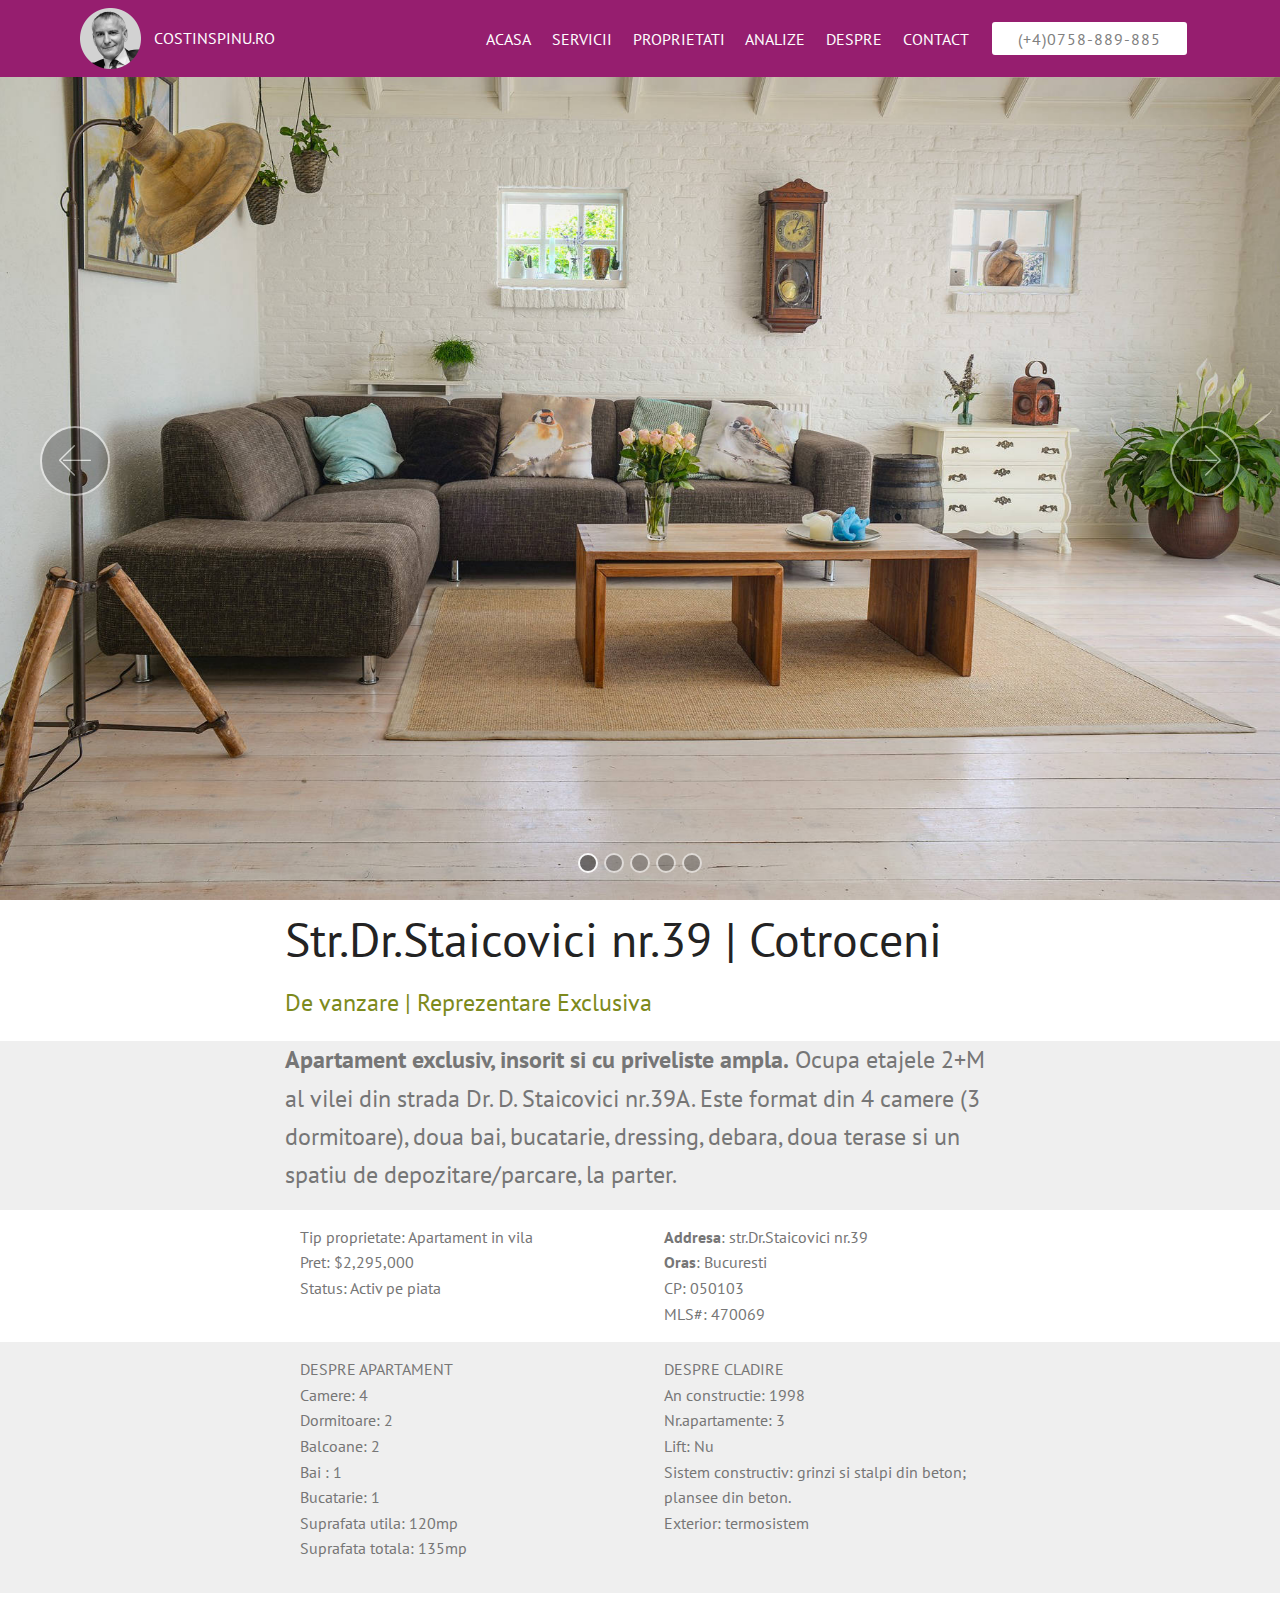
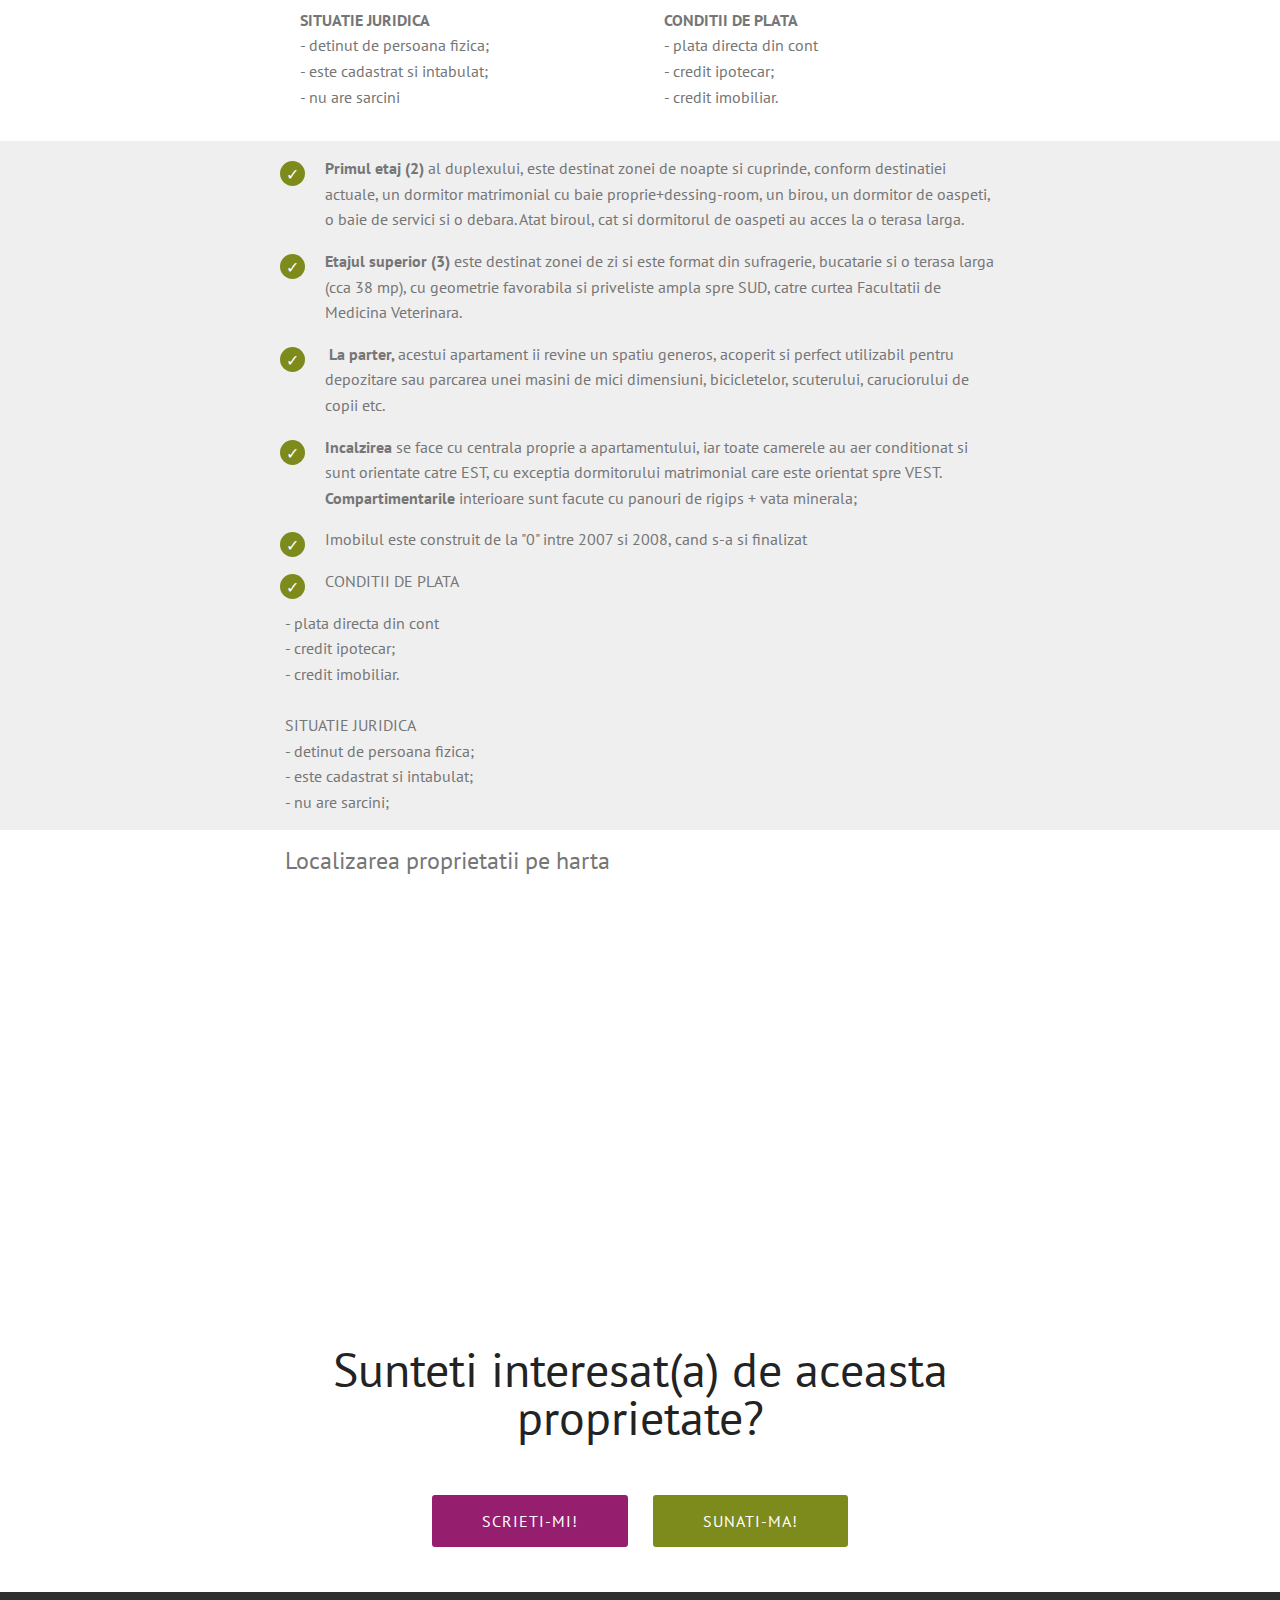
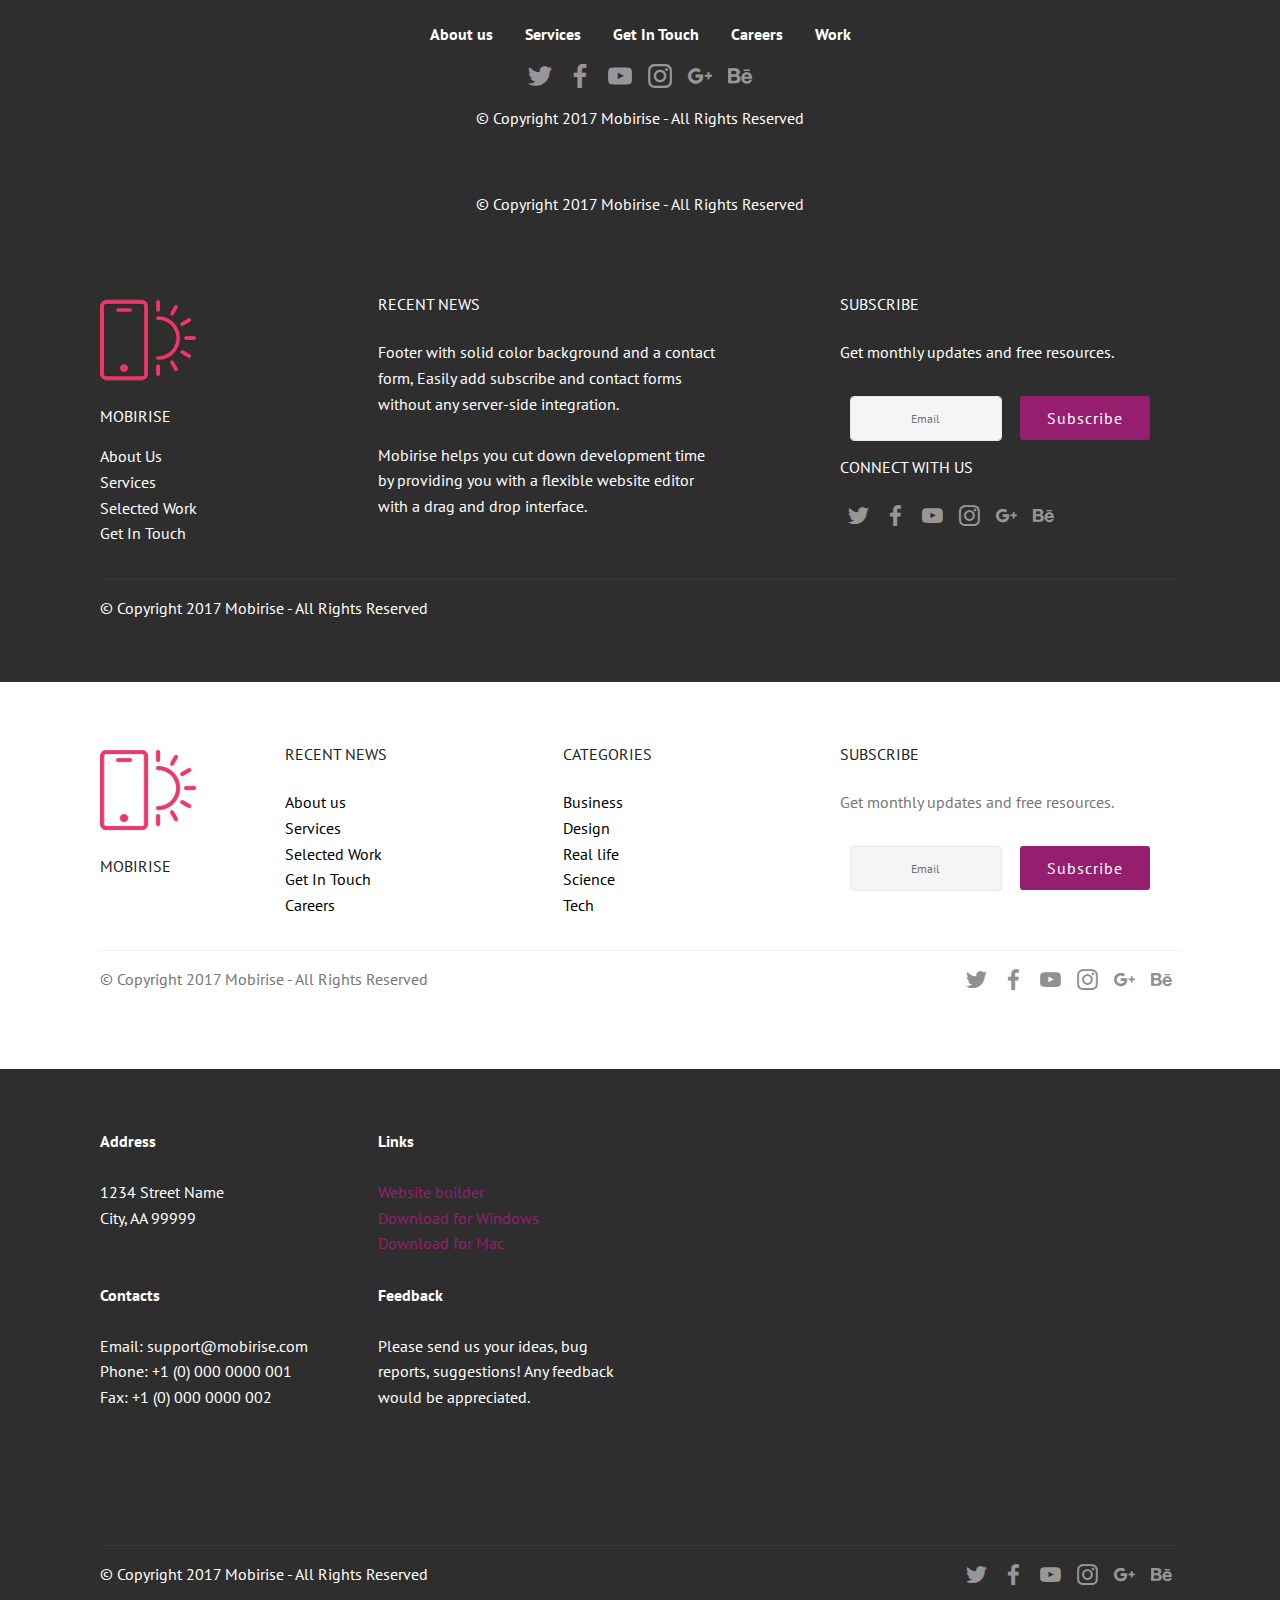
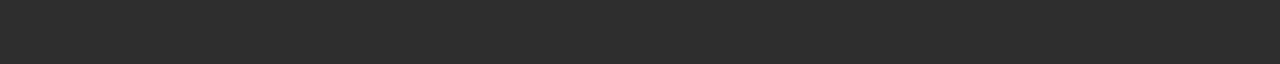
<file: index.html>
<!DOCTYPE html>
<html >
<head>
  <!-- Site made with Mobirise Website Builder v4.8.1, https://mobirise.com -->
  <meta charset="UTF-8">
  <meta http-equiv="X-UA-Compatible" content="IE=edge">
  <meta name="generator" content="Mobirise v4.8.1, mobirise.com">
  <meta name="viewport" content="width=device-width, initial-scale=1, minimum-scale=1">
  <link rel="shortcut icon" href="assets/images/costin-site-122x122.png" type="image/x-icon">
  <meta name="description" content="">
  <title>ACASA</title>
  <link rel="stylesheet" href="assets/web/assets/mobirise-icons/mobirise-icons.css">
  <link rel="stylesheet" href="assets/tether/tether.min.css">
  <link rel="stylesheet" href="assets/bootstrap/css/bootstrap.min.css">
  <link rel="stylesheet" href="assets/bootstrap/css/bootstrap-grid.min.css">
  <link rel="stylesheet" href="assets/bootstrap/css/bootstrap-reboot.min.css">
  <link rel="stylesheet" href="assets/socicon/css/styles.css">
  <link rel="stylesheet" href="assets/dropdown/css/style.css">
  <link rel="stylesheet" href="assets/theme/css/style.css">
  <link rel="stylesheet" href="assets/mobirise/css/mbr-additional.css" type="text/css">
  
  
  
</head>
<body>
  <section class="menu cid-qYO3J9bG9S" once="menu" id="menu2-z">

    

    <nav class="navbar navbar-expand beta-menu navbar-dropdown align-items-center navbar-fixed-top navbar-toggleable-sm">
        <button class="navbar-toggler navbar-toggler-right" type="button" data-toggle="collapse" data-target="#navbarSupportedContent" aria-controls="navbarSupportedContent" aria-expanded="false" aria-label="Toggle navigation">
            <div class="hamburger">
                <span></span>
                <span></span>
                <span></span>
                <span></span>
            </div>
        </button>
        <div class="menu-logo">
            <div class="navbar-brand">
                <span class="navbar-logo">
                    <a href="#top">
                        <img src="assets/images/costin-site-122x122.png" alt="Mobirise" title="" style="height: 3.8rem;">
                    </a>
                </span>
                <span class="navbar-caption-wrap"><a class="navbar-caption text-white display-7" href="index.html"><span style="font-weight: normal;">
                        COSTINSPINU.RO</span></a></span>
            </div>
        </div>
        <div class="collapse navbar-collapse" id="navbarSupportedContent">
            <ul class="navbar-nav nav-dropdown" data-app-modern-menu="true"><li class="nav-item">
                    <a class="nav-link link text-white display-7" href="index.html#slider1-9">
                        ACASA</a>
                </li><li class="nav-item"><a class="nav-link link text-white display-7" href="servicii-imobiliare-privilegiate-costin-spinu.html">
                        SERVICII</a></li><li class="nav-item"><a class="nav-link link text-white display-7" href="proprietati-imobiliare-reprezentare-exclusiva-costin-spinu.html">
                        PROPRIETATI</a></li><li class="nav-item"><a class="nav-link link text-white display-7" href="analize-imobiliare-bucuresti-costin-spinu.html">
                        ANALIZE</a></li>
                <li class="nav-item">
                    <a class="nav-link link text-white display-7" href="despre-costin-spinu.html">
                        DESPRE</a>
                </li><li class="nav-item"><a class="nav-link link text-white display-7" href="contact-costin-spinu.html">
                        CONTACT</a></li></ul>
            <div class="navbar-buttons mbr-section-btn"><a class="btn btn-sm btn-danger display-4" href="tel:+1-234-567-8901">(+4)0758-889-885</a></div>
        </div>
    </nav>
</section>

<section class="engine"><a href="https://mobiri.se/n">free simple website templates</a></section><section class="carousel slide cid-qYNxwnEfxm" data-interval="false" id="slider1-9">

    

    <div class="full-screen"><div class="mbr-slider slide carousel" data-pause="true" data-keyboard="false" data-ride="false" data-interval="false"><ol class="carousel-indicators"><li data-app-prevent-settings="" data-target="#slider1-9" class=" active" data-slide-to="0"></li><li data-app-prevent-settings="" data-target="#slider1-9" data-slide-to="1"></li><li data-app-prevent-settings="" data-target="#slider1-9" data-slide-to="2"></li><li data-app-prevent-settings="" data-target="#slider1-9" data-slide-to="3"></li><li data-app-prevent-settings="" data-target="#slider1-9" data-slide-to="4"></li></ol><div class="carousel-inner" role="listbox"><div class="carousel-item slider-fullscreen-image active" data-bg-video-slide="false" style="background-image: url(assets/images/mbr-1920x1270.jpg);"><div class="container container-slide"><div class="image_wrapper"><img src="assets/images/mbr-1920x1270.jpg"><div class="carousel-caption justify-content-center"><div class="col-10 align-right"></div></div></div></div></div><div class="carousel-item slider-fullscreen-image" data-bg-video-slide="false" style="background-image: url(assets/images/mbr-1920x1438.jpg);"><div class="container container-slide"><div class="image_wrapper"><img src="assets/images/mbr-1920x1438.jpg"><div class="carousel-caption justify-content-center"><div class="col-10 align-left"></div></div></div></div></div><div class="carousel-item slider-fullscreen-image" data-bg-video-slide="false" style="background-image: url(assets/images/mbr-1920x1080.jpg);"><div class="container container-slide"><div class="image_wrapper"><img src="assets/images/mbr-1920x1080.jpg"><div class="carousel-caption justify-content-center"><div class="col-10 align-center"><p><br><br><br><br><br><br><br><strong><br><br><br><br><br>&nbsp;&nbsp;&nbsp;&nbsp;<br></strong></p><strong><br><br><br></strong><p><strong>&nbsp; &nbsp; &nbsp; &nbsp;</strong><strong>VEZI GALERIA</strong></p><p></p></div></div></div></div></div><div class="carousel-item slider-fullscreen-image" data-bg-video-slide="false" style="background-image: url(assets/images/mbr-1920x1280.jpg);"><div class="container container-slide"><div class="image_wrapper"><img src="assets/images/mbr-1920x1280.jpg"><div class="carousel-caption justify-content-center"><div class="col-10 align-left"></div></div></div></div></div><div class="carousel-item slider-fullscreen-image" data-bg-video-slide="false" style="background-image: url(assets/images/mbr-1920x1271.jpg);"><div class="container container-slide"><div class="image_wrapper"><img src="assets/images/mbr-1920x1271.jpg"><div class="carousel-caption justify-content-center"><div class="col-10 align-center"></div></div></div></div></div></div><a data-app-prevent-settings="" class="carousel-control carousel-control-prev" role="button" data-slide="prev" href="#slider1-9"><span aria-hidden="true" class="mbri-left mbr-iconfont"></span><span class="sr-only">Previous</span></a><a data-app-prevent-settings="" class="carousel-control carousel-control-next" role="button" data-slide="next" href="#slider1-9"><span aria-hidden="true" class="mbri-right mbr-iconfont"></span><span class="sr-only">Next</span></a></div></div>

</section>

<section class="mbr-section content4 cid-qYPkIiNwO0" id="content4-15">

    

    <div class="container">
        <div class="media-container-row">
            <div class="title col-12 col-md-8">
                <h2 class="align-center pb-3 mbr-fonts-style display-2">Str.Dr.Staicovici nr.39 | Cotroceni</h2>
                <h3 class="mbr-section-subtitle align-center mbr-light mbr-fonts-style display-5">
                    De vanzare | Reprezentare Exclusiva</h3>
                
            </div>
        </div>
    </div>
</section>

<section class="mbr-section article content1 cid-qYNBa5CaRB" id="content1-g">
    
     

    <div class="container">
        <div class="media-container-row">
            <div class="mbr-text col-12 col-md-8 mbr-fonts-style display-5"><strong>Apartament exclusiv, insorit si cu priveliste ampla.</strong> Ocupa etajele 2+M al vilei din strada Dr. D. Staicovici nr.39A. Este format din 4 camere (3 dormitoare), doua bai, bucatarie, dressing, debara, doua terase si un spatiu de depozitare/parcare, la parter.</div>
        </div>
    </div>
</section>

<section class="mbr-section article content3 cid-qYNCO9UNiU" id="content3-k">
      
     

    <div class="container">
        <div class="media-container-row">
            <div class="row col-12 col-md-8">
                <div class="col-12 col-md-6 pr-lg-4 mbr-text mbr-fonts-style display-7"><p><span style="font-size: 1rem;">Tip proprietate</span><span style="font-size: 1rem;">: Apartament in vila<br></span><span style="font-size: 1rem;">Pret</span><span style="font-size: 1rem;">: $2,295,000</span><span style="font-size: 1rem;"><br></span><span style="font-size: 1rem;">Status</span><span style="font-size: 1rem;">: Activ pe piata</span></p><p></p></div>
                <div class="col-12 col-md-6 pl-lg-4 mbr-text mbr-fonts-style display-7"><strong>Addresa</strong>: str.Dr.Staicovici nr.39<div><strong>Oras</strong>: Bucuresti</div><div>CP: 050103</div><div>MLS#: 470069</div></div>
            </div>
        </div>
    </div>
</section>

<section class="mbr-section article content3 cid-qYUa9fK3jw" id="content3-3d">
      
     

    <div class="container">
        <div class="media-container-row">
            <div class="row col-12 col-md-8">
                <div class="col-12 col-md-6 pr-lg-4 mbr-text mbr-fonts-style display-7"><p>DESPRE APARTAMENT<br><span style="font-size: 1rem;">Camere: 4<br></span><span style="font-size: 1rem;">Dormitoare: </span><span style="font-size: 1rem;">2<br>Balcoane: </span><span style="font-size: 1rem;">2<br>Bai : </span><span style="font-size: 1rem;">1<br>Bucatarie: 1<br></span><span style="font-size: 1rem;">Suprafata utila: </span><span style="font-size: 1rem;">120mp<br></span><span style="font-size: 1rem;">Suprafata totala: 135mp</span></p><p></p></div>
                <div class="col-12 col-md-6 pl-lg-4 mbr-text mbr-fonts-style display-7"><div>DESPRE CLADIRE<br>An constructie: 1998<br>Nr.apartamente: 3<br>Lift: Nu<br>Sistem constructiv: grinzi si stalpi din beton; plansee din beton.</div><div>Exterior: termosistem</div></div>
            </div>
        </div>
    </div>
</section>

<section class="mbr-section article content3 cid-r9gmaeaREw" id="content3-5u">
      
     

    <div class="container">
        <div class="media-container-row">
            <div class="row col-12 col-md-8">
                <div class="col-12 col-md-6 pr-lg-4 mbr-text mbr-fonts-style display-7"><p><span style="font-size: 1rem;"><strong>SITUATIE JURIDICA<br></strong></span>- detinut de persoana fizica;<br><span style="font-size: 1rem;">- este cadastrat si intabulat;<br></span><span style="font-size: 1rem;">- nu are sarcini</span></p><p></p></div>
                <div class="col-12 col-md-6 pl-lg-4 mbr-text mbr-fonts-style display-7"><div><strong>CONDITII DE PLATA</strong></div><div>- plata directa din cont</div><div>- credit ipotecar;</div><div>- credit imobiliar.</div></div>
            </div>
        </div>
    </div>
</section>

<section class="mbr-section article content12 cid-qYNvQcVe87" id="content12-0">
     

    <div class="container">
        <div class="media-container-row">
            <div class="mbr-text counter-container col-12 col-md-8 mbr-fonts-style display-7">
                <ul>
                    <li><strong>Primul etaj (2)&nbsp;</strong>al duplexului, este destinat zonei de noapte si cuprinde, conform destinatiei actuale, un dormitor matrimonial cu baie proprie+dessing-room, un birou, un dormitor de oaspeti, o baie de servici si o debara. Atat biroul, cat si dormitorul de oaspeti au acces la o terasa larga.</li>
                    <li><strong>Etajul superior (3)</strong> este destinat zonei de zi si este format din sufragerie, bucatarie si o terasa larga (cca 38 mp), cu geometrie favorabila si priveliste ampla spre SUD, catre curtea Facultatii de Medicina Veterinara.</li><li><span style="font-size: 1rem;"><strong>&nbsp;La parter,&nbsp;</strong>acestui apartament ii revine un spatiu generos, acoperit si perfect utilizabil pentru depozitare sau parcarea unei masini de mici dimensiuni, bicicletelor, scuterului, caruciorului de copii etc.</span></li><li><span style="font-size: 1rem;"><strong>Incalzirea</strong> se face cu centrala proprie a apartamentului, iar t</span>oate camerele au aer conditionat si sunt orientate catre EST, cu exceptia dormitorului matrimonial care este orientat spre VEST. <strong>Compartimentarile</strong> interioare sunt facute cu panouri de rigips + vata minerala;</li><li>Imobilul este construit de la "0" intre 2007 si 2008, cand s-a si finalizat</li><li>CONDITII DE PLATA</li></ul><div>- plata directa din cont</div><div>- credit ipotecar;</div><div>- credit imobiliar.</div><div><br></div><div>SITUATIE JURIDICA</div><div>- detinut de persoana fizica;</div><div>- este cadastrat si intabulat;</div><div>- nu are sarcini;</div>
            </div>
        </div>
    </div>
</section>

<section class="mbr-section content4 cid-qZ0CAVzKQc" id="content4-3n">

    

    <div class="container">
        <div class="media-container-row">
            <div class="title col-12 col-md-8">
                
                <h3 class="mbr-section-subtitle align-center mbr-light mbr-fonts-style display-5">
                    Localizarea proprietatii pe harta</h3>
                
            </div>
        </div>
    </div>
</section>

<section class="map2 cid-qYPn6blgO9" id="map2-17">

    

    <div class="container">
        <div class="media-container-row">
            <div class="col-md-8">
                <div class="google-map"><iframe frameborder="0" style="border:0" src="https://www.google.com/maps/embed/v1/place?key=AIzaSyA0Dx_boXQiwvdz8sJHoYeZNVTdoWONYkU&amp;q=place_id:ChIJn6wOs6lZwokRLKy1iqRcoKw" allowfullscreen=""></iframe></div>
        </div>
    </div>
</div></section>

<section class="mbr-section content4 cid-qZ0CCqMMJa" id="content4-3o">

    

    <div class="container">
        <div class="media-container-row">
            <div class="title col-12 col-md-8">
                <h2 class="align-center pb-3 mbr-fonts-style display-2">
                    Sunteti interesat(a) de aceasta proprietate?</h2>
                
                <div class="mbr-section-btn align-center py-4"><a class="btn btn-primary display-4" href="https://mobirise.com">SCRIETI-MI!</a>
                    <a class="btn btn-secondary display-4" href="https://mobirise.com">SUNATI-MA!</a></div>
            </div>
        </div>
    </div>
</section>

<section once="" class="cid-r9govKKZZ8" id="footer7-5w">

    

    

    <div class="container">
        <div class="media-container-row align-center mbr-white">
            <div class="row row-links">
                <ul class="foot-menu">
                    
                    
                    
                    
                    
                <li class="foot-menu-item mbr-fonts-style display-7">
                        <a class="text-white mbr-bold" href="#" target="_blank">About us</a>
                    </li><li class="foot-menu-item mbr-fonts-style display-7">
                        <a class="text-white mbr-bold" href="#" target="_blank">Services</a>
                    </li><li class="foot-menu-item mbr-fonts-style display-7">
                        <a class="text-white mbr-bold" href="#" target="_blank">Get In Touch</a>
                    </li><li class="foot-menu-item mbr-fonts-style display-7">
                        <a class="text-white mbr-bold" href="#" target="_blank">Careers</a>
                    </li><li class="foot-menu-item mbr-fonts-style display-7">
                        <a class="text-white mbr-bold" href="#" target="_blank">Work</a>
                    </li></ul>
            </div>
            <div class="row social-row">
                <div class="social-list align-right pb-2">
                    
                    
                    
                    
                    
                    
                <div class="soc-item">
                        <a href="https://twitter.com/mobirise" target="_blank">
                            <span class="socicon-twitter socicon mbr-iconfont mbr-iconfont-social"></span>
                        </a>
                    </div><div class="soc-item">
                        <a href="https://www.facebook.com/pages/Mobirise/1616226671953247" target="_blank">
                            <span class="socicon-facebook socicon mbr-iconfont mbr-iconfont-social"></span>
                        </a>
                    </div><div class="soc-item">
                        <a href="https://www.youtube.com/c/mobirise" target="_blank">
                            <span class="socicon-youtube socicon mbr-iconfont mbr-iconfont-social"></span>
                        </a>
                    </div><div class="soc-item">
                        <a href="https://instagram.com/mobirise" target="_blank">
                            <span class="socicon-instagram socicon mbr-iconfont mbr-iconfont-social"></span>
                        </a>
                    </div><div class="soc-item">
                        <a href="https://plus.google.com/u/0/+Mobirise" target="_blank">
                            <span class="socicon-googleplus socicon mbr-iconfont mbr-iconfont-social"></span>
                        </a>
                    </div><div class="soc-item">
                        <a href="https://www.behance.net/Mobirise" target="_blank">
                            <span class="socicon-behance socicon mbr-iconfont mbr-iconfont-social"></span>
                        </a>
                    </div></div>
            </div>
            <div class="row row-copirayt">
                <p class="mbr-text mb-0 mbr-fonts-style mbr-white align-center display-7">
                    © Copyright 2017 Mobirise - All Rights Reserved
                </p>
            </div>
        </div>
    </div>
</section>

<section once="" class="cid-r9gowfVGM9" id="footer6-5x">

    

    

    <div class="container">
        <div class="media-container-row align-center mbr-white">
            <div class="col-12">
                <p class="mbr-text mb-0 mbr-fonts-style display-7">
                    © Copyright 2017 Mobirise - All Rights Reserved
                </p>
            </div>
        </div>
    </div>
</section>

<section class="footer4 cid-r9goJChw6a" id="footer4-5y">

    

    

    <div class="container">
        <div class="media-container-row content mbr-white">
            <div class="col-md-3 col-sm-4">
                <div class="mb-3 img-logo">
                    <a href="https://mobirise.com/">
                        <img src="assets/images/logo2.png" alt="Mobirise">
                    </a>
                </div>
                <p class="mb-3 mbr-fonts-style foot-title display-7">
                    MOBIRISE
                </p>
                <p class="mbr-text mbr-fonts-style mbr-links-column display-7">
                    <a href="#" class="text-white">About Us</a>
                    <br><a href="#" class="text-white">Services</a>
                    <br><a href="#" class="text-white">Selected Work</a>
                    <br><a href="#" class="text-white">Get In Touch</a>
                </p>
            </div>
            <div class="col-md-4 col-sm-8">
                <p class="mb-4 foot-title mbr-fonts-style display-7">
                    RECENT NEWS
                </p>
                <p class="mbr-text mbr-fonts-style foot-text display-7">
                    Footer with solid color background and a contact form, Easily add subscribe and contact forms without any server-side integration.
                    <br>
                    <br>Mobirise helps you cut down development time by providing you with a flexible website editor with a drag and drop interface.
                </p>
            </div>
            <div class="col-md-4 offset-md-1 col-sm-12">
                <p class="mb-4 foot-title mbr-fonts-style display-7">
                    SUBSCRIBE
                </p>
                <p class="mbr-text mbr-fonts-style form-text display-7">
                    Get monthly updates and free resources.
                </p>
                <div class="media-container-column" data-form-type="formoid">
                    <div data-form-alert="" hidden="" class="align-center">
                        Thanks for filling out the form!
                    </div>

                    <form class="form-inline" action="https://mobirise.com/" method="post" data-form-title="Mobirise Form">
                        <input type="hidden" value="i3MZo/h1YE5LDc38yfI2DP1EdQbFp/1G78OeD62UQmIDI4igdX/A6u+G0cuGA0+MufxnxwISTLBJqL+uELngqNFLl+SWHucn6HrAI1+GXDFlsz/FFAlfIpEogVTofmIC" data-form-email="true">
                        <div class="form-group">
                            <input type="email" class="form-control input-sm input-inverse my-2" name="email" required="" data-form-field="Email" placeholder="Email" id="email-footer4-5y">
                        </div>
                        <div class="input-group-btn m-2">
                            <button href="" class="btn btn-primary display-4" type="submit" role="button">Subscribe</button>
                        </div>
                    </form>
                </div>
                <p class="mb-4 mbr-fonts-style foot-title display-7">
                    CONNECT WITH US
                </p>
                <div class="social-list pl-0 mb-0">
                        <div class="soc-item">
                            <a href="https://twitter.com/mobirise" target="_blank">
                                <span class="socicon-twitter socicon mbr-iconfont mbr-iconfont-social"></span>
                            </a>
                        </div>
                        <div class="soc-item">
                            <a href="https://www.facebook.com/pages/Mobirise/1616226671953247" target="_blank">
                                <span class="socicon-facebook socicon mbr-iconfont mbr-iconfont-social"></span>
                            </a>
                        </div>
                        <div class="soc-item">
                            <a href="https://www.youtube.com/c/mobirise" target="_blank">
                                <span class="socicon-youtube socicon mbr-iconfont mbr-iconfont-social"></span>
                            </a>
                        </div>
                        <div class="soc-item">
                            <a href="https://instagram.com/mobirise" target="_blank">
                                <span class="socicon-instagram socicon mbr-iconfont mbr-iconfont-social"></span>
                            </a>
                        </div>
                        <div class="soc-item">
                            <a href="https://plus.google.com/u/0/+Mobirise" target="_blank">
                                <span class="socicon-googleplus socicon mbr-iconfont mbr-iconfont-social"></span>
                            </a>
                        </div>
                        <div class="soc-item">
                            <a href="https://www.behance.net/Mobirise" target="_blank">
                                <span class="socicon-behance socicon mbr-iconfont mbr-iconfont-social"></span>
                            </a>
                        </div>
                </div>
            </div>
        </div>
        <div class="footer-lower">
            <div class="media-container-row">
                <div class="col-sm-12">
                    <hr>
                </div>
            </div>
            <div class="media-container-row mbr-white">
                <div class="col-sm-12 copyright">
                    <p class="mbr-text mbr-fonts-style display-7">
                        © Copyright 2017 Mobirise - All Rights Reserved
                    </p>
                </div>
            </div>
        </div>
    </div>
</section>

<section class="footer3 cid-r9goNzmYpQ" id="footer3-5z">

    

    

    <div class="container">
        <div class="media-container-row content">
            <div class="col-md-2 col-sm-4">
                <div class="mb-3 img-logo">
                    <a href="https://mobirise.com/">
                         <img src="assets/images/logo2.png" alt="Mobirise">
                    </a>
                </div>
                <p class="mbr-fonts-style foot-logo display-7">
                    MOBIRISE
                </p>
            </div>
            <div class="col-md-3 col-sm-4">
                <p class="mb-4 mbr-fonts-style foot-title display-7">
                    RECENT NEWS
                </p>
                <p class="mbr-text mbr-links-column mbr-fonts-style display-7">
                    <a href="#" class="text-black">About us</a>
                    <br><a href="#" class="text-black">Services</a>
                    <br><a href="#" class="text-black">Selected Work</a>
                    <br><a href="#" class="text-black">Get In Touch</a>
                    <br><a href="#" class="text-black">Careers</a>
                </p>
            </div>
            <div class="col-md-3 col-sm-4">
                <p class="mb-4 mbr-fonts-style foot-title display-7">
                    CATEGORIES
                </p>
                <p class="mbr-text mbr-fonts-style mbr-links-column display-7">
                    <a href="#" class="text-black">Business</a>
                    <br><a href="#" class="text-black">Design</a>
                    <br><a href="#" class="text-black">Real life</a>
                    <br><a href="#" class="text-black">Science</a>
                    <br><a href="#" class="text-black">Tech</a>
                </p>
            </div>
            <div class="col-md-4 col-sm-12">
                <p class="mb-4 mbr-fonts-style foot-title display-7">
                    SUBSCRIBE
                </p>
                <p class="mbr-text form-text mbr-fonts-style display-7">
                    Get monthly updates and free resources.
                </p>
                <div class="media-container-column" data-form-type="formoid">
                    <div data-form-alert="" hidden="" class="align-center">
                        Thanks for filling out the form!
                    </div>

                    <form class="form-inline" action="https://mobirise.com/" method="post" data-form-title="Mobirise Form">
                        <input type="hidden" value="yY7LZspjPme92GdI/hM9Uj750bLw5WQ2TjOXXB/JOJk09ZtMhH0JlMqjbGUK3XbHNb8nqSisca8b4Y38qXg2nbrWFu9QmhCmixPzvFE+VPy+hBxrGw+ql+nw/gLvTLqw" data-form-email="true">
                        <div class="form-group">
                            <input type="email" class="form-control input-sm input-inverse my-2" name="email" required="" data-form-field="Email" placeholder="Email" id="email-footer3-5z">
                        </div>
                        <div class="input-group-btn m-2">
                            <button href="" class="btn btn-primary display-4" type="submit" role="button">Subscribe</button>
                        </div>
                    </form>
                </div>

            </div>
        </div>
        <div class="footer-lower">
            <div class="media-container-row">
                <div class="col-sm-12">
                    <hr>
                </div>
            </div>
            <div class="media-container-row">
                <div class="col-sm-6 copyright">
                    <p class="mbr-text mbr-fonts-style display-7">
                        © Copyright 2017 Mobirise - All Rights Reserved
                    </p>
                </div>
                <div class="col-md-6">
                    <div class="social-list align-right">
                        <div class="soc-item">
                            <a href="https://twitter.com/mobirise" target="_blank">
                                <span class="socicon-twitter socicon mbr-iconfont mbr-iconfont-social"></span>
                            </a>
                        </div>
                        <div class="soc-item">
                            <a href="https://www.facebook.com/pages/Mobirise/1616226671953247" target="_blank">
                                <span class="socicon-facebook socicon mbr-iconfont mbr-iconfont-social"></span>
                            </a>
                        </div>
                        <div class="soc-item">
                            <a href="https://www.youtube.com/c/mobirise" target="_blank">
                                <span class="socicon-youtube socicon mbr-iconfont mbr-iconfont-social"></span>
                            </a>
                        </div>
                        <div class="soc-item">
                            <a href="https://instagram.com/mobirise" target="_blank">
                                <span class="socicon-instagram socicon mbr-iconfont mbr-iconfont-social"></span>
                            </a>
                        </div>
                        <div class="soc-item">
                            <a href="https://plus.google.com/u/0/+Mobirise" target="_blank">
                                <span class="socicon-googleplus socicon mbr-iconfont mbr-iconfont-social"></span>
                            </a>
                        </div>
                        <div class="soc-item">
                            <a href="https://www.behance.net/Mobirise" target="_blank">
                                <span class="socicon-behance socicon mbr-iconfont mbr-iconfont-social"></span>
                            </a>
                        </div>
                    </div>
                </div>
            </div>
        </div>
    </div>
</section>

<section class="cid-r9goOosR2W" id="footer2-60">

    

    

    <div class="container">
        <div class="media-container-row content mbr-white">
            <div class="col-12 col-md-3 mbr-fonts-style display-7">
                <p class="mbr-text">
                    <strong>Address</strong>
                    <br>
                    <br>1234 Street Name
                    <br>City, AA 99999
                    <br>
                    <br>
                    <br><strong>Contacts</strong>
                    <br>
                    <br>Email: support@mobirise.com
                    <br>Phone: +1 (0) 000 0000 001
                    <br>Fax: +1 (0) 000 0000 002
                </p>
            </div>
            <div class="col-12 col-md-3 mbr-fonts-style display-7">
                <p class="mbr-text">
                    <strong>Links</strong>
                    <br>
                    <br><a class="text-primary" href="https://mobirise.com/">Website builder</a>
                    <br><a class="text-primary" href="https://mobirise.com/mobirise-free-win.zip">Download for Windows</a>
                    <br><a class="text-primary" href="https: //mobirise.com/mobirise-free-mac.zip">Download for Mac</a>
                    <br>
                    <br><strong>Feedback</strong>
                    <br>
                    <br>Please send us your ideas, bug reports, suggestions! Any feedback would be appreciated.
                </p>
            </div>
            <div class="col-12 col-md-6">
                <div class="google-map"><iframe frameborder="0" style="border:0" src="https://www.google.com/maps/embed/v1/place?key=AIzaSyA0Dx_boXQiwvdz8sJHoYeZNVTdoWONYkU&amp;q=place_id:ChIJn6wOs6lZwokRLKy1iqRcoKw" allowfullscreen=""></iframe></div>
            </div>
        </div>
        <div class="footer-lower">
            <div class="media-container-row">
                <div class="col-sm-12">
                    <hr>
                </div>
            </div>
            <div class="media-container-row mbr-white">
                <div class="col-sm-6 copyright">
                    <p class="mbr-text mbr-fonts-style display-7">
                        © Copyright 2017 Mobirise - All Rights Reserved
                    </p>
                </div>
                <div class="col-md-6">
                    <div class="social-list align-right">
                        <div class="soc-item">
                            <a href="https://twitter.com/mobirise" target="_blank">
                                <span class="socicon-twitter socicon mbr-iconfont mbr-iconfont-social"></span>
                            </a>
                        </div>
                        <div class="soc-item">
                            <a href="https://www.facebook.com/pages/Mobirise/1616226671953247" target="_blank">
                                <span class="socicon-facebook socicon mbr-iconfont mbr-iconfont-social"></span>
                            </a>
                        </div>
                        <div class="soc-item">
                            <a href="https://www.youtube.com/c/mobirise" target="_blank">
                                <span class="socicon-youtube socicon mbr-iconfont mbr-iconfont-social"></span>
                            </a>
                        </div>
                        <div class="soc-item">
                            <a href="https://instagram.com/mobirise" target="_blank">
                                <span class="socicon-instagram socicon mbr-iconfont mbr-iconfont-social"></span>
                            </a>
                        </div>
                        <div class="soc-item">
                            <a href="https://plus.google.com/u/0/+Mobirise" target="_blank">
                                <span class="socicon-googleplus socicon mbr-iconfont mbr-iconfont-social"></span>
                            </a>
                        </div>
                        <div class="soc-item">
                            <a href="https://www.behance.net/Mobirise" target="_blank">
                                <span class="socicon-behance socicon mbr-iconfont mbr-iconfont-social"></span>
                            </a>
                        </div>
                    </div>
                </div>
            </div>
        </div>
    </div>
</section>


  <script src="assets/web/assets/jquery/jquery.min.js"></script>
  <script src="assets/popper/popper.min.js"></script>
  <script src="assets/tether/tether.min.js"></script>
  <script src="assets/bootstrap/js/bootstrap.min.js"></script>
  <script src="assets/smoothscroll/smooth-scroll.js"></script>
  <script src="assets/ytplayer/jquery.mb.ytplayer.min.js"></script>
  <script src="assets/vimeoplayer/jquery.mb.vimeo_player.js"></script>
  <script src="assets/bootstrapcarouselswipe/bootstrap-carousel-swipe.js"></script>
  <script src="assets/dropdown/js/script.min.js"></script>
  <script src="assets/touchswipe/jquery.touch-swipe.min.js"></script>
  <script src="assets/theme/js/script.js"></script>
  <script src="assets/slidervideo/script.js"></script>
  <script src="assets/formoid/formoid.min.js"></script>
  
  
</body>
</html>
</file>
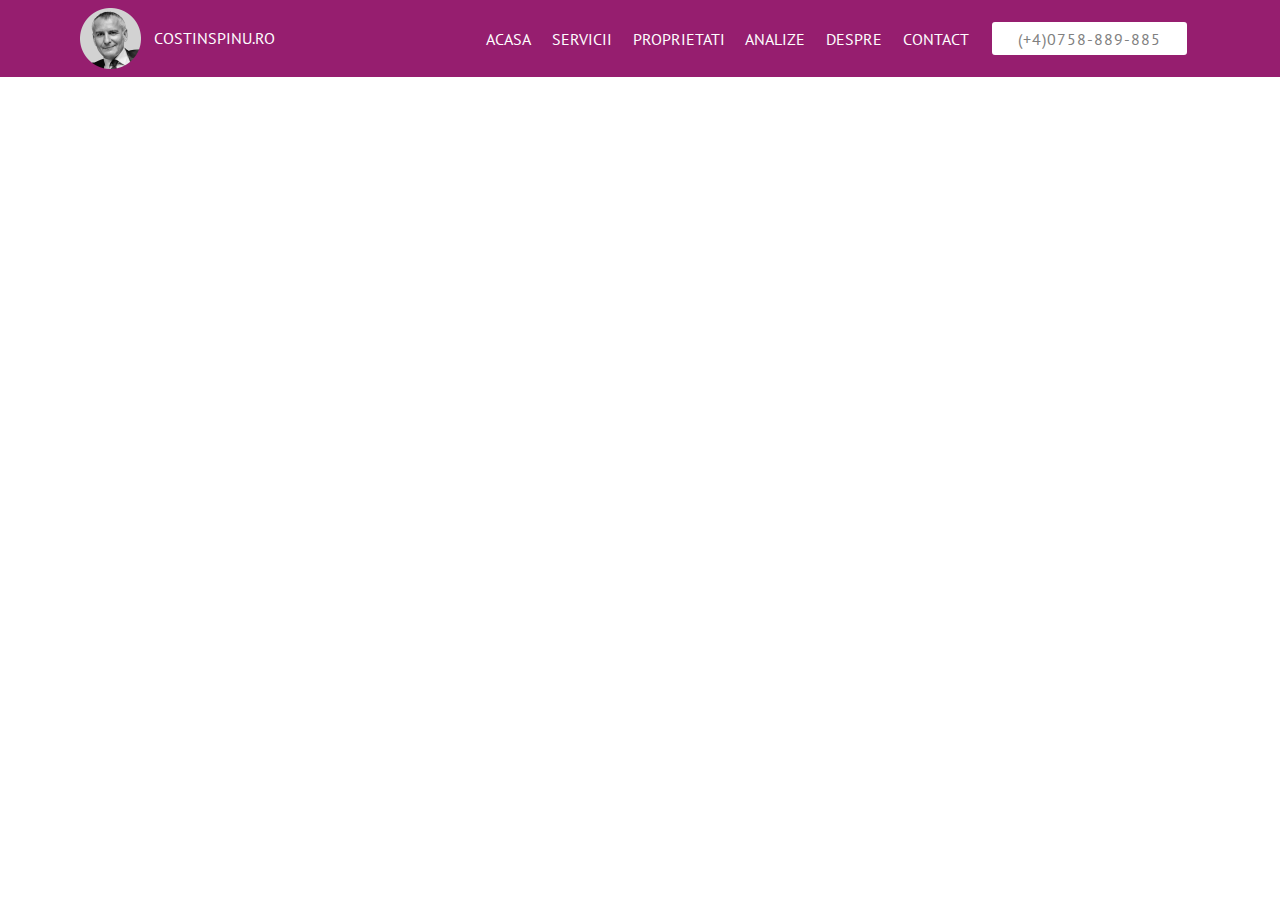
<file: analize-imobiliare-bucuresti-costin-spinu.html>
<!DOCTYPE html>
<html >
<head>
  <!-- Site made with Mobirise Website Builder v4.8.1, https://mobirise.com -->
  <meta charset="UTF-8">
  <meta http-equiv="X-UA-Compatible" content="IE=edge">
  <meta name="generator" content="Mobirise v4.8.1, mobirise.com">
  <meta name="viewport" content="width=device-width, initial-scale=1, minimum-scale=1">
  <link rel="shortcut icon" href="assets/images/costin-site-122x122.png" type="image/x-icon">
  <meta name="description" content="Site Generator Description">
  <title>ANALIZE</title>
  <link rel="stylesheet" href="assets/tether/tether.min.css">
  <link rel="stylesheet" href="assets/bootstrap/css/bootstrap.min.css">
  <link rel="stylesheet" href="assets/bootstrap/css/bootstrap-grid.min.css">
  <link rel="stylesheet" href="assets/bootstrap/css/bootstrap-reboot.min.css">
  <link rel="stylesheet" href="assets/dropdown/css/style.css">
  <link rel="stylesheet" href="assets/theme/css/style.css">
  <link rel="stylesheet" href="assets/mobirise/css/mbr-additional.css" type="text/css">
  
  
  
</head>
<body>
  <section class="menu cid-qYTcQxz4fC" once="menu" id="menu2-32">

    

    <nav class="navbar navbar-expand beta-menu navbar-dropdown align-items-center navbar-fixed-top navbar-toggleable-sm">
        <button class="navbar-toggler navbar-toggler-right" type="button" data-toggle="collapse" data-target="#navbarSupportedContent" aria-controls="navbarSupportedContent" aria-expanded="false" aria-label="Toggle navigation">
            <div class="hamburger">
                <span></span>
                <span></span>
                <span></span>
                <span></span>
            </div>
        </button>
        <div class="menu-logo">
            <div class="navbar-brand">
                <span class="navbar-logo">
                    <a href="#top">
                        <img src="assets/images/costin-site-122x122.png" alt="Mobirise" title="" style="height: 3.8rem;">
                    </a>
                </span>
                <span class="navbar-caption-wrap"><a class="navbar-caption text-white display-7" href="index.html"><span style="font-weight: normal;">
                        COSTINSPINU.RO</span></a></span>
            </div>
        </div>
        <div class="collapse navbar-collapse" id="navbarSupportedContent">
            <ul class="navbar-nav nav-dropdown" data-app-modern-menu="true"><li class="nav-item">
                    <a class="nav-link link text-white display-7" href="index.html#slider1-9">
                        ACASA</a>
                </li><li class="nav-item"><a class="nav-link link text-white display-7" href="servicii-imobiliare-privilegiate-costin-spinu.html">
                        SERVICII</a></li><li class="nav-item"><a class="nav-link link text-white display-7" href="proprietati-imobiliare-reprezentare-exclusiva-costin-spinu.html">
                        PROPRIETATI</a></li><li class="nav-item"><a class="nav-link link text-white display-7" href="analize-imobiliare-bucuresti-costin-spinu.html">
                        ANALIZE</a></li>
                <li class="nav-item">
                    <a class="nav-link link text-white display-7" href="despre-costin-spinu.html">
                        DESPRE</a>
                </li><li class="nav-item"><a class="nav-link link text-white display-7" href="contact-costin-spinu.html">
                        CONTACT</a></li></ul>
            <div class="navbar-buttons mbr-section-btn"><a class="btn btn-sm btn-danger display-4" href="tel:+1-234-567-8901">(+4)0758-889-885</a></div>
        </div>
    </nav>
</section>


  <section class="engine"><a href="https://mobiri.se">Mobirise</a></section><script src="assets/web/assets/jquery/jquery.min.js"></script>
  <script src="assets/popper/popper.min.js"></script>
  <script src="assets/tether/tether.min.js"></script>
  <script src="assets/bootstrap/js/bootstrap.min.js"></script>
  <script src="assets/smoothscroll/smooth-scroll.js"></script>
  <script src="assets/dropdown/js/script.min.js"></script>
  <script src="assets/touchswipe/jquery.touch-swipe.min.js"></script>
  <script src="assets/theme/js/script.js"></script>
  
  
</body>
</html>
</file>
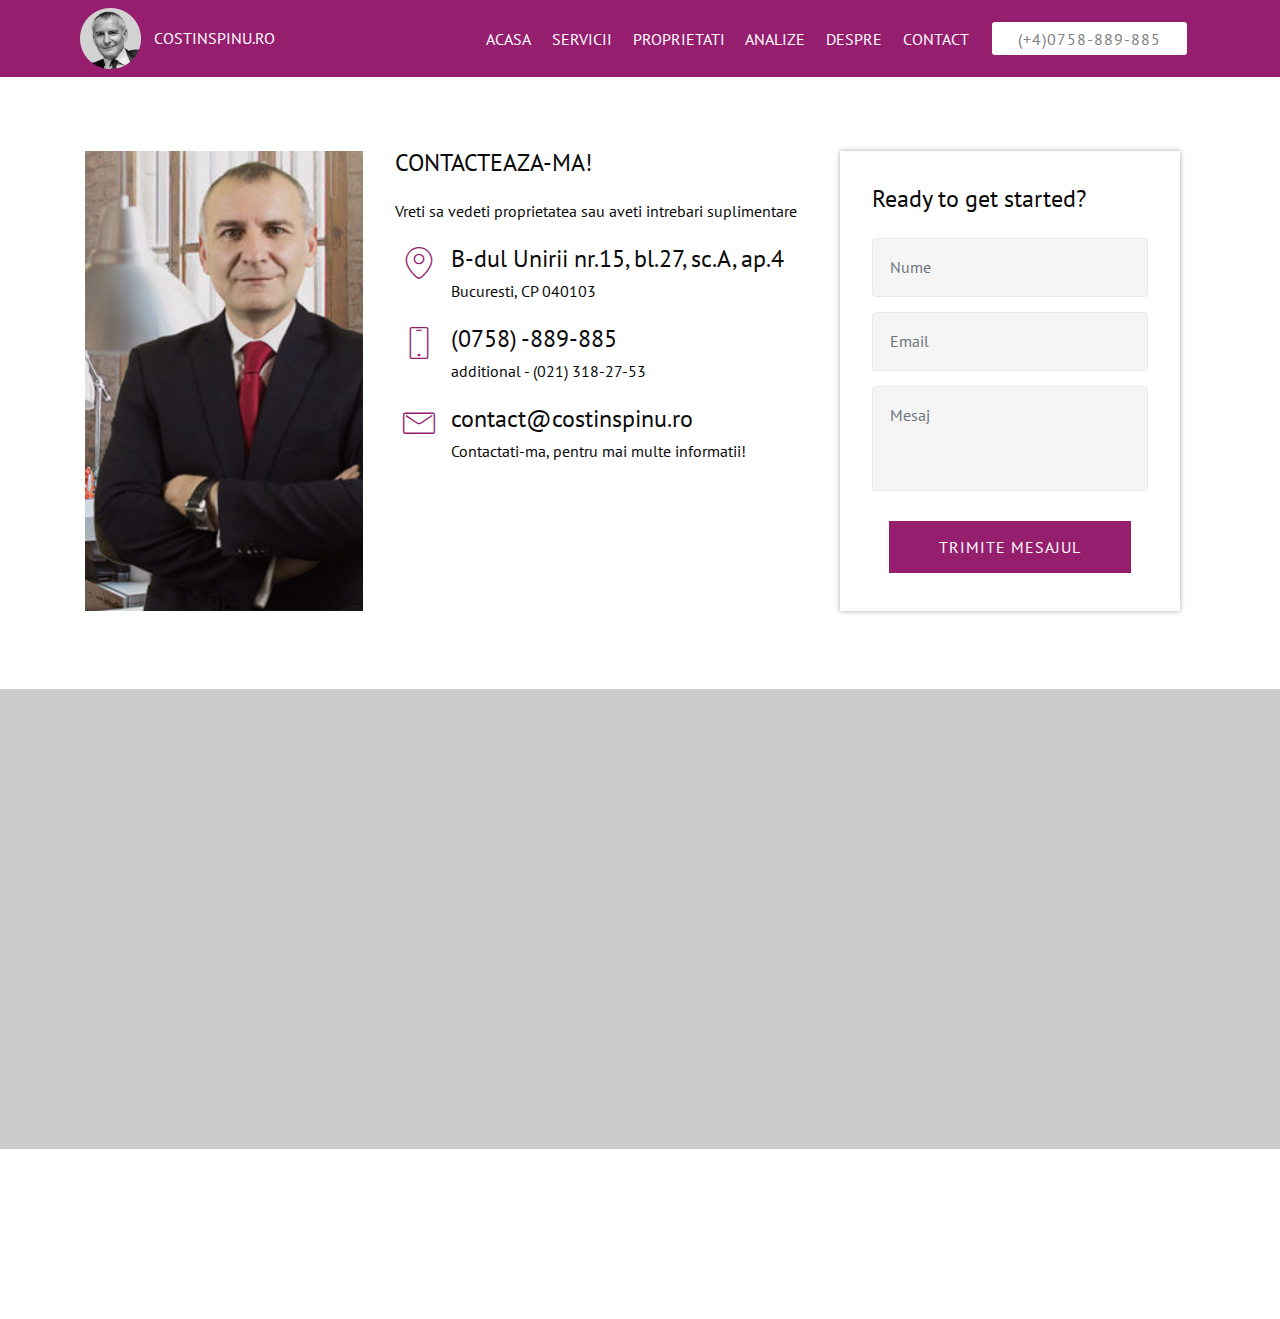
<file: contact-costin-spinu.html>
<!DOCTYPE html>
<html >
<head>
  <!-- Site made with Mobirise Website Builder v4.8.1, https://mobirise.com -->
  <meta charset="UTF-8">
  <meta http-equiv="X-UA-Compatible" content="IE=edge">
  <meta name="generator" content="Mobirise v4.8.1, mobirise.com">
  <meta name="viewport" content="width=device-width, initial-scale=1, minimum-scale=1">
  <link rel="shortcut icon" href="assets/images/costin-site-122x122.png" type="image/x-icon">
  <meta name="description" content="">
  <title>CONTACT</title>
  <link rel="stylesheet" href="assets/web/assets/mobirise-icons/mobirise-icons.css">
  <link rel="stylesheet" href="assets/tether/tether.min.css">
  <link rel="stylesheet" href="assets/bootstrap/css/bootstrap.min.css">
  <link rel="stylesheet" href="assets/bootstrap/css/bootstrap-grid.min.css">
  <link rel="stylesheet" href="assets/bootstrap/css/bootstrap-reboot.min.css">
  <link rel="stylesheet" href="assets/dropdown/css/style.css">
  <link rel="stylesheet" href="assets/socicon/css/styles.css">
  <link rel="stylesheet" href="assets/theme/css/style.css">
  <link rel="stylesheet" href="assets/mobirise/css/mbr-additional.css" type="text/css">
  
  
  
</head>
<body>
  <section class="menu cid-qZFnqOwR3O" once="menu" id="menu2-3u">

    

    <nav class="navbar navbar-expand beta-menu navbar-dropdown align-items-center navbar-fixed-top navbar-toggleable-sm">
        <button class="navbar-toggler navbar-toggler-right" type="button" data-toggle="collapse" data-target="#navbarSupportedContent" aria-controls="navbarSupportedContent" aria-expanded="false" aria-label="Toggle navigation">
            <div class="hamburger">
                <span></span>
                <span></span>
                <span></span>
                <span></span>
            </div>
        </button>
        <div class="menu-logo">
            <div class="navbar-brand">
                <span class="navbar-logo">
                    <a href="#top">
                        <img src="assets/images/costin-site-122x122.png" alt="Mobirise" title="" style="height: 3.8rem;">
                    </a>
                </span>
                <span class="navbar-caption-wrap"><a class="navbar-caption text-white display-7" href="index.html"><span style="font-weight: normal;">
                        COSTINSPINU.RO</span></a></span>
            </div>
        </div>
        <div class="collapse navbar-collapse" id="navbarSupportedContent">
            <ul class="navbar-nav nav-dropdown" data-app-modern-menu="true"><li class="nav-item">
                    <a class="nav-link link text-white display-7" href="index.html#slider1-9">
                        ACASA</a>
                </li><li class="nav-item"><a class="nav-link link text-white display-7" href="servicii-imobiliare-privilegiate-costin-spinu.html">
                        SERVICII</a></li><li class="nav-item"><a class="nav-link link text-white display-7" href="proprietati-imobiliare-reprezentare-exclusiva-costin-spinu.html">
                        PROPRIETATI</a></li><li class="nav-item"><a class="nav-link link text-white display-7" href="analize-imobiliare-bucuresti-costin-spinu.html">
                        ANALIZE</a></li>
                <li class="nav-item">
                    <a class="nav-link link text-white display-7" href="despre-costin-spinu.html">
                        DESPRE</a>
                </li><li class="nav-item"><a class="nav-link link text-white display-7" href="contact-costin-spinu.html">
                        CONTACT</a></li></ul>
            <div class="navbar-buttons mbr-section-btn"><a class="btn btn-sm btn-danger display-4" href="tel:+1-234-567-8901">(+4)0758-889-885</a></div>
        </div>
    </nav>
</section>

<section class="engine"><a href="https://mobiri.se/s">free bootstrap theme</a></section><section class="mbr-section content4 cid-qZFnFJws82" id="content4-3v">

    

    <div class="container">
        <div class="media-container-row">
            <div class="title col-12 col-md-8">
                
                
                
            </div>
        </div>
    </div>
</section>

<section class="mbr-section form4 cid-qYTcIhya4K" id="form4-26">

    

    
    <div class="container">
        <div class="media-container-row">
            <div class="col-md-5 col-lg-3 mb-5 img-block-wrap">
                <div class="img-block">
                    <img src="assets/images/costin-birou-266-266x367.jpg" alt="Mobirise" title="">
                </div>
            </div>
            <div class="col-md-7 col-lg-5 mb-5 text-content">
                <h3 class="content-title mb-4 mbr-fonts-style display-5">CONTACTEAZA-MA!</h3>
                <p class="mb-4 content-subtitle mbr-fonts-style display-7">Vreti sa vedeti proprietatea sau aveti intrebari suplimentare&nbsp;<br></p>
                <div class="list-block mb-4">
                    <div class="card-img pb-3">
                        <a href="https://goo.gl/maps/YUbyWXdt4zy" target="_blank"><span class="mbr-iconfont mbri-pin" style="color: rgb(150, 30, 111);"></span></a>
                    </div>
                    <h4 class="list-item-title mbr-fonts-style display-5">B-dul Unirii nr.15, bl.27, sc.A, ap.4</h4>
                    <p class="list-item-text mbr-fonts-style display-7">Bucuresti, CP 040103</p>
                </div>
                <div class="list-block mb-4">
                    <div class="card-img pb-3">
                        <span class="mbri-mobile mbr-iconfont"></span>
                    </div>
                    <h4 class="list-item-title mbr-fonts-style display-5">(0758) -889-885</h4>
                    <p class="list-item-text mbr-fonts-style display-7">additional - (021) 318-27-53</p>
                </div>
                <div class="list-block mb-4">
                    <div class="card-img pb-3">
                        <span class="mbri-letter mbr-iconfont"></span>
                    </div>
                    <h4 class="list-item-title mbr-fonts-style display-5">contact@costinspinu.ro</h4>
                    <p class="list-item-text mbr-fonts-style display-7">Contactati-ma, pentru mai multe informatii!&nbsp;</p>
                </div>
            </div>
            <div class="col-md-8 col-lg-4 block-content mb-5">
                <div data-form-type="formoid">
                    <div class="form-block" data-form-type="formoid">
                        <h4 class="mbr-section-subtitle mbr-fonts-style mb-4 mbr-light display-5">
                            Ready to get started?</h4>
                        <div data-form-alert="" hidden="">Mesajul a fost transmis. Va voi contacta in primul moment disponibil.
Multumesc!
Costin Spinu</div>
                        <form class="block mbr-form" action="https://mobirise.com/" method="post" data-form-title="Mobirise Form"><input type="hidden" name="email" data-form-email="true" value="pQZNonVwRAKTpzTaVL1QQSDPTMlx2dGubuObiyl8HzQWfsD0nCsusgUqq5DnnzV26EO9hRNl37hSKNoarfI+FEkKZAtgh7puvsSuzLWZVdwsGKMOYZAHx6OjTzcpxsKk" data-form-field="Email">
                            <div class="row">
                                <div class="col-md-12" data-for="name">
                                    <input type="text" class="form-control input" name="name" data-form-field="Name" placeholder="Nume" required="" id="name-form4-26">
                                </div>
                                <div class="col-md-12" data-for="email">
                                    <input type="text" class="form-control input" name="email" data-form-field="Email" placeholder="Email" required="" id="email-form4-26">
                                </div>
                                <div class="col-md-12" data-for="message">
                                    <textarea class="form-control input" name="message" rows="3" data-form-field="Message" placeholder="Mesaj" style="resize:none" id="message-form4-26"></textarea>
                                </div>
                                <div class="input-group-btn col-md-12 mt-2"><button href="" type="submit" class="btn btn-primary btn-form btn-bgr display-4">TRIMITE MESAJUL</button></div>
                            </div>
                        </form>
                    </div>
                </div>
            </div>
        </div>
    </div>
</section>

<section class="map2 cid-qYTcIdenbG" id="map2-22">

    

    <div class="container">
        <div class="media-container-row">
            <div class="col-md-12">
                <div class="google-map"><iframe frameborder="0" style="border:0" src="https://www.google.com/maps/embed/v1/place?key=AIzaSyA0Dx_boXQiwvdz8sJHoYeZNVTdoWONYkU&amp;q=place_id:ChIJg-lEthX_sUARRKpzF-QYCGY" allowfullscreen=""></iframe></div>
        </div>
    </div>
</div></section>

<section once="" class="cid-qZFnRaKD03 mbr-reveal" id="footer7-3w">

    

    

    <div class="container">
        <div class="media-container-row align-center mbr-white">
            <div class="row row-links">
                <ul class="foot-menu">
                    
                    
                    
                    
                    
                <li class="foot-menu-item mbr-fonts-style display-7">
                        <a class="text-white mbr-bold" href="#" target="_blank">About us</a>
                    </li><li class="foot-menu-item mbr-fonts-style display-7">
                        <a class="text-white mbr-bold" href="#" target="_blank">About us</a>
                    </li><li class="foot-menu-item mbr-fonts-style display-7">
                        <a class="text-white mbr-bold" href="#" target="_blank">About us</a>
                    </li><li class="foot-menu-item mbr-fonts-style display-7">
                        <a class="text-white mbr-bold" href="#" target="_blank">About us</a>
                    </li><li class="foot-menu-item mbr-fonts-style display-7">
                        <a class="text-white mbr-bold" href="#" target="_blank">About us</a>
                    </li><li class="foot-menu-item mbr-fonts-style display-7">
                        <a class="text-white mbr-bold" href="#" target="_blank">About us</a>
                    </li><li class="foot-menu-item mbr-fonts-style display-7">
                        <a class="text-white mbr-bold" href="#" target="_blank">About us</a>
                    </li></ul>
            </div>
            <div class="row social-row">
                <div class="social-list align-right pb-2">
                    
                    
                    
                    
                    
                    
                <div class="soc-item">
                        <a href="https://twitter.com/mobirise" target="_blank">
                            <span class="socicon-twitter socicon mbr-iconfont mbr-iconfont-social"></span>
                        </a>
                    </div><div class="soc-item">
                        <a href="https://twitter.com/mobirise" target="_blank">
                            <span class="socicon-twitter socicon mbr-iconfont mbr-iconfont-social"></span>
                        </a>
                    </div></div>
            </div>
            <div class="row row-copirayt">
                <p class="mbr-text mb-0 mbr-fonts-style mbr-white align-center display-7">
                    © Copyright 2017 Mobirise - All Rights Reserved
                </p>
            </div>
        </div>
    </div>
</section>


  <script src="assets/web/assets/jquery/jquery.min.js"></script>
  <script src="assets/popper/popper.min.js"></script>
  <script src="assets/tether/tether.min.js"></script>
  <script src="assets/bootstrap/js/bootstrap.min.js"></script>
  <script src="assets/smoothscroll/smooth-scroll.js"></script>
  <script src="assets/dropdown/js/script.min.js"></script>
  <script src="assets/touchswipe/jquery.touch-swipe.min.js"></script>
  <script src="assets/theme/js/script.js"></script>
  <script src="assets/formoid/formoid.min.js"></script>
  
  
</body>
</html>
</file>
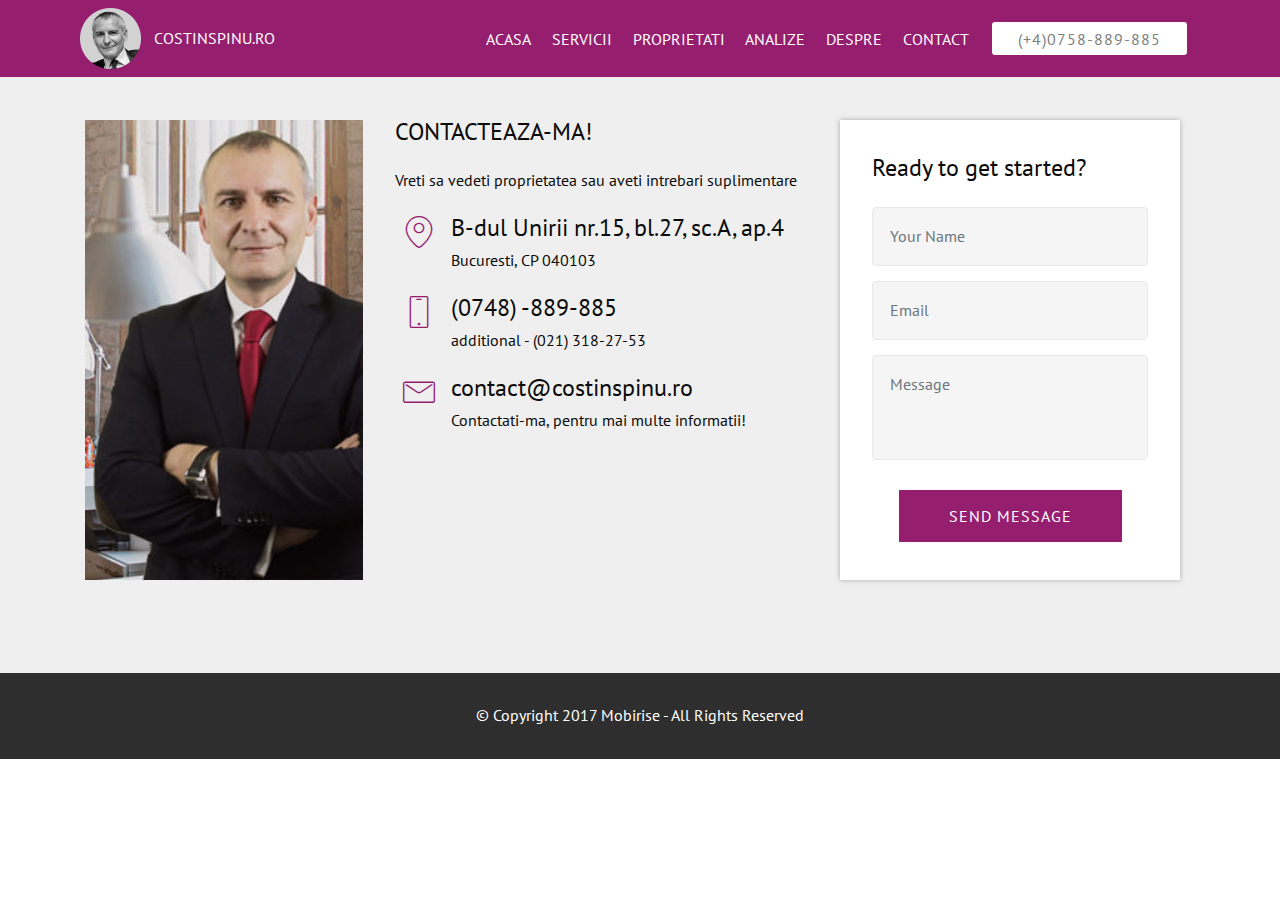
<file: contactati-costin-spinu.html>
<!DOCTYPE html>
<html >
<head>
  <!-- Site made with Mobirise Website Builder v4.8.1, https://mobirise.com -->
  <meta charset="UTF-8">
  <meta http-equiv="X-UA-Compatible" content="IE=edge">
  <meta name="generator" content="Mobirise v4.8.1, mobirise.com">
  <meta name="viewport" content="width=device-width, initial-scale=1, minimum-scale=1">
  <link rel="shortcut icon" href="assets/images/costin-site-122x122.png" type="image/x-icon">
  <meta name="description" content="">
  <title>Contact Oferta</title>
  <link rel="stylesheet" href="assets/web/assets/mobirise-icons/mobirise-icons.css">
  <link rel="stylesheet" href="assets/tether/tether.min.css">
  <link rel="stylesheet" href="assets/bootstrap/css/bootstrap.min.css">
  <link rel="stylesheet" href="assets/bootstrap/css/bootstrap-grid.min.css">
  <link rel="stylesheet" href="assets/bootstrap/css/bootstrap-reboot.min.css">
  <link rel="stylesheet" href="assets/dropdown/css/style.css">
  <link rel="stylesheet" href="assets/theme/css/style.css">
  <link rel="stylesheet" href="assets/mobirise/css/mbr-additional.css" type="text/css">
  
  
  
</head>
<body>
  <section class="menu cid-qYTcQxz4fC" once="menu" id="menu2-2d">

    

    <nav class="navbar navbar-expand beta-menu navbar-dropdown align-items-center navbar-fixed-top navbar-toggleable-sm">
        <button class="navbar-toggler navbar-toggler-right" type="button" data-toggle="collapse" data-target="#navbarSupportedContent" aria-controls="navbarSupportedContent" aria-expanded="false" aria-label="Toggle navigation">
            <div class="hamburger">
                <span></span>
                <span></span>
                <span></span>
                <span></span>
            </div>
        </button>
        <div class="menu-logo">
            <div class="navbar-brand">
                <span class="navbar-logo">
                    <a href="#top">
                        <img src="assets/images/costin-site-122x122.png" alt="Mobirise" title="" style="height: 3.8rem;">
                    </a>
                </span>
                <span class="navbar-caption-wrap"><a class="navbar-caption text-white display-7" href="index.html"><span style="font-weight: normal;">
                        COSTINSPINU.RO</span></a></span>
            </div>
        </div>
        <div class="collapse navbar-collapse" id="navbarSupportedContent">
            <ul class="navbar-nav nav-dropdown" data-app-modern-menu="true"><li class="nav-item">
                    <a class="nav-link link text-white display-7" href="index.html#slider1-9">
                        ACASA</a>
                </li><li class="nav-item"><a class="nav-link link text-white display-7" href="servicii-imobiliare-privilegiate-costin-spinu.html">
                        SERVICII</a></li><li class="nav-item"><a class="nav-link link text-white display-7" href="proprietati-imobiliare-reprezentare-exclusiva-costin-spinu.html">
                        PROPRIETATI</a></li><li class="nav-item"><a class="nav-link link text-white display-7" href="analize-imobiliare-bucuresti-costin-spinu.html">
                        ANALIZE</a></li>
                <li class="nav-item">
                    <a class="nav-link link text-white display-7" href="despre-costin-spinu.html">
                        DESPRE</a>
                </li><li class="nav-item"><a class="nav-link link text-white display-7" href="contact-costin-spinu.html">
                        CONTACT</a></li></ul>
            <div class="navbar-buttons mbr-section-btn"><a class="btn btn-sm btn-danger display-4" href="tel:+1-234-567-8901">(+4)0758-889-885</a></div>
        </div>
    </nav>
</section>

<section class="engine"><a href="https://mobiri.se/j">website templates</a></section><section class="mbr-section form4 cid-qYTcQD56j4" id="form4-2i">

    

    
    <div class="container">
        <div class="media-container-row">
            <div class="col-md-5 col-lg-3 mb-5 img-block-wrap">
                <div class="img-block">
                    <img src="assets/images/costin-birou-266-266x367.jpg" alt="Mobirise" title="">
                </div>
            </div>
            <div class="col-md-7 col-lg-5 mb-5 text-content">
                <h3 class="content-title mb-4 mbr-fonts-style display-5">CONTACTEAZA-MA!</h3>
                <p class="mb-4 content-subtitle mbr-fonts-style display-7">Vreti sa vedeti proprietatea sau aveti intrebari suplimentare&nbsp;<br></p>
                <div class="list-block mb-4">
                    <div class="card-img pb-3">
                        <a href="https://goo.gl/maps/YUbyWXdt4zy" target="_blank"><span class="mbr-iconfont mbri-pin" style="color: rgb(150, 30, 111);"></span></a>
                    </div>
                    <h4 class="list-item-title mbr-fonts-style display-5">B-dul Unirii nr.15, bl.27, sc.A, ap.4</h4>
                    <p class="list-item-text mbr-fonts-style display-7">Bucuresti, CP 040103</p>
                </div>
                <div class="list-block mb-4">
                    <div class="card-img pb-3">
                        <span class="mbri-mobile mbr-iconfont"></span>
                    </div>
                    <h4 class="list-item-title mbr-fonts-style display-5">(0748) -889-885</h4>
                    <p class="list-item-text mbr-fonts-style display-7">additional - (021) 318-27-53</p>
                </div>
                <div class="list-block mb-4">
                    <div class="card-img pb-3">
                        <span class="mbri-letter mbr-iconfont"></span>
                    </div>
                    <h4 class="list-item-title mbr-fonts-style display-5">contact@costinspinu.ro</h4>
                    <p class="list-item-text mbr-fonts-style display-7">Contactati-ma, pentru mai multe informatii!&nbsp;</p>
                </div>
            </div>
            <div class="col-md-8 col-lg-4 block-content mb-5">
                <div data-form-type="formoid">
                    <div class="form-block" data-form-type="formoid">
                        <h4 class="mbr-section-subtitle mbr-fonts-style mb-4 mbr-light display-5">
                            Ready to get started?</h4>
                        <div data-form-alert="" hidden="">
                            Thanks for filling out the form!
                        </div>
                        <form class="block mbr-form" action="https://mobirise.com/" method="post" data-form-title="Mobirise Form"><input type="hidden" name="email" data-form-email="true" value="mh76cdspUFGl/gu/naLN/Bqsfg39IIx/vffx/ns42G+HYwsO1yRORLQv0IQxkR98x0RcJBMXomuQ5atsg//ncbcg8j66UjqbUTo2zJnypGIZFinJtWQEfpk7oCTw883s" data-form-field="Email">
                            <div class="row">
                                <div class="col-md-12" data-for="name">
                                    <input type="text" class="form-control input" name="name" data-form-field="Name" placeholder="Your Name" required="" id="name-form4-2i">
                                </div>
                                <div class="col-md-12" data-for="email">
                                    <input type="text" class="form-control input" name="email" data-form-field="Email" placeholder="Email" required="" id="email-form4-2i">
                                </div>
                                <div class="col-md-12" data-for="message">
                                    <textarea class="form-control input" name="message" rows="3" data-form-field="Message" placeholder="Message" style="resize:none" id="message-form4-2i"></textarea>
                                </div>
                                <div class="input-group-btn col-md-12 mt-2">
                                    <button href="" type="submit" class="btn btn-primary btn-form btn-bgr display-4">SEND MESSAGE</button>
                                </div>
                            </div>
                        </form>
                    </div>
                </div>
            </div>
        </div>
    </div>
</section>

<section once="" class="cid-qYTcQEHAld" id="footer6-2j">

    

    

    <div class="container">
        <div class="media-container-row align-center mbr-white">
            <div class="col-12">
                <p class="mbr-text mb-0 mbr-fonts-style display-7">
                    © Copyright 2017 Mobirise - All Rights Reserved
                </p>
            </div>
        </div>
    </div>
</section>


  <script src="assets/web/assets/jquery/jquery.min.js"></script>
  <script src="assets/popper/popper.min.js"></script>
  <script src="assets/tether/tether.min.js"></script>
  <script src="assets/bootstrap/js/bootstrap.min.js"></script>
  <script src="assets/smoothscroll/smooth-scroll.js"></script>
  <script src="assets/dropdown/js/script.min.js"></script>
  <script src="assets/touchswipe/jquery.touch-swipe.min.js"></script>
  <script src="assets/theme/js/script.js"></script>
  <script src="assets/formoid/formoid.min.js"></script>
  
  
</body>
</html>
</file>
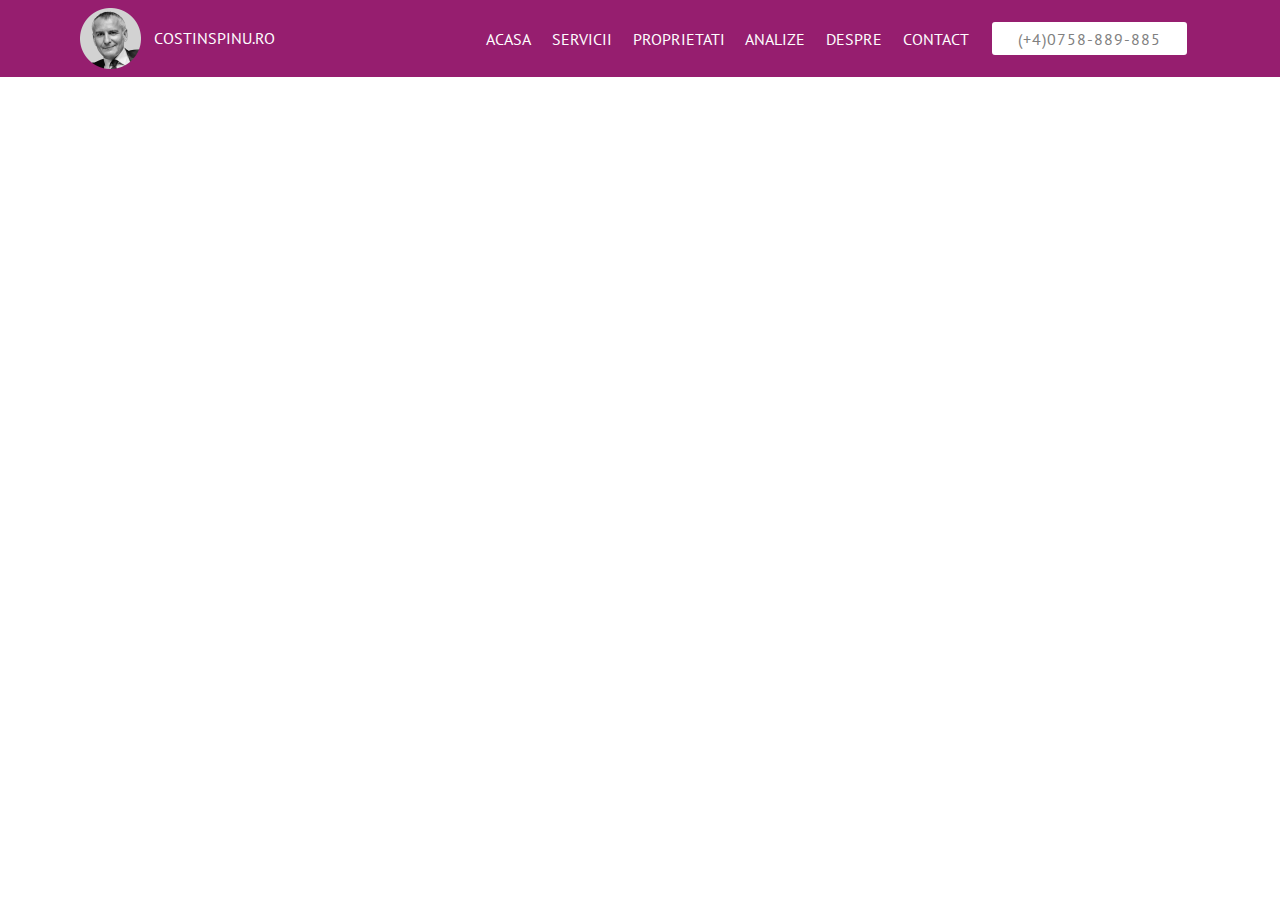
<file: despre-costin-spinu.html>
<!DOCTYPE html>
<html >
<head>
  <!-- Site made with Mobirise Website Builder v4.8.1, https://mobirise.com -->
  <meta charset="UTF-8">
  <meta http-equiv="X-UA-Compatible" content="IE=edge">
  <meta name="generator" content="Mobirise v4.8.1, mobirise.com">
  <meta name="viewport" content="width=device-width, initial-scale=1, minimum-scale=1">
  <link rel="shortcut icon" href="assets/images/costin-site-122x122.png" type="image/x-icon">
  <meta name="description" content="Website Builder Description">
  <title>DESPRE</title>
  <link rel="stylesheet" href="assets/tether/tether.min.css">
  <link rel="stylesheet" href="assets/bootstrap/css/bootstrap.min.css">
  <link rel="stylesheet" href="assets/bootstrap/css/bootstrap-grid.min.css">
  <link rel="stylesheet" href="assets/bootstrap/css/bootstrap-reboot.min.css">
  <link rel="stylesheet" href="assets/dropdown/css/style.css">
  <link rel="stylesheet" href="assets/theme/css/style.css">
  <link rel="stylesheet" href="assets/mobirise/css/mbr-additional.css" type="text/css">
  
  
  
</head>
<body>
  <section class="menu cid-qYTcIcrxNQ" once="menu" id="menu2-34">

    

    <nav class="navbar navbar-expand beta-menu navbar-dropdown align-items-center navbar-fixed-top navbar-toggleable-sm">
        <button class="navbar-toggler navbar-toggler-right" type="button" data-toggle="collapse" data-target="#navbarSupportedContent" aria-controls="navbarSupportedContent" aria-expanded="false" aria-label="Toggle navigation">
            <div class="hamburger">
                <span></span>
                <span></span>
                <span></span>
                <span></span>
            </div>
        </button>
        <div class="menu-logo">
            <div class="navbar-brand">
                <span class="navbar-logo">
                    <a href="#top">
                        <img src="assets/images/costin-site-122x122.png" alt="Mobirise" title="" style="height: 3.8rem;">
                    </a>
                </span>
                <span class="navbar-caption-wrap"><a class="navbar-caption text-white display-7" href="index.html"><span style="font-weight: normal;">
                        COSTINSPINU.RO</span></a></span>
            </div>
        </div>
        <div class="collapse navbar-collapse" id="navbarSupportedContent">
            <ul class="navbar-nav nav-dropdown" data-app-modern-menu="true"><li class="nav-item">
                    <a class="nav-link link text-white display-7" href="index.html#slider1-9">
                        ACASA</a>
                </li><li class="nav-item"><a class="nav-link link text-white display-7" href="servicii-imobiliare-privilegiate-costin-spinu.html">
                        SERVICII</a></li><li class="nav-item"><a class="nav-link link text-white display-7" href="proprietati-imobiliare-reprezentare-exclusiva-costin-spinu.html">
                        PROPRIETATI</a></li><li class="nav-item"><a class="nav-link link text-white display-7" href="analize-imobiliare-bucuresti-costin-spinu.html">
                        ANALIZE</a></li>
                <li class="nav-item">
                    <a class="nav-link link text-white display-7" href="despre-costin-spinu.html">
                        DESPRE</a>
                </li><li class="nav-item"><a class="nav-link link text-white display-7" href="contact-costin-spinu.html">
                        CONTACT</a></li></ul>
            <div class="navbar-buttons mbr-section-btn"><a class="btn btn-sm btn-danger display-4" href="tel:+1-234-567-8901">(+4)0758-889-885</a></div>
        </div>
    </nav>
</section>


  <section class="engine"><a href="https://mobiri.se/w">html5 templates</a></section><script src="assets/web/assets/jquery/jquery.min.js"></script>
  <script src="assets/popper/popper.min.js"></script>
  <script src="assets/tether/tether.min.js"></script>
  <script src="assets/bootstrap/js/bootstrap.min.js"></script>
  <script src="assets/smoothscroll/smooth-scroll.js"></script>
  <script src="assets/dropdown/js/script.min.js"></script>
  <script src="assets/touchswipe/jquery.touch-swipe.min.js"></script>
  <script src="assets/theme/js/script.js"></script>
  
  
</body>
</html>
</file>
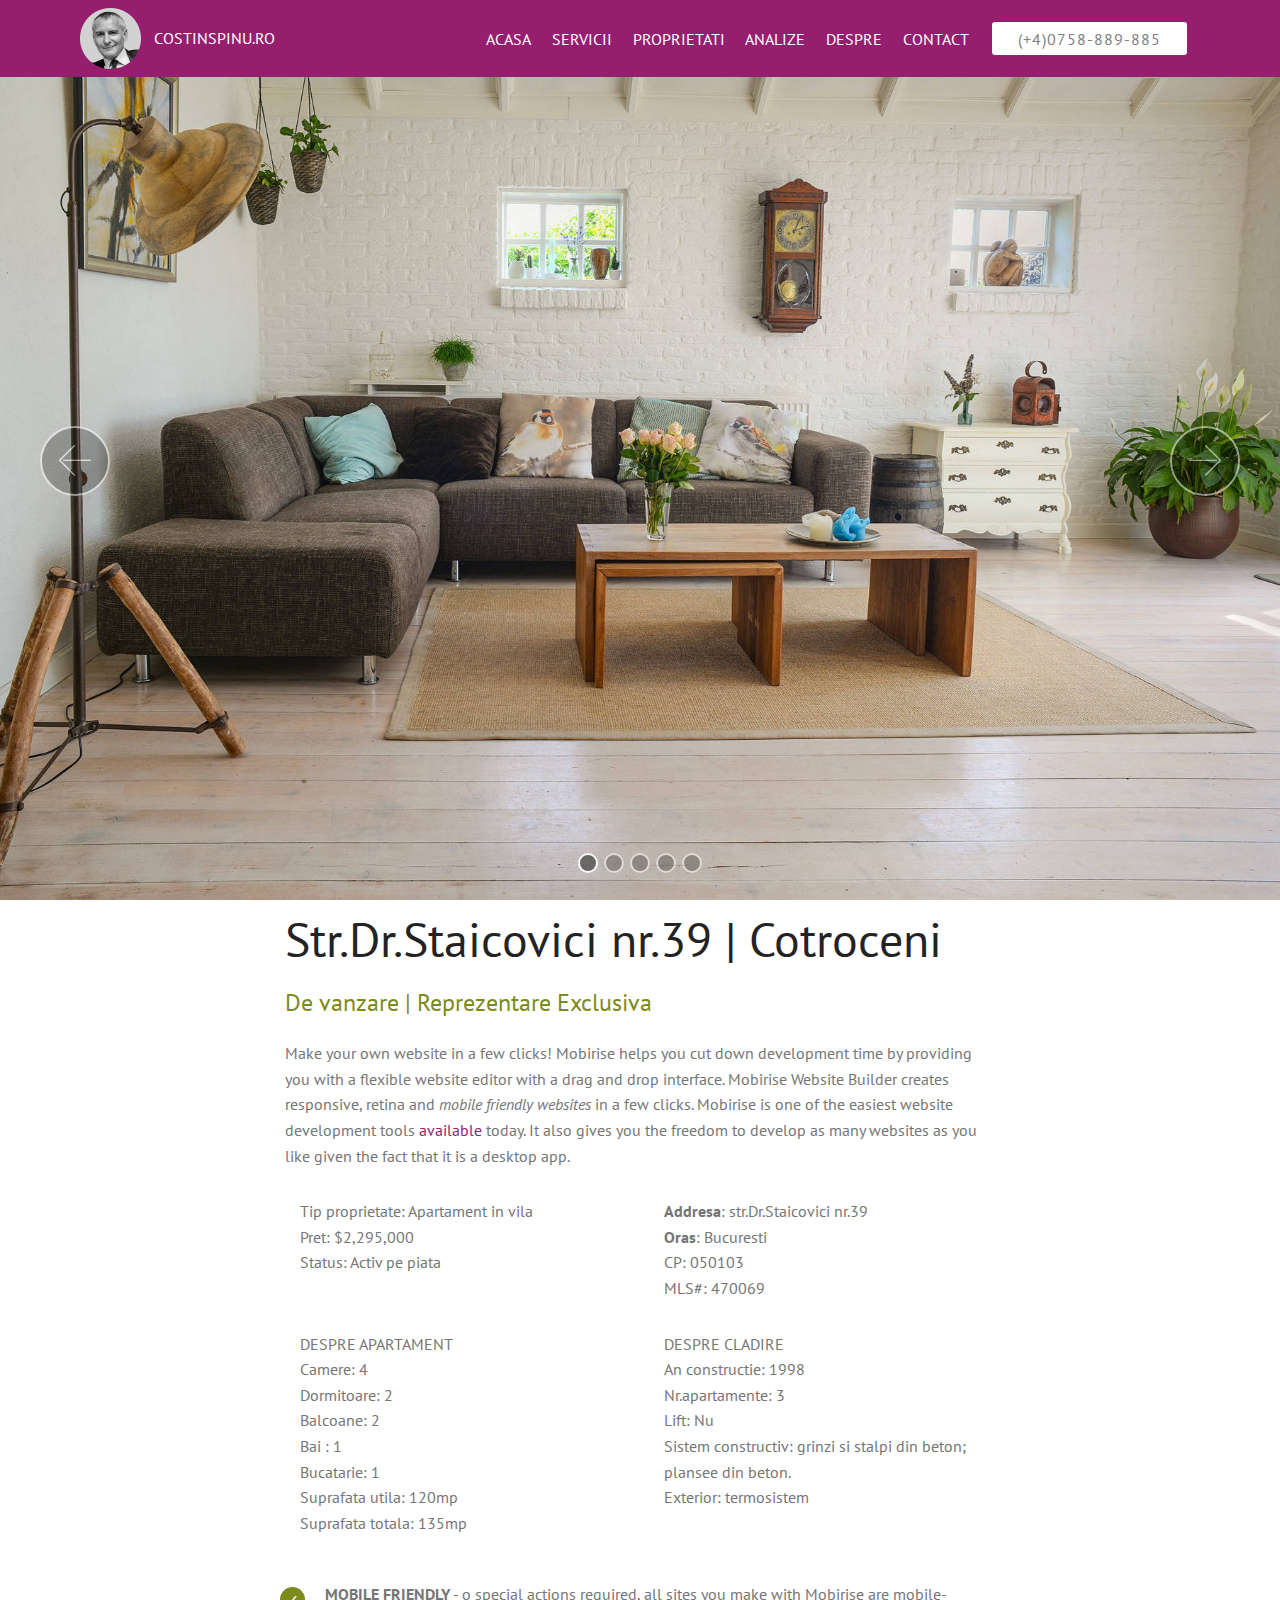
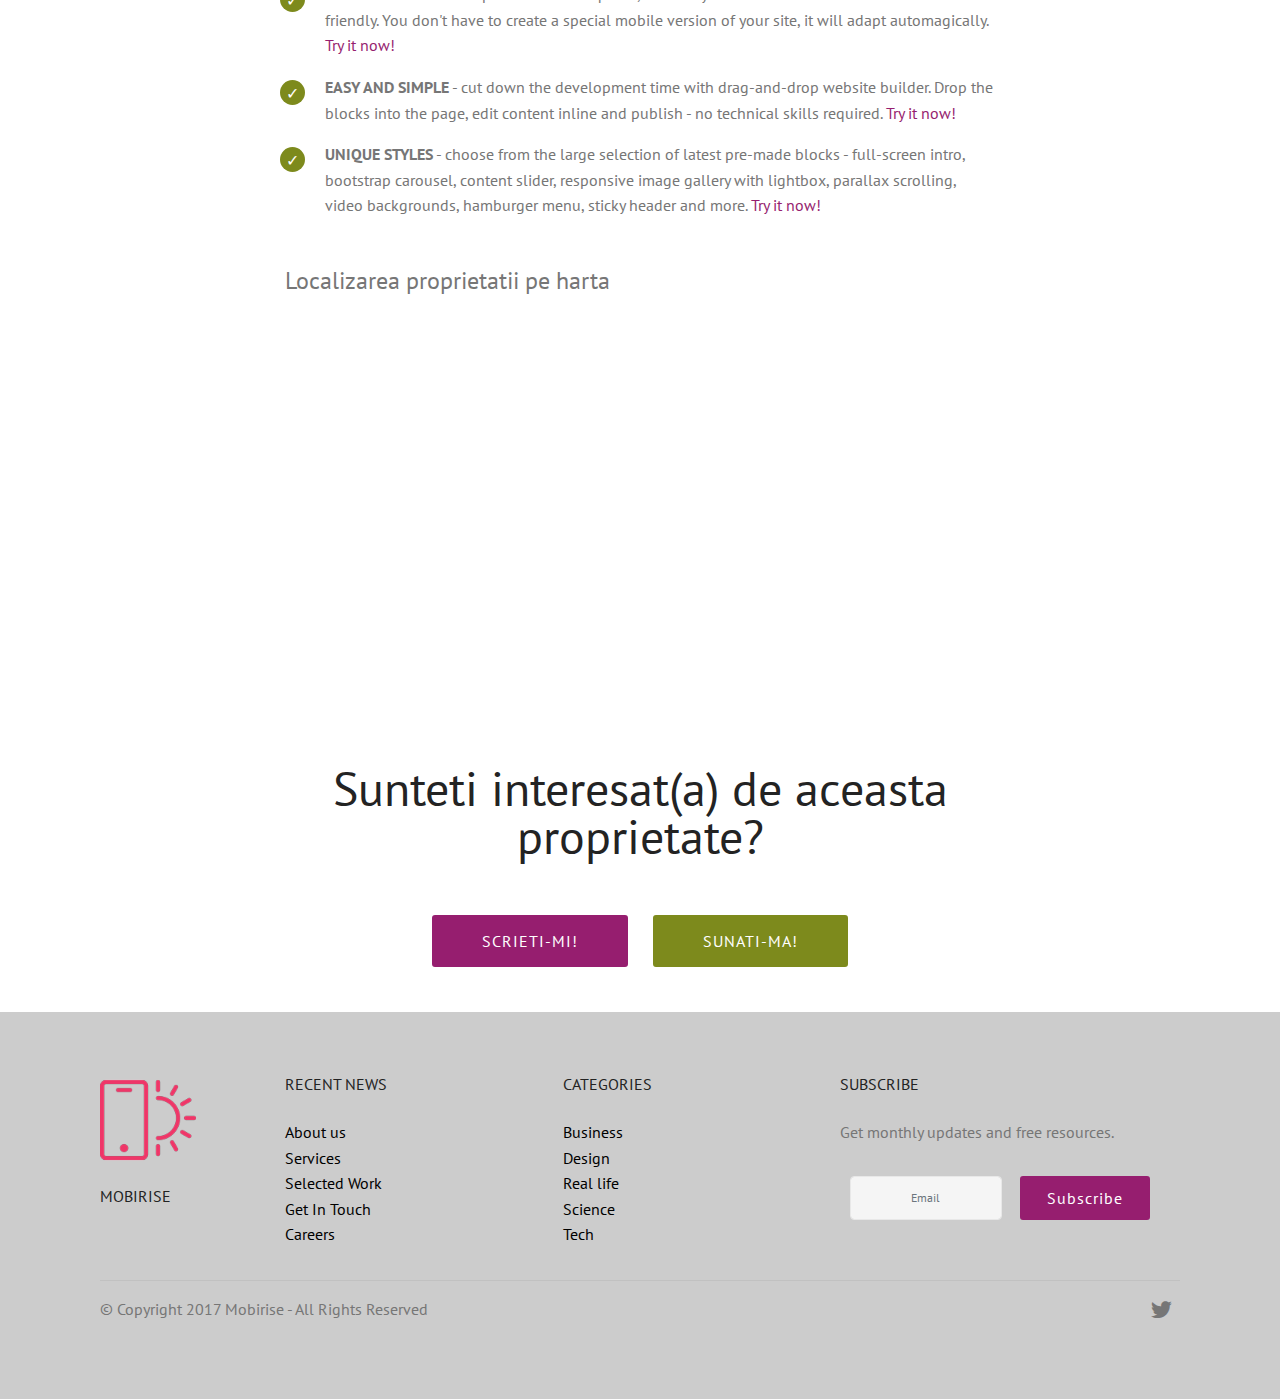
<file: page10.html>
<!DOCTYPE html>
<html >
<head>
  <!-- Site made with Mobirise Website Builder v4.8.1, https://mobirise.com -->
  <meta charset="UTF-8">
  <meta http-equiv="X-UA-Compatible" content="IE=edge">
  <meta name="generator" content="Mobirise v4.8.1, mobirise.com">
  <meta name="viewport" content="width=device-width, initial-scale=1, minimum-scale=1">
  <link rel="shortcut icon" href="assets/images/costin-site-122x122.png" type="image/x-icon">
  <meta name="description" content="">
  <title>Dr.Staicovici39</title>
  <link rel="stylesheet" href="assets/web/assets/mobirise-icons/mobirise-icons.css">
  <link rel="stylesheet" href="assets/tether/tether.min.css">
  <link rel="stylesheet" href="assets/bootstrap/css/bootstrap.min.css">
  <link rel="stylesheet" href="assets/bootstrap/css/bootstrap-grid.min.css">
  <link rel="stylesheet" href="assets/bootstrap/css/bootstrap-reboot.min.css">
  <link rel="stylesheet" href="assets/socicon/css/styles.css">
  <link rel="stylesheet" href="assets/dropdown/css/style.css">
  <link rel="stylesheet" href="assets/theme/css/style.css">
  <link rel="stylesheet" href="assets/mobirise/css/mbr-additional.css" type="text/css">
  
  
  
</head>
<body>
  <section class="menu cid-r9gjaMWseH" once="menu" id="menu2-5p">

    

    <nav class="navbar navbar-expand beta-menu navbar-dropdown align-items-center navbar-fixed-top navbar-toggleable-sm">
        <button class="navbar-toggler navbar-toggler-right" type="button" data-toggle="collapse" data-target="#navbarSupportedContent" aria-controls="navbarSupportedContent" aria-expanded="false" aria-label="Toggle navigation">
            <div class="hamburger">
                <span></span>
                <span></span>
                <span></span>
                <span></span>
            </div>
        </button>
        <div class="menu-logo">
            <div class="navbar-brand">
                <span class="navbar-logo">
                    <a href="#top">
                        <img src="assets/images/costin-site-122x122.png" alt="Mobirise" title="" style="height: 3.8rem;">
                    </a>
                </span>
                <span class="navbar-caption-wrap"><a class="navbar-caption text-white display-7" href="index.html"><span style="font-weight: normal;">
                        COSTINSPINU.RO</span></a></span>
            </div>
        </div>
        <div class="collapse navbar-collapse" id="navbarSupportedContent">
            <ul class="navbar-nav nav-dropdown" data-app-modern-menu="true"><li class="nav-item">
                    <a class="nav-link link text-white display-7" href="index.html#slider1-9">
                        ACASA</a>
                </li><li class="nav-item"><a class="nav-link link text-white display-7" href="servicii-imobiliare-privilegiate-costin-spinu.html">
                        SERVICII</a></li><li class="nav-item"><a class="nav-link link text-white display-7" href="proprietati-imobiliare-reprezentare-exclusiva-costin-spinu.html">
                        PROPRIETATI</a></li><li class="nav-item"><a class="nav-link link text-white display-7" href="analize-imobiliare-bucuresti-costin-spinu.html">
                        ANALIZE</a></li>
                <li class="nav-item">
                    <a class="nav-link link text-white display-7" href="despre-costin-spinu.html">
                        DESPRE</a>
                </li><li class="nav-item"><a class="nav-link link text-white display-7" href="contact-costin-spinu.html">
                        CONTACT</a></li></ul>
            <div class="navbar-buttons mbr-section-btn"><a class="btn btn-sm btn-danger display-4" href="tel:+1-234-567-8901">(+4)0758-889-885</a></div>
        </div>
    </nav>
</section>

<section class="engine"><a href="https://mobiri.se/r">free bootstrap templates</a></section><section class="carousel slide cid-r9gjaJh46J" data-interval="false" id="slider1-5j">

    

    <div class="full-screen"><div class="mbr-slider slide carousel" data-pause="true" data-keyboard="false" data-ride="false" data-interval="false"><ol class="carousel-indicators"><li data-app-prevent-settings="" data-target="#slider1-5j" class=" active" data-slide-to="0"></li><li data-app-prevent-settings="" data-target="#slider1-5j" data-slide-to="1"></li><li data-app-prevent-settings="" data-target="#slider1-5j" data-slide-to="2"></li><li data-app-prevent-settings="" data-target="#slider1-5j" data-slide-to="3"></li><li data-app-prevent-settings="" data-target="#slider1-5j" data-slide-to="4"></li></ol><div class="carousel-inner" role="listbox"><div class="carousel-item slider-fullscreen-image active" data-bg-video-slide="false" style="background-image: url(assets/images/mbr-1920x1270.jpg);"><div class="container container-slide"><div class="image_wrapper"><img src="assets/images/mbr-1920x1270.jpg"><div class="carousel-caption justify-content-center"><div class="col-10 align-right"></div></div></div></div></div><div class="carousel-item slider-fullscreen-image" data-bg-video-slide="false" style="background-image: url(assets/images/mbr-1920x1438.jpg);"><div class="container container-slide"><div class="image_wrapper"><img src="assets/images/mbr-1920x1438.jpg"><div class="carousel-caption justify-content-center"><div class="col-10 align-left"></div></div></div></div></div><div class="carousel-item slider-fullscreen-image" data-bg-video-slide="false" style="background-image: url(assets/images/mbr-1920x1080.jpg);"><div class="container container-slide"><div class="image_wrapper"><img src="assets/images/mbr-1920x1080.jpg"><div class="carousel-caption justify-content-center"><div class="col-10 align-center"><p><br><br><br><br><br><br><br><strong><br><br><br><br><br>&nbsp;&nbsp;&nbsp;&nbsp;<br></strong></p><strong><br><br><br></strong><p><strong>&nbsp; &nbsp; &nbsp; &nbsp;</strong><strong>VEZI GALERIA</strong></p><p></p></div></div></div></div></div><div class="carousel-item slider-fullscreen-image" data-bg-video-slide="false" style="background-image: url(assets/images/mbr-1920x1280.jpg);"><div class="container container-slide"><div class="image_wrapper"><img src="assets/images/mbr-1920x1280.jpg"><div class="carousel-caption justify-content-center"><div class="col-10 align-left"></div></div></div></div></div><div class="carousel-item slider-fullscreen-image" data-bg-video-slide="false" style="background-image: url(assets/images/mbr-1920x1271.jpg);"><div class="container container-slide"><div class="image_wrapper"><img src="assets/images/mbr-1920x1271.jpg"><div class="carousel-caption justify-content-center"><div class="col-10 align-center"></div></div></div></div></div></div><a data-app-prevent-settings="" class="carousel-control carousel-control-prev" role="button" data-slide="prev" href="#slider1-5j"><span aria-hidden="true" class="mbri-left mbr-iconfont"></span><span class="sr-only">Previous</span></a><a data-app-prevent-settings="" class="carousel-control carousel-control-next" role="button" data-slide="next" href="#slider1-5j"><span aria-hidden="true" class="mbri-right mbr-iconfont"></span><span class="sr-only">Next</span></a></div></div>

</section>

<section class="mbr-section content4 cid-r9gjaKb5Wc" id="content4-5k">

    

    <div class="container">
        <div class="media-container-row">
            <div class="title col-12 col-md-8">
                <h2 class="align-center pb-3 mbr-fonts-style display-2">Str.Dr.Staicovici nr.39 | Cotroceni</h2>
                <h3 class="mbr-section-subtitle align-center mbr-light mbr-fonts-style display-5">
                    De vanzare | Reprezentare Exclusiva</h3>
                
            </div>
        </div>
    </div>
</section>

<section class="mbr-section article content1 cid-r9gjaKQTqP" id="content1-5l">
    
     

    <div class="container">
        <div class="media-container-row">
            <div class="mbr-text col-12 col-md-8 mbr-fonts-style display-7">
                 Make your own website in a few clicks! Mobirise helps you cut down development time by providing you with a flexible website editor with a drag and drop interface. Mobirise Website Builder creates responsive, retina and <em>mobile friendly websites</em> in a few clicks. Mobirise is one of the easiest website development tools <a href="https://mobirise.com/">available</a> today. It also gives you the freedom to develop as many websites as you like given the fact that it is a desktop app.
            </div>
        </div>
    </div>
</section>

<section class="mbr-section article content3 cid-r9gjaLjoEB" id="content3-5m">
      
     

    <div class="container">
        <div class="media-container-row">
            <div class="row col-12 col-md-8">
                <div class="col-12 col-md-6 pr-lg-4 mbr-text mbr-fonts-style display-7"><p><span style="font-size: 1rem;">Tip proprietate</span><span style="font-size: 1rem;">: Apartament in vila<br></span><span style="font-size: 1rem;">Pret</span><span style="font-size: 1rem;">: $2,295,000</span><span style="font-size: 1rem;"><br></span><span style="font-size: 1rem;">Status</span><span style="font-size: 1rem;">: Activ pe piata</span></p><p></p></div>
                <div class="col-12 col-md-6 pl-lg-4 mbr-text mbr-fonts-style display-7"><strong>Addresa</strong>: str.Dr.Staicovici nr.39<div><strong>Oras</strong>: Bucuresti</div><div>CP: 050103</div><div>MLS#: 470069</div></div>
            </div>
        </div>
    </div>
</section>

<section class="mbr-section article content3 cid-r9gjaLPChH" id="content3-5n">
      
     

    <div class="container">
        <div class="media-container-row">
            <div class="row col-12 col-md-8">
                <div class="col-12 col-md-6 pr-lg-4 mbr-text mbr-fonts-style display-7"><p>DESPRE APARTAMENT<br><span style="font-size: 1rem;">Camere: 4<br></span><span style="font-size: 1rem;">Dormitoare: </span><span style="font-size: 1rem;">2<br>Balcoane: </span><span style="font-size: 1rem;">2<br>Bai : </span><span style="font-size: 1rem;">1<br>Bucatarie: 1<br></span><span style="font-size: 1rem;">Suprafata utila: </span><span style="font-size: 1rem;">120mp<br></span><span style="font-size: 1rem;">Suprafata totala: 135mp</span></p><p></p></div>
                <div class="col-12 col-md-6 pl-lg-4 mbr-text mbr-fonts-style display-7"><div>DESPRE CLADIRE<br>An constructie: 1998<br>Nr.apartamente: 3<br>Lift: Nu<br>Sistem constructiv: grinzi si stalpi din beton; plansee din beton.</div><div>Exterior: termosistem</div></div>
            </div>
        </div>
    </div>
</section>

<section class="mbr-section article content12 cid-r9gjaMpDZO" id="content12-5o">
     

    <div class="container">
        <div class="media-container-row">
            <div class="mbr-text counter-container col-12 col-md-8 mbr-fonts-style display-7">
                <ul>
                    <li><strong>MOBILE FRIENDLY</strong> - o special actions required, all sites you make with Mobirise are mobile-friendly. You don't have to create a special mobile version of your site, it will adapt automagically. <a href="https://mobirise.com/">Try it now!</a></li>
                    <li><strong>EASY AND SIMPLE</strong> - cut down the development time with drag-and-drop website builder. Drop the blocks into the page, edit content inline and publish - no technical skills required. <a href="https://mobirise.com/">Try it now!</a></li>
                    <li><strong>UNIQUE STYLES</strong> - choose from the large selection of latest pre-made blocks - full-screen intro, bootstrap carousel, content slider, responsive image gallery with lightbox, parallax scrolling, video backgrounds, hamburger menu, sticky header and more. <a href="https://mobirise.com/">Try it now!</a></li>
                </ul>
            </div>
        </div>
    </div>
</section>

<section class="mbr-section content4 cid-r9gjaNGyky" id="content4-5q">

    

    <div class="container">
        <div class="media-container-row">
            <div class="title col-12 col-md-8">
                
                <h3 class="mbr-section-subtitle align-center mbr-light mbr-fonts-style display-5">
                    Localizarea proprietatii pe harta</h3>
                
            </div>
        </div>
    </div>
</section>

<section class="map2 cid-r9gjaOrE0z" id="map2-5r">

    

    <div class="container">
        <div class="media-container-row">
            <div class="col-md-8">
                <div class="google-map"><iframe frameborder="0" style="border:0" src="https://www.google.com/maps/embed/v1/place?key=AIzaSyA0Dx_boXQiwvdz8sJHoYeZNVTdoWONYkU&amp;q=place_id:ChIJn6wOs6lZwokRLKy1iqRcoKw" allowfullscreen=""></iframe></div>
        </div>
    </div>
</div></section>

<section class="mbr-section content4 cid-r9gjaPbGu1" id="content4-5s">

    

    <div class="container">
        <div class="media-container-row">
            <div class="title col-12 col-md-8">
                <h2 class="align-center pb-3 mbr-fonts-style display-2">
                    Sunteti interesat(a) de aceasta proprietate?</h2>
                
                <div class="mbr-section-btn align-center py-4"><a class="btn btn-primary display-4" href="https://mobirise.com">SCRIETI-MI!</a>
                    <a class="btn btn-secondary display-4" href="https://mobirise.com">SUNATI-MA!</a></div>
            </div>
        </div>
    </div>
</section>

<section class="footer3 cid-r9gjaPYca6" id="footer3-5t">

    

    

    <div class="container">
        <div class="media-container-row content">
            <div class="col-md-2 col-sm-4">
                <div class="mb-3 img-logo">
                    <a href="https://mobirise.com/">
                         <img src="assets/images/logo2.png" alt="Mobirise">
                    </a>
                </div>
                <p class="mbr-fonts-style foot-logo display-7">
                    MOBIRISE
                </p>
            </div>
            <div class="col-md-3 col-sm-4">
                <p class="mb-4 mbr-fonts-style foot-title display-7">
                    RECENT NEWS
                </p>
                <p class="mbr-text mbr-links-column mbr-fonts-style display-7">
                    <a href="#" class="text-black">About us</a>
                    <br><a href="#" class="text-black">Services</a>
                    <br><a href="#" class="text-black">Selected Work</a>
                    <br><a href="#" class="text-black">Get In Touch</a>
                    <br><a href="#" class="text-black">Careers</a>
                </p>
            </div>
            <div class="col-md-3 col-sm-4">
                <p class="mb-4 mbr-fonts-style foot-title display-7">
                    CATEGORIES
                </p>
                <p class="mbr-text mbr-fonts-style mbr-links-column display-7">
                    <a href="#" class="text-black">Business</a>
                    <br><a href="#" class="text-black">Design</a>
                    <br><a href="#" class="text-black">Real life</a>
                    <br><a href="#" class="text-black">Science</a>
                    <br><a href="#" class="text-black">Tech</a>
                </p>
            </div>
            <div class="col-md-4 col-sm-12">
                <p class="mb-4 mbr-fonts-style foot-title display-7">
                    SUBSCRIBE
                </p>
                <p class="mbr-text form-text mbr-fonts-style display-7">
                    Get monthly updates and free resources.
                </p>
                <div class="media-container-column" data-form-type="formoid">
                    <div data-form-alert="" hidden="" class="align-center">
                        Thanks for filling out the form!
                    </div>

                    <form class="form-inline" action="https://mobirise.com/" method="post" data-form-title="Mobirise Form">
                        <input type="hidden" value="06cL3t32NRiaC9GqaWEOClVjX2vGXcHJZq7XypLplq3DZe+nonfQtupWAqRrfeFbnRhA2m0UQ/EzWQmPf/BcjLBH/o21JhHJAtP3EnNnC6th4BhQzVQ6aaaUjNr0Za7g" data-form-email="true">
                        <div class="form-group">
                            <input type="email" class="form-control input-sm input-inverse my-2" name="email" required="" data-form-field="Email" placeholder="Email" id="email-footer3-5t">
                        </div>
                        <div class="input-group-btn m-2">
                            <button href="" class="btn btn-primary display-4" type="submit" role="button">Subscribe</button>
                        </div>
                    </form>
                </div>

            </div>
        </div>
        <div class="footer-lower">
            <div class="media-container-row">
                <div class="col-sm-12">
                    <hr>
                </div>
            </div>
            <div class="media-container-row">
                <div class="col-sm-6 copyright">
                    <p class="mbr-text mbr-fonts-style display-7">
                        © Copyright 2017 Mobirise - All Rights Reserved
                    </p>
                </div>
                <div class="col-md-6">
                    <div class="social-list align-right">
                        <div class="soc-item">
                            <a href="https://twitter.com/mobirise" target="_blank">
                                <span class="socicon-twitter socicon mbr-iconfont mbr-iconfont-social"></span>
                            </a>
                        </div>
                        
                        
                        
                        
                        
                    </div>
                </div>
            </div>
        </div>
    </div>
</section>


  <script src="assets/web/assets/jquery/jquery.min.js"></script>
  <script src="assets/popper/popper.min.js"></script>
  <script src="assets/tether/tether.min.js"></script>
  <script src="assets/bootstrap/js/bootstrap.min.js"></script>
  <script src="assets/smoothscroll/smooth-scroll.js"></script>
  <script src="assets/ytplayer/jquery.mb.ytplayer.min.js"></script>
  <script src="assets/vimeoplayer/jquery.mb.vimeo_player.js"></script>
  <script src="assets/bootstrapcarouselswipe/bootstrap-carousel-swipe.js"></script>
  <script src="assets/dropdown/js/script.min.js"></script>
  <script src="assets/touchswipe/jquery.touch-swipe.min.js"></script>
  <script src="assets/theme/js/script.js"></script>
  <script src="assets/slidervideo/script.js"></script>
  <script src="assets/formoid/formoid.min.js"></script>
  
  
</body>
</html>
</file>
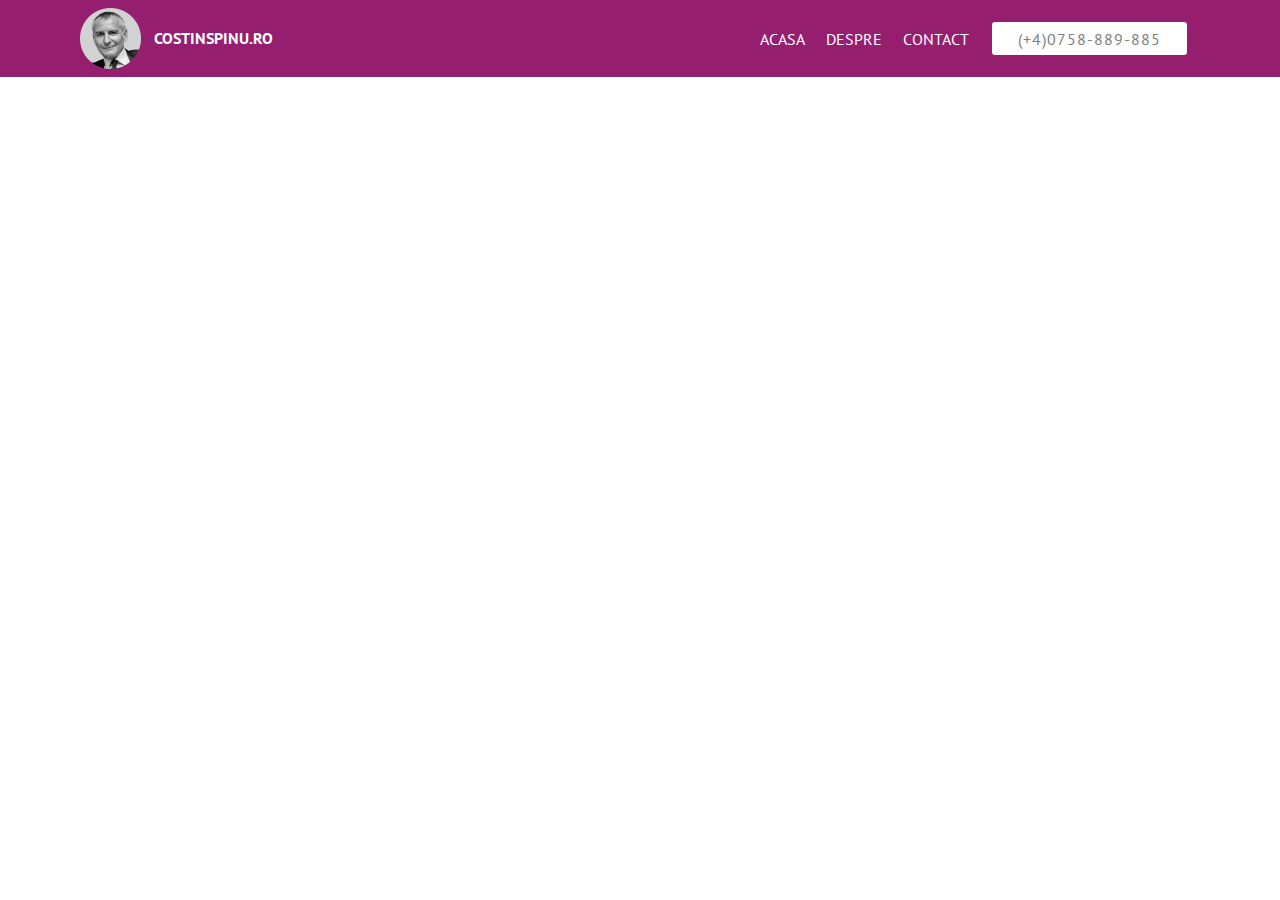
<file: page5.html>
<!DOCTYPE html>
<html >
<head>
  <!-- Site made with Mobirise Website Builder v4.7.10, https://mobirise.com -->
  <meta charset="UTF-8">
  <meta http-equiv="X-UA-Compatible" content="IE=edge">
  <meta name="generator" content="Mobirise v4.7.10, mobirise.com">
  <meta name="viewport" content="width=device-width, initial-scale=1, minimum-scale=1">
  <link rel="shortcut icon" href="assets/images/costin-site-122x122.png" type="image/x-icon">
  <meta name="description" content="Site Builder Description">
  <title>PROPRIETATI</title>
  <link rel="stylesheet" href="assets/tether/tether.min.css">
  <link rel="stylesheet" href="assets/bootstrap/css/bootstrap.min.css">
  <link rel="stylesheet" href="assets/bootstrap/css/bootstrap-grid.min.css">
  <link rel="stylesheet" href="assets/bootstrap/css/bootstrap-reboot.min.css">
  <link rel="stylesheet" href="assets/dropdown/css/style.css">
  <link rel="stylesheet" href="assets/theme/css/style.css">
  <link href="assets/fonts/style.css" rel="stylesheet">
  <link rel="stylesheet" href="assets/mobirise/css/mbr-additional.css" type="text/css">
  
  
  
</head>
<body>
  <section class="menu cid-qYTcIcrxNQ" once="menu" id="menu2-4l">

    

    <nav class="navbar navbar-expand beta-menu navbar-dropdown align-items-center navbar-fixed-top navbar-toggleable-sm">
        <button class="navbar-toggler navbar-toggler-right" type="button" data-toggle="collapse" data-target="#navbarSupportedContent" aria-controls="navbarSupportedContent" aria-expanded="false" aria-label="Toggle navigation">
            <div class="hamburger">
                <span></span>
                <span></span>
                <span></span>
                <span></span>
            </div>
        </button>
        <div class="menu-logo">
            <div class="navbar-brand">
                <span class="navbar-logo">
                    <a href="#top">
                        <img src="assets/images/costin-site-122x122.png" alt="Mobirise" title="" style="height: 3.8rem;">
                    </a>
                </span>
                <span class="navbar-caption-wrap"><a class="navbar-caption text-white display-7" href="https://mobirise.com"><span style="font-weight: bold;">
                        COSTINSPINU.RO</span></a></span>
            </div>
        </div>
        <div class="collapse navbar-collapse" id="navbarSupportedContent">
            <ul class="navbar-nav nav-dropdown" data-app-modern-menu="true"><li class="nav-item">
                    <a class="nav-link link text-white display-7" href="index.html#slider1-9">
                        ACASA</a>
                </li>
                <li class="nav-item"><a class="nav-link link text-white display-7" href="page6.html">
                        DESPRE</a></li><li class="nav-item"><a class="nav-link link text-white display-7" href="contact-costin-spinu.html">
                        CONTACT</a></li></ul>
            <div class="navbar-buttons mbr-section-btn"><a class="btn btn-sm btn-danger display-4" href="tel:+1-234-567-8901">(+4)0758-889-885</a></div>
        </div>
    </nav>
</section>

<section class="engine"><a href="https://mobiri.se/p">web templates free download</a></section><section once="" class="cid-qYTcIjactZ mbr-reveal" id="footer6-4m">

    

    

    <div class="container">
        <div class="media-container-row align-center mbr-white">
            <div class="col-12">
                <p class="mbr-text mb-0 mbr-fonts-style display-7">
                    Biroul meu il gasiti aici:</p>
            </div>
        </div>
    </div>
</section>


  <script src="assets/web/assets/jquery/jquery.min.js"></script>
  <script src="assets/popper/popper.min.js"></script>
  <script src="assets/tether/tether.min.js"></script>
  <script src="assets/bootstrap/js/bootstrap.min.js"></script>
  <script src="assets/smoothscroll/smooth-scroll.js"></script>
  <script src="assets/dropdown/js/script.min.js"></script>
  <script src="assets/touchswipe/jquery.touch-swipe.min.js"></script>
  <script src="assets/theme/js/script.js"></script>
  
  
</body>
</html>
</file>
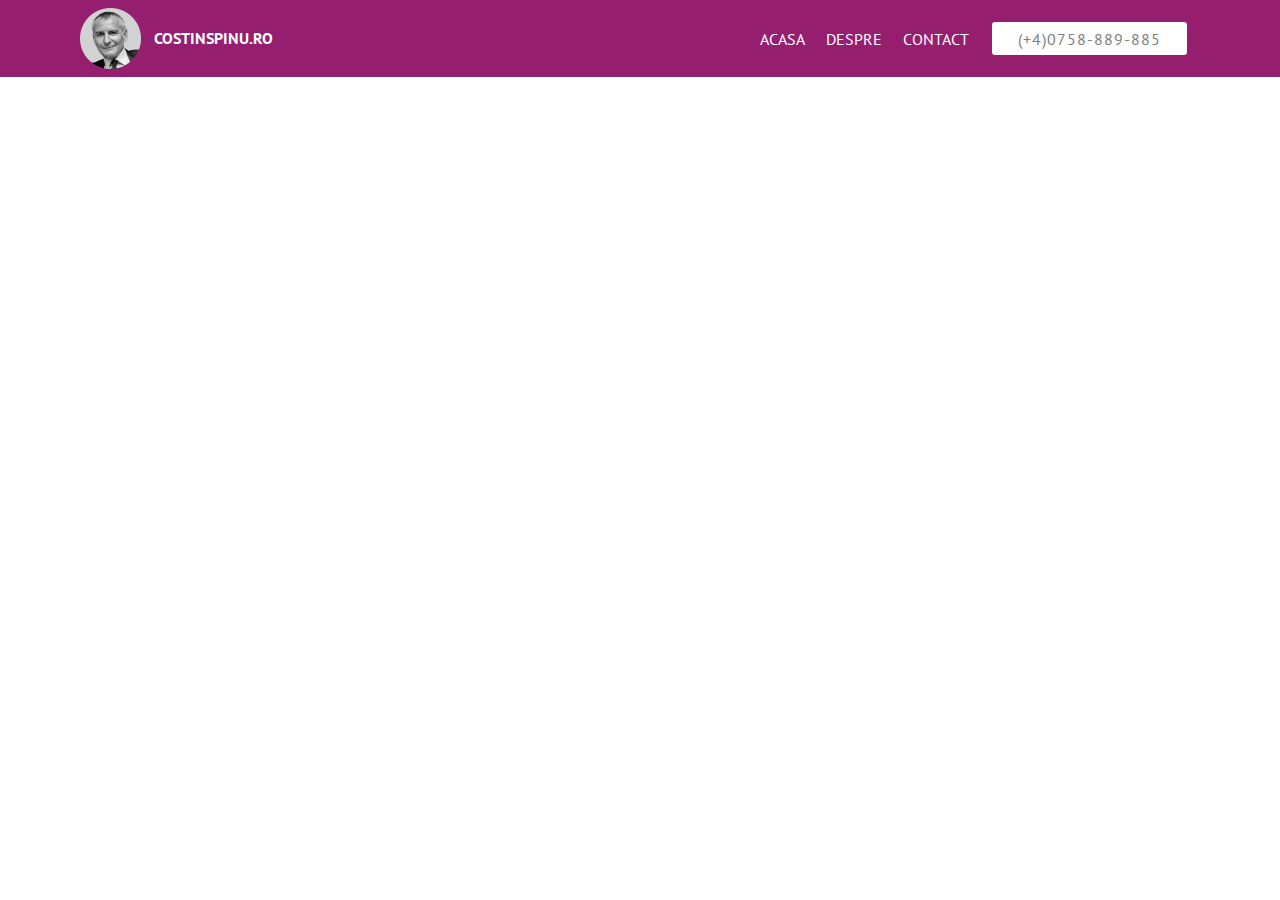
<file: page6.html>
<!DOCTYPE html>
<html >
<head>
  <!-- Site made with Mobirise Website Builder v4.7.10, https://mobirise.com -->
  <meta charset="UTF-8">
  <meta http-equiv="X-UA-Compatible" content="IE=edge">
  <meta name="generator" content="Mobirise v4.7.10, mobirise.com">
  <meta name="viewport" content="width=device-width, initial-scale=1, minimum-scale=1">
  <link rel="shortcut icon" href="assets/images/costin-site-122x122.png" type="image/x-icon">
  <meta name="description" content="Website Generator Description">
  <title>DESPRE</title>
  <link rel="stylesheet" href="assets/tether/tether.min.css">
  <link rel="stylesheet" href="assets/bootstrap/css/bootstrap.min.css">
  <link rel="stylesheet" href="assets/bootstrap/css/bootstrap-grid.min.css">
  <link rel="stylesheet" href="assets/bootstrap/css/bootstrap-reboot.min.css">
  <link rel="stylesheet" href="assets/dropdown/css/style.css">
  <link rel="stylesheet" href="assets/theme/css/style.css">
  <link href="assets/fonts/style.css" rel="stylesheet">
  <link rel="stylesheet" href="assets/mobirise/css/mbr-additional.css" type="text/css">
  
  
  
</head>
<body>
  <section class="menu cid-qYTcIcrxNQ" once="menu" id="menu2-4n">

    

    <nav class="navbar navbar-expand beta-menu navbar-dropdown align-items-center navbar-fixed-top navbar-toggleable-sm">
        <button class="navbar-toggler navbar-toggler-right" type="button" data-toggle="collapse" data-target="#navbarSupportedContent" aria-controls="navbarSupportedContent" aria-expanded="false" aria-label="Toggle navigation">
            <div class="hamburger">
                <span></span>
                <span></span>
                <span></span>
                <span></span>
            </div>
        </button>
        <div class="menu-logo">
            <div class="navbar-brand">
                <span class="navbar-logo">
                    <a href="#top">
                        <img src="assets/images/costin-site-122x122.png" alt="Mobirise" title="" style="height: 3.8rem;">
                    </a>
                </span>
                <span class="navbar-caption-wrap"><a class="navbar-caption text-white display-7" href="https://mobirise.com"><span style="font-weight: bold;">
                        COSTINSPINU.RO</span></a></span>
            </div>
        </div>
        <div class="collapse navbar-collapse" id="navbarSupportedContent">
            <ul class="navbar-nav nav-dropdown" data-app-modern-menu="true"><li class="nav-item">
                    <a class="nav-link link text-white display-7" href="index.html#slider1-9">
                        ACASA</a>
                </li>
                <li class="nav-item"><a class="nav-link link text-white display-7" href="page6.html">
                        DESPRE</a></li><li class="nav-item"><a class="nav-link link text-white display-7" href="contact-costin-spinu.html">
                        CONTACT</a></li></ul>
            <div class="navbar-buttons mbr-section-btn"><a class="btn btn-sm btn-danger display-4" href="tel:+1-234-567-8901">(+4)0758-889-885</a></div>
        </div>
    </nav>
</section>

<section class="engine"><a href="https://mobiri.se/v">html templates</a></section><section once="" class="cid-qYTcIjactZ mbr-reveal" id="footer6-4o">

    

    

    <div class="container">
        <div class="media-container-row align-center mbr-white">
            <div class="col-12">
                <p class="mbr-text mb-0 mbr-fonts-style display-7">
                    Biroul meu il gasiti aici:</p>
            </div>
        </div>
    </div>
</section>


  <script src="assets/web/assets/jquery/jquery.min.js"></script>
  <script src="assets/popper/popper.min.js"></script>
  <script src="assets/tether/tether.min.js"></script>
  <script src="assets/bootstrap/js/bootstrap.min.js"></script>
  <script src="assets/smoothscroll/smooth-scroll.js"></script>
  <script src="assets/dropdown/js/script.min.js"></script>
  <script src="assets/touchswipe/jquery.touch-swipe.min.js"></script>
  <script src="assets/theme/js/script.js"></script>
  
  
</body>
</html>
</file>
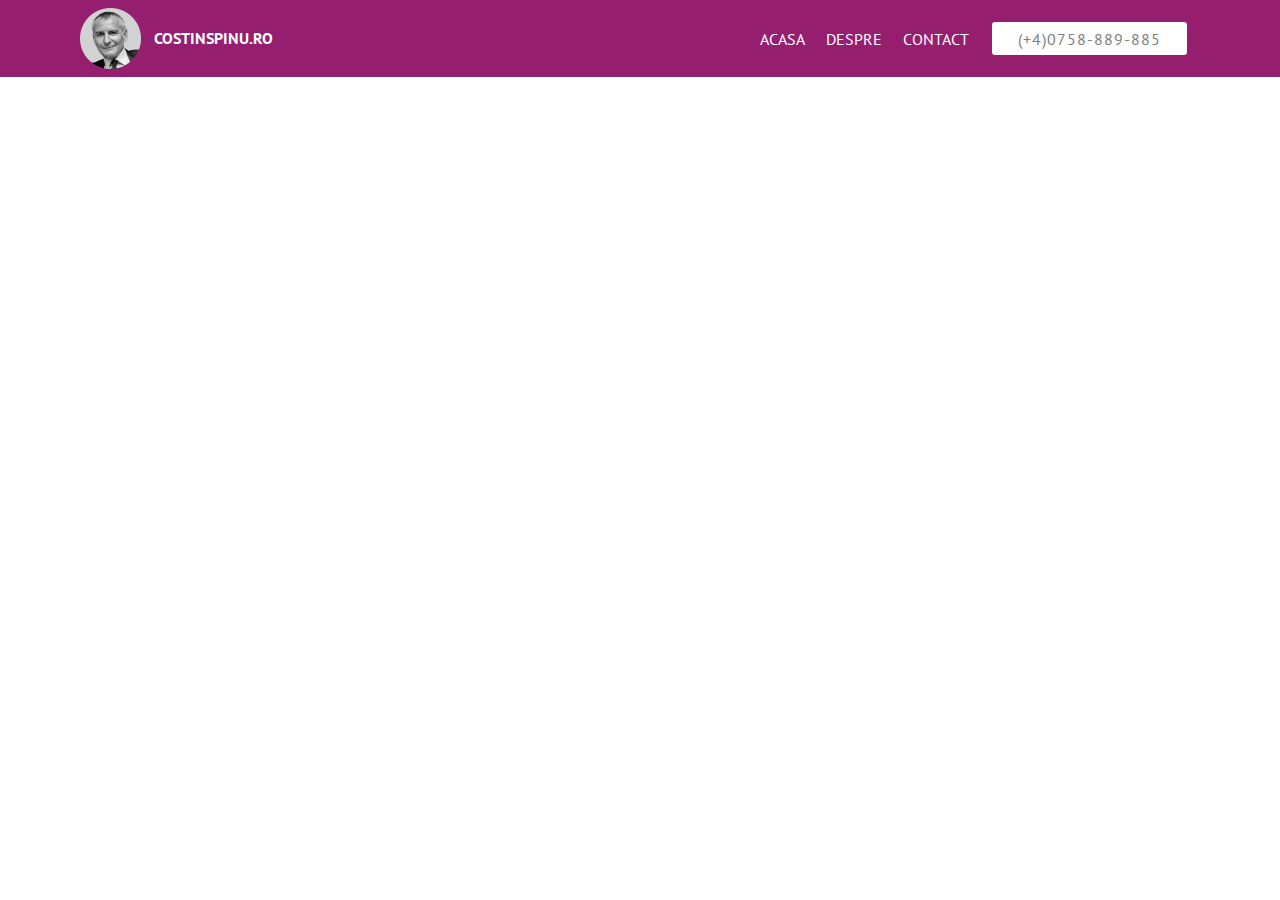
<file: page7.html>
<!DOCTYPE html>
<html >
<head>
  <!-- Site made with Mobirise Website Builder v4.7.10, https://mobirise.com -->
  <meta charset="UTF-8">
  <meta http-equiv="X-UA-Compatible" content="IE=edge">
  <meta name="generator" content="Mobirise v4.7.10, mobirise.com">
  <meta name="viewport" content="width=device-width, initial-scale=1, minimum-scale=1">
  <link rel="shortcut icon" href="assets/images/costin-site-122x122.png" type="image/x-icon">
  <meta name="description" content="Website Generator Description">
  <title>ANALIZE</title>
  <link rel="stylesheet" href="assets/tether/tether.min.css">
  <link rel="stylesheet" href="assets/bootstrap/css/bootstrap.min.css">
  <link rel="stylesheet" href="assets/bootstrap/css/bootstrap-grid.min.css">
  <link rel="stylesheet" href="assets/bootstrap/css/bootstrap-reboot.min.css">
  <link rel="stylesheet" href="assets/dropdown/css/style.css">
  <link rel="stylesheet" href="assets/theme/css/style.css">
  <link href="assets/fonts/style.css" rel="stylesheet">
  <link rel="stylesheet" href="assets/mobirise/css/mbr-additional.css" type="text/css">
  
  
  
</head>
<body>
  <section class="menu cid-qYTcIcrxNQ" once="menu" id="menu2-4p">

    

    <nav class="navbar navbar-expand beta-menu navbar-dropdown align-items-center navbar-fixed-top navbar-toggleable-sm">
        <button class="navbar-toggler navbar-toggler-right" type="button" data-toggle="collapse" data-target="#navbarSupportedContent" aria-controls="navbarSupportedContent" aria-expanded="false" aria-label="Toggle navigation">
            <div class="hamburger">
                <span></span>
                <span></span>
                <span></span>
                <span></span>
            </div>
        </button>
        <div class="menu-logo">
            <div class="navbar-brand">
                <span class="navbar-logo">
                    <a href="#top">
                        <img src="assets/images/costin-site-122x122.png" alt="Mobirise" title="" style="height: 3.8rem;">
                    </a>
                </span>
                <span class="navbar-caption-wrap"><a class="navbar-caption text-white display-7" href="https://mobirise.com"><span style="font-weight: bold;">
                        COSTINSPINU.RO</span></a></span>
            </div>
        </div>
        <div class="collapse navbar-collapse" id="navbarSupportedContent">
            <ul class="navbar-nav nav-dropdown" data-app-modern-menu="true"><li class="nav-item">
                    <a class="nav-link link text-white display-7" href="index.html#slider1-9">
                        ACASA</a>
                </li>
                <li class="nav-item"><a class="nav-link link text-white display-7" href="page6.html">
                        DESPRE</a></li><li class="nav-item"><a class="nav-link link text-white display-7" href="contact-costin-spinu.html">
                        CONTACT</a></li></ul>
            <div class="navbar-buttons mbr-section-btn"><a class="btn btn-sm btn-danger display-4" href="tel:+1-234-567-8901">(+4)0758-889-885</a></div>
        </div>
    </nav>
</section>

<section class="engine"><a href="https://mobiri.se/c">free site builder</a></section><section once="" class="cid-qYTcIjactZ mbr-reveal" id="footer6-4q">

    

    

    <div class="container">
        <div class="media-container-row align-center mbr-white">
            <div class="col-12">
                <p class="mbr-text mb-0 mbr-fonts-style display-7">
                    Biroul meu il gasiti aici:</p>
            </div>
        </div>
    </div>
</section>


  <script src="assets/web/assets/jquery/jquery.min.js"></script>
  <script src="assets/popper/popper.min.js"></script>
  <script src="assets/tether/tether.min.js"></script>
  <script src="assets/bootstrap/js/bootstrap.min.js"></script>
  <script src="assets/smoothscroll/smooth-scroll.js"></script>
  <script src="assets/dropdown/js/script.min.js"></script>
  <script src="assets/touchswipe/jquery.touch-swipe.min.js"></script>
  <script src="assets/theme/js/script.js"></script>
  
  
</body>
</html>
</file>
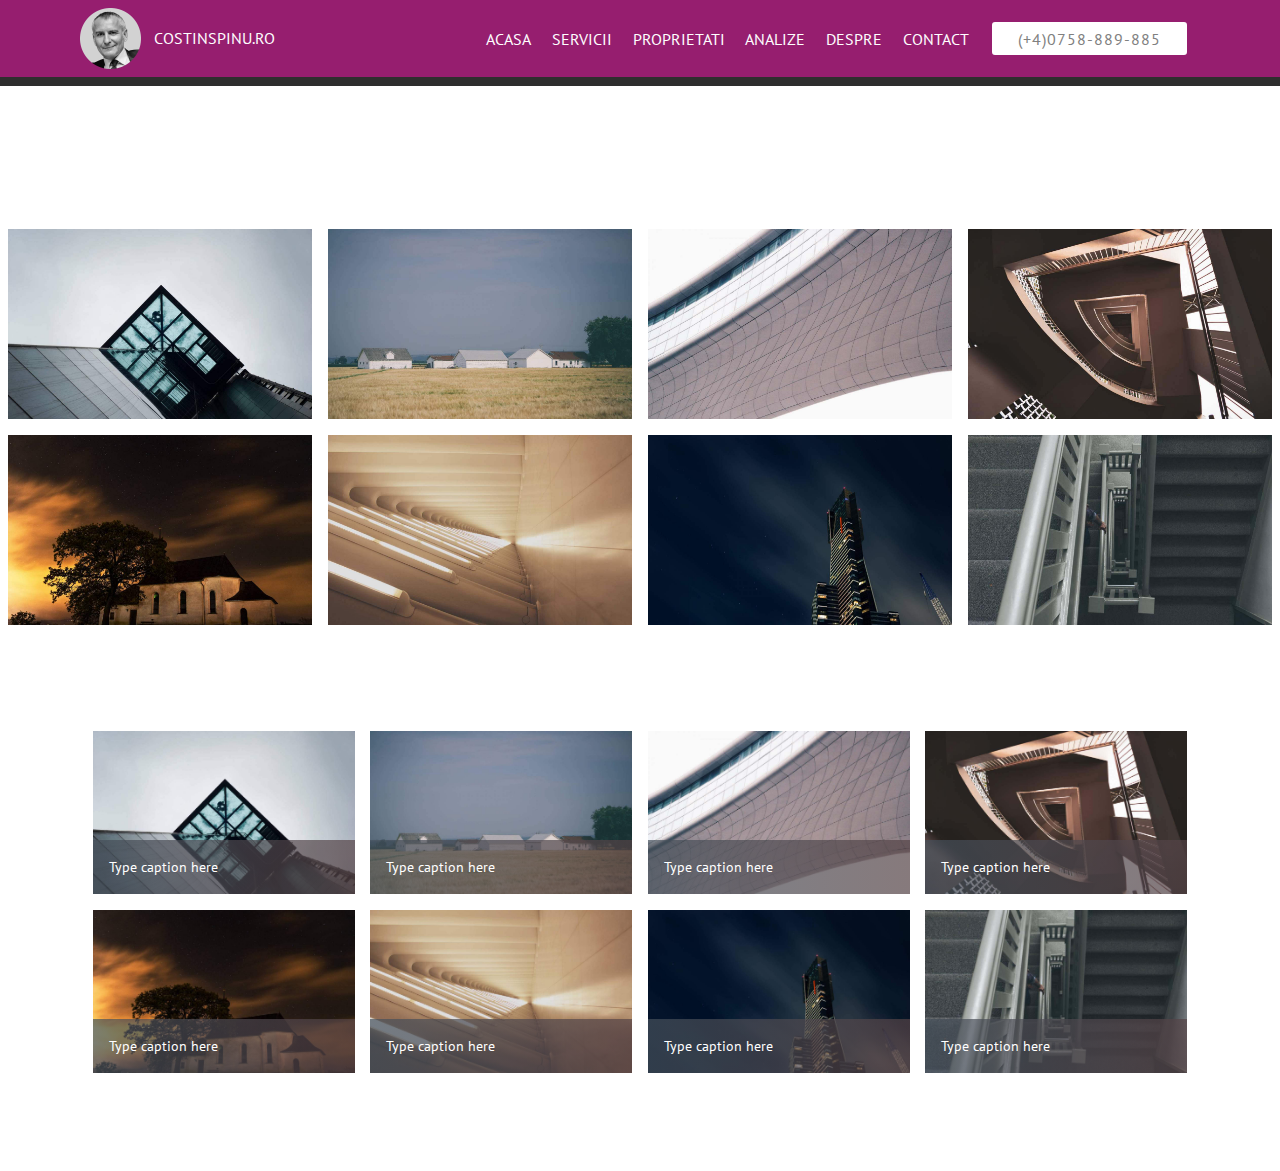
<file: page8.html>
<!DOCTYPE html>
<html >
<head>
  <!-- Site made with Mobirise Website Builder v4.8.1, https://mobirise.com -->
  <meta charset="UTF-8">
  <meta http-equiv="X-UA-Compatible" content="IE=edge">
  <meta name="generator" content="Mobirise v4.8.1, mobirise.com">
  <meta name="viewport" content="width=device-width, initial-scale=1, minimum-scale=1">
  <link rel="shortcut icon" href="assets/images/costin-site-122x122.png" type="image/x-icon">
  <meta name="description" content="Site Maker Description">
  <title>foto-staicovici-39</title>
  <link rel="stylesheet" href="assets/web/assets/mobirise-icons/mobirise-icons.css">
  <link rel="stylesheet" href="assets/tether/tether.min.css">
  <link rel="stylesheet" href="assets/bootstrap/css/bootstrap.min.css">
  <link rel="stylesheet" href="assets/bootstrap/css/bootstrap-grid.min.css">
  <link rel="stylesheet" href="assets/bootstrap/css/bootstrap-reboot.min.css">
  <link rel="stylesheet" href="assets/dropdown/css/style.css">
  <link rel="stylesheet" href="assets/theme/css/style.css">
  <link rel="stylesheet" href="assets/gallery/style.css">
  <link rel="stylesheet" href="assets/mobirise/css/mbr-additional.css" type="text/css">
  
  
  
</head>
<body>
  <section class="menu cid-qYTelmJqCE" once="menu" id="menu2-4e">

    

    <nav class="navbar navbar-expand beta-menu navbar-dropdown align-items-center navbar-fixed-top navbar-toggleable-sm">
        <button class="navbar-toggler navbar-toggler-right" type="button" data-toggle="collapse" data-target="#navbarSupportedContent" aria-controls="navbarSupportedContent" aria-expanded="false" aria-label="Toggle navigation">
            <div class="hamburger">
                <span></span>
                <span></span>
                <span></span>
                <span></span>
            </div>
        </button>
        <div class="menu-logo">
            <div class="navbar-brand">
                <span class="navbar-logo">
                    <a href="#top">
                        <img src="assets/images/costin-site-122x122.png" alt="Mobirise" title="" style="height: 3.8rem;">
                    </a>
                </span>
                <span class="navbar-caption-wrap"><a class="navbar-caption text-white display-7" href="index.html"><span style="font-weight: normal;">
                        COSTINSPINU.RO</span></a></span>
            </div>
        </div>
        <div class="collapse navbar-collapse" id="navbarSupportedContent">
            <ul class="navbar-nav nav-dropdown" data-app-modern-menu="true"><li class="nav-item">
                    <a class="nav-link link text-white display-7" href="index.html#slider1-9">
                        ACASA</a>
                </li><li class="nav-item"><a class="nav-link link text-white display-7" href="servicii-imobiliare-privilegiate-costin-spinu.html">
                        SERVICII</a></li><li class="nav-item"><a class="nav-link link text-white display-7" href="proprietati-imobiliare-reprezentare-exclusiva-costin-spinu.html">
                        PROPRIETATI</a></li><li class="nav-item"><a class="nav-link link text-white display-7" href="analize-imobiliare-bucuresti-costin-spinu.html">
                        ANALIZE</a></li>
                <li class="nav-item">
                    <a class="nav-link link text-white display-7" href="despre-costin-spinu.html">
                        DESPRE</a>
                </li><li class="nav-item"><a class="nav-link link text-white display-7" href="contact-costin-spinu.html">
                        CONTACT</a></li></ul>
            <div class="navbar-buttons mbr-section-btn"><a class="btn btn-sm btn-danger display-4" href="tel:+1-234-567-8901">(+4)0758-889-885</a></div>
        </div>
    </nav>
</section>

<section class="engine"><a href="https://mobiri.se/t">amp templates</a></section><section once="" class="cid-qYTels4852" id="footer6-4f">

    

    

    <div class="container">
        <div class="media-container-row align-center mbr-white">
            <div class="col-12">
                <p class="mbr-text mb-0 mbr-fonts-style display-7">
                    © Copyright 2017 Mobirise - All Rights Reserved
                </p>
            </div>
        </div>
    </div>
</section>

<section class="mbr-gallery mbr-slider-carousel cid-r01fK0InFn" id="gallery3-4i">

    

    <div>
        <div><!-- Filter --><!-- Gallery --><div class="mbr-gallery-row"><div class="mbr-gallery-layout-default"><div><div><div class="mbr-gallery-item mbr-gallery-item--p1" data-video-url="false" data-tags="Awesome"><div href="#lb-gallery3-4i" data-slide-to="0" data-toggle="modal"><img src="assets/images/gallery00.jpg" alt="" title=""><span class="icon-focus"></span></div></div><div class="mbr-gallery-item mbr-gallery-item--p1" data-video-url="false" data-tags="Responsive"><div href="#lb-gallery3-4i" data-slide-to="1" data-toggle="modal"><img src="assets/images/gallery01.jpg" alt="" title=""><span class="icon-focus"></span></div></div><div class="mbr-gallery-item mbr-gallery-item--p1" data-video-url="false" data-tags="Creative"><div href="#lb-gallery3-4i" data-slide-to="2" data-toggle="modal"><img src="assets/images/gallery02.jpg" alt="" title=""><span class="icon-focus"></span></div></div><div class="mbr-gallery-item mbr-gallery-item--p1" data-video-url="false" data-tags="Animated"><div href="#lb-gallery3-4i" data-slide-to="3" data-toggle="modal"><img src="assets/images/gallery03.jpg" alt="" title=""><span class="icon-focus"></span></div></div><div class="mbr-gallery-item mbr-gallery-item--p1" data-video-url="false" data-tags="Awesome"><div href="#lb-gallery3-4i" data-slide-to="4" data-toggle="modal"><img src="assets/images/gallery04.jpg" alt="" title=""><span class="icon-focus"></span></div></div><div class="mbr-gallery-item mbr-gallery-item--p1" data-video-url="false" data-tags="Awesome"><div href="#lb-gallery3-4i" data-slide-to="5" data-toggle="modal"><img src="assets/images/gallery05.jpg" alt="" title=""><span class="icon-focus"></span></div></div><div class="mbr-gallery-item mbr-gallery-item--p1" data-video-url="false" data-tags="Responsive"><div href="#lb-gallery3-4i" data-slide-to="6" data-toggle="modal"><img src="assets/images/gallery06.jpg" alt="" title=""><span class="icon-focus"></span></div></div><div class="mbr-gallery-item mbr-gallery-item--p1" data-video-url="false" data-tags="Animated"><div href="#lb-gallery3-4i" data-slide-to="7" data-toggle="modal"><img src="assets/images/gallery07.jpg" alt="" title=""><span class="icon-focus"></span></div></div></div></div><div class="clearfix"></div></div></div><!-- Lightbox --><div data-app-prevent-settings="" class="mbr-slider modal fade carousel slide" tabindex="-1" data-keyboard="true" data-interval="false" id="lb-gallery3-4i"><div class="modal-dialog"><div class="modal-content"><div class="modal-body"><div class="carousel-inner"><div class="carousel-item active"><img src="assets/images/gallery00.jpg" alt="" title=""></div><div class="carousel-item"><img src="assets/images/gallery01.jpg" alt="" title=""></div><div class="carousel-item"><img src="assets/images/gallery02.jpg" alt="" title=""></div><div class="carousel-item"><img src="assets/images/gallery03.jpg" alt="" title=""></div><div class="carousel-item"><img src="assets/images/gallery04.jpg" alt="" title=""></div><div class="carousel-item"><img src="assets/images/gallery05.jpg" alt="" title=""></div><div class="carousel-item"><img src="assets/images/gallery06.jpg" alt="" title=""></div><div class="carousel-item"><img src="assets/images/gallery07.jpg" alt="" title=""></div></div><a class="carousel-control carousel-control-prev" role="button" data-slide="prev" href="#lb-gallery3-4i"><span class="mbri-left mbr-iconfont" aria-hidden="true"></span><span class="sr-only">Previous</span></a><a class="carousel-control carousel-control-next" role="button" data-slide="next" href="#lb-gallery3-4i"><span class="mbri-right mbr-iconfont" aria-hidden="true"></span><span class="sr-only">Next</span></a><a class="close" href="#" role="button" data-dismiss="modal"><span class="sr-only">Close</span></a></div></div></div></div></div>
    </div>

</section>

<section class="mbr-gallery mbr-slider-carousel cid-r01fLmxJG5" id="gallery1-4j">

    

    <div class="container">
        <div><!-- Filter --><!-- Gallery --><div class="mbr-gallery-row"><div class="mbr-gallery-layout-default"><div><div><div class="mbr-gallery-item mbr-gallery-item--p1" data-video-url="false" data-tags="Awesome"><div href="#lb-gallery1-4j" data-slide-to="0" data-toggle="modal"><img src="assets/images/gallery00.jpg" alt="" title=""><span class="icon-focus"></span><span class="mbr-gallery-title mbr-fonts-style display-7">Type caption here</span></div></div><div class="mbr-gallery-item mbr-gallery-item--p1" data-video-url="false" data-tags="Responsive"><div href="#lb-gallery1-4j" data-slide-to="1" data-toggle="modal"><img src="assets/images/gallery01.jpg" alt="" title=""><span class="icon-focus"></span><span class="mbr-gallery-title mbr-fonts-style display-7">Type caption here</span></div></div><div class="mbr-gallery-item mbr-gallery-item--p1" data-video-url="false" data-tags="Creative"><div href="#lb-gallery1-4j" data-slide-to="2" data-toggle="modal"><img src="assets/images/gallery02.jpg" alt="" title=""><span class="icon-focus"></span><span class="mbr-gallery-title mbr-fonts-style display-7">Type caption here</span></div></div><div class="mbr-gallery-item mbr-gallery-item--p1" data-video-url="false" data-tags="Animated"><div href="#lb-gallery1-4j" data-slide-to="3" data-toggle="modal"><img src="assets/images/gallery03.jpg" alt="" title=""><span class="icon-focus"></span><span class="mbr-gallery-title mbr-fonts-style display-7">Type caption here</span></div></div><div class="mbr-gallery-item mbr-gallery-item--p1" data-video-url="false" data-tags="Awesome"><div href="#lb-gallery1-4j" data-slide-to="4" data-toggle="modal"><img src="assets/images/gallery04.jpg" alt="" title=""><span class="icon-focus"></span><span class="mbr-gallery-title mbr-fonts-style display-7">Type caption here</span></div></div><div class="mbr-gallery-item mbr-gallery-item--p1" data-video-url="false" data-tags="Awesome"><div href="#lb-gallery1-4j" data-slide-to="5" data-toggle="modal"><img src="assets/images/gallery05.jpg" alt="" title=""><span class="icon-focus"></span><span class="mbr-gallery-title mbr-fonts-style display-7">Type caption here</span></div></div><div class="mbr-gallery-item mbr-gallery-item--p1" data-video-url="false" data-tags="Responsive"><div href="#lb-gallery1-4j" data-slide-to="6" data-toggle="modal"><img src="assets/images/gallery06.jpg" alt="" title=""><span class="icon-focus"></span><span class="mbr-gallery-title mbr-fonts-style display-7">Type caption here</span></div></div><div class="mbr-gallery-item mbr-gallery-item--p1" data-video-url="false" data-tags="Animated"><div href="#lb-gallery1-4j" data-slide-to="7" data-toggle="modal"><img src="assets/images/gallery07.jpg" alt="" title=""><span class="icon-focus"></span><span class="mbr-gallery-title mbr-fonts-style display-7">Type caption here</span></div></div></div></div><div class="clearfix"></div></div></div><!-- Lightbox --><div data-app-prevent-settings="" class="mbr-slider modal fade carousel slide" tabindex="-1" data-keyboard="true" data-interval="false" id="lb-gallery1-4j"><div class="modal-dialog"><div class="modal-content"><div class="modal-body"><div class="carousel-inner"><div class="carousel-item active"><img src="assets/images/gallery00.jpg" alt="" title=""></div><div class="carousel-item"><img src="assets/images/gallery01.jpg" alt="" title=""></div><div class="carousel-item"><img src="assets/images/gallery02.jpg" alt="" title=""></div><div class="carousel-item"><img src="assets/images/gallery03.jpg" alt="" title=""></div><div class="carousel-item"><img src="assets/images/gallery04.jpg" alt="" title=""></div><div class="carousel-item"><img src="assets/images/gallery05.jpg" alt="" title=""></div><div class="carousel-item"><img src="assets/images/gallery06.jpg" alt="" title=""></div><div class="carousel-item"><img src="assets/images/gallery07.jpg" alt="" title=""></div></div><a class="carousel-control carousel-control-prev" role="button" data-slide="prev" href="#lb-gallery1-4j"><span class="mbri-left mbr-iconfont" aria-hidden="true"></span><span class="sr-only">Previous</span></a><a class="carousel-control carousel-control-next" role="button" data-slide="next" href="#lb-gallery1-4j"><span class="mbri-right mbr-iconfont" aria-hidden="true"></span><span class="sr-only">Next</span></a><a class="close" href="#" role="button" data-dismiss="modal"><span class="sr-only">Close</span></a></div></div></div></div></div>
    </div>

</section>


  <script src="assets/web/assets/jquery/jquery.min.js"></script>
  <script src="assets/popper/popper.min.js"></script>
  <script src="assets/tether/tether.min.js"></script>
  <script src="assets/bootstrap/js/bootstrap.min.js"></script>
  <script src="assets/smoothscroll/smooth-scroll.js"></script>
  <script src="assets/dropdown/js/script.min.js"></script>
  <script src="assets/touchswipe/jquery.touch-swipe.min.js"></script>
  <script src="assets/vimeoplayer/jquery.mb.vimeo_player.js"></script>
  <script src="assets/bootstrapcarouselswipe/bootstrap-carousel-swipe.js"></script>
  <script src="assets/masonry/masonry.pkgd.min.js"></script>
  <script src="assets/imagesloaded/imagesloaded.pkgd.min.js"></script>
  <script src="assets/theme/js/script.js"></script>
  <script src="assets/gallery/player.min.js"></script>
  <script src="assets/gallery/script.js"></script>
  <script src="assets/slidervideo/script.js"></script>
  
  
</body>
</html>
</file>
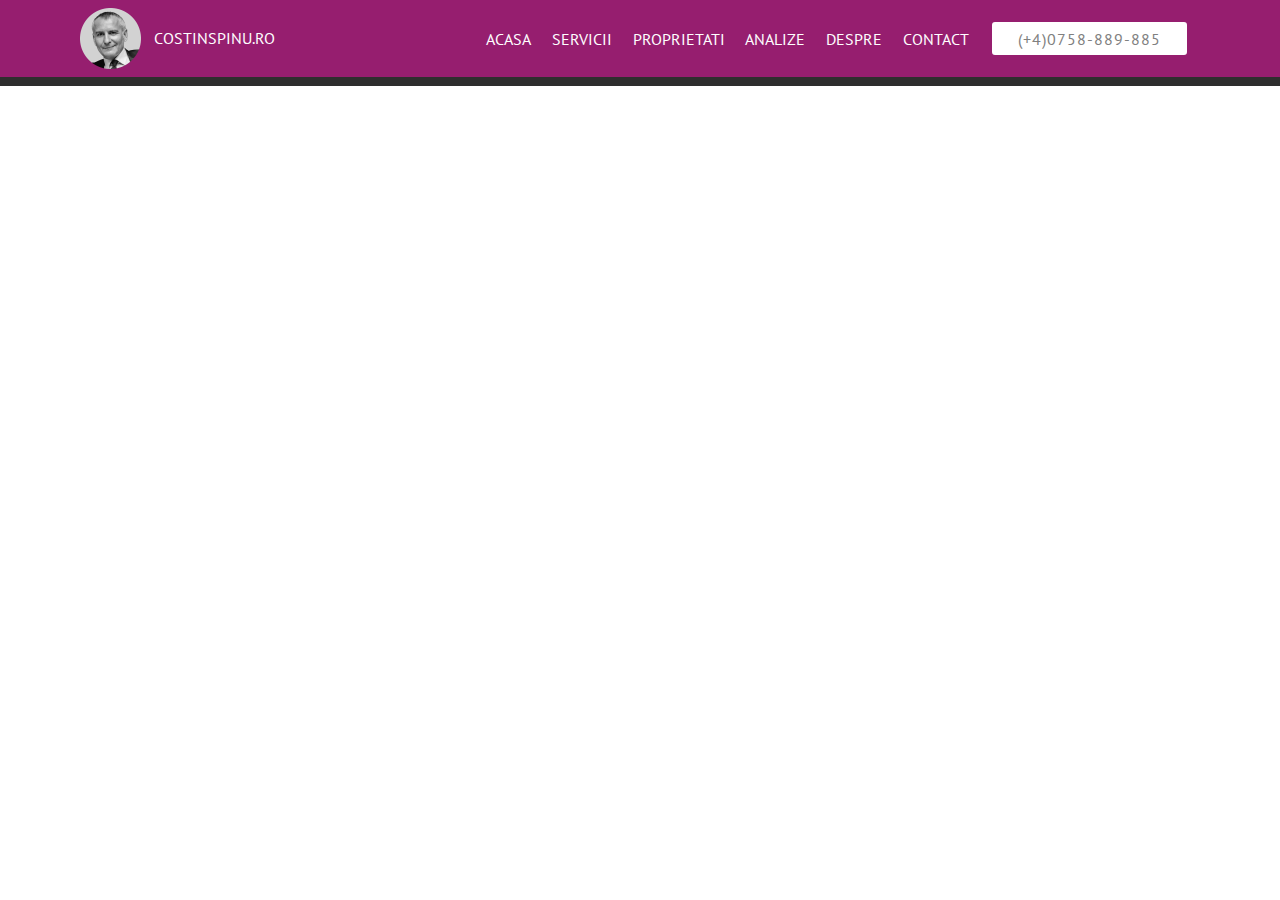
<file: page9.html>
<!DOCTYPE html>
<html >
<head>
  <!-- Site made with Mobirise Website Builder v4.8.1, https://mobirise.com -->
  <meta charset="UTF-8">
  <meta http-equiv="X-UA-Compatible" content="IE=edge">
  <meta name="generator" content="Mobirise v4.8.1, mobirise.com">
  <meta name="viewport" content="width=device-width, initial-scale=1, minimum-scale=1">
  <link rel="shortcut icon" href="assets/images/costin-site-122x122.png" type="image/x-icon">
  <meta name="description" content="Website Maker Description">
  <title>planuri-staicovici-39</title>
  <link rel="stylesheet" href="assets/tether/tether.min.css">
  <link rel="stylesheet" href="assets/bootstrap/css/bootstrap.min.css">
  <link rel="stylesheet" href="assets/bootstrap/css/bootstrap-grid.min.css">
  <link rel="stylesheet" href="assets/bootstrap/css/bootstrap-reboot.min.css">
  <link rel="stylesheet" href="assets/dropdown/css/style.css">
  <link rel="stylesheet" href="assets/theme/css/style.css">
  <link rel="stylesheet" href="assets/mobirise/css/mbr-additional.css" type="text/css">
  
  
  
</head>
<body>
  <section class="menu cid-qYTelmJqCE" once="menu" id="menu2-4g">

    

    <nav class="navbar navbar-expand beta-menu navbar-dropdown align-items-center navbar-fixed-top navbar-toggleable-sm">
        <button class="navbar-toggler navbar-toggler-right" type="button" data-toggle="collapse" data-target="#navbarSupportedContent" aria-controls="navbarSupportedContent" aria-expanded="false" aria-label="Toggle navigation">
            <div class="hamburger">
                <span></span>
                <span></span>
                <span></span>
                <span></span>
            </div>
        </button>
        <div class="menu-logo">
            <div class="navbar-brand">
                <span class="navbar-logo">
                    <a href="#top">
                        <img src="assets/images/costin-site-122x122.png" alt="Mobirise" title="" style="height: 3.8rem;">
                    </a>
                </span>
                <span class="navbar-caption-wrap"><a class="navbar-caption text-white display-7" href="index.html"><span style="font-weight: normal;">
                        COSTINSPINU.RO</span></a></span>
            </div>
        </div>
        <div class="collapse navbar-collapse" id="navbarSupportedContent">
            <ul class="navbar-nav nav-dropdown" data-app-modern-menu="true"><li class="nav-item">
                    <a class="nav-link link text-white display-7" href="index.html#slider1-9">
                        ACASA</a>
                </li><li class="nav-item"><a class="nav-link link text-white display-7" href="servicii-imobiliare-privilegiate-costin-spinu.html">
                        SERVICII</a></li><li class="nav-item"><a class="nav-link link text-white display-7" href="proprietati-imobiliare-reprezentare-exclusiva-costin-spinu.html">
                        PROPRIETATI</a></li><li class="nav-item"><a class="nav-link link text-white display-7" href="analize-imobiliare-bucuresti-costin-spinu.html">
                        ANALIZE</a></li>
                <li class="nav-item">
                    <a class="nav-link link text-white display-7" href="despre-costin-spinu.html">
                        DESPRE</a>
                </li><li class="nav-item"><a class="nav-link link text-white display-7" href="contact-costin-spinu.html">
                        CONTACT</a></li></ul>
            <div class="navbar-buttons mbr-section-btn"><a class="btn btn-sm btn-danger display-4" href="tel:+1-234-567-8901">(+4)0758-889-885</a></div>
        </div>
    </nav>
</section>

<section class="engine"><a href="https://mobiri.se/u">bootstrap website templates</a></section><section once="" class="cid-qYTels4852" id="footer6-4h">

    

    

    <div class="container">
        <div class="media-container-row align-center mbr-white">
            <div class="col-12">
                <p class="mbr-text mb-0 mbr-fonts-style display-7">
                    © Copyright 2017 Mobirise - All Rights Reserved
                </p>
            </div>
        </div>
    </div>
</section>


  <script src="assets/web/assets/jquery/jquery.min.js"></script>
  <script src="assets/popper/popper.min.js"></script>
  <script src="assets/tether/tether.min.js"></script>
  <script src="assets/bootstrap/js/bootstrap.min.js"></script>
  <script src="assets/smoothscroll/smooth-scroll.js"></script>
  <script src="assets/dropdown/js/script.min.js"></script>
  <script src="assets/touchswipe/jquery.touch-swipe.min.js"></script>
  <script src="assets/theme/js/script.js"></script>
  
  
</body>
</html>
</file>
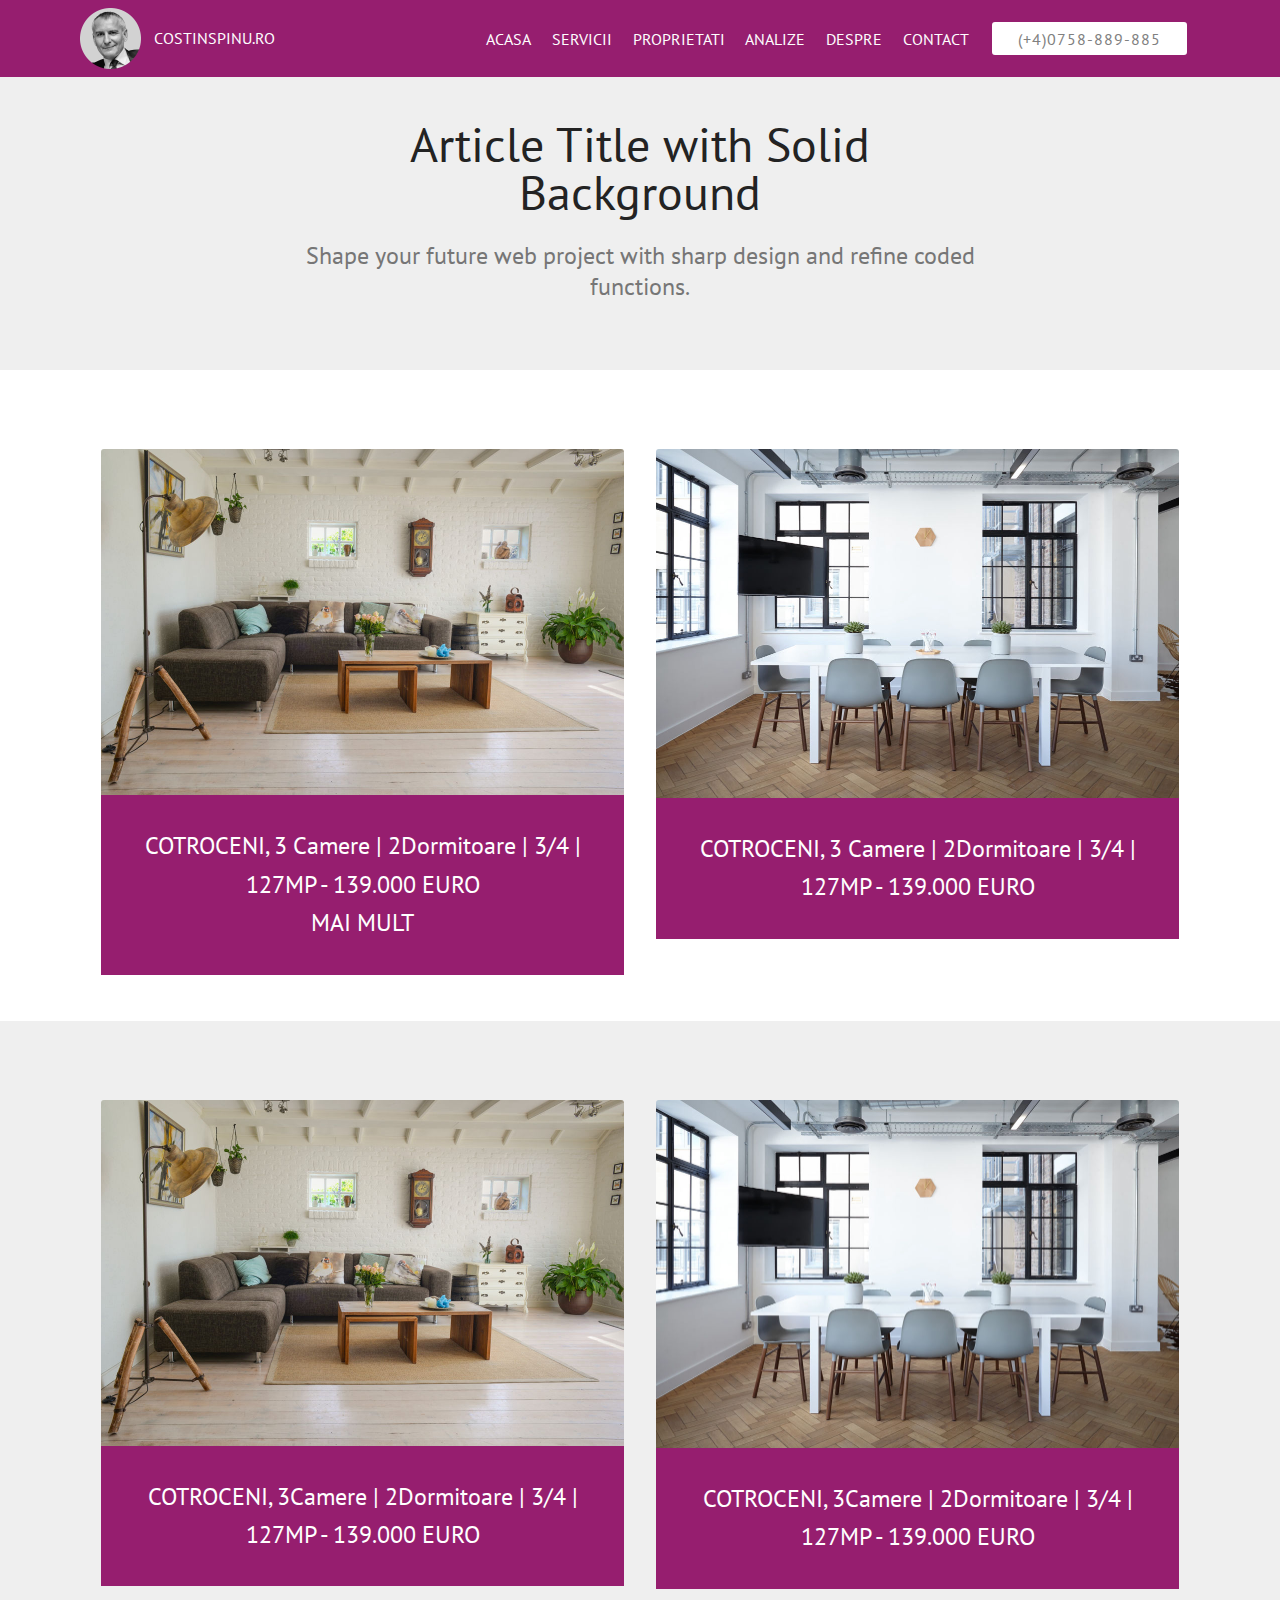
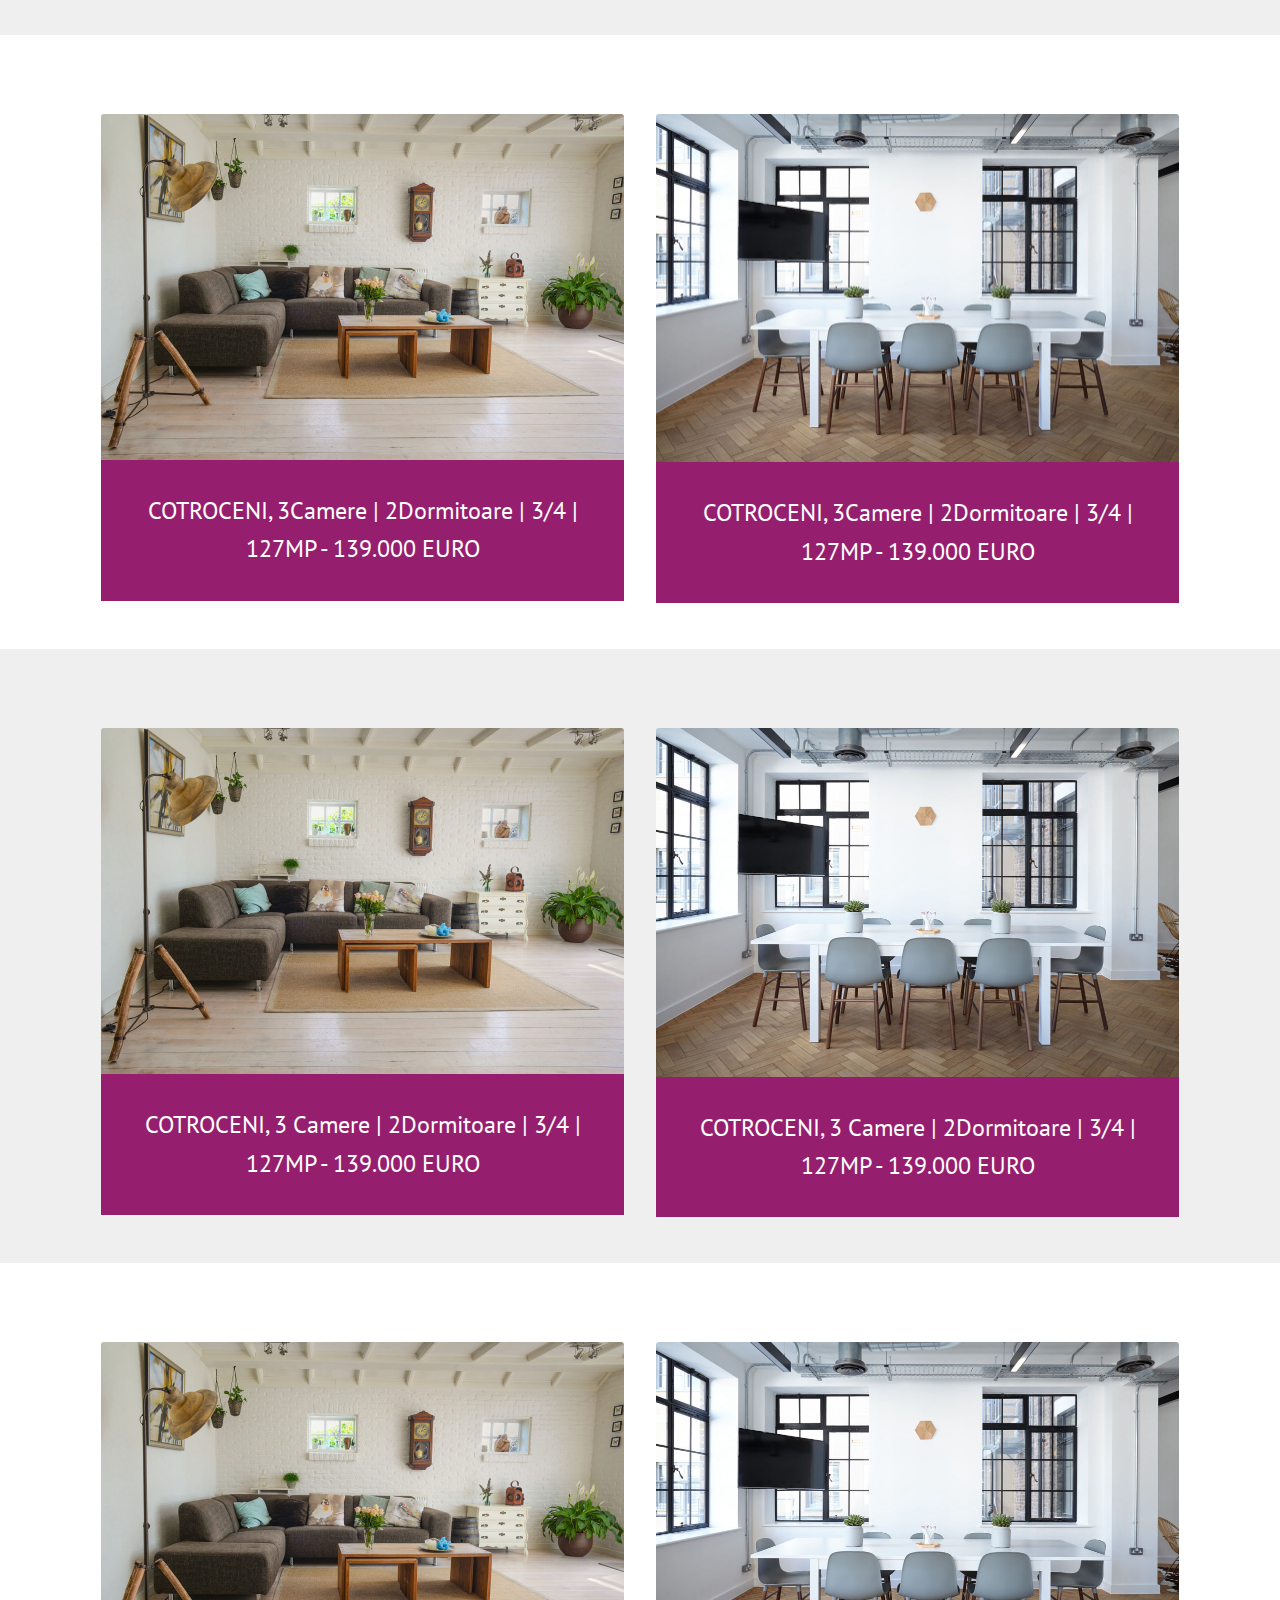
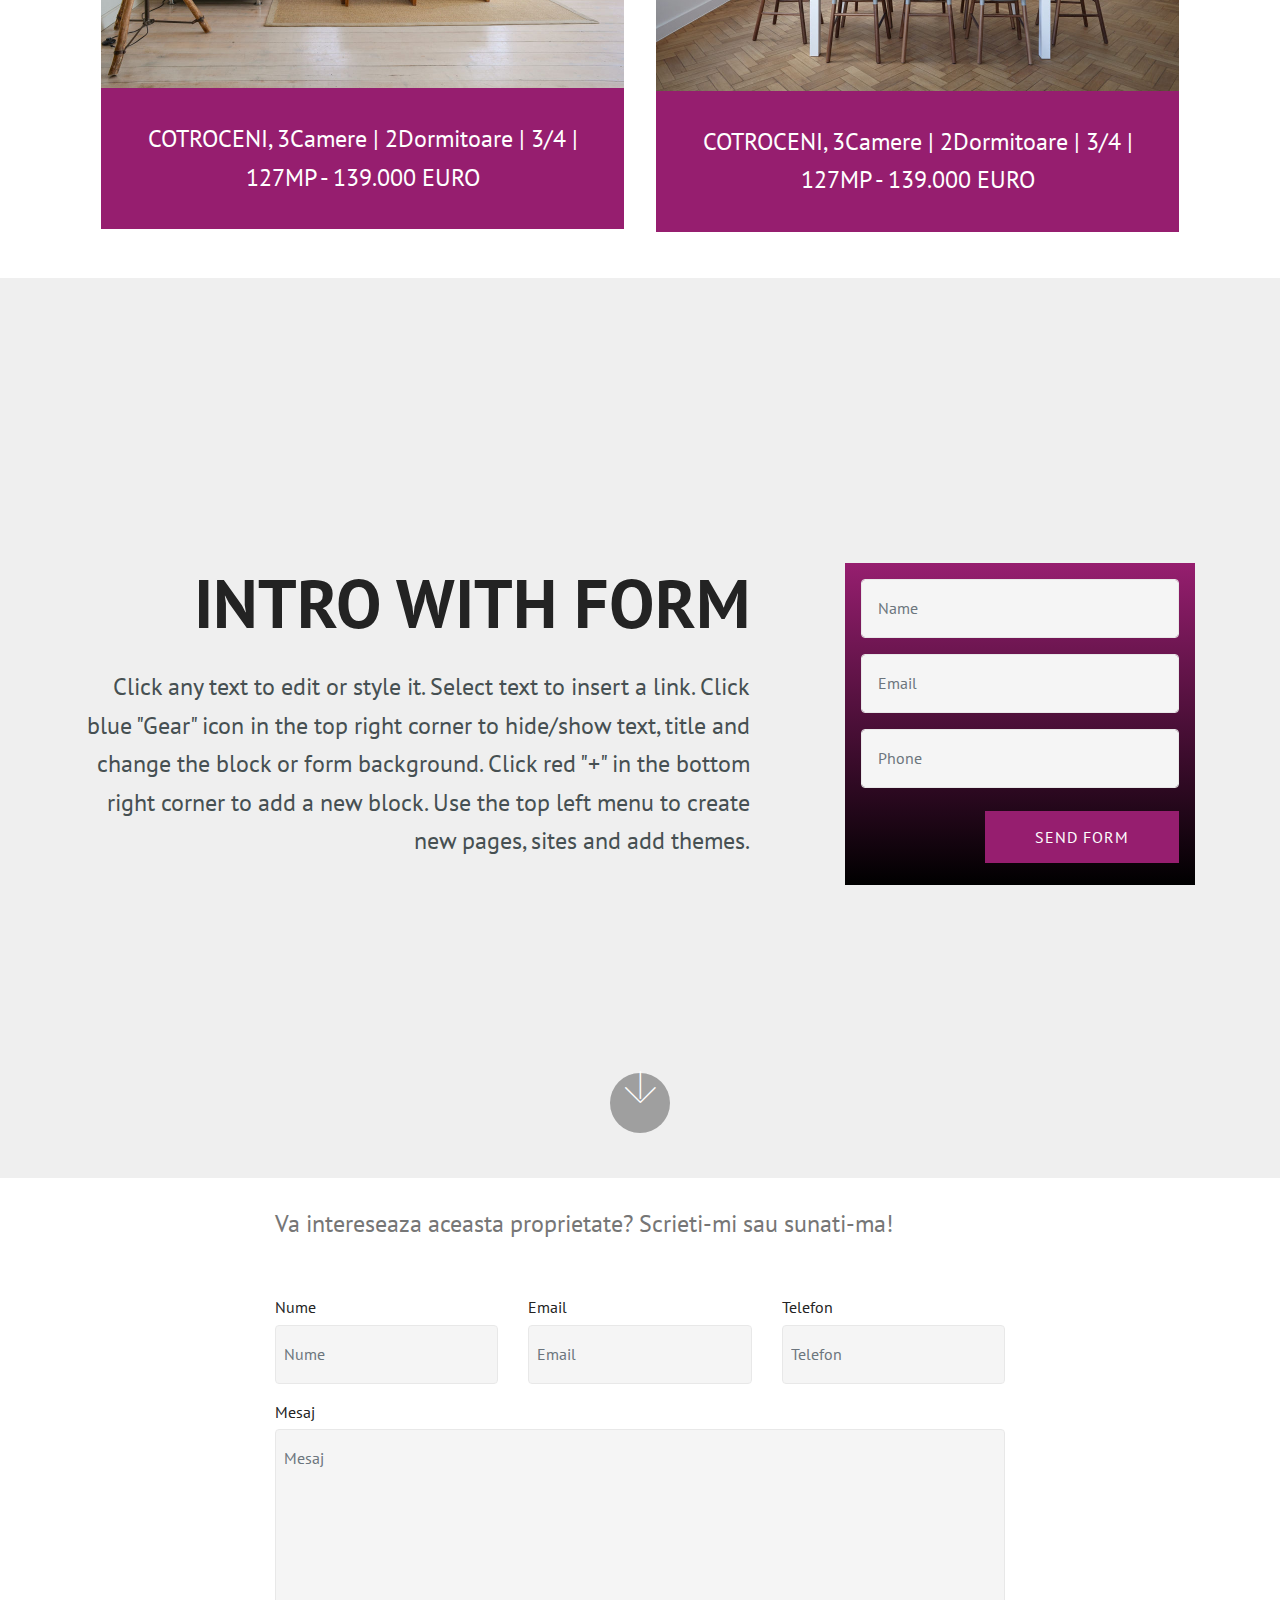
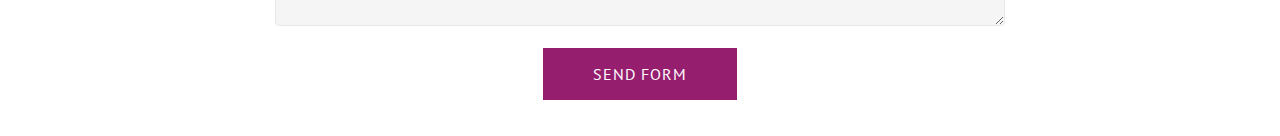
<file: proprietati-imobiliare-reprezentare-exclusiva-costin-spinu.html>
<!DOCTYPE html>
<html >
<head>
  <!-- Site made with Mobirise Website Builder v4.8.1, https://mobirise.com -->
  <meta charset="UTF-8">
  <meta http-equiv="X-UA-Compatible" content="IE=edge">
  <meta name="generator" content="Mobirise v4.8.1, mobirise.com">
  <meta name="viewport" content="width=device-width, initial-scale=1, minimum-scale=1">
  <link rel="shortcut icon" href="assets/images/costin-site-122x122.png" type="image/x-icon">
  <meta name="description" content="Site Builder Description">
  <title>PROPRIETATI</title>
  <link rel="stylesheet" href="assets/web/assets/mobirise-icons/mobirise-icons.css">
  <link rel="stylesheet" href="assets/tether/tether.min.css">
  <link rel="stylesheet" href="assets/bootstrap/css/bootstrap.min.css">
  <link rel="stylesheet" href="assets/bootstrap/css/bootstrap-grid.min.css">
  <link rel="stylesheet" href="assets/bootstrap/css/bootstrap-reboot.min.css">
  <link rel="stylesheet" href="assets/dropdown/css/style.css">
  <link rel="stylesheet" href="assets/theme/css/style.css">
  <link rel="stylesheet" href="assets/mobirise/css/mbr-additional.css" type="text/css">
  
  
  
</head>
<body>
  <section class="menu cid-qYTcQxz4fC" once="menu" id="menu2-30">

    

    <nav class="navbar navbar-expand beta-menu navbar-dropdown align-items-center navbar-fixed-top navbar-toggleable-sm">
        <button class="navbar-toggler navbar-toggler-right" type="button" data-toggle="collapse" data-target="#navbarSupportedContent" aria-controls="navbarSupportedContent" aria-expanded="false" aria-label="Toggle navigation">
            <div class="hamburger">
                <span></span>
                <span></span>
                <span></span>
                <span></span>
            </div>
        </button>
        <div class="menu-logo">
            <div class="navbar-brand">
                <span class="navbar-logo">
                    <a href="#top">
                        <img src="assets/images/costin-site-122x122.png" alt="Mobirise" title="" style="height: 3.8rem;">
                    </a>
                </span>
                <span class="navbar-caption-wrap"><a class="navbar-caption text-white display-7" href="index.html"><span style="font-weight: normal;">
                        COSTINSPINU.RO</span></a></span>
            </div>
        </div>
        <div class="collapse navbar-collapse" id="navbarSupportedContent">
            <ul class="navbar-nav nav-dropdown" data-app-modern-menu="true"><li class="nav-item">
                    <a class="nav-link link text-white display-7" href="index.html#slider1-9">
                        ACASA</a>
                </li><li class="nav-item"><a class="nav-link link text-white display-7" href="servicii-imobiliare-privilegiate-costin-spinu.html">
                        SERVICII</a></li><li class="nav-item"><a class="nav-link link text-white display-7" href="proprietati-imobiliare-reprezentare-exclusiva-costin-spinu.html">
                        PROPRIETATI</a></li><li class="nav-item"><a class="nav-link link text-white display-7" href="analize-imobiliare-bucuresti-costin-spinu.html">
                        ANALIZE</a></li>
                <li class="nav-item">
                    <a class="nav-link link text-white display-7" href="despre-costin-spinu.html">
                        DESPRE</a>
                </li><li class="nav-item"><a class="nav-link link text-white display-7" href="contact-costin-spinu.html">
                        CONTACT</a></li></ul>
            <div class="navbar-buttons mbr-section-btn"><a class="btn btn-sm btn-danger display-4" href="tel:+1-234-567-8901">(+4)0758-889-885</a></div>
        </div>
    </nav>
</section>

<section class="engine"><a href="https://mobiri.se/u">bootstrap website templates</a></section><section class="mbr-section content4 cid-r07dFoUTMe" id="content4-4m">

    

    <div class="container">
        <div class="media-container-row">
            <div class="title col-12 col-md-8">
                <h2 class="align-center pb-3 mbr-fonts-style display-2">
                    Article Title with Solid Background
                </h2>
                <h3 class="mbr-section-subtitle align-center mbr-light mbr-fonts-style display-5">
                    Shape your future web project with sharp design and refine coded functions.
                </h3>
                
            </div>
        </div>
    </div>
</section>

<section class="features18 popup-btn-cards cid-r01bZro2RK" id="features18-47">

    

    
    <div class="container">
        
        
        <div class="media-container-row pt-5 ">
            <div class="card p-3 col-12 col-md-6">
                <div class="card-wrapper ">
                    <div class="card-img">
                        <div class="mbr-overlay"></div>
                        <div class="mbr-section-btn text-center"><a href="staicovici39-de-vanzare-duplex-cotroceni.html" class="btn btn-danger-outline display-4"><span class="mbri-cursor-click mbr-iconfont mbr-iconfont-btn" style="font-size: 100px; color: rgb(150, 30, 111);"></span></a></div>
                        <img src="assets/images/mbr-1046x692.jpg" alt="Mobirise" title="">
                    </div>
                    <div class="card-box">
                        
                        <p class="mbr-text mbr-fonts-style align-left display-5">COTROCENI, 3 Camere | 2Dormitoare | 3/4 | 127MP - 139.000 EURO<br>MAI MULT</p>
                    </div>
                </div>
            </div>
            <div class="card p-3 col-12 col-md-6">
                <div class="card-wrapper">
                    <div class="card-img">
                        <div class="mbr-overlay"></div>
                        <div class="mbr-section-btn text-center"><a href="staicovici39-de-vanzare-duplex-cotroceni.html" class="btn btn-danger-outline display-7"><span class="mbri-cursor-click mbr-iconfont mbr-iconfont-btn" style="font-size: 100px; color: rgb(150, 30, 111);"></span></a></div>
                        <img src="assets/images/mbr-3-1046x697.jpg" alt="Mobirise" title="">
                    </div>
                    <div class="card-box">
                        
                        <p class="mbr-text mbr-fonts-style display-5">
                           <a href="staicovici39-de-vanzare-duplex-cotroceni.html" class="text-danger">COTROCENI, 3 Camere | 2Dormitoare | 3/4 | 127MP - 139.000 EURO</a>
                        </p>
                    </div>
                </div>
            </div>

            

            
        </div>
    </div>
</section>

<section class="features18 popup-btn-cards cid-r07E3hHOZb" id="features18-4t">

    

    
    <div class="container">
        
        
        <div class="media-container-row pt-5 ">
            <div class="card p-3 col-12 col-md-6">
                <div class="card-wrapper ">
                    <div class="card-img">
                        <div class="mbr-overlay"></div>
                        <div class="mbr-section-btn text-center"><a href="staicovici39-de-vanzare-duplex-cotroceni.html" class="btn btn-danger-outline display-4"><span class="mbri-cursor-click mbr-iconfont mbr-iconfont-btn" style="font-size: 100px; color: rgb(125, 138, 28);"></span></a></div>
                        <img src="assets/images/mbr-1046x692.jpg" alt="Mobirise" title="">
                    </div>
                    <div class="card-box">
                        
                        <p class="mbr-text mbr-fonts-style align-left display-5"><a href="staicovici39-de-vanzare-duplex-cotroceni.html" class="text-danger">COTROCENI, 3Camere | 2Dormitoare | 3/4 | 127MP - 139.000 EURO</a></p>
                    </div>
                </div>
            </div>
            <div class="card p-3 col-12 col-md-6">
                <div class="card-wrapper">
                    <div class="card-img">
                        <div class="mbr-overlay"></div>
                        <div class="mbr-section-btn text-center"><a href="staicovici39-de-vanzare-duplex-cotroceni.html" class="btn btn-danger-outline display-7"><span class="mbri-cursor-click mbr-iconfont mbr-iconfont-btn" style="font-size: 100px; color: rgb(150, 30, 111);"></span></a></div>
                        <img src="assets/images/mbr-3-1046x697.jpg" alt="Mobirise" title="">
                    </div>
                    <div class="card-box">
                        
                        <p class="mbr-text mbr-fonts-style display-5">
                           <a href="staicovici39-de-vanzare-duplex-cotroceni.html" class="text-danger" target="_blank">COTROCENI, 3Camere | 2Dormitoare | 3/4 | 127MP - 139.000 EURO</a>
                        </p>
                    </div>
                </div>
            </div>

            

            
        </div>
    </div>
</section>

<section class="features18 popup-btn-cards cid-r07E75Lyzz" id="features18-4u">

    

    
    <div class="container">
        
        
        <div class="media-container-row pt-5 ">
            <div class="card p-3 col-12 col-md-6">
                <div class="card-wrapper ">
                    <div class="card-img">
                        <div class="mbr-overlay"></div>
                        <div class="mbr-section-btn text-center"><a href="staicovici39-de-vanzare-duplex-cotroceni.html" class="btn btn-danger-outline display-4"><span class="mbri-cursor-click mbr-iconfont mbr-iconfont-btn" style="font-size: 100px; color: rgb(125, 138, 28);"></span></a></div>
                        <img src="assets/images/mbr-1046x692.jpg" alt="Mobirise" title="">
                    </div>
                    <div class="card-box">
                        
                        <p class="mbr-text mbr-fonts-style align-left display-5">COTROCENI, 3Camere | 2Dormitoare | 3/4 | 127MP - 139.000 EURO</p>
                    </div>
                </div>
            </div>
            <div class="card p-3 col-12 col-md-6">
                <div class="card-wrapper">
                    <div class="card-img">
                        <div class="mbr-overlay"></div>
                        <div class="mbr-section-btn text-center"><a href="staicovici39-de-vanzare-duplex-cotroceni.html" class="btn btn-danger-outline display-7"><span class="mbri-cursor-click mbr-iconfont mbr-iconfont-btn" style="font-size: 100px; color: rgb(150, 30, 111);"></span></a></div>
                        <img src="assets/images/mbr-3-1046x697.jpg" alt="Mobirise" title="">
                    </div>
                    <div class="card-box">
                        
                        <p class="mbr-text mbr-fonts-style display-5">
                           <a href="staicovici39-de-vanzare-duplex-cotroceni.html" class="text-danger">COTROCENI, 3Camere | 2Dormitoare | 3/4 | 127MP - 139.000 EURO</a>
                        </p>
                    </div>
                </div>
            </div>

            

            
        </div>
    </div>
</section>

<section class="features18 popup-btn-cards cid-r07E7NWSLH" id="features18-4v">

    

    
    <div class="container">
        
        
        <div class="media-container-row pt-5 ">
            <div class="card p-3 col-12 col-md-6">
                <div class="card-wrapper ">
                    <div class="card-img">
                        <div class="mbr-overlay"></div>
                        <div class="mbr-section-btn text-center"><a href="staicovici39-de-vanzare-duplex-cotroceni.html" class="btn btn-danger-outline display-4"><span class="mbri-cursor-click mbr-iconfont mbr-iconfont-btn" style="font-size: 100px; color: rgb(125, 138, 28);"></span></a></div>
                        <img src="assets/images/mbr-1046x692.jpg" alt="Mobirise" title="">
                    </div>
                    <div class="card-box">
                        
                        <p class="mbr-text mbr-fonts-style align-left display-5">COTROCENI, 3 Camere | 2Dormitoare | 3/4 | 127MP - 139.000 EURO</p>
                    </div>
                </div>
            </div>
            <div class="card p-3 col-12 col-md-6">
                <div class="card-wrapper">
                    <div class="card-img">
                        <div class="mbr-overlay"></div>
                        <div class="mbr-section-btn text-center"><a href="staicovici39-de-vanzare-duplex-cotroceni.html" class="btn btn-danger-outline display-7"><span class="mbri-cursor-click mbr-iconfont mbr-iconfont-btn" style="font-size: 100px; color: rgb(150, 30, 111);"></span></a></div>
                        <img src="assets/images/mbr-3-1046x697.jpg" alt="Mobirise" title="">
                    </div>
                    <div class="card-box">
                        
                        <p class="mbr-text mbr-fonts-style display-5">
                           <a href="staicovici39-de-vanzare-duplex-cotroceni.html" class="text-danger">COTROCENI, 3 Camere | 2Dormitoare | 3/4 | 127MP - 139.000 EURO</a>
                        </p>
                    </div>
                </div>
            </div>

            

            
        </div>
    </div>
</section>

<section class="features18 popup-btn-cards cid-r07E8toKOB" id="features18-4w">

    

    
    <div class="container">
        
        
        <div class="media-container-row pt-5 ">
            <div class="card p-3 col-12 col-md-6">
                <div class="card-wrapper ">
                    <div class="card-img">
                        <div class="mbr-overlay"></div>
                        <div class="mbr-section-btn text-center"><a href="staicovici39-de-vanzare-duplex-cotroceni.html" class="btn btn-danger-outline display-4"><span class="mbri-cursor-click mbr-iconfont mbr-iconfont-btn" style="font-size: 100px; color: rgb(125, 138, 28);"></span></a></div>
                        <img src="assets/images/mbr-1046x692.jpg" alt="Mobirise" title="">
                    </div>
                    <div class="card-box">
                        
                        <p class="mbr-text mbr-fonts-style align-left display-5">COTROCENI, 3Camere | 2Dormitoare | 3/4 | 127MP - 139.000 EURO</p>
                    </div>
                </div>
            </div>
            <div class="card p-3 col-12 col-md-6">
                <div class="card-wrapper">
                    <div class="card-img">
                        <div class="mbr-overlay"></div>
                        <div class="mbr-section-btn text-center"><a href="staicovici39-de-vanzare-duplex-cotroceni.html" class="btn btn-danger-outline display-7"><span class="mbri-cursor-click mbr-iconfont mbr-iconfont-btn" style="font-size: 100px; color: rgb(150, 30, 111);"></span></a></div>
                        <img src="assets/images/mbr-3-1046x697.jpg" alt="Mobirise" title="">
                    </div>
                    <div class="card-box">
                        
                        <p class="mbr-text mbr-fonts-style display-5">
                           <a href="staicovici39-de-vanzare-duplex-cotroceni.html" class="text-danger">COTROCENI, 3Camere | 2Dormitoare | 3/4 | 127MP - 139.000 EURO</a>
                        </p>
                    </div>
                </div>
            </div>

            

            
        </div>
    </div>
</section>

<section class="cid-r01dHxa1RG mbr-fullscreen" id="header15-4c">

    

    

    <div class="container align-right">
<div class="row">
    <div class="mbr-white col-lg-8 col-md-7 content-container">
        <h1 class="mbr-section-title mbr-bold pb-3 mbr-fonts-style display-1">
            INTRO WITH FORM
        </h1>
        <p class="mbr-text pb-3 mbr-fonts-style display-5">
            Click any text to edit or style it. Select text to insert a link. Click blue "Gear" icon in the top right corner to hide/show  text, title and change the block or form background. Click red "+" in the bottom right corner to add a new block. Use the top left menu to create new pages, sites and add themes.
        </p>
    </div>
    <div class="col-lg-4 col-md-5">
    <div class="form-container">
        <div class="media-container-column" data-form-type="formoid">
            <div data-form-alert="" hidden="" class="align-center">Thanks for filling out the form!</div>
            <form class="mbr-form" action="https://mobirise.com/" method="post" data-form-title="Mobirise Form"><input type="hidden" name="email" data-form-email="true" value="j1NXLDQMYG99fhNShSXX3QzgR3kxTtYT84ntMJlOG5bRDKiOhis48WM4VuK3Z5InrSztmAtx0mYDYts2/Vs5kolXJjF7lZ/ZNXlFjZJtNxjlctSb3JjqgRu7a2VhyKt7" data-form-field="Email">
                <div data-for="name">
                    <div class="form-group">
                        <input type="text" class="form-control px-3" name="name" data-form-field="Name" placeholder="Name" required="" id="name-header15-4c">
                    </div>
                </div>
                <div data-for="email">
                    <div class="form-group">
                        <input type="email" class="form-control px-3" name="email" data-form-field="Email" placeholder="Email" required="" id="email-header15-4c">
                    </div>
                </div>
                <div data-for="phone">
                    <div class="form-group">
                        <input type="tel" class="form-control px-3" name="phone" data-form-field="Phone" placeholder="Phone" id="phone-header15-4c">
                    </div>
                </div>
                
                <span class="input-group-btn"><button href="" type="submit" class="btn btn-form btn-primary display-4">SEND FORM</button></span>
            </form>
        </div>
    </div>
    </div>
</div>
    </div>
    <div class="mbr-arrow hidden-sm-down" aria-hidden="true">
        <a href="#next">
            <i class="mbri-down mbr-iconfont"></i>
        </a>
    </div>
</section>

<section class="mbr-section form1 cid-r07ela8Bkt" id="form1-4n">

    

    
    <div class="container">
        <div class="row justify-content-center">
            <div class="title col-12 col-lg-8">
                
                <h3 class="mbr-section-subtitle align-center mbr-light pb-3 mbr-fonts-style display-5">
                    Va intereseaza aceasta proprietate? Scrieti-mi sau sunati-ma!</h3>
            </div>
        </div>
    </div>
    <div class="container">
        <div class="row justify-content-center">
            <div class="media-container-column col-lg-8" data-form-type="formoid">
                    <div data-form-alert="" hidden="">Mesajul a fost transmis.
Va voi contacta in scurt timp.

Multumesc!
Costin Spinu</div>
            
                    <form class="mbr-form" action="https://mobirise.com/" method="post" data-form-title="Mobirise Form"><input type="hidden" name="email" data-form-email="true" value="5kFFUYFyl2wc43KLiWRTFSTXaY0WJSnyBLjkxdC5BECx06k/GHGipBZy9uxH6M/1ofxXLXm7jtPOByZv/dD4/snD0tb0KesJqOCdiSEjWG2Zivvww7OXbLPPbIsMEZce" data-form-field="Email">
                        <div class="row row-sm-offset">
                            <div class="col-md-4 multi-horizontal" data-for="name">
                                <div class="form-group">
                                    <label class="form-control-label mbr-fonts-style display-7" for="name-form1-4n">Nume</label>
                                    <input type="text" class="form-control" name="name" data-form-field="Name" required="" placeholder="Nume" id="name-form1-4n">
                                </div>
                            </div>
                            <div class="col-md-4 multi-horizontal" data-for="email">
                                <div class="form-group">
                                    <label class="form-control-label mbr-fonts-style display-7" for="email-form1-4n">Email</label>
                                    <input type="email" class="form-control" name="email" data-form-field="Email" required="" placeholder="Email" id="email-form1-4n">
                                </div>
                            </div>
                            <div class="col-md-4 multi-horizontal" data-for="phone">
                                <div class="form-group">
                                    <label class="form-control-label mbr-fonts-style display-7" for="phone-form1-4n">Telefon</label>
                                    <input type="tel" class="form-control" name="phone" data-form-field="Phone" placeholder="Telefon" id="phone-form1-4n">
                                </div>
                            </div>
                        </div>
                        <div class="form-group" data-for="message">
                            <label class="form-control-label mbr-fonts-style display-7" for="message-form1-4n">Mesaj</label>
                            <textarea type="text" class="form-control" name="message" rows="7" data-form-field="Message" placeholder="Mesaj" id="message-form1-4n"></textarea>
                        </div>
            
                        <span class="input-group-btn"><button href="" type="submit" class="btn btn-primary btn-form display-4">SEND FORM</button></span>
                    </form>
            </div>
        </div>
    </div>
</section>


  <script src="assets/web/assets/jquery/jquery.min.js"></script>
  <script src="assets/popper/popper.min.js"></script>
  <script src="assets/tether/tether.min.js"></script>
  <script src="assets/bootstrap/js/bootstrap.min.js"></script>
  <script src="assets/smoothscroll/smooth-scroll.js"></script>
  <script src="assets/dropdown/js/script.min.js"></script>
  <script src="assets/touchswipe/jquery.touch-swipe.min.js"></script>
  <script src="assets/mbr-popup-btns/mbr-popup-btns.js"></script>
  <script src="assets/theme/js/script.js"></script>
  <script src="assets/formoid/formoid.min.js"></script>
  
  
</body>
</html>
</file>
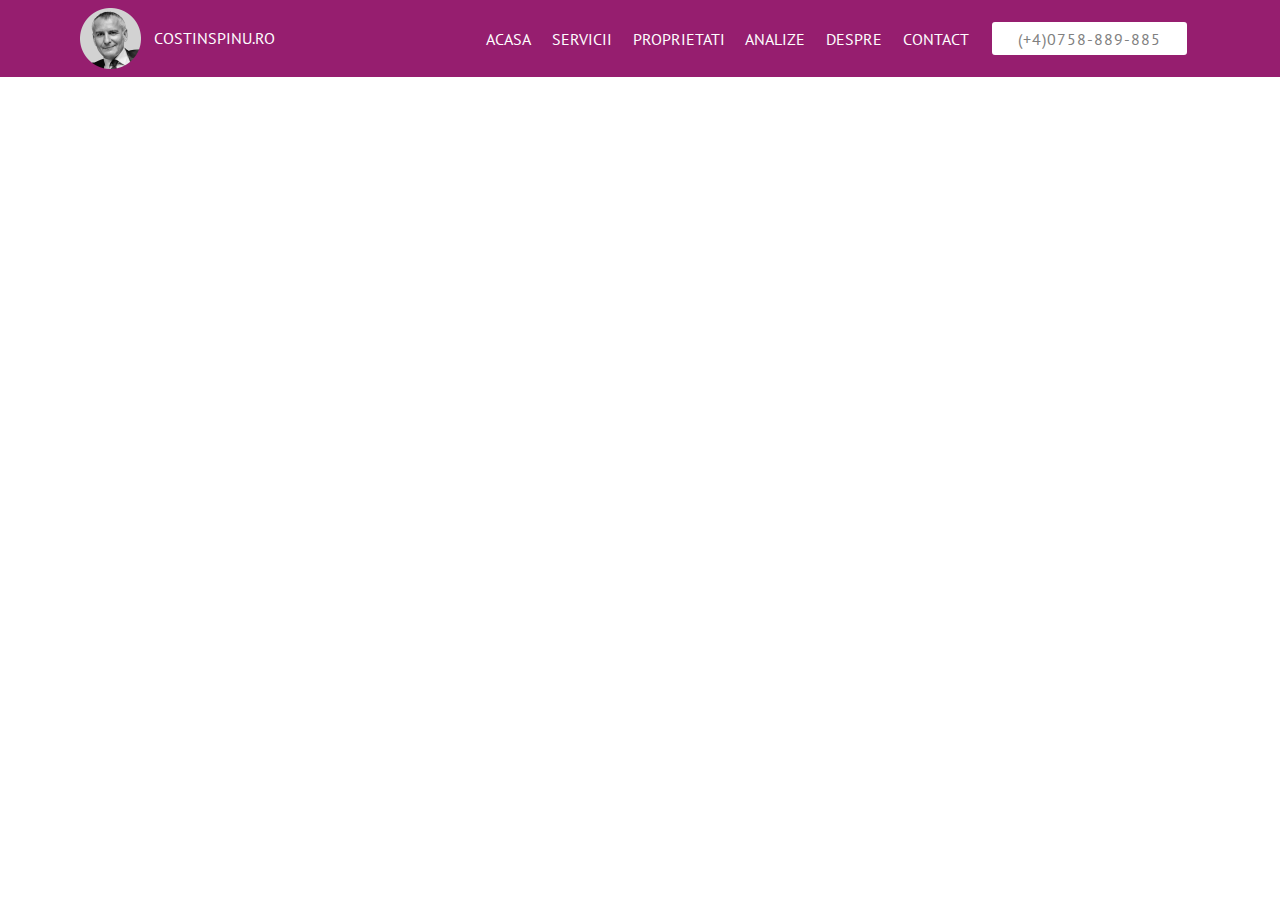
<file: servicii-imobiliare-privilegiate-costin-spinu.html>
<!DOCTYPE html>
<html >
<head>
  <!-- Site made with Mobirise Website Builder v4.8.1, https://mobirise.com -->
  <meta charset="UTF-8">
  <meta http-equiv="X-UA-Compatible" content="IE=edge">
  <meta name="generator" content="Mobirise v4.8.1, mobirise.com">
  <meta name="viewport" content="width=device-width, initial-scale=1, minimum-scale=1">
  <link rel="shortcut icon" href="assets/images/costin-site-122x122.png" type="image/x-icon">
  <meta name="description" content="Web Page Builder Description">
  <title>SERVICII</title>
  <link rel="stylesheet" href="assets/tether/tether.min.css">
  <link rel="stylesheet" href="assets/bootstrap/css/bootstrap.min.css">
  <link rel="stylesheet" href="assets/bootstrap/css/bootstrap-grid.min.css">
  <link rel="stylesheet" href="assets/bootstrap/css/bootstrap-reboot.min.css">
  <link rel="stylesheet" href="assets/dropdown/css/style.css">
  <link rel="stylesheet" href="assets/theme/css/style.css">
  <link rel="stylesheet" href="assets/mobirise/css/mbr-additional.css" type="text/css">
  
  
  
</head>
<body>
  <section class="menu cid-qYTcQxz4fC" once="menu" id="menu2-2y">

    

    <nav class="navbar navbar-expand beta-menu navbar-dropdown align-items-center navbar-fixed-top navbar-toggleable-sm">
        <button class="navbar-toggler navbar-toggler-right" type="button" data-toggle="collapse" data-target="#navbarSupportedContent" aria-controls="navbarSupportedContent" aria-expanded="false" aria-label="Toggle navigation">
            <div class="hamburger">
                <span></span>
                <span></span>
                <span></span>
                <span></span>
            </div>
        </button>
        <div class="menu-logo">
            <div class="navbar-brand">
                <span class="navbar-logo">
                    <a href="#top">
                        <img src="assets/images/costin-site-122x122.png" alt="Mobirise" title="" style="height: 3.8rem;">
                    </a>
                </span>
                <span class="navbar-caption-wrap"><a class="navbar-caption text-white display-7" href="index.html"><span style="font-weight: normal;">
                        COSTINSPINU.RO</span></a></span>
            </div>
        </div>
        <div class="collapse navbar-collapse" id="navbarSupportedContent">
            <ul class="navbar-nav nav-dropdown" data-app-modern-menu="true"><li class="nav-item">
                    <a class="nav-link link text-white display-7" href="index.html#slider1-9">
                        ACASA</a>
                </li><li class="nav-item"><a class="nav-link link text-white display-7" href="servicii-imobiliare-privilegiate-costin-spinu.html">
                        SERVICII</a></li><li class="nav-item"><a class="nav-link link text-white display-7" href="proprietati-imobiliare-reprezentare-exclusiva-costin-spinu.html">
                        PROPRIETATI</a></li><li class="nav-item"><a class="nav-link link text-white display-7" href="analize-imobiliare-bucuresti-costin-spinu.html">
                        ANALIZE</a></li>
                <li class="nav-item">
                    <a class="nav-link link text-white display-7" href="despre-costin-spinu.html">
                        DESPRE</a>
                </li><li class="nav-item"><a class="nav-link link text-white display-7" href="contact-costin-spinu.html">
                        CONTACT</a></li></ul>
            <div class="navbar-buttons mbr-section-btn"><a class="btn btn-sm btn-danger display-4" href="tel:+1-234-567-8901">(+4)0758-889-885</a></div>
        </div>
    </nav>
</section>


  <section class="engine"><a href="https://mobiri.se">Mobirise</a></section><script src="assets/web/assets/jquery/jquery.min.js"></script>
  <script src="assets/popper/popper.min.js"></script>
  <script src="assets/tether/tether.min.js"></script>
  <script src="assets/bootstrap/js/bootstrap.min.js"></script>
  <script src="assets/smoothscroll/smooth-scroll.js"></script>
  <script src="assets/dropdown/js/script.min.js"></script>
  <script src="assets/touchswipe/jquery.touch-swipe.min.js"></script>
  <script src="assets/theme/js/script.js"></script>
  
  
</body>
</html>
</file>
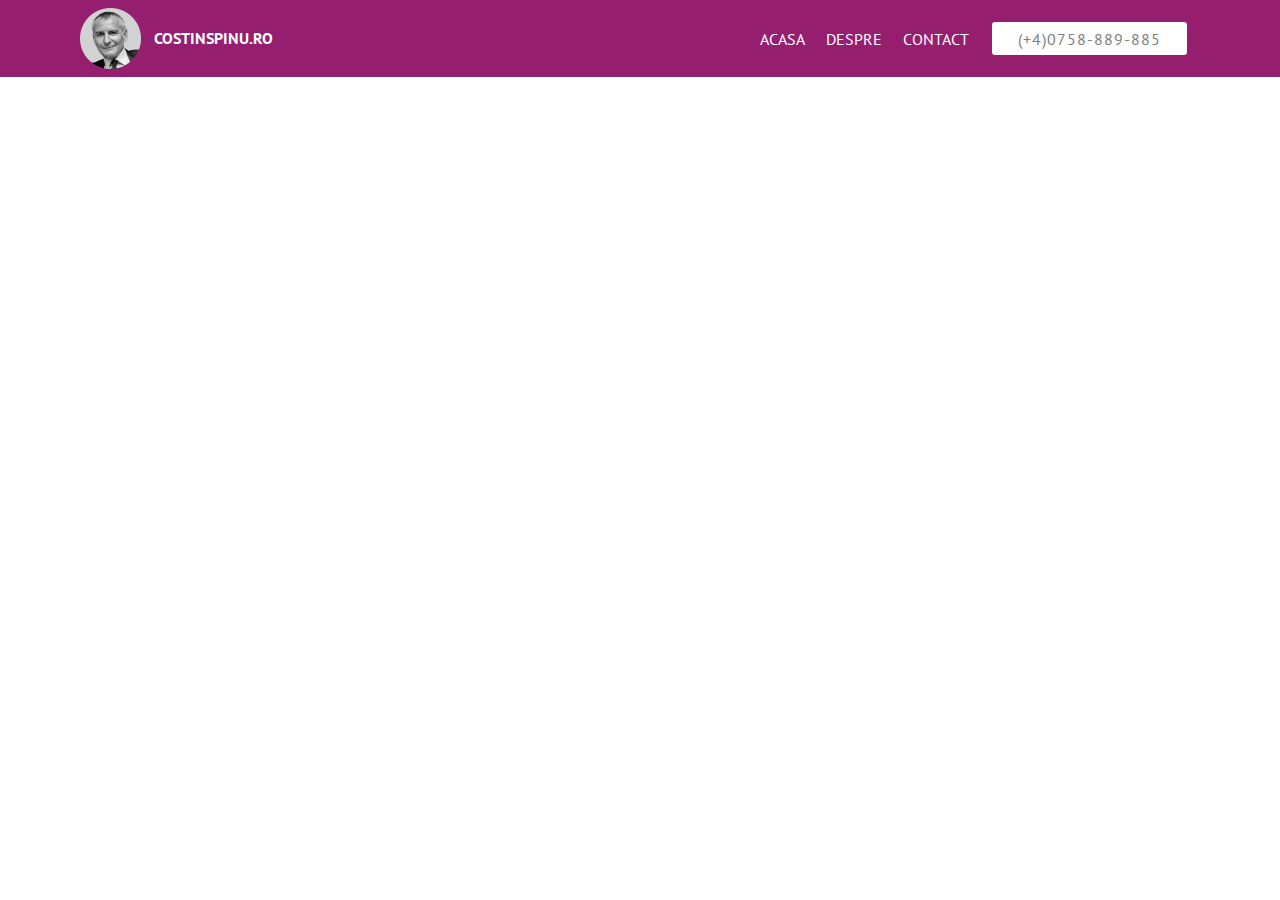
<file: servicii_imobiliare_privilegiate.html>
<!DOCTYPE html>
<html >
<head>
  <!-- Site made with Mobirise Website Builder v4.7.10, https://mobirise.com -->
  <meta charset="UTF-8">
  <meta http-equiv="X-UA-Compatible" content="IE=edge">
  <meta name="generator" content="Mobirise v4.7.10, mobirise.com">
  <meta name="viewport" content="width=device-width, initial-scale=1, minimum-scale=1">
  <link rel="shortcut icon" href="assets/images/costin-site-122x122.png" type="image/x-icon">
  <meta name="description" content="Website Generator Description">
  <title>SERVICII</title>
  <link rel="stylesheet" href="assets/tether/tether.min.css">
  <link rel="stylesheet" href="assets/bootstrap/css/bootstrap.min.css">
  <link rel="stylesheet" href="assets/bootstrap/css/bootstrap-grid.min.css">
  <link rel="stylesheet" href="assets/bootstrap/css/bootstrap-reboot.min.css">
  <link rel="stylesheet" href="assets/dropdown/css/style.css">
  <link rel="stylesheet" href="assets/theme/css/style.css">
  <link href="assets/fonts/style.css" rel="stylesheet">
  <link rel="stylesheet" href="assets/mobirise/css/mbr-additional.css" type="text/css">
  
  
  
</head>
<body>
  <section class="menu cid-qYTcIcrxNQ" once="menu" id="menu2-4j">

    

    <nav class="navbar navbar-expand beta-menu navbar-dropdown align-items-center navbar-fixed-top navbar-toggleable-sm">
        <button class="navbar-toggler navbar-toggler-right" type="button" data-toggle="collapse" data-target="#navbarSupportedContent" aria-controls="navbarSupportedContent" aria-expanded="false" aria-label="Toggle navigation">
            <div class="hamburger">
                <span></span>
                <span></span>
                <span></span>
                <span></span>
            </div>
        </button>
        <div class="menu-logo">
            <div class="navbar-brand">
                <span class="navbar-logo">
                    <a href="#top">
                        <img src="assets/images/costin-site-122x122.png" alt="Mobirise" title="" style="height: 3.8rem;">
                    </a>
                </span>
                <span class="navbar-caption-wrap"><a class="navbar-caption text-white display-7" href="https://mobirise.com"><span style="font-weight: bold;">
                        COSTINSPINU.RO</span></a></span>
            </div>
        </div>
        <div class="collapse navbar-collapse" id="navbarSupportedContent">
            <ul class="navbar-nav nav-dropdown" data-app-modern-menu="true"><li class="nav-item">
                    <a class="nav-link link text-white display-7" href="index.html#slider1-9">
                        ACASA</a>
                </li>
                <li class="nav-item"><a class="nav-link link text-white display-7" href="page6.html">
                        DESPRE</a></li><li class="nav-item"><a class="nav-link link text-white display-7" href="contact-costin-spinu.html">
                        CONTACT</a></li></ul>
            <div class="navbar-buttons mbr-section-btn"><a class="btn btn-sm btn-danger display-4" href="tel:+1-234-567-8901">(+4)0758-889-885</a></div>
        </div>
    </nav>
</section>

<section class="engine"><a href="https://mobiri.se/x">free css templates</a></section><section once="" class="cid-qYTcIjactZ mbr-reveal" id="footer6-4k">

    

    

    <div class="container">
        <div class="media-container-row align-center mbr-white">
            <div class="col-12">
                <p class="mbr-text mb-0 mbr-fonts-style display-7">
                    Biroul meu il gasiti aici:</p>
            </div>
        </div>
    </div>
</section>


  <script src="assets/web/assets/jquery/jquery.min.js"></script>
  <script src="assets/popper/popper.min.js"></script>
  <script src="assets/tether/tether.min.js"></script>
  <script src="assets/bootstrap/js/bootstrap.min.js"></script>
  <script src="assets/smoothscroll/smooth-scroll.js"></script>
  <script src="assets/dropdown/js/script.min.js"></script>
  <script src="assets/touchswipe/jquery.touch-swipe.min.js"></script>
  <script src="assets/theme/js/script.js"></script>
  
  
</body>
</html>
</file>
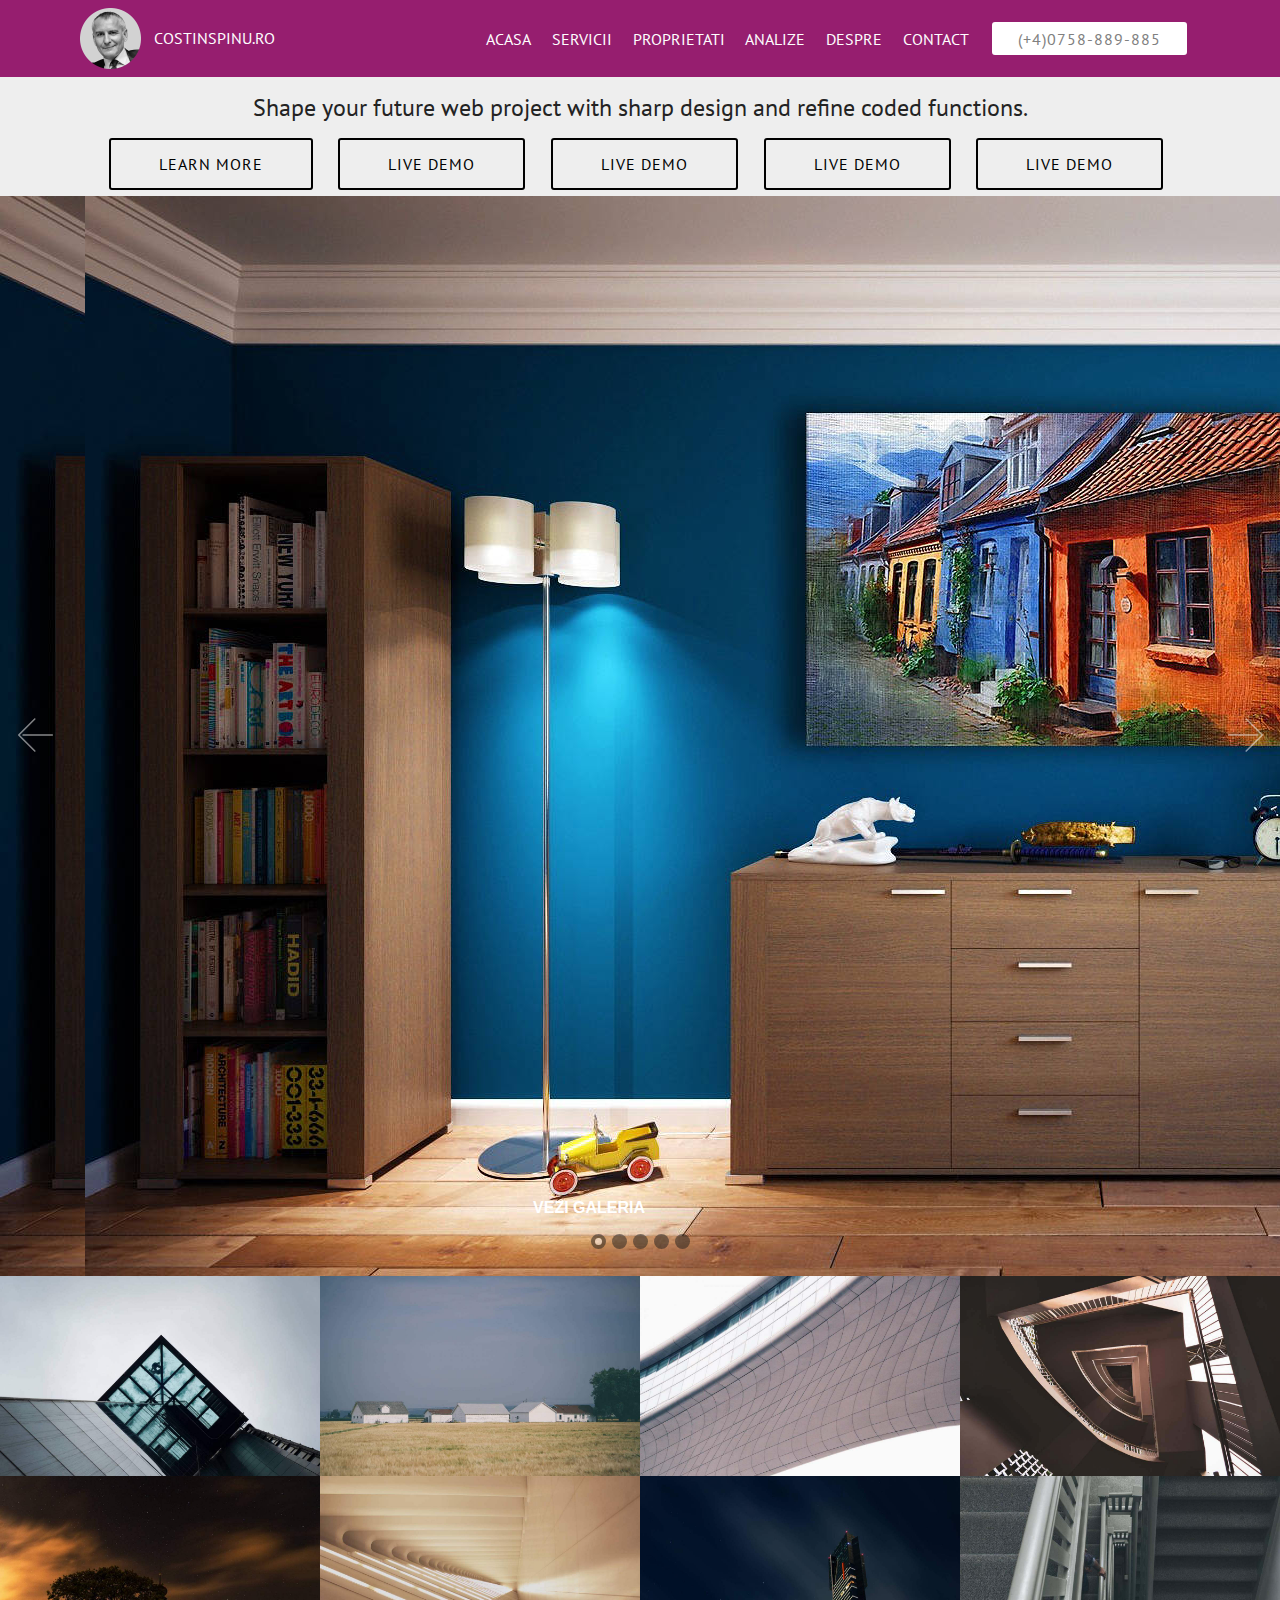
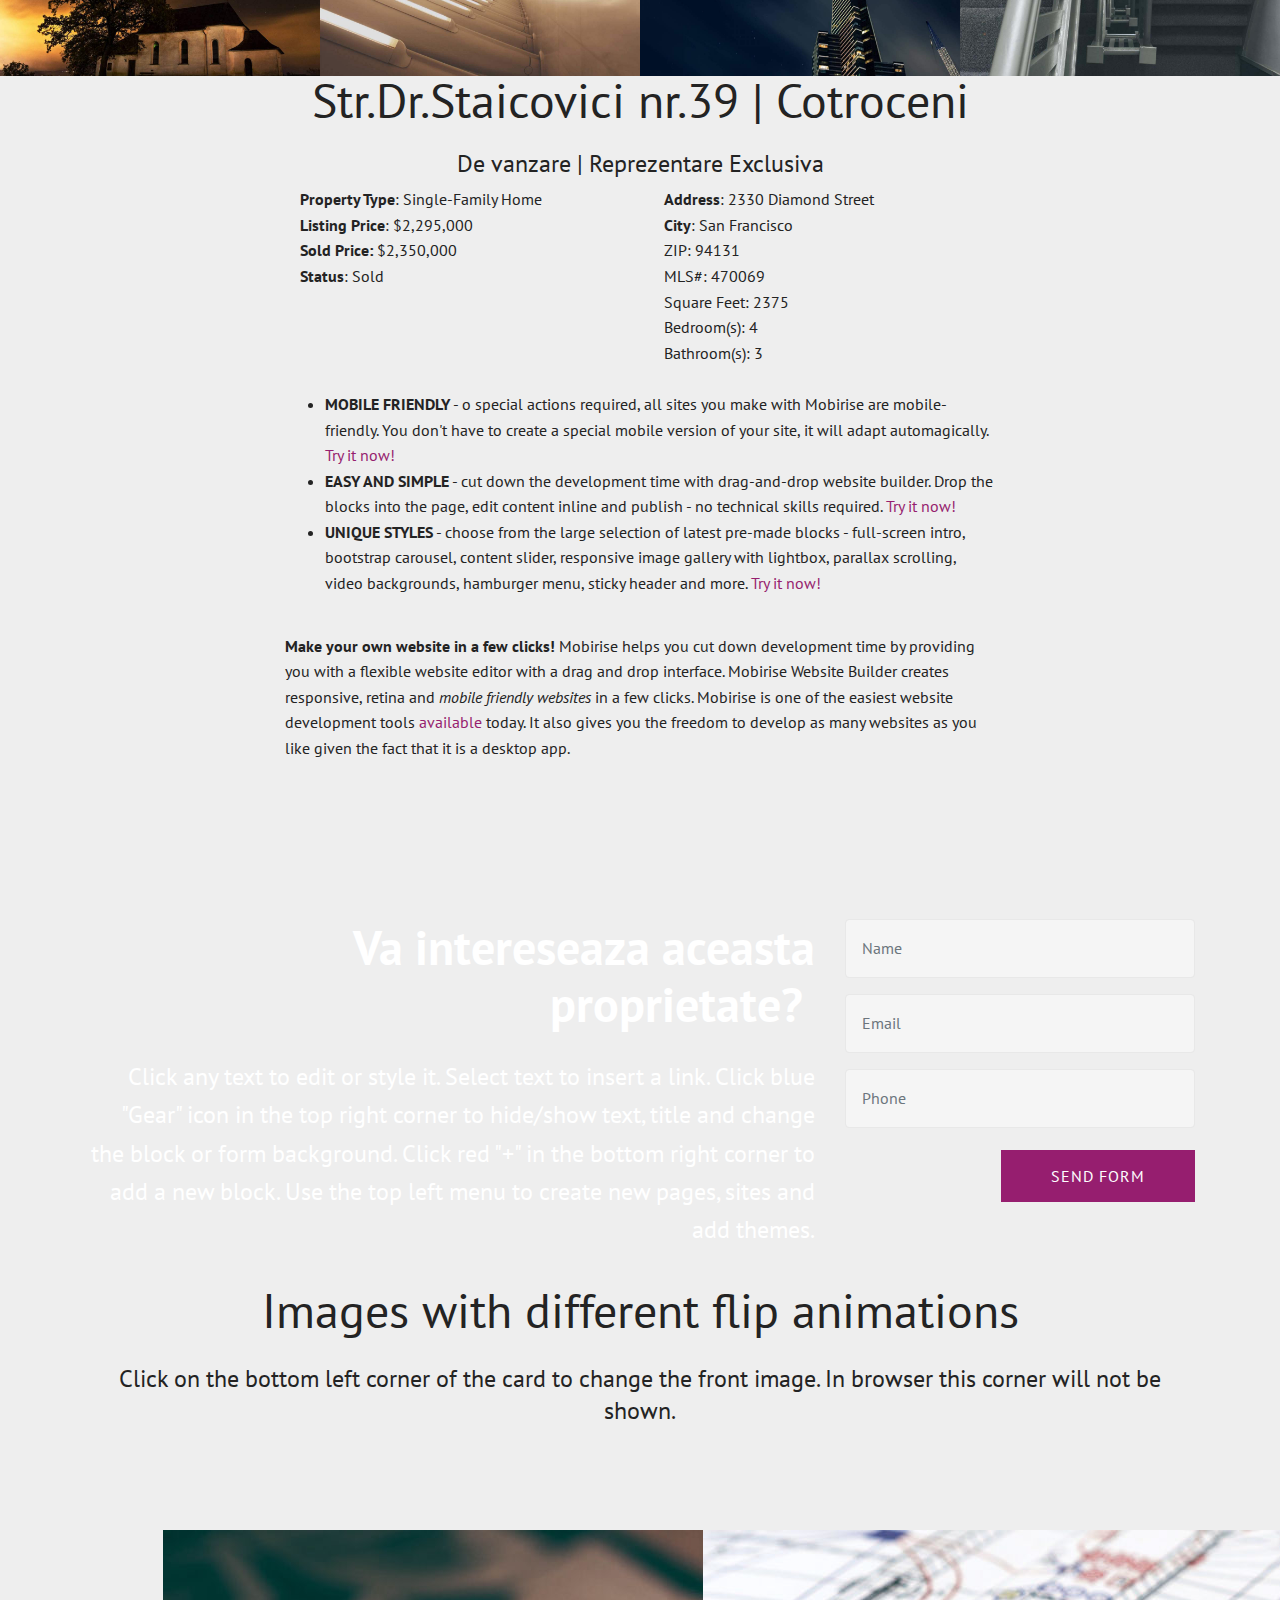
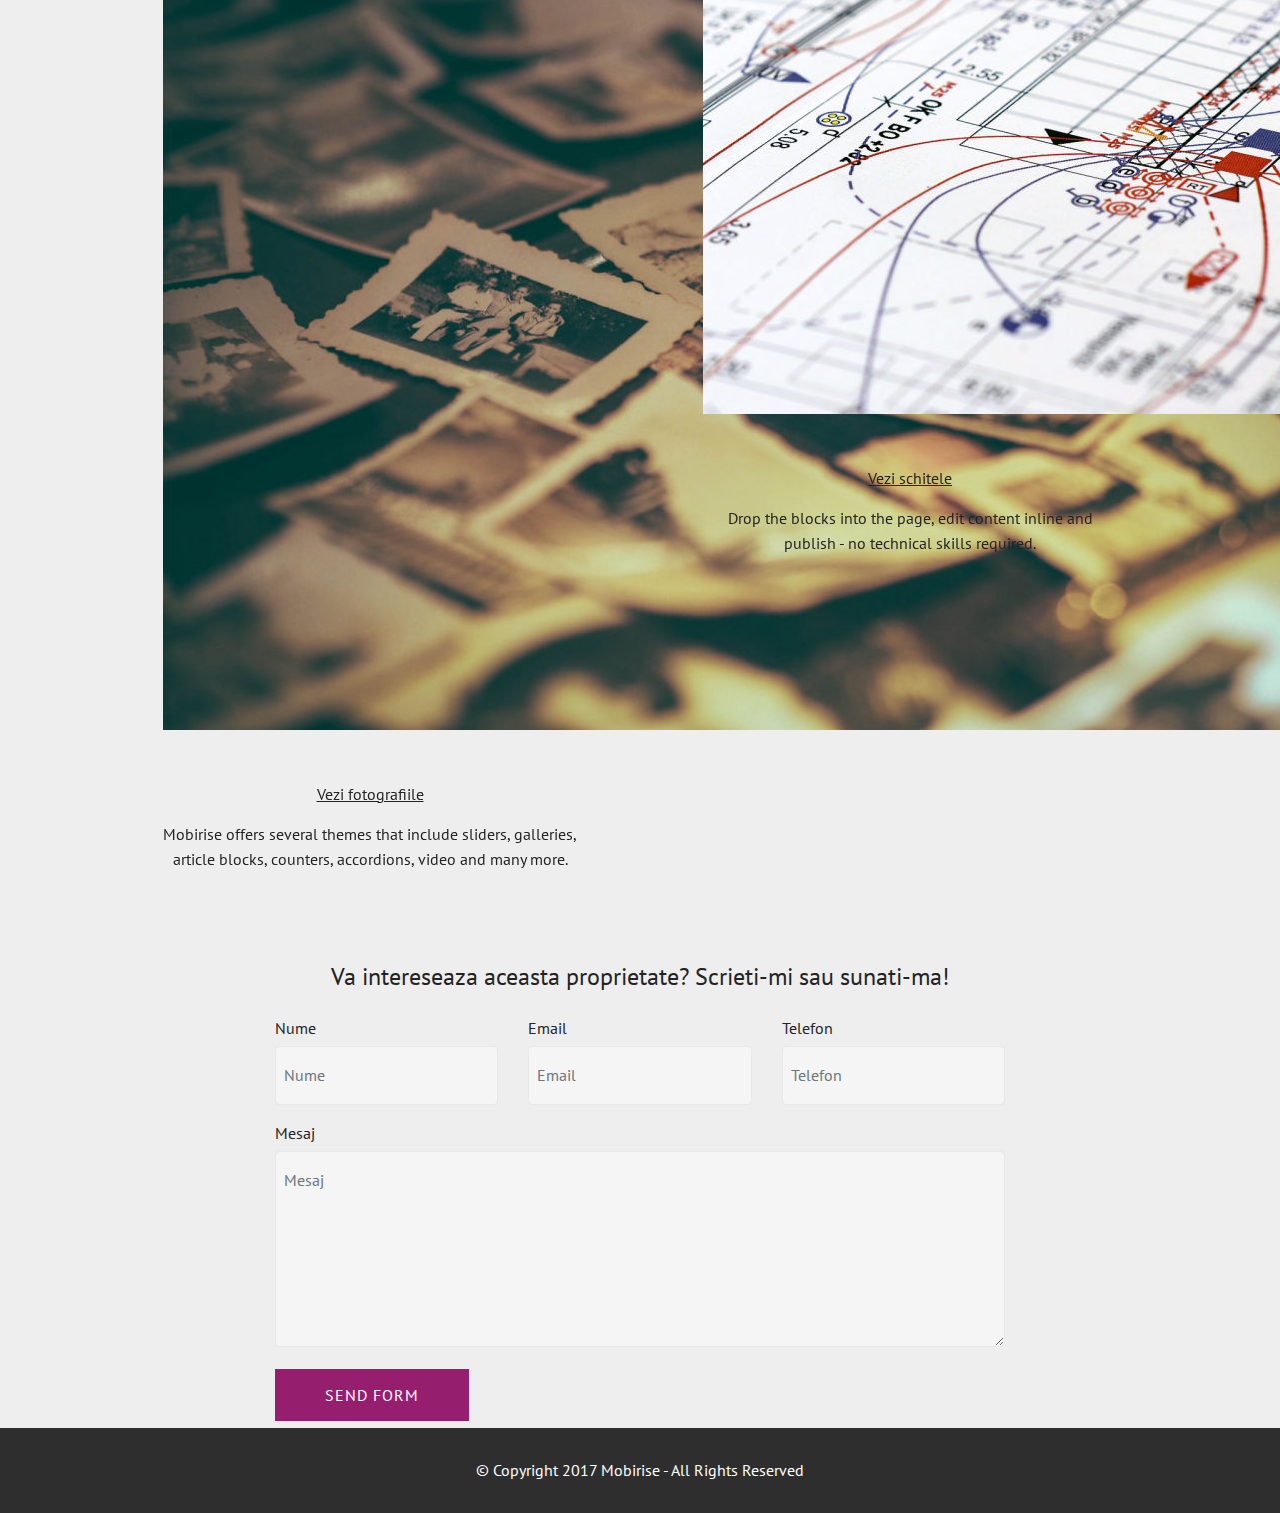
<file: staicovici39-de-vanzare-duplex-cotroceni.html>
<!DOCTYPE html>
<html >
<head>
  <!-- Site made with Mobirise Website Builder v4.8.1, https://mobirise.com -->
  <meta charset="UTF-8">
  <meta http-equiv="X-UA-Compatible" content="IE=edge">
  <meta name="generator" content="Mobirise v4.8.1, mobirise.com">
  <meta name="viewport" content="width=device-width, initial-scale=1, minimum-scale=1">
  <link rel="shortcut icon" href="assets/images/costin-site-122x122.png" type="image/x-icon">
  <meta name="description" content="">
  <title>Strada Dr. Staicovici 39 | Duplex de vanzare</title>
  <link rel="stylesheet" href="assets/web/assets/mobirise-icons/mobirise-icons.css">
  <link rel="stylesheet" href="assets/tether/tether.min.css">
  <link rel="stylesheet" href="assets/bootstrap/css/bootstrap.min.css">
  <link rel="stylesheet" href="assets/bootstrap/css/bootstrap-grid.min.css">
  <link rel="stylesheet" href="assets/bootstrap/css/bootstrap-reboot.min.css">
  <link rel="stylesheet" href="assets/dropdown/css/style.css">
  <link rel="stylesheet" href="assets/theme/css/style.css">
  <link rel="stylesheet" href="assets/gallery/style.css">
  <link rel="stylesheet" href="assets/mobirise/css/mbr-additional.css" type="text/css">
  
  
  
</head>
<body>
  <section class="menu cid-qYTelmJqCE" once="menu" id="menu2-2p">

    

    <nav class="navbar navbar-expand beta-menu navbar-dropdown align-items-center navbar-fixed-top navbar-toggleable-sm">
        <button class="navbar-toggler navbar-toggler-right" type="button" data-toggle="collapse" data-target="#navbarSupportedContent" aria-controls="navbarSupportedContent" aria-expanded="false" aria-label="Toggle navigation">
            <div class="hamburger">
                <span></span>
                <span></span>
                <span></span>
                <span></span>
            </div>
        </button>
        <div class="menu-logo">
            <div class="navbar-brand">
                <span class="navbar-logo">
                    <a href="#top">
                        <img src="assets/images/costin-site-122x122.png" alt="Mobirise" title="" style="height: 3.8rem;">
                    </a>
                </span>
                <span class="navbar-caption-wrap"><a class="navbar-caption text-white display-7" href="index.html"><span style="font-weight: normal;">
                        COSTINSPINU.RO</span></a></span>
            </div>
        </div>
        <div class="collapse navbar-collapse" id="navbarSupportedContent">
            <ul class="navbar-nav nav-dropdown" data-app-modern-menu="true"><li class="nav-item">
                    <a class="nav-link link text-white display-7" href="index.html#slider1-9">
                        ACASA</a>
                </li><li class="nav-item"><a class="nav-link link text-white display-7" href="servicii-imobiliare-privilegiate-costin-spinu.html">
                        SERVICII</a></li><li class="nav-item"><a class="nav-link link text-white display-7" href="proprietati-imobiliare-reprezentare-exclusiva-costin-spinu.html">
                        PROPRIETATI</a></li><li class="nav-item"><a class="nav-link link text-white display-7" href="analize-imobiliare-bucuresti-costin-spinu.html">
                        ANALIZE</a></li>
                <li class="nav-item">
                    <a class="nav-link link text-white display-7" href="despre-costin-spinu.html">
                        DESPRE</a>
                </li><li class="nav-item"><a class="nav-link link text-white display-7" href="contact-costin-spinu.html">
                        CONTACT</a></li></ul>
            <div class="navbar-buttons mbr-section-btn"><a class="btn btn-sm btn-danger display-4" href="tel:+1-234-567-8901">(+4)0758-889-885</a></div>
        </div>
    </nav>
</section>

<section class="engine"><a href="https://mobiri.se/r">bootstrap templates</a></section><section class="mbr-section content4 cid-r0jg5A6ODj" id="content4-52">

    

    <div class="container">
        <div class="media-container-row">
            <div class="title col-12 col-md-12">
                <h2 class="align-center pb-3 mbr-fonts-style display-1">Str.Dr.Staicovici nr.39 | Cotroceni</h2>
                <h3 class="mbr-section-subtitle align-center mbr-light mbr-fonts-style display-5">
                    Shape your future web project with sharp design and refine coded functions.
                </h3>
                
            </div>
        </div>
    </div>
</section>

<section class="mbr-section content8 cid-r0jhEHlyct" id="content8-57">

    

    <div class="container">
        <div class="media-container-row title">
            <div class="col-12 col-md-12">
                <div class="mbr-section-btn align-left"><a class="btn btn-black-outline display-4" href="https://mobirise.com">LEARN MORE</a>
                    <a class="btn btn-black-outline display-4" href="https://mobirise.com">LIVE DEMO</a> <a class="btn btn-black-outline display-4" href="https://mobirise.com">LIVE DEMO</a> <a class="btn btn-black-outline display-4" href="https://mobirise.com">LIVE DEMO</a> <a class="btn btn-black-outline display-4" href="https://mobirise.com">LIVE DEMO</a></div>
            </div>
        </div>
    </div>
</section>

<section class="carousel slide cid-qYTeliETkT" data-interval="false" id="slider1-2k">

    

    <div class="full-screen"><div class="mbr-slider slide carousel" data-pause="true" data-keyboard="false" data-ride="false" data-interval="false"><ol class="carousel-indicators"><li data-app-prevent-settings="" data-target="#slider1-2k" class=" active" data-slide-to="0"></li><li data-app-prevent-settings="" data-target="#slider1-2k" data-slide-to="1"></li><li data-app-prevent-settings="" data-target="#slider1-2k" data-slide-to="2"></li><li data-app-prevent-settings="" data-target="#slider1-2k" data-slide-to="3"></li><li data-app-prevent-settings="" data-target="#slider1-2k" data-slide-to="4"></li></ol><div class="carousel-inner" role="listbox"><div class="carousel-item slider-fullscreen-image active" data-bg-video-slide="false" style="background-image: url(assets/images/mbr-1920x1080.jpg);"><div class="container container-slide"><div class="image_wrapper"><img src="assets/images/mbr-1920x1080.jpg"><div class="carousel-caption justify-content-center"><div class="col-10 align-center"><p><br><br><br><br><br><br><br><strong><br><br><br><br><br>&nbsp;&nbsp;&nbsp;&nbsp;<br></strong></p><strong><br><br><br></strong><p><strong>&nbsp; &nbsp; &nbsp; &nbsp;</strong><strong>VEZI GALERIA</strong></p><p></p></div></div></div></div></div><div class="carousel-item slider-fullscreen-image" data-bg-video-slide="false" style="background-image: url(assets/images/mbr-1920x1438.jpg);"><div class="container container-slide"><div class="image_wrapper"><img src="assets/images/mbr-1920x1438.jpg"><div class="carousel-caption justify-content-center"><div class="col-10 align-left"></div></div></div></div></div><div class="carousel-item slider-fullscreen-image" data-bg-video-slide="false" style="background-image: url(assets/images/mbr-1920x1270.jpg);"><div class="container container-slide"><div class="image_wrapper"><img src="assets/images/mbr-1920x1270.jpg"><div class="carousel-caption justify-content-center"><div class="col-10 align-right"></div></div></div></div></div><div class="carousel-item slider-fullscreen-image" data-bg-video-slide="false" style="background-image: url(assets/images/mbr-1920x1280.jpg);"><div class="container container-slide"><div class="image_wrapper"><img src="assets/images/mbr-1920x1280.jpg"><div class="carousel-caption justify-content-center"><div class="col-10 align-left"></div></div></div></div></div><div class="carousel-item slider-fullscreen-image" data-bg-video-slide="false" style="background-image: url(assets/images/mbr-1920x1271.jpg);"><div class="container container-slide"><div class="image_wrapper"><img src="assets/images/mbr-1920x1271.jpg"><div class="carousel-caption justify-content-center"><div class="col-10 align-center"></div></div></div></div></div></div><a data-app-prevent-settings="" class="carousel-control carousel-control-prev" role="button" data-slide="prev" href="#slider1-2k"><span aria-hidden="true" class="mbri-left mbr-iconfont"></span><span class="sr-only">Previous</span></a><a data-app-prevent-settings="" class="carousel-control carousel-control-next" role="button" data-slide="next" href="#slider1-2k"><span aria-hidden="true" class="mbri-right mbr-iconfont"></span><span class="sr-only">Next</span></a></div></div>

</section>

<section class="mbr-gallery mbr-slider-carousel cid-r01gyz2rtz" id="gallery3-4k">

    

    <div>
        <div><!-- Filter --><!-- Gallery --><div class="mbr-gallery-row"><div class="mbr-gallery-layout-default"><div><div><div class="mbr-gallery-item mbr-gallery-item--pNaN" data-video-url="false" data-tags="Awesome"><div href="#lb-gallery3-4k" data-slide-to="0" data-toggle="modal"><img src="assets/images/gallery00.jpg" alt="" title=""><span class="icon-focus"></span></div></div><div class="mbr-gallery-item mbr-gallery-item--pNaN" data-video-url="false" data-tags="Responsive"><div href="#lb-gallery3-4k" data-slide-to="1" data-toggle="modal"><img src="assets/images/gallery01.jpg" alt="" title=""><span class="icon-focus"></span></div></div><div class="mbr-gallery-item mbr-gallery-item--pNaN" data-video-url="false" data-tags="Creative"><div href="#lb-gallery3-4k" data-slide-to="2" data-toggle="modal"><img src="assets/images/gallery02.jpg" alt="" title=""><span class="icon-focus"></span></div></div><div class="mbr-gallery-item mbr-gallery-item--pNaN" data-video-url="false" data-tags="Animated"><div href="#lb-gallery3-4k" data-slide-to="3" data-toggle="modal"><img src="assets/images/gallery03.jpg" alt="" title=""><span class="icon-focus"></span></div></div><div class="mbr-gallery-item mbr-gallery-item--pNaN" data-video-url="false" data-tags="Awesome"><div href="#lb-gallery3-4k" data-slide-to="4" data-toggle="modal"><img src="assets/images/gallery04.jpg" alt="" title=""><span class="icon-focus"></span></div></div><div class="mbr-gallery-item mbr-gallery-item--pNaN" data-video-url="false" data-tags="Awesome"><div href="#lb-gallery3-4k" data-slide-to="5" data-toggle="modal"><img src="assets/images/gallery05.jpg" alt="" title=""><span class="icon-focus"></span></div></div><div class="mbr-gallery-item mbr-gallery-item--pNaN" data-video-url="false" data-tags="Responsive"><div href="#lb-gallery3-4k" data-slide-to="6" data-toggle="modal"><img src="assets/images/gallery06.jpg" alt="" title=""><span class="icon-focus"></span></div></div><div class="mbr-gallery-item mbr-gallery-item--pNaN" data-video-url="false" data-tags="Animated"><div href="#lb-gallery3-4k" data-slide-to="7" data-toggle="modal"><img src="assets/images/gallery07.jpg" alt="" title=""><span class="icon-focus"></span></div></div></div></div><div class="clearfix"></div></div></div><!-- Lightbox --><div data-app-prevent-settings="" class="mbr-slider modal fade carousel slide" tabindex="-1" data-keyboard="true" data-interval="false" id="lb-gallery3-4k"><div class="modal-dialog"><div class="modal-content"><div class="modal-body"><div class="carousel-inner"><div class="carousel-item active"><img src="assets/images/gallery00.jpg" alt="" title=""></div><div class="carousel-item"><img src="assets/images/gallery01.jpg" alt="" title=""></div><div class="carousel-item"><img src="assets/images/gallery02.jpg" alt="" title=""></div><div class="carousel-item"><img src="assets/images/gallery03.jpg" alt="" title=""></div><div class="carousel-item"><img src="assets/images/gallery04.jpg" alt="" title=""></div><div class="carousel-item"><img src="assets/images/gallery05.jpg" alt="" title=""></div><div class="carousel-item"><img src="assets/images/gallery06.jpg" alt="" title=""></div><div class="carousel-item"><img src="assets/images/gallery07.jpg" alt="" title=""></div></div><a class="carousel-control carousel-control-prev" role="button" data-slide="prev" href="#lb-gallery3-4k"><span class="mbri-left mbr-iconfont" aria-hidden="true"></span><span class="sr-only">Previous</span></a><a class="carousel-control carousel-control-next" role="button" data-slide="next" href="#lb-gallery3-4k"><span class="mbri-right mbr-iconfont" aria-hidden="true"></span><span class="sr-only">Next</span></a><a class="close" href="#" role="button" data-dismiss="modal"><span class="sr-only">Close</span></a></div></div></div></div></div>
    </div>

</section>

<section class="mbr-section content4 cid-qYTeljPxb9" id="content4-2l">

    

    <div class="container">
        <div class="media-container-row">
            <div class="title col-12 col-md-8">
                <h2 class="align-center pb-3 mbr-fonts-style display-2">Str.Dr.Staicovici nr.39 | Cotroceni</h2>
                <h3 class="mbr-section-subtitle align-center mbr-light mbr-fonts-style display-5">
                    De vanzare | Reprezentare Exclusiva</h3>
                
            </div>
        </div>
    </div>
</section>

<section class="mbr-section article content3 cid-qYTelkurMs" id="content3-2m">
      
     

    <div class="container">
        <div class="media-container-row">
            <div class="row col-12 col-md-8">
                <div class="col-12 col-md-6 pr-lg-4 mbr-text mbr-fonts-style display-7"><strong>Property Type</strong>: Single-Family Home<div><strong>Listing Price</strong>: $2,295,000</div><div><strong>Sold Price:</strong> $2,350,000</div><div><strong>Status</strong>: Sold</div><div><br></div></div>
                <div class="col-12 col-md-6 pl-lg-4 mbr-text mbr-fonts-style display-7"><strong>Address</strong>: 2330 Diamond Street<div><strong>City</strong>: San Francisco</div><div>ZIP: 94131</div><div>MLS#: 470069</div><div>Square Feet: 2375</div><div>Bedroom(s): 4</div><div>Bathroom(s): 3</div><div><br></div></div>
            </div>
        </div>
    </div>
</section>

<section class="mbr-section article content12 cid-qYTell3Oya" id="content12-2n">
     

    <div class="container">
        <div class="media-container-row">
            <div class="mbr-text counter-container col-12 col-md-8 mbr-fonts-style display-7">
                <ul>
                    <li><strong>MOBILE FRIENDLY</strong> - o special actions required, all sites you make with Mobirise are mobile-friendly. You don't have to create a special mobile version of your site, it will adapt automagically. <a href="https://mobirise.com/">Try it now!</a></li>
                    <li><strong>EASY AND SIMPLE</strong> - cut down the development time with drag-and-drop website builder. Drop the blocks into the page, edit content inline and publish - no technical skills required. <a href="https://mobirise.com/">Try it now!</a></li>
                    <li><strong>UNIQUE STYLES</strong> - choose from the large selection of latest pre-made blocks - full-screen intro, bootstrap carousel, content slider, responsive image gallery with lightbox, parallax scrolling, video backgrounds, hamburger menu, sticky header and more. <a href="https://mobirise.com/">Try it now!</a></li>
                </ul>
            </div>
        </div>
    </div>
</section>

<section class="mbr-section article content1 cid-qYTellUsev" id="content1-2o">
    
     

    <div class="container">
        <div class="media-container-row">
            <div class="mbr-text col-12 col-md-8 mbr-fonts-style display-7">
                <strong> Make your own website in a few clicks!</strong> Mobirise helps you cut down development time by providing you with a flexible website editor with a drag and drop interface. Mobirise Website Builder creates responsive, retina and <em>mobile friendly websites</em> in a few clicks. Mobirise is one of the easiest website development tools <a href="https://mobirise.com/">available</a> today. It also gives you the freedom to develop as many websites as you like given the fact that it is a desktop app.
            </div>
        </div>
    </div>
</section>

<section class="map2 cid-qYTelom9Hf" id="map2-2q">

    

    <div class="container">
        <div class="media-container-row">
            <div class="col-md-8">
                <div class="google-map"><iframe frameborder="0" style="border:0" src="https://www.google.com/maps/embed/v1/place?key=AIzaSyA0Dx_boXQiwvdz8sJHoYeZNVTdoWONYkU&amp;q=place_id:ChIJn6wOs6lZwokRLKy1iqRcoKw" allowfullscreen=""></iframe></div>
        </div>
    </div>
</div></section>

<section class="cid-r01eQHxkCv" id="header15-4d">

    

    

    <div class="container align-right">
<div class="row">
    <div class="mbr-white col-lg-8 col-md-7 content-container">
        <h1 class="mbr-section-title mbr-bold pb-3 mbr-fonts-style display-2">Va intereseaza aceasta proprietate?&nbsp;</h1>
        <p class="mbr-text pb-3 mbr-fonts-style display-5">
            Click any text to edit or style it. Select text to insert a link. Click blue "Gear" icon in the top right corner to hide/show  text, title and change the block or form background. Click red "+" in the bottom right corner to add a new block. Use the top left menu to create new pages, sites and add themes.
        </p>
    </div>
    <div class="col-lg-4 col-md-5">
    <div class="form-container">
        <div class="media-container-column" data-form-type="formoid">
            <div data-form-alert="" hidden="" class="align-center">Thanks for filling out the form!</div>
            <form class="mbr-form" action="https://mobirise.com/" method="post" data-form-title="Mobirise Form"><input type="hidden" name="email" data-form-email="true" value="3oyL38qyVPwH1m2MH7IVJwbAjL9SDZ0Kwbwfp6F4VCcozAvqXFVw855FM9RSjjxM3+bZtrs6EbihlWarXloyNnoPob3XNlOCcmmmynpApKHrdf22xinsMY10Av+8EKjf" data-form-field="Email">
                <div data-for="name">
                    <div class="form-group">
                        <input type="text" class="form-control px-3" name="name" data-form-field="Name" placeholder="Name" required="" id="name-header15-4d">
                    </div>
                </div>
                <div data-for="email">
                    <div class="form-group">
                        <input type="email" class="form-control px-3" name="email" data-form-field="Email" placeholder="Email" required="" id="email-header15-4d">
                    </div>
                </div>
                <div data-for="phone">
                    <div class="form-group">
                        <input type="tel" class="form-control px-3" name="phone" data-form-field="Phone" placeholder="Phone" id="phone-header15-4d">
                    </div>
                </div>
                
                <span class="input-group-btn"><button href="" type="submit" class="btn btn-form btn-primary display-4">SEND FORM</button></span>
            </form>
        </div>
    </div>
    </div>
</div>
    </div>
    
</section>

<section class="features15 cid-qZFP8W331t" id="features15-40">

    

    
    <div class="container">
        <h2 class="mbr-section-title pb-3 align-center mbr-fonts-style display-2">
            Images with different flip animations
        </h2>
        <h3 class="mbr-section-subtitle display-5 align-center mbr-fonts-style">
            Click on the bottom left corner of the card to change the front image. In browser this corner will not be shown.
        </h3>

        <div class="media-container-row container pt-5 mt-2">

            <div class="col-12 col-md-6 mb-4">
                <div class="card flip-card p-5 align-center">
                    <div class="card-front card_cont">
                        <img src="assets/images/mbr-1-1200x800.jpg" alt="Mobirise" title="">
                    </div>
                    <div class="card_back card_cont">
                        <h4 class="card-title display-5 py-2 mbr-fonts-style display-7">
                            <br><br><br><u>Vezi fotografiile</u></h4>
                        <p class="mbr-text mbr-fonts-style display-7">
                            Mobirise offers several themes that include sliders, galleries, article blocks, counters, accordions, video and many more.
                        </p>
                    </div>
                </div>
            </div>

            <div class="col-12 col-md-6 mb-4">
                
                <div class="card flip-card p-5 align-center">
                    <div class="card-front card_cont">
                        <img src="assets/images/mbr-1200x484.jpg" alt="Mobirise" title="">
                    </div>
                    <div class="card_back card_cont">
                        <h4 class="card-title py-2 mbr-fonts-style display-7"><br><br><br><u>Vezi schitele</u></h4>
                        <p class="mbr-text mbr-fonts-style display-7">
                            Drop the blocks into the page, edit content inline and publish - no technical skills required.
                        </p>
                    </div>
                </div>
            </div>
            
            

            
        </div>
</div></section>

<section class="mbr-section form1 cid-qYTelpZGus" id="form1-2s">

    

    
    <div class="container">
        <div class="row justify-content-center">
            <div class="title col-12 col-lg-8">
                
                <h3 class="mbr-section-subtitle align-center mbr-light pb-3 mbr-fonts-style display-5">
                    Va intereseaza aceasta proprietate? Scrieti-mi sau sunati-ma!</h3>
            </div>
        </div>
    </div>
    <div class="container">
        <div class="row justify-content-center">
            <div class="media-container-column col-lg-8" data-form-type="formoid">
                    <div data-form-alert="" hidden="">Mesajul a fost transmis.
Va voi contacta in scurt timp.

Multumesc!
Costin Spinu</div>
            
                    <form class="mbr-form" action="https://mobirise.com/" method="post" data-form-title="Mobirise Form"><input type="hidden" name="email" data-form-email="true" value="GEk+e+Tk9oo2bJVxa97ZypNi3zVCJSSyp9LxoFHIwc6jwcXxRnEmz2+Tp7CUQ4GkJ/0SCT4Y/0R8DmSCt47Znv2dQ/utsfhE1bvPqQpfXeDqAYbIdZEUL24BTQPzRV9t" data-form-field="Email">
                        <div class="row row-sm-offset">
                            <div class="col-md-4 multi-horizontal" data-for="name">
                                <div class="form-group">
                                    <label class="form-control-label mbr-fonts-style display-7" for="name-form1-2s">Nume</label>
                                    <input type="text" class="form-control" name="name" data-form-field="Name" required="" placeholder="Nume" id="name-form1-2s">
                                </div>
                            </div>
                            <div class="col-md-4 multi-horizontal" data-for="email">
                                <div class="form-group">
                                    <label class="form-control-label mbr-fonts-style display-7" for="email-form1-2s">Email</label>
                                    <input type="email" class="form-control" name="email" data-form-field="Email" required="" placeholder="Email" id="email-form1-2s">
                                </div>
                            </div>
                            <div class="col-md-4 multi-horizontal" data-for="phone">
                                <div class="form-group">
                                    <label class="form-control-label mbr-fonts-style display-7" for="phone-form1-2s">Telefon</label>
                                    <input type="tel" class="form-control" name="phone" data-form-field="Phone" placeholder="Telefon" id="phone-form1-2s">
                                </div>
                            </div>
                        </div>
                        <div class="form-group" data-for="message">
                            <label class="form-control-label mbr-fonts-style display-7" for="message-form1-2s">Mesaj</label>
                            <textarea type="text" class="form-control" name="message" rows="7" data-form-field="Message" placeholder="Mesaj" id="message-form1-2s"></textarea>
                        </div>
            
                        <span class="input-group-btn"><button href="" type="submit" class="btn btn-primary btn-form display-4">SEND FORM</button></span>
                    </form>
            </div>
        </div>
    </div>
</section>

<section once="" class="cid-qYTels4852" id="footer6-2t">

    

    

    <div class="container">
        <div class="media-container-row align-center mbr-white">
            <div class="col-12">
                <p class="mbr-text mb-0 mbr-fonts-style display-7">
                    © Copyright 2017 Mobirise - All Rights Reserved
                </p>
            </div>
        </div>
    </div>
</section>


  <script src="assets/web/assets/jquery/jquery.min.js"></script>
  <script src="assets/tether/tether.min.js"></script>
  <script src="assets/popper/popper.min.js"></script>
  <script src="assets/bootstrap/js/bootstrap.min.js"></script>
  <script src="assets/ytplayer/jquery.mb.ytplayer.min.js"></script>
  <script src="assets/vimeoplayer/jquery.mb.vimeo_player.js"></script>
  <script src="assets/smoothscroll/smooth-scroll.js"></script>
  <script src="assets/masonry/masonry.pkgd.min.js"></script>
  <script src="assets/imagesloaded/imagesloaded.pkgd.min.js"></script>
  <script src="assets/dropdown/js/script.min.js"></script>
  <script src="assets/touchswipe/jquery.touch-swipe.min.js"></script>
  <script src="assets/mbr-flip-card/mbr-flip-card.js"></script>
  <script src="assets/bootstrapcarouselswipe/bootstrap-carousel-swipe.js"></script>
  <script src="assets/theme/js/script.js"></script>
  <script src="assets/formoid/formoid.min.js"></script>
  <script src="assets/gallery/player.min.js"></script>
  <script src="assets/gallery/script.js"></script>
  <script src="assets/slidervideo/script.js"></script>
  
  
</body>
</html>
</file>
<file: assets/web/assets/mobirise-icons/mobirise-icons.css>
@font-face {
  font-family: 'MobiriseIcons';
  src:  url('mobirise-icons.eot?spat4u');
  src:  url('mobirise-icons.eot?spat4u#iefix') format('embedded-opentype'),
    url('mobirise-icons.ttf?spat4u') format('truetype'),
    url('mobirise-icons.woff?spat4u') format('woff'),
    url('mobirise-icons.svg?spat4u#MobiriseIcons') format('svg');
  font-weight: normal;
  font-style: normal;
}

[class^="mbri-"], [class*=" mbri-"] {
  /* use !important to prevent issues with browser extensions that change fonts */
  font-family: MobiriseIcons !important;
  speak: none;
  font-style: normal;
  font-weight: normal;
  font-variant: normal;
  text-transform: none;
  line-height: 1;

  /* Better Font Rendering =========== */
  -webkit-font-smoothing: antialiased;
  -moz-osx-font-smoothing: grayscale;
}

.mbri-add-submenu:before {
  content: "\e900";
}
.mbri-alert:before {
  content: "\e901";
}
.mbri-align-center:before {
  content: "\e902";
}
.mbri-align-justify:before {
  content: "\e903";
}
.mbri-align-left:before {
  content: "\e904";
}
.mbri-align-right:before {
  content: "\e905";
}
.mbri-android:before {
  content: "\e906";
}
.mbri-apple:before {
  content: "\e907";
}
.mbri-arrow-down:before {
  content: "\e908";
}
.mbri-arrow-next:before {
  content: "\e909";
}
.mbri-arrow-prev:before {
  content: "\e90a";
}
.mbri-arrow-up:before {
  content: "\e90b";
}
.mbri-bold:before {
  content: "\e90c";
}
.mbri-bookmark:before {
  content: "\e90d";
}
.mbri-bootstrap:before {
  content: "\e90e";
}
.mbri-briefcase:before {
  content: "\e90f";
}
.mbri-browse:before {
  content: "\e910";
}
.mbri-bulleted-list:before {
  content: "\e911";
}
.mbri-calendar:before {
  content: "\e912";
}
.mbri-camera:before {
  content: "\e913";
}
.mbri-cart-add:before {
  content: "\e914";
}
.mbri-cart-full:before {
  content: "\e915";
}
.mbri-cash:before {
  content: "\e916";
}
.mbri-change-style:before {
  content: "\e917";
}
.mbri-chat:before {
  content: "\e918";
}
.mbri-clock:before {
  content: "\e919";
}
.mbri-close:before {
  content: "\e91a";
}
.mbri-cloud:before {
  content: "\e91b";
}
.mbri-code:before {
  content: "\e91c";
}
.mbri-contact-form:before {
  content: "\e91d";
}
.mbri-credit-card:before {
  content: "\e91e";
}
.mbri-cursor-click:before {
  content: "\e91f";
}
.mbri-cust-feedback:before {
  content: "\e920";
}
.mbri-database:before {
  content: "\e921";
}
.mbri-delivery:before {
  content: "\e922";
}
.mbri-desktop:before {
  content: "\e923";
}
.mbri-devices:before {
  content: "\e924";
}
.mbri-down:before {
  content: "\e925";
}
.mbri-download:before {
  content: "\e989";
}
.mbri-drag-n-drop:before {
  content: "\e927";
}
.mbri-drag-n-drop2:before {
  content: "\e928";
}
.mbri-edit:before {
  content: "\e929";
}
.mbri-edit2:before {
  content: "\e92a";
}
.mbri-error:before {
  content: "\e92b";
}
.mbri-extension:before {
  content: "\e92c";
}
.mbri-features:before {
  content: "\e92d";
}
.mbri-file:before {
  content: "\e92e";
}
.mbri-flag:before {
  content: "\e92f";
}
.mbri-folder:before {
  content: "\e930";
}
.mbri-gift:before {
  content: "\e931";
}
.mbri-github:before {
  content: "\e932";
}
.mbri-globe:before {
  content: "\e933";
}
.mbri-globe-2:before {
  content: "\e934";
}
.mbri-growing-chart:before {
  content: "\e935";
}
.mbri-hearth:before {
  content: "\e936";
}
.mbri-help:before {
  content: "\e937";
}
.mbri-home:before {
  content: "\e938";
}
.mbri-hot-cup:before {
  content: "\e939";
}
.mbri-idea:before {
  content: "\e93a";
}
.mbri-image-gallery:before {
  content: "\e93b";
}
.mbri-image-slider:before {
  content: "\e93c";
}
.mbri-info:before {
  content: "\e93d";
}
.mbri-italic:before {
  content: "\e93e";
}
.mbri-key:before {
  content: "\e93f";
}
.mbri-laptop:before {
  content: "\e940";
}
.mbri-layers:before {
  content: "\e941";
}
.mbri-left-right:before {
  content: "\e942";
}
.mbri-left:before {
  content: "\e943";
}
.mbri-letter:before {
  content: "\e944";
}
.mbri-like:before {
  content: "\e945";
}
.mbri-link:before {
  content: "\e946";
}
.mbri-lock:before {
  content: "\e947";
}
.mbri-login:before {
  content: "\e948";
}
.mbri-logout:before {
  content: "\e949";
}
.mbri-magic-stick:before {
  content: "\e94a";
}
.mbri-map-pin:before {
  content: "\e94b";
}
.mbri-menu:before {
  content: "\e94c";
}
.mbri-mobile:before {
  content: "\e94d";
}
.mbri-mobile2:before {
  content: "\e94e";
}
.mbri-mobirise:before {
  content: "\e94f";
}
.mbri-more-horizontal:before {
  content: "\e950";
}
.mbri-more-vertical:before {
  content: "\e951";
}
.mbri-music:before {
  content: "\e952";
}
.mbri-new-file:before {
  content: "\e953";
}
.mbri-numbered-list:before {
  content: "\e954";
}
.mbri-opened-folder:before {
  content: "\e955";
}
.mbri-pages:before {
  content: "\e956";
}
.mbri-paper-plane:before {
  content: "\e957";
}
.mbri-paperclip:before {
  content: "\e958";
}
.mbri-photo:before {
  content: "\e959";
}
.mbri-photos:before {
  content: "\e95a";
}
.mbri-pin:before {
  content: "\e95b";
}
.mbri-play:before {
  content: "\e95c";
}
.mbri-plus:before {
  content: "\e95d";
}
.mbri-preview:before {
  content: "\e95e";
}
.mbri-print:before {
  content: "\e95f";
}
.mbri-protect:before {
  content: "\e960";
}
.mbri-question:before {
  content: "\e961";
}
.mbri-quote-left:before {
  content: "\e962";
}
.mbri-quote-right:before {
  content: "\e963";
}
.mbri-refresh:before {
  content: "\e964";
}
.mbri-responsive:before {
  content: "\e965";
}
.mbri-right:before {
  content: "\e966";
}
.mbri-rocket:before {
  content: "\e967";
}
.mbri-sad-face:before {
  content: "\e968";
}
.mbri-sale:before {
  content: "\e969";
}
.mbri-save:before {
  content: "\e96a";
}
.mbri-search:before {
  content: "\e96b";
}
.mbri-setting:before {
  content: "\e96c";
}
.mbri-setting2:before {
  content: "\e96d";
}
.mbri-setting3:before {
  content: "\e96e";
}
.mbri-share:before {
  content: "\e96f";
}
.mbri-shopping-bag:before {
  content: "\e970";
}
.mbri-shopping-basket:before {
  content: "\e971";
}
.mbri-shopping-cart:before {
  content: "\e972";
}
.mbri-sites:before {
  content: "\e973";
}
.mbri-smile-face:before {
  content: "\e974";
}
.mbri-speed:before {
  content: "\e975";
}
.mbri-star:before {
  content: "\e976";
}
.mbri-success:before {
  content: "\e977";
}
.mbri-sun:before {
  content: "\e978";
}
.mbri-sun2:before {
  content: "\e979";
}
.mbri-tablet:before {
  content: "\e97a";
}
.mbri-tablet-vertical:before {
  content: "\e97b";
}
.mbri-target:before {
  content: "\e97c";
}
.mbri-timer:before {
  content: "\e97d";
}
.mbri-to-ftp:before {
  content: "\e97e";
}
.mbri-to-local-drive:before {
  content: "\e97f";
}
.mbri-touch-swipe:before {
  content: "\e980";
}
.mbri-touch:before {
  content: "\e981";
}
.mbri-trash:before {
  content: "\e982";
}
.mbri-underline:before {
  content: "\e983";
}
.mbri-unlink:before {
  content: "\e984";
}
.mbri-unlock:before {
  content: "\e985";
}
.mbri-up-down:before {
  content: "\e986";
}
.mbri-up:before {
  content: "\e987";
}
.mbri-update:before {
  content: "\e988";
}
.mbri-upload:before {
 content: "\e926"; 
}
.mbri-user:before {
  content: "\e98a";
}
.mbri-user2:before {
  content: "\e98b";
}
.mbri-users:before {
  content: "\e98c";
}
.mbri-video:before {
  content: "\e98d";
}
.mbri-video-play:before {
  content: "\e98e";
}
.mbri-watch:before {
  content: "\e98f";
}
.mbri-website-theme:before {
  content: "\e990";
}
.mbri-wifi:before {
  content: "\e991";
}
.mbri-windows:before {
  content: "\e992";
}
.mbri-zoom-out:before {
  content: "\e993";
}
.mbri-redo:before {
  content: "\e994";
}
.mbri-undo:before {
  content: "\e995";
}
</file>
<file: assets/socicon/css/styles.css>
@charset "UTF-8";

@font-face {
  font-family: "socicon";
  src:url("../fonts/socicon.eot");
  src:url("../fonts/socicon.eot?#iefix") format("embedded-opentype"),
    url("../fonts/socicon.woff") format("woff"),
    url("../fonts/socicon.ttf") format("truetype"),
    url("../fonts/socicon.svg#socicon") format("svg");
  font-weight: normal;
  font-style: normal;

}

[data-icon]:before {
  font-family: "socicon" !important;
  content: attr(data-icon);
  font-style: normal !important;
  font-weight: normal !important;
  font-variant: normal !important;
  text-transform: none !important;
  speak: none;
  line-height: 1;
  -webkit-font-smoothing: antialiased;
  -moz-osx-font-smoothing: grayscale;
}

[class^="socicon-"]:before,
[class*=" socicon-"]:before {
  font-family: "socicon" !important;
  font-style: normal !important;
  font-weight: normal !important;
  font-variant: normal !important;
  text-transform: none !important;
  speak: none;
  line-height: 1;
  -webkit-font-smoothing: antialiased;
  -moz-osx-font-smoothing: grayscale;
}

.socicon-modelmayhem:before {
  content: "\e000";
}
.socicon-mixcloud:before {
  content: "\e001";
}
.socicon-drupal:before {
  content: "\e002";
}
.socicon-swarm:before {
  content: "\e003";
}
.socicon-istock:before {
  content: "\e004";
}
.socicon-yammer:before {
  content: "\e005";
}
.socicon-ello:before {
  content: "\e006";
}
.socicon-stackoverflow:before {
  content: "\e007";
}
.socicon-persona:before {
  content: "\e008";
}
.socicon-triplej:before {
  content: "\e009";
}
.socicon-houzz:before {
  content: "\e00a";
}
.socicon-rss:before {
  content: "\e00b";
}
.socicon-paypal:before {
  content: "\e00c";
}
.socicon-odnoklassniki:before {
  content: "\e00d";
}
.socicon-airbnb:before {
  content: "\e00e";
}
.socicon-periscope:before {
  content: "\e00f";
}
.socicon-outlook:before {
  content: "\e010";
}
.socicon-coderwall:before {
  content: "\e011";
}
.socicon-tripadvisor:before {
  content: "\e012";
}
.socicon-appnet:before {
  content: "\e013";
}
.socicon-goodreads:before {
  content: "\e014";
}
.socicon-tripit:before {
  content: "\e015";
}
.socicon-lanyrd:before {
  content: "\e016";
}
.socicon-slideshare:before {
  content: "\e017";
}
.socicon-buffer:before {
  content: "\e018";
}
.socicon-disqus:before {
  content: "\e019";
}
.socicon-vkontakte:before {
  content: "\e01a";
}
.socicon-whatsapp:before {
  content: "\e01b";
}
.socicon-patreon:before {
  content: "\e01c";
}
.socicon-storehouse:before {
  content: "\e01d";
}
.socicon-pocket:before {
  content: "\e01e";
}
.socicon-mail:before {
  content: "\e01f";
}
.socicon-blogger:before {
  content: "\e020";
}
.socicon-technorati:before {
  content: "\e021";
}
.socicon-reddit:before {
  content: "\e022";
}
.socicon-dribbble:before {
  content: "\e023";
}
.socicon-stumbleupon:before {
  content: "\e024";
}
.socicon-digg:before {
  content: "\e025";
}
.socicon-envato:before {
  content: "\e026";
}
.socicon-behance:before {
  content: "\e027";
}
.socicon-delicious:before {
  content: "\e028";
}
.socicon-deviantart:before {
  content: "\e029";
}
.socicon-forrst:before {
  content: "\e02a";
}
.socicon-play:before {
  content: "\e02b";
}
.socicon-zerply:before {
  content: "\e02c";
}
.socicon-wikipedia:before {
  content: "\e02d";
}
.socicon-apple:before {
  content: "\e02e";
}
.socicon-flattr:before {
  content: "\e02f";
}
.socicon-github:before {
  content: "\e030";
}
.socicon-renren:before {
  content: "\e031";
}
.socicon-friendfeed:before {
  content: "\e032";
}
.socicon-newsvine:before {
  content: "\e033";
}
.socicon-identica:before {
  content: "\e034";
}
.socicon-bebo:before {
  content: "\e035";
}
.socicon-zynga:before {
  content: "\e036";
}
.socicon-steam:before {
  content: "\e037";
}
.socicon-xbox:before {
  content: "\e038";
}
.socicon-windows:before {
  content: "\e039";
}
.socicon-qq:before {
  content: "\e03a";
}
.socicon-douban:before {
  content: "\e03b";
}
.socicon-meetup:before {
  content: "\e03c";
}
.socicon-playstation:before {
  content: "\e03d";
}
.socicon-android:before {
  content: "\e03e";
}
.socicon-snapchat:before {
  content: "\e03f";
}
.socicon-twitter:before {
  content: "\e040";
}
.socicon-facebook:before {
  content: "\e041";
}
.socicon-googleplus:before {
  content: "\e042";
}
.socicon-pinterest:before {
  content: "\e043";
}
.socicon-foursquare:before {
  content: "\e044";
}
.socicon-yahoo:before {
  content: "\e045";
}
.socicon-skype:before {
  content: "\e046";
}
.socicon-yelp:before {
  content: "\e047";
}
.socicon-feedburner:before {
  content: "\e048";
}
.socicon-linkedin:before {
  content: "\e049";
}
.socicon-viadeo:before {
  content: "\e04a";
}
.socicon-xing:before {
  content: "\e04b";
}
.socicon-myspace:before {
  content: "\e04c";
}
.socicon-soundcloud:before {
  content: "\e04d";
}
.socicon-spotify:before {
  content: "\e04e";
}
.socicon-grooveshark:before {
  content: "\e04f";
}
.socicon-lastfm:before {
  content: "\e050";
}
.socicon-youtube:before {
  content: "\e051";
}
.socicon-vimeo:before {
  content: "\e052";
}
.socicon-dailymotion:before {
  content: "\e053";
}
.socicon-vine:before {
  content: "\e054";
}
.socicon-flickr:before {
  content: "\e055";
}
.socicon-500px:before {
  content: "\e056";
}
.socicon-wordpress:before {
  content: "\e058";
}
.socicon-tumblr:before {
  content: "\e059";
}
.socicon-twitch:before {
  content: "\e05a";
}
.socicon-8tracks:before {
  content: "\e05b";
}
.socicon-amazon:before {
  content: "\e05c";
}
.socicon-icq:before {
  content: "\e05d";
}
.socicon-smugmug:before {
  content: "\e05e";
}
.socicon-ravelry:before {
  content: "\e05f";
}
.socicon-weibo:before {
  content: "\e060";
}
.socicon-baidu:before {
  content: "\e061";
}
.socicon-angellist:before {
  content: "\e062";
}
.socicon-ebay:before {
  content: "\e063";
}
.socicon-imdb:before {
  content: "\e064";
}
.socicon-stayfriends:before {
  content: "\e065";
}
.socicon-residentadvisor:before {
  content: "\e066";
}
.socicon-google:before {
  content: "\e067";
}
.socicon-yandex:before {
  content: "\e068";
}
.socicon-sharethis:before {
  content: "\e069";
}
.socicon-bandcamp:before {
  content: "\e06a";
}
.socicon-itunes:before {
  content: "\e06b";
}
.socicon-deezer:before {
  content: "\e06c";
}
.socicon-telegram:before {
  content: "\e06e";
}
.socicon-openid:before {
  content: "\e06f";
}
.socicon-amplement:before {
  content: "\e070";
}
.socicon-viber:before {
  content: "\e071";
}
.socicon-zomato:before {
  content: "\e072";
}
.socicon-draugiem:before {
  content: "\e074";
}
.socicon-endomodo:before {
  content: "\e075";
}
.socicon-filmweb:before {
  content: "\e076";
}
.socicon-stackexchange:before {
  content: "\e077";
}
.socicon-wykop:before {
  content: "\e078";
}
.socicon-teamspeak:before {
  content: "\e079";
}
.socicon-teamviewer:before {
  content: "\e07a";
}
.socicon-ventrilo:before {
  content: "\e07b";
}
.socicon-younow:before {
  content: "\e07c";
}
.socicon-raidcall:before {
  content: "\e07d";
}
.socicon-mumble:before {
  content: "\e07e";
}
.socicon-medium:before {
  content: "\e06d";
}
.socicon-bebee:before {
  content: "\e07f";
}
.socicon-hitbox:before {
  content: "\e080";
}
.socicon-reverbnation:before {
  content: "\e081";
}
.socicon-formulr:before {
  content: "\e082";
}
.socicon-instagram:before {
  content: "\e057";
}
.socicon-battlenet:before {
  content: "\e083";
}
.socicon-chrome:before {
  content: "\e084";
}
.socicon-discord:before {
  content: "\e086";
}
.socicon-issuu:before {
  content: "\e087";
}
.socicon-macos:before {
  content: "\e088";
}
.socicon-firefox:before {
  content: "\e089";
}
.socicon-opera:before {
  content: "\e08d";
}
.socicon-keybase:before {
  content: "\e090";
}
.socicon-alliance:before {
  content: "\e091";
}
.socicon-livejournal:before {
  content: "\e092";
}
.socicon-googlephotos:before {
  content: "\e093";
}
.socicon-horde:before {
  content: "\e094";
}
.socicon-etsy:before {
  content: "\e095";
}
.socicon-zapier:before {
  content: "\e096";
}
.socicon-google-scholar:before {
  content: "\e097";
}
.socicon-researchgate:before {
  content: "\e098";
}
.socicon-wechat:before {
  content: "\e099";
}
.socicon-strava:before {
  content: "\e09a";
}
.socicon-line:before {
  content: "\e09b";
}
.socicon-lyft:before {
  content: "\e09c";
}
.socicon-uber:before {
  content: "\e09d";
}
.socicon-songkick:before {
  content: "\e09e";
}
.socicon-viewbug:before {
  content: "\e09f";
}
.socicon-googlegroups:before {
  content: "\e0a0";
}
.socicon-quora:before {
  content: "\e073";
}
.socicon-diablo:before {
  content: "\e085";
}
.socicon-blizzard:before {
  content: "\e0a1";
}
.socicon-hearthstone:before {
  content: "\e08b";
}
.socicon-heroes:before {
  content: "\e08a";
}
.socicon-overwatch:before {
  content: "\e08c";
}
.socicon-warcraft:before {
  content: "\e08e";
}
.socicon-starcraft:before {
  content: "\e08f";
}
.socicon-beam:before {
  content: "\e0a2";
}
.socicon-curse:before {
  content: "\e0a3";
}
.socicon-player:before {
  content: "\e0a4";
}
.socicon-streamjar:before {
  content: "\e0a5";
}
.socicon-nintendo:before {
  content: "\e0a6";
}
.socicon-hellocoton:before {
  content: "\e0a7";
}
</file>
<file: assets/dropdown/css/style.css>
.navbar-dropdown {
  left: 0;
  padding: 0;
  position: absolute;
  right: 0;
  top: 0;
  transition: all 0.45s ease;
  z-index: 1030;
  background: #282828; }
  .navbar-dropdown .navbar-logo {
    margin-right: 0.8rem;
    transition: margin 0.3s ease-in-out;
    vertical-align: middle; }
    .navbar-dropdown .navbar-logo img {
      height: 3.125rem;
      transition: all 0.3s ease-in-out; }
    .navbar-dropdown .navbar-logo.mbr-iconfont {
      font-size: 3.125rem;
      line-height: 3.125rem; }
  .navbar-dropdown .navbar-caption {
    font-weight: 700;
    white-space: normal;
    vertical-align: -4px;
    line-height: 3.125rem !important; }
    .navbar-dropdown .navbar-caption, .navbar-dropdown .navbar-caption:hover {
      color: inherit;
      text-decoration: none; }
  .navbar-dropdown .mbr-iconfont + .navbar-caption {
    vertical-align: -1px; }
  .navbar-dropdown.navbar-fixed-top {
    position: fixed; }
  .navbar-dropdown .navbar-brand span {
    vertical-align: -4px; }
  .navbar-dropdown.bg-color.transparent {
    background: none; }
  .navbar-dropdown.navbar-short .navbar-brand {
    padding: 0.625rem 0; }
    .navbar-dropdown.navbar-short .navbar-brand span {
      vertical-align: -1px; }
  .navbar-dropdown.navbar-short .navbar-caption {
    line-height: 2.375rem !important;
    vertical-align: -2px; }
  .navbar-dropdown.navbar-short .navbar-logo {
    margin-right: 0.5rem; }
    .navbar-dropdown.navbar-short .navbar-logo img {
      height: 2.375rem; }
    .navbar-dropdown.navbar-short .navbar-logo.mbr-iconfont {
      font-size: 2.375rem;
      line-height: 2.375rem; }
  .navbar-dropdown.navbar-short .mbr-table-cell {
    height: 3.625rem; }
  .navbar-dropdown .navbar-close {
    left: 0.6875rem;
    position: fixed;
    top: 0.75rem;
    z-index: 1000; }
  .navbar-dropdown .hamburger-icon {
    content: "";
    display: inline-block;
    vertical-align: middle;
    width: 16px;
    -webkit-box-shadow: 0 -6px 0 1px #282828,0 0 0 1px #282828,0 6px 0 1px #282828;
    -moz-box-shadow: 0 -6px 0 1px #282828,0 0 0 1px #282828,0 6px 0 1px #282828;
    box-shadow: 0 -6px 0 1px #282828,0 0 0 1px #282828,0 6px 0 1px #282828; }

.dropdown-menu .dropdown-toggle[data-toggle="dropdown-submenu"]::after {
  border-bottom: 0.35em solid transparent;
  border-left: 0.35em solid;
  border-right: 0;
  border-top: 0.35em solid transparent;
  margin-left: 0.3rem; }

.dropdown-menu .dropdown-item:focus {
  outline: 0; }

.nav-dropdown {
  font-size: 0.75rem;
  font-weight: 500;
  height: auto !important; }
  .nav-dropdown .nav-btn {
    padding-left: 1rem; }
  .nav-dropdown .link {
    margin: .667em 1.667em;
    font-weight: 500;
    padding: 0;
    transition: color .2s ease-in-out; }
    .nav-dropdown .link.dropdown-toggle {
      margin-right: 2.583em; }
      .nav-dropdown .link.dropdown-toggle::after {
        margin-left: .25rem;
        border-top: 0.35em solid;
        border-right: 0.35em solid transparent;
        border-left: 0.35em solid transparent;
        border-bottom: 0; }
      .nav-dropdown .link.dropdown-toggle[aria-expanded="true"] {
        margin: 0;
        padding: 0.667em 3.263em  0.667em 1.667em; }
  .nav-dropdown .link::after,
  .nav-dropdown .dropdown-item::after {
    color: inherit; }
  .nav-dropdown .btn {
    font-size: 0.75rem;
    font-weight: 700;
    letter-spacing: 0;
    margin-bottom: 0;
    padding-left: 1.25rem;
    padding-right: 1.25rem; }
  .nav-dropdown .dropdown-menu {
    border-radius: 0;
    border: 0;
    left: 0;
    margin: 0;
    padding-bottom: 1.25rem;
    padding-top: 1.25rem;
    position: relative; }
  .nav-dropdown .dropdown-submenu {
    margin-left: 0.125rem;
    top: 0; }
  .nav-dropdown .dropdown-item {
    font-weight: 500;
    line-height: 2;
    padding: 0.3846em 4.615em 0.3846em 1.5385em;
    position: relative;
    transition: color .2s ease-in-out, background-color .2s ease-in-out; }
    .nav-dropdown .dropdown-item::after {
      margin-top: -0.3077em;
      position: absolute;
      right: 1.1538em;
      top: 50%; }
    .nav-dropdown .dropdown-item:focus, .nav-dropdown .dropdown-item:hover {
      background: none; }

@media (max-width: 767px) {
  .nav-dropdown.navbar-toggleable-sm {
    bottom: 0;
    display: none;
    left: 0;
    overflow-x: hidden;
    position: fixed;
    top: 0;
    transform: translateX(-100%);
    -ms-transform: translateX(-100%);
    -webkit-transform: translateX(-100%);
    width: 18.75rem;
    z-index: 999; } }
.nav-dropdown.navbar-toggleable-xl {
  bottom: 0;
  display: none;
  left: 0;
  overflow-x: hidden;
  position: fixed;
  top: 0;
  transform: translateX(-100%);
  -ms-transform: translateX(-100%);
  -webkit-transform: translateX(-100%);
  width: 18.75rem;
  z-index: 999; }

.nav-dropdown-sm {
  display: block !important;
  overflow-x: hidden;
  overflow: auto;
  padding-top: 3.875rem; }
  .nav-dropdown-sm::after {
    content: "";
    display: block;
    height: 3rem;
    width: 100%; }
  .nav-dropdown-sm.collapse.in ~ .navbar-close {
    display: block !important; }
  .nav-dropdown-sm.collapsing, .nav-dropdown-sm.collapse.in {
    transform: translateX(0);
    -ms-transform: translateX(0);
    -webkit-transform: translateX(0);
    transition: all 0.25s ease-out;
    -webkit-transition: all 0.25s ease-out;
    background: #282828; }
  .nav-dropdown-sm.collapsing[aria-expanded="false"] {
    transform: translateX(-100%);
    -ms-transform: translateX(-100%);
    -webkit-transform: translateX(-100%); }
  .nav-dropdown-sm .nav-item {
    display: block;
    margin-left: 0 !important;
    padding-left: 0; }
  .nav-dropdown-sm .link,
  .nav-dropdown-sm .dropdown-item {
    border-top: 1px dotted rgba(255, 255, 255, 0.1);
    font-size: 0.8125rem;
    line-height: 1.6;
    margin: 0 !important;
    padding: 0.875rem 2.4rem 0.875rem 1.5625rem !important;
    position: relative;
    white-space: normal; }
    .nav-dropdown-sm .link:focus, .nav-dropdown-sm .link:hover,
    .nav-dropdown-sm .dropdown-item:focus,
    .nav-dropdown-sm .dropdown-item:hover {
      background: rgba(0, 0, 0, 0.2) !important;
      color: #c0a375; }
  .nav-dropdown-sm .nav-btn {
    position: relative;
    padding: 1.5625rem 1.5625rem 0 1.5625rem; }
    .nav-dropdown-sm .nav-btn::before {
      border-top: 1px dotted rgba(255, 255, 255, 0.1);
      content: "";
      left: 0;
      position: absolute;
      top: 0;
      width: 100%; }
    .nav-dropdown-sm .nav-btn + .nav-btn {
      padding-top: 0.625rem; }
      .nav-dropdown-sm .nav-btn + .nav-btn::before {
        display: none; }
  .nav-dropdown-sm .btn {
    padding: 0.625rem 0; }
  .nav-dropdown-sm .dropdown-toggle[data-toggle="dropdown-submenu"]::after {
    margin-left: .25rem;
    border-top: 0.35em solid;
    border-right: 0.35em solid transparent;
    border-left: 0.35em solid transparent;
    border-bottom: 0; }
  .nav-dropdown-sm .dropdown-toggle[data-toggle="dropdown-submenu"][aria-expanded="true"]::after {
    border-top: 0;
    border-right: 0.35em solid transparent;
    border-left: 0.35em solid transparent;
    border-bottom: 0.35em solid; }
  .nav-dropdown-sm .dropdown-menu {
    margin: 0;
    padding: 0;
    position: relative;
    top: 0;
    left: 0;
    width: 100%;
    border: 0;
    float: none;
    border-radius: 0;
    background: none; }
  .nav-dropdown-sm .dropdown-submenu {
    left: 100%;
    margin-left: 0.125rem;
    margin-top: -1.25rem;
    top: 0; }

.navbar-toggleable-sm .nav-dropdown .dropdown-menu {
  position: absolute; }

.navbar-toggleable-sm .nav-dropdown .dropdown-submenu {
  left: 100%;
  margin-left: 0.125rem;
  margin-top: -1.25rem;
  top: 0; }

.navbar-toggleable-sm.opened .nav-dropdown .dropdown-menu {
  position: relative; }

.navbar-toggleable-sm.opened .nav-dropdown .dropdown-submenu {
  left: 0;
  margin-left: 00rem;
  margin-top: 0rem;
  top: 0; }

.is-builder .nav-dropdown.collapsing {
  transition: none !important; }

/*# sourceMappingURL=style.css.map */
</file>
<file: assets/theme/css/style.css>
/*!
 * Mobirise v4 theme (https://mobirise.com/)
 * Copyright 2017 Mobirise
 */
section {
  background-color: #eeeeee; }

section,
.container,
.container-fluid {
  position: relative;
  word-wrap: break-word; }

a.mbr-iconfont:hover {
  text-decoration: none; }

.article .lead p, .article .lead ul, .article .lead ol, .article .lead pre, .article .lead blockquote {
  margin-bottom: 0; }

a {
  font-style: normal;
  font-weight: 400;
  cursor: pointer; }
  a, a:hover {
    text-decoration: none; }

figure {
  margin-bottom: 0; }

body {
  color: #232323; }

h1, h2, h3, h4, h5, h6,
.h1, .h2, .h3, .h4, .h5, .h6,
.display-1, .display-2, .display-3, .display-4 {
  line-height: 1;
  word-break: break-word;
  word-wrap: break-word; }

b, strong {
  font-weight: bold; }

blockquote {
  padding: 10px 0 10px 20px;
  position: relative;
  border-left: 2px solid;
  border-color: #ff3366; }

input:-webkit-autofill, input:-webkit-autofill:hover, input:-webkit-autofill:focus, input:-webkit-autofill:active {
  transition-delay: 9999s;
  transition-property: background-color, color; }

textarea[type="hidden"] {
  display: none; }

body {
  position: relative; }

section {
  background-position: 50% 50%;
  background-repeat: no-repeat;
  background-size: cover; }
  section .mbr-background-video,
  section .mbr-background-video-preview {
    position: absolute;
    bottom: 0;
    left: 0;
    right: 0;
    top: 0; }

.hidden {
  visibility: hidden; }

.mbr-z-index20 {
  z-index: 20; }

/*! Base colors */
.mbr-white {
  color: #ffffff; }

.mbr-black {
  color: #000000; }

.mbr-bg-white {
  background-color: #ffffff; }

.mbr-bg-black {
  background-color: #000000; }

/*! Text-aligns */
.align-left {
  text-align: left; }

.align-center {
  text-align: center; }

.align-right {
  text-align: right; }

@media (max-width: 767px) {
  .align-left, .align-center, .align-right, .mbr-section-btn, .mbr-section-title {
    text-align: center; } }
/*! Font-weight  */
.mbr-light {
  font-weight: 300; }

.mbr-regular {
  font-weight: 400; }

.mbr-semibold {
  font-weight: 500; }

.mbr-bold {
  font-weight: 700; }

/*! Media  */
.media-size-item {
  -webkit-flex: 1 1 auto;
  -moz-flex: 1 1 auto;
  -ms-flex: 1 1 auto;
  -o-flex: 1 1 auto;
  flex: 1 1 auto; }

.media-content {
  -webkit-flex-basis: 100%;
  flex-basis: 100%; }

.media-container-row {
  display: -ms-flexbox;
  display: -webkit-flex;
  display: flex;
  -webkit-flex-direction: row;
  -ms-flex-direction: row;
  flex-direction: row;
  -webkit-flex-wrap: wrap;
  -ms-flex-wrap: wrap;
  flex-wrap: wrap;
  -webkit-justify-content: center;
  -ms-flex-pack: center;
  justify-content: center;
  -webkit-align-content: center;
  -ms-flex-line-pack: center;
  align-content: center;
  -webkit-align-items: start;
  -ms-flex-align: start;
  align-items: start; }
  .media-container-row .media-size-item {
    width: 400px; }

.media-container-column {
  display: -ms-flexbox;
  display: -webkit-flex;
  display: flex;
  -webkit-flex-direction: column;
  -ms-flex-direction: column;
  flex-direction: column;
  -webkit-flex-wrap: wrap;
  -ms-flex-wrap: wrap;
  flex-wrap: wrap;
  -webkit-justify-content: center;
  -ms-flex-pack: center;
  justify-content: center;
  -webkit-align-content: center;
  -ms-flex-line-pack: center;
  align-content: center;
  -webkit-align-items: stretch;
  -ms-flex-align: stretch;
  align-items: stretch; }
  .media-container-column > * {
    width: 100%; }

@media (min-width: 992px) {
  .media-container-row {
    -webkit-flex-wrap: nowrap;
    -ms-flex-wrap: nowrap;
    flex-wrap: nowrap; } }
figure {
  overflow: hidden; }

figure[mbr-media-size] {
  transition: width 0.1s; }

.mbr-figure img, .mbr-figure iframe {
  display: block;
  width: 100%; }

.card {
  background-color: transparent;
  border: none; }

.card-img {
  text-align: center;
  flex-shrink: 0; }

.media {
  max-width: 100%;
  margin: 0 auto; }

.mbr-figure {
  -ms-flex-item-align: center;
  -ms-grid-row-align: center;
  -webkit-align-self: center;
  align-self: center; }

.media-container > div {
  max-width: 100%; }

.mbr-figure img, .card-img img {
  width: 100%; }

@media (max-width: 991px) {
  .media-size-item {
    width: auto !important; }

  .media {
    width: auto; }

  .mbr-figure {
    width: 100% !important; } }
/*! Buttons */
.mbr-section-btn {
  margin-left: -.25rem;
  margin-right: -.25rem;
  font-size: 0; }

nav .mbr-section-btn {
  margin-left: 0rem;
  margin-right: 0rem; }

/*! Btn icon margin */
.btn .mbr-iconfont, .btn.btn-sm .mbr-iconfont {
  cursor: pointer;
  margin-right: 0.5rem; }

.btn.btn-md .mbr-iconfont, .btn.btn-md .mbr-iconfont {
  margin-right: 0.8rem; }

.mbr-regular {
  font-weight: 400; }

.mbr-semibold {
  font-weight: 500; }

.mbr-bold {
  font-weight: 700; }

[type="submit"] {
  -webkit-appearance: none; }

/*! Full-screen */
.mbr-fullscreen .mbr-overlay {
  min-height: 100vh; }

.mbr-fullscreen {
  display: flex;
  display: -webkit-flex;
  display: -moz-flex;
  display: -ms-flex;
  display: -o-flex;
  align-items: center;
  -webkit-align-items: center;
  min-height: 100vh;
  padding-top: 3rem;
  padding-bottom: 3rem; }

/*! Map */
.map {
  height: 25rem;
  position: relative; }
  .map iframe {
    width: 100%;
    height: 100%; }

/* Form */
.form-asterisk {
  font-family: initial;
  position: absolute;
  top: -2px;
  font-weight: normal; }

/*! Scroll to top arrow */
.mbr-arrow-up {
  bottom: 25px;
  right: 90px;
  position: fixed;
  text-align: right;
  z-index: 5000;
  color: #ffffff;
  font-size: 32px;
  transform: rotate(180deg);
  -webkit-transform: rotate(180deg); }

.mbr-arrow-up a {
  background: rgba(0, 0, 0, 0.2);
  border-radius: 3px;
  color: #fff;
  display: inline-block;
  height: 60px;
  width: 60px;
  outline-style: none !important;
  position: relative;
  text-decoration: none;
  transition: all .3s ease-in-out;
  cursor: pointer;
  text-align: center; }
  .mbr-arrow-up a:hover {
    background-color: rgba(0, 0, 0, 0.4); }
  .mbr-arrow-up a i {
    line-height: 60px; }

.mbr-arrow-up-icon {
  display: block;
  color: #fff; }

.mbr-arrow-up-icon::before {
  content: "\203a";
  display: inline-block;
  font-family: serif;
  font-size: 32px;
  line-height: 1;
  font-style: normal;
  position: relative;
  top: 6px;
  left: -4px;
  -webkit-transform: rotate(-90deg);
  transform: rotate(-90deg); }

/*! Arrow Down */
.mbr-arrow {
  position: absolute;
  bottom: 45px;
  left: 50%;
  width: 60px;
  height: 60px;
  cursor: pointer;
  background-color: rgba(80, 80, 80, 0.5);
  border-radius: 50%;
  -webkit-transform: translateX(-50%);
  transform: translateX(-50%); }
  .mbr-arrow > a {
    display: inline-block;
    text-decoration: none;
    outline-style: none;
    -webkit-animation: arrowdown 1.7s ease-in-out infinite;
    animation: arrowdown 1.7s ease-in-out infinite; }
    .mbr-arrow > a > i {
      position: absolute;
      top: -2px;
      left: 15px;
      font-size: 2rem; }

@keyframes arrowdown {
  0% {
    transform: translateY(0px);
    -webkit-transform: translateY(0px); }
  50% {
    transform: translateY(-5px);
    -webkit-transform: translateY(-5px); }
  100% {
    transform: translateY(0px);
    -webkit-transform: translateY(0px); } }
@-webkit-keyframes arrowdown {
  0% {
    transform: translateY(0px);
    -webkit-transform: translateY(0px); }
  50% {
    transform: translateY(-5px);
    -webkit-transform: translateY(-5px); }
  100% {
    transform: translateY(0px);
    -webkit-transform: translateY(0px); } }
@media (max-width: 500px) {
  .mbr-arrow-up {
    left: 50%;
    right: auto;
    transform: translateX(-50%) rotate(180deg);
    -webkit-transform: translateX(-50%) rotate(180deg); } }
/*Gradients animation*/
@keyframes gradient-animation {
  from {
    background-position: 0% 100%;
    animation-timing-function: ease-in-out; }
  to {
    background-position: 100% 0%;
    animation-timing-function: ease-in-out; } }
@-webkit-keyframes gradient-animation {
  from {
    background-position: 0% 100%;
    animation-timing-function: ease-in-out; }
  to {
    background-position: 100% 0%;
    animation-timing-function: ease-in-out; } }
.bg-gradient {
  background-size: 200% 200%;
  animation: gradient-animation 5s infinite alternate;
  -webkit-animation: gradient-animation 5s infinite alternate; }

.menu .navbar-brand {
  display: -webkit-flex; }
  .menu .navbar-brand span {
    display: flex;
    display: -webkit-flex; }
  .menu .navbar-brand .navbar-caption-wrap {
    display: -webkit-flex; }
  .menu .navbar-brand .navbar-logo img {
    display: -webkit-flex; }
@media (min-width: 768px) and (max-width: 991px) {
  .menu .navbar-toggleable-sm .navbar-nav {
    display: -webkit-box;
    display: -webkit-flex;
    display: -ms-flexbox; } }
@media (min-width: 992px) {
  .menu .navbar-nav.nav-dropdown {
    display: -webkit-flex; }
  .menu .navbar-toggleable-sm .navbar-collapse {
    display: -webkit-flex !important; } }

/*# sourceMappingURL=style.css.map */
.engine {
	position: absolute;
	text-indent: -2400px;
	text-align: center;
	padding: 0;
	top: 0;
	left: -2400px;
}
</file>
<file: assets/mobirise/css/mbr-additional.css>
@import url(https://fonts.googleapis.com/css?family=PT+Sans:400,400i,700,700i);





body {
  font-style: normal;
  line-height: 1.5;
}
.mbr-section-title {
  font-style: normal;
  line-height: 1.2;
}
.mbr-section-subtitle {
  line-height: 1.3;
}
.mbr-text {
  font-style: normal;
  line-height: 1.6;
}
.display-1 {
  font-family: 'PT Sans', sans-serif;
  font-size: 4.25rem;
}
.display-1 > .mbr-iconfont {
  font-size: 6.8rem;
}
.display-2 {
  font-family: 'PT Sans', sans-serif;
  font-size: 3rem;
}
.display-2 > .mbr-iconfont {
  font-size: 4.8rem;
}
.display-4 {
  font-family: 'PT Sans', sans-serif;
  font-size: 1rem;
}
.display-4 > .mbr-iconfont {
  font-size: 1.6rem;
}
.display-5 {
  font-family: 'PT Sans', sans-serif;
  font-size: 1.5rem;
}
.display-5 > .mbr-iconfont {
  font-size: 2.4rem;
}
.display-7 {
  font-family: 'PT Sans', sans-serif;
  font-size: 1rem;
}
.display-7 > .mbr-iconfont {
  font-size: 1.6rem;
}
/* ---- Fluid typography for mobile devices ---- */
/* 1.4 - font scale ratio ( bootstrap == 1.42857 ) */
/* 100vw - current viewport width */
/* (48 - 20)  48 == 48rem == 768px, 20 == 20rem == 320px(minimal supported viewport) */
/* 0.65 - min scale variable, may vary */
@media (max-width: 768px) {
  .display-1 {
    font-size: 3.4rem;
    font-size: calc( 2.1374999999999997rem + (4.25 - 2.1374999999999997) * ((100vw - 20rem) / (48 - 20)));
    line-height: calc( 1.4 * (2.1374999999999997rem + (4.25 - 2.1374999999999997) * ((100vw - 20rem) / (48 - 20))));
  }
  .display-2 {
    font-size: 2.4rem;
    font-size: calc( 1.7rem + (3 - 1.7) * ((100vw - 20rem) / (48 - 20)));
    line-height: calc( 1.4 * (1.7rem + (3 - 1.7) * ((100vw - 20rem) / (48 - 20))));
  }
  .display-4 {
    font-size: 0.8rem;
    font-size: calc( 1rem + (1 - 1) * ((100vw - 20rem) / (48 - 20)));
    line-height: calc( 1.4 * (1rem + (1 - 1) * ((100vw - 20rem) / (48 - 20))));
  }
  .display-5 {
    font-size: 1.2rem;
    font-size: calc( 1.175rem + (1.5 - 1.175) * ((100vw - 20rem) / (48 - 20)));
    line-height: calc( 1.4 * (1.175rem + (1.5 - 1.175) * ((100vw - 20rem) / (48 - 20))));
  }
}
/* Buttons */
.btn {
  font-weight: 500;
  border-width: 2px;
  font-style: normal;
  letter-spacing: 1px;
  margin: .4rem .8rem;
  white-space: normal;
  -webkit-transition: all 0.3s ease-in-out;
  -moz-transition: all 0.3s ease-in-out;
  transition: all 0.3s ease-in-out;
  padding: 1rem 3rem;
  border-radius: 3px;
  display: inline-flex;
  align-items: center;
  justify-content: center;
  word-break: break-word;
}
.btn-sm {
  font-weight: 500;
  letter-spacing: 1px;
  -webkit-transition: all 0.3s ease-in-out;
  -moz-transition: all 0.3s ease-in-out;
  transition: all 0.3s ease-in-out;
  padding: 0.6rem 1.5rem;
  border-radius: 3px;
}
.btn-md {
  font-weight: 500;
  letter-spacing: 1px;
  margin: .4rem .8rem !important;
  -webkit-transition: all 0.3s ease-in-out;
  -moz-transition: all 0.3s ease-in-out;
  transition: all 0.3s ease-in-out;
  padding: 1rem 3rem;
  border-radius: 3px;
}
.btn-lg {
  font-weight: 500;
  letter-spacing: 1px;
  margin: .4rem .8rem !important;
  -webkit-transition: all 0.3s ease-in-out;
  -moz-transition: all 0.3s ease-in-out;
  transition: all 0.3s ease-in-out;
  padding: 1.2rem 3.2rem;
  border-radius: 3px;
}
.bg-primary {
  background-color: #961e6f !important;
}
.bg-success {
  background-color: #961e6f !important;
}
.bg-info {
  background-color: #82786e !important;
}
.bg-warning {
  background-color: #879a9f !important;
}
.bg-danger {
  background-color: #ffffff !important;
}
.btn-primary,
.btn-primary:active {
  background-color: #961e6f !important;
  border-color: #961e6f !important;
  color: #ffffff !important;
}
.btn-primary:hover,
.btn-primary:focus,
.btn-primary.focus,
.btn-primary.active {
  color: #ffffff !important;
  background-color: #561140 !important;
  border-color: #561140 !important;
}
.btn-primary.disabled,
.btn-primary:disabled {
  color: #ffffff !important;
  background-color: #561140 !important;
  border-color: #561140 !important;
}
.btn-secondary,
.btn-secondary:active {
  background-color: #7d8a1c !important;
  border-color: #7d8a1c !important;
  color: #ffffff !important;
}
.btn-secondary:hover,
.btn-secondary:focus,
.btn-secondary.focus,
.btn-secondary.active {
  color: #ffffff !important;
  background-color: #434a0f !important;
  border-color: #434a0f !important;
}
.btn-secondary.disabled,
.btn-secondary:disabled {
  color: #ffffff !important;
  background-color: #434a0f !important;
  border-color: #434a0f !important;
}
.btn-info,
.btn-info:active {
  background-color: #82786e !important;
  border-color: #82786e !important;
  color: #ffffff !important;
}
.btn-info:hover,
.btn-info:focus,
.btn-info.focus,
.btn-info.active {
  color: #ffffff !important;
  background-color: #59524b !important;
  border-color: #59524b !important;
}
.btn-info.disabled,
.btn-info:disabled {
  color: #ffffff !important;
  background-color: #59524b !important;
  border-color: #59524b !important;
}
.btn-success,
.btn-success:active {
  background-color: #961e6f !important;
  border-color: #961e6f !important;
  color: #ffffff !important;
}
.btn-success:hover,
.btn-success:focus,
.btn-success.focus,
.btn-success.active {
  color: #ffffff !important;
  background-color: #561140 !important;
  border-color: #561140 !important;
}
.btn-success.disabled,
.btn-success:disabled {
  color: #ffffff !important;
  background-color: #561140 !important;
  border-color: #561140 !important;
}
.btn-warning,
.btn-warning:active {
  background-color: #879a9f !important;
  border-color: #879a9f !important;
  color: #ffffff !important;
}
.btn-warning:hover,
.btn-warning:focus,
.btn-warning.focus,
.btn-warning.active {
  color: #ffffff !important;
  background-color: #617479 !important;
  border-color: #617479 !important;
}
.btn-warning.disabled,
.btn-warning:disabled {
  color: #ffffff !important;
  background-color: #617479 !important;
  border-color: #617479 !important;
}
.btn-danger,
.btn-danger:active {
  background-color: #ffffff !important;
  border-color: #ffffff !important;
  color: #808080 !important;
}
.btn-danger:hover,
.btn-danger:focus,
.btn-danger.focus,
.btn-danger.active {
  color: #808080 !important;
  background-color: #d9d9d9 !important;
  border-color: #d9d9d9 !important;
}
.btn-danger.disabled,
.btn-danger:disabled {
  color: #808080 !important;
  background-color: #d9d9d9 !important;
  border-color: #d9d9d9 !important;
}
.btn-white {
  color: #333333 !important;
}
.btn-white,
.btn-white:active {
  background-color: #ffffff !important;
  border-color: #ffffff !important;
  color: #808080 !important;
}
.btn-white:hover,
.btn-white:focus,
.btn-white.focus,
.btn-white.active {
  color: #808080 !important;
  background-color: #d9d9d9 !important;
  border-color: #d9d9d9 !important;
}
.btn-white.disabled,
.btn-white:disabled {
  color: #808080 !important;
  background-color: #d9d9d9 !important;
  border-color: #d9d9d9 !important;
}
.btn-black,
.btn-black:active {
  background-color: #333333 !important;
  border-color: #333333 !important;
  color: #ffffff !important;
}
.btn-black:hover,
.btn-black:focus,
.btn-black.focus,
.btn-black.active {
  color: #ffffff !important;
  background-color: #0d0d0d !important;
  border-color: #0d0d0d !important;
}
.btn-black.disabled,
.btn-black:disabled {
  color: #ffffff !important;
  background-color: #0d0d0d !important;
  border-color: #0d0d0d !important;
}
.btn-primary-outline,
.btn-primary-outline:active {
  background: none;
  border-color: #410d30;
  color: #410d30;
}
.btn-primary-outline:hover,
.btn-primary-outline:focus,
.btn-primary-outline.focus,
.btn-primary-outline.active {
  color: #ffffff;
  background-color: #961e6f;
  border-color: #961e6f;
}
.btn-primary-outline.disabled,
.btn-primary-outline:disabled {
  color: #ffffff !important;
  background-color: #961e6f !important;
  border-color: #961e6f !important;
}
.btn-secondary-outline,
.btn-secondary-outline:active {
  background: none;
  border-color: #30350b;
  color: #30350b;
}
.btn-secondary-outline:hover,
.btn-secondary-outline:focus,
.btn-secondary-outline.focus,
.btn-secondary-outline.active {
  color: #ffffff;
  background-color: #7d8a1c;
  border-color: #7d8a1c;
}
.btn-secondary-outline.disabled,
.btn-secondary-outline:disabled {
  color: #ffffff !important;
  background-color: #7d8a1c !important;
  border-color: #7d8a1c !important;
}
.btn-info-outline,
.btn-info-outline:active {
  background: none;
  border-color: #4b453f;
  color: #4b453f;
}
.btn-info-outline:hover,
.btn-info-outline:focus,
.btn-info-outline.focus,
.btn-info-outline.active {
  color: #ffffff;
  background-color: #82786e;
  border-color: #82786e;
}
.btn-info-outline.disabled,
.btn-info-outline:disabled {
  color: #ffffff !important;
  background-color: #82786e !important;
  border-color: #82786e !important;
}
.btn-success-outline,
.btn-success-outline:active {
  background: none;
  border-color: #410d30;
  color: #410d30;
}
.btn-success-outline:hover,
.btn-success-outline:focus,
.btn-success-outline.focus,
.btn-success-outline.active {
  color: #ffffff;
  background-color: #961e6f;
  border-color: #961e6f;
}
.btn-success-outline.disabled,
.btn-success-outline:disabled {
  color: #ffffff !important;
  background-color: #961e6f !important;
  border-color: #961e6f !important;
}
.btn-warning-outline,
.btn-warning-outline:active {
  background: none;
  border-color: #55666b;
  color: #55666b;
}
.btn-warning-outline:hover,
.btn-warning-outline:focus,
.btn-warning-outline.focus,
.btn-warning-outline.active {
  color: #ffffff;
  background-color: #879a9f;
  border-color: #879a9f;
}
.btn-warning-outline.disabled,
.btn-warning-outline:disabled {
  color: #ffffff !important;
  background-color: #879a9f !important;
  border-color: #879a9f !important;
}
.btn-danger-outline,
.btn-danger-outline:active {
  background: none;
  border-color: #cccccc;
  color: #cccccc;
}
.btn-danger-outline:hover,
.btn-danger-outline:focus,
.btn-danger-outline.focus,
.btn-danger-outline.active {
  color: #808080;
  background-color: #ffffff;
  border-color: #ffffff;
}
.btn-danger-outline.disabled,
.btn-danger-outline:disabled {
  color: #808080 !important;
  background-color: #ffffff !important;
  border-color: #ffffff !important;
}
.btn-black-outline,
.btn-black-outline:active {
  background: none;
  border-color: #000000;
  color: #000000;
}
.btn-black-outline:hover,
.btn-black-outline:focus,
.btn-black-outline.focus,
.btn-black-outline.active {
  color: #ffffff;
  background-color: #333333;
  border-color: #333333;
}
.btn-black-outline.disabled,
.btn-black-outline:disabled {
  color: #ffffff !important;
  background-color: #333333 !important;
  border-color: #333333 !important;
}
.btn-white-outline,
.btn-white-outline:active,
.btn-white-outline.active {
  background: none;
  border-color: #ffffff;
  color: #ffffff;
}
.btn-white-outline:hover,
.btn-white-outline:focus,
.btn-white-outline.focus {
  color: #333333;
  background-color: #ffffff;
  border-color: #ffffff;
}
.text-primary {
  color: #961e6f !important;
}
.text-secondary {
  color: #7d8a1c !important;
}
.text-success {
  color: #961e6f !important;
}
.text-info {
  color: #82786e !important;
}
.text-warning {
  color: #879a9f !important;
}
.text-danger {
  color: #ffffff !important;
}
.text-white {
  color: #ffffff !important;
}
.text-black {
  color: #000000 !important;
}
a.text-primary:hover,
a.text-primary:focus {
  color: #410d30 !important;
}
a.text-secondary:hover,
a.text-secondary:focus {
  color: #30350b !important;
}
a.text-success:hover,
a.text-success:focus {
  color: #410d30 !important;
}
a.text-info:hover,
a.text-info:focus {
  color: #4b453f !important;
}
a.text-warning:hover,
a.text-warning:focus {
  color: #55666b !important;
}
a.text-danger:hover,
a.text-danger:focus {
  color: #cccccc !important;
}
a.text-white:hover,
a.text-white:focus {
  color: #b3b3b3 !important;
}
a.text-black:hover,
a.text-black:focus {
  color: #4d4d4d !important;
}
.alert-success {
  background-color: #70c770;
}
.alert-info {
  background-color: #82786e;
}
.alert-warning {
  background-color: #879a9f;
}
.alert-danger {
  background-color: #ffffff;
}
.mbr-section-btn a.btn:not(.btn-form):hover,
.mbr-section-btn a.btn:not(.btn-form):focus {
  box-shadow: none !important;
}
.mbr-gallery-filter li.active .btn {
  background-color: #961e6f;
  border-color: #961e6f;
  color: #ffffff;
}
.mbr-gallery-filter li.active .btn:focus {
  box-shadow: none;
}
.btn-form {
  border-radius: 0;
}
.btn-form:hover {
  cursor: pointer;
}
a,
a:hover {
  color: #961e6f;
}
.mbr-plan-header.bg-primary .mbr-plan-subtitle,
.mbr-plan-header.bg-primary .mbr-plan-price-desc {
  color: #dd56b1;
}
.mbr-plan-header.bg-success .mbr-plan-subtitle,
.mbr-plan-header.bg-success .mbr-plan-price-desc {
  color: #dd56b1;
}
.mbr-plan-header.bg-info .mbr-plan-subtitle,
.mbr-plan-header.bg-info .mbr-plan-price-desc {
  color: #beb8b2;
}
.mbr-plan-header.bg-warning .mbr-plan-subtitle,
.mbr-plan-header.bg-warning .mbr-plan-price-desc {
  color: #ced6d8;
}
.mbr-plan-header.bg-danger .mbr-plan-subtitle,
.mbr-plan-header.bg-danger .mbr-plan-price-desc {
  color: #ffffff;
}
/* Scroll to top button*/
.scrollToTop_wraper {
  display: none;
}
#scrollToTop a i:before {
  content: '';
  position: absolute;
  height: 40%;
  top: 25%;
  background: #fff;
  width: 2px;
  left: calc(50% - 1px);
}
#scrollToTop a i:after {
  content: '';
  position: absolute;
  display: block;
  border-top: 2px solid #fff;
  border-right: 2px solid #fff;
  width: 40%;
  height: 40%;
  left: 30%;
  bottom: 30%;
  transform: rotate(135deg);
}
/* Others*/
.note-check a[data-value=Rubik] {
  font-style: normal;
}
.mbr-arrow a {
  color: #ffffff;
}
@media (max-width: 767px) {
  .mbr-arrow {
    display: none;
  }
}
.form-control-label {
  position: relative;
  cursor: pointer;
  margin-bottom: .357em;
  padding: 0;
}
.alert {
  color: #ffffff;
  border-radius: 0;
  border: 0;
  font-size: .875rem;
  line-height: 1.5;
  margin-bottom: 1.875rem;
  padding: 1.25rem;
  position: relative;
}
.alert.alert-form::after {
  background-color: inherit;
  bottom: -7px;
  content: "";
  display: block;
  height: 14px;
  left: 50%;
  margin-left: -7px;
  position: absolute;
  transform: rotate(45deg);
  width: 14px;
}
.form-control {
  background-color: #f5f5f5;
  box-shadow: none;
  color: #565656;
  font-family: 'PT Sans', sans-serif;
  font-size: 1rem;
  line-height: 1.43;
  min-height: 3.5em;
  padding: 1.07em .5em;
}
.form-control > .mbr-iconfont {
  font-size: 1.6rem;
}
.form-control,
.form-control:focus {
  border: 1px solid #e8e8e8;
}
.form-active .form-control:invalid {
  border-color: red;
}
.mbr-overlay {
  background-color: #000;
  bottom: 0;
  left: 0;
  opacity: .5;
  position: absolute;
  right: 0;
  top: 0;
  z-index: 0;
}
blockquote {
  font-style: italic;
  padding: 10px 0 10px 20px;
  font-size: 1.09rem;
  position: relative;
  border-color: #961e6f;
  border-width: 3px;
}
ul,
ol,
pre,
blockquote {
  margin-bottom: 2.3125rem;
}
pre {
  background: #f4f4f4;
  padding: 10px 24px;
  white-space: pre-wrap;
}
.inactive {
  -webkit-user-select: none;
  -moz-user-select: none;
  -ms-user-select: none;
  user-select: none;
  pointer-events: none;
  -webkit-user-drag: none;
  user-drag: none;
}
.mbr-section__comments .row {
  justify-content: center;
}
/* Forms */
.mbr-form .btn {
  margin: .4rem 0;
}
@media (max-width: 767px) {
  .btn {
    font-size: .75rem !important;
  }
  .btn .mbr-iconfont {
    font-size: 1rem !important;
  }
}
/* Social block */
.btn-social {
  font-size: 20px;
  border-radius: 50%;
  padding: 0;
  width: 44px;
  height: 44px;
  line-height: 44px;
  text-align: center;
  position: relative;
  border: 2px solid #c0a375;
  border-color: #961e6f;
  color: #232323;
  cursor: pointer;
}
.btn-social i {
  top: 0;
  line-height: 44px;
  width: 44px;
}
.btn-social:hover {
  color: #fff;
  background: #961e6f;
}
.btn-social + .btn {
  margin-left: .1rem;
}
/* Footer */
.mbr-footer-content li::before,
.mbr-footer .mbr-contacts li::before {
  background: #961e6f;
}
.mbr-footer-content li a:hover,
.mbr-footer .mbr-contacts li a:hover {
  color: #961e6f;
}
/* Headers*/
.offset-1 {
  margin-left: 8.33333%;
}
.offset-2 {
  margin-left: 16.66667%;
}
.offset-3 {
  margin-left: 25%;
}
.offset-4 {
  margin-left: 33.33333%;
}
.offset-5 {
  margin-left: 41.66667%;
}
.offset-6 {
  margin-left: 50%;
}
.offset-7 {
  margin-left: 58.33333%;
}
.offset-8 {
  margin-left: 66.66667%;
}
.offset-9 {
  margin-left: 75%;
}
.offset-10 {
  margin-left: 83.33333%;
}
.offset-11 {
  margin-left: 91.66667%;
}
@media (min-width: 576px) {
  .offset-sm-0 {
    margin-left: 0%;
  }
  .offset-sm-1 {
    margin-left: 8.33333%;
  }
  .offset-sm-2 {
    margin-left: 16.66667%;
  }
  .offset-sm-3 {
    margin-left: 25%;
  }
  .offset-sm-4 {
    margin-left: 33.33333%;
  }
  .offset-sm-5 {
    margin-left: 41.66667%;
  }
  .offset-sm-6 {
    margin-left: 50%;
  }
  .offset-sm-7 {
    margin-left: 58.33333%;
  }
  .offset-sm-8 {
    margin-left: 66.66667%;
  }
  .offset-sm-9 {
    margin-left: 75%;
  }
  .offset-sm-10 {
    margin-left: 83.33333%;
  }
  .offset-sm-11 {
    margin-left: 91.66667%;
  }
}
@media (min-width: 768px) {
  .offset-md-0 {
    margin-left: 0%;
  }
  .offset-md-1 {
    margin-left: 8.33333%;
  }
  .offset-md-2 {
    margin-left: 16.66667%;
  }
  .offset-md-3 {
    margin-left: 25%;
  }
  .offset-md-4 {
    margin-left: 33.33333%;
  }
  .offset-md-5 {
    margin-left: 41.66667%;
  }
  .offset-md-6 {
    margin-left: 50%;
  }
  .offset-md-7 {
    margin-left: 58.33333%;
  }
  .offset-md-8 {
    margin-left: 66.66667%;
  }
  .offset-md-9 {
    margin-left: 75%;
  }
  .offset-md-10 {
    margin-left: 83.33333%;
  }
  .offset-md-11 {
    margin-left: 91.66667%;
  }
}
@media (min-width: 992px) {
  .offset-lg-0 {
    margin-left: 0%;
  }
  .offset-lg-1 {
    margin-left: 8.33333%;
  }
  .offset-lg-2 {
    margin-left: 16.66667%;
  }
  .offset-lg-3 {
    margin-left: 25%;
  }
  .offset-lg-4 {
    margin-left: 33.33333%;
  }
  .offset-lg-5 {
    margin-left: 41.66667%;
  }
  .offset-lg-6 {
    margin-left: 50%;
  }
  .offset-lg-7 {
    margin-left: 58.33333%;
  }
  .offset-lg-8 {
    margin-left: 66.66667%;
  }
  .offset-lg-9 {
    margin-left: 75%;
  }
  .offset-lg-10 {
    margin-left: 83.33333%;
  }
  .offset-lg-11 {
    margin-left: 91.66667%;
  }
}
@media (min-width: 1200px) {
  .offset-xl-0 {
    margin-left: 0%;
  }
  .offset-xl-1 {
    margin-left: 8.33333%;
  }
  .offset-xl-2 {
    margin-left: 16.66667%;
  }
  .offset-xl-3 {
    margin-left: 25%;
  }
  .offset-xl-4 {
    margin-left: 33.33333%;
  }
  .offset-xl-5 {
    margin-left: 41.66667%;
  }
  .offset-xl-6 {
    margin-left: 50%;
  }
  .offset-xl-7 {
    margin-left: 58.33333%;
  }
  .offset-xl-8 {
    margin-left: 66.66667%;
  }
  .offset-xl-9 {
    margin-left: 75%;
  }
  .offset-xl-10 {
    margin-left: 83.33333%;
  }
  .offset-xl-11 {
    margin-left: 91.66667%;
  }
}
.navbar-toggler {
  -webkit-align-self: flex-start;
  -ms-flex-item-align: start;
  align-self: flex-start;
  padding: 0.25rem 0.75rem;
  font-size: 1.25rem;
  line-height: 1;
  background: transparent;
  border: 1px solid transparent;
  -webkit-border-radius: 0.25rem;
  border-radius: 0.25rem;
}
.navbar-toggler:focus,
.navbar-toggler:hover {
  text-decoration: none;
}
.navbar-toggler-icon {
  display: inline-block;
  width: 1.5em;
  height: 1.5em;
  vertical-align: middle;
  content: "";
  background: no-repeat center center;
  -webkit-background-size: 100% 100%;
  -o-background-size: 100% 100%;
  background-size: 100% 100%;
}
.navbar-toggler-left {
  position: absolute;
  left: 1rem;
}
.navbar-toggler-right {
  position: absolute;
  right: 1rem;
}
@media (max-width: 575px) {
  .navbar-toggleable .navbar-nav .dropdown-menu {
    position: static;
    float: none;
  }
  .navbar-toggleable > .container {
    padding-right: 0;
    padding-left: 0;
  }
}
@media (min-width: 576px) {
  .navbar-toggleable {
    -webkit-box-orient: horizontal;
    -webkit-box-direction: normal;
    -webkit-flex-direction: row;
    -ms-flex-direction: row;
    flex-direction: row;
    -webkit-flex-wrap: nowrap;
    -ms-flex-wrap: nowrap;
    flex-wrap: nowrap;
    -webkit-box-align: center;
    -webkit-align-items: center;
    -ms-flex-align: center;
    align-items: center;
  }
  .navbar-toggleable .navbar-nav {
    -webkit-box-orient: horizontal;
    -webkit-box-direction: normal;
    -webkit-flex-direction: row;
    -ms-flex-direction: row;
    flex-direction: row;
  }
  .navbar-toggleable .navbar-nav .nav-link {
    padding-right: .5rem;
    padding-left: .5rem;
  }
  .navbar-toggleable > .container {
    display: -webkit-box;
    display: -webkit-flex;
    display: -ms-flexbox;
    display: flex;
    -webkit-flex-wrap: nowrap;
    -ms-flex-wrap: nowrap;
    flex-wrap: nowrap;
    -webkit-box-align: center;
    -webkit-align-items: center;
    -ms-flex-align: center;
    align-items: center;
  }
  .navbar-toggleable .navbar-collapse {
    display: -webkit-box !important;
    display: -webkit-flex !important;
    display: -ms-flexbox !important;
    display: flex !important;
    width: 100%;
  }
  .navbar-toggleable .navbar-toggler {
    display: none;
  }
}
@media (max-width: 767px) {
  .navbar-toggleable-sm .navbar-nav .dropdown-menu {
    position: static;
    float: none;
  }
  .navbar-toggleable-sm > .container {
    padding-right: 0;
    padding-left: 0;
  }
}
@media (min-width: 768px) {
  .navbar-toggleable-sm {
    -webkit-box-orient: horizontal;
    -webkit-box-direction: normal;
    -webkit-flex-direction: row;
    -ms-flex-direction: row;
    flex-direction: row;
    -webkit-flex-wrap: nowrap;
    -ms-flex-wrap: nowrap;
    flex-wrap: nowrap;
    -webkit-box-align: center;
    -webkit-align-items: center;
    -ms-flex-align: center;
    align-items: center;
  }
  .navbar-toggleable-sm .navbar-nav {
    -webkit-box-orient: horizontal;
    -webkit-box-direction: normal;
    -webkit-flex-direction: row;
    -ms-flex-direction: row;
    flex-direction: row;
  }
  .navbar-toggleable-sm .navbar-nav .nav-link {
    padding-right: .5rem;
    padding-left: .5rem;
  }
  .navbar-toggleable-sm > .container {
    display: -webkit-box;
    display: -webkit-flex;
    display: -ms-flexbox;
    display: flex;
    -webkit-flex-wrap: nowrap;
    -ms-flex-wrap: nowrap;
    flex-wrap: nowrap;
    -webkit-box-align: center;
    -webkit-align-items: center;
    -ms-flex-align: center;
    align-items: center;
  }
  .navbar-toggleable-sm .navbar-collapse {
    display: -webkit-box !important;
    display: -webkit-flex !important;
    display: -ms-flexbox !important;
    display: flex !important;
    width: 100%;
  }
  .navbar-toggleable-sm .navbar-toggler {
    display: none;
  }
}
@media (max-width: 991px) {
  .navbar-toggleable-md .navbar-nav .dropdown-menu {
    position: static;
    float: none;
  }
  .navbar-toggleable-md > .container {
    padding-right: 0;
    padding-left: 0;
  }
}
@media (min-width: 992px) {
  .navbar-toggleable-md {
    -webkit-box-orient: horizontal;
    -webkit-box-direction: normal;
    -webkit-flex-direction: row;
    -ms-flex-direction: row;
    flex-direction: row;
    -webkit-flex-wrap: nowrap;
    -ms-flex-wrap: nowrap;
    flex-wrap: nowrap;
    -webkit-box-align: center;
    -webkit-align-items: center;
    -ms-flex-align: center;
    align-items: center;
  }
  .navbar-toggleable-md .navbar-nav {
    -webkit-box-orient: horizontal;
    -webkit-box-direction: normal;
    -webkit-flex-direction: row;
    -ms-flex-direction: row;
    flex-direction: row;
  }
  .navbar-toggleable-md .navbar-nav .nav-link {
    padding-right: .5rem;
    padding-left: .5rem;
  }
  .navbar-toggleable-md > .container {
    display: -webkit-box;
    display: -webkit-flex;
    display: -ms-flexbox;
    display: flex;
    -webkit-flex-wrap: nowrap;
    -ms-flex-wrap: nowrap;
    flex-wrap: nowrap;
    -webkit-box-align: center;
    -webkit-align-items: center;
    -ms-flex-align: center;
    align-items: center;
  }
  .navbar-toggleable-md .navbar-collapse {
    display: -webkit-box !important;
    display: -webkit-flex !important;
    display: -ms-flexbox !important;
    display: flex !important;
    width: 100%;
  }
  .navbar-toggleable-md .navbar-toggler {
    display: none;
  }
}
@media (max-width: 1199px) {
  .navbar-toggleable-lg .navbar-nav .dropdown-menu {
    position: static;
    float: none;
  }
  .navbar-toggleable-lg > .container {
    padding-right: 0;
    padding-left: 0;
  }
}
@media (min-width: 1200px) {
  .navbar-toggleable-lg {
    -webkit-box-orient: horizontal;
    -webkit-box-direction: normal;
    -webkit-flex-direction: row;
    -ms-flex-direction: row;
    flex-direction: row;
    -webkit-flex-wrap: nowrap;
    -ms-flex-wrap: nowrap;
    flex-wrap: nowrap;
    -webkit-box-align: center;
    -webkit-align-items: center;
    -ms-flex-align: center;
    align-items: center;
  }
  .navbar-toggleable-lg .navbar-nav {
    -webkit-box-orient: horizontal;
    -webkit-box-direction: normal;
    -webkit-flex-direction: row;
    -ms-flex-direction: row;
    flex-direction: row;
  }
  .navbar-toggleable-lg .navbar-nav .nav-link {
    padding-right: .5rem;
    padding-left: .5rem;
  }
  .navbar-toggleable-lg > .container {
    display: -webkit-box;
    display: -webkit-flex;
    display: -ms-flexbox;
    display: flex;
    -webkit-flex-wrap: nowrap;
    -ms-flex-wrap: nowrap;
    flex-wrap: nowrap;
    -webkit-box-align: center;
    -webkit-align-items: center;
    -ms-flex-align: center;
    align-items: center;
  }
  .navbar-toggleable-lg .navbar-collapse {
    display: -webkit-box !important;
    display: -webkit-flex !important;
    display: -ms-flexbox !important;
    display: flex !important;
    width: 100%;
  }
  .navbar-toggleable-lg .navbar-toggler {
    display: none;
  }
}
.navbar-toggleable-xl {
  -webkit-box-orient: horizontal;
  -webkit-box-direction: normal;
  -webkit-flex-direction: row;
  -ms-flex-direction: row;
  flex-direction: row;
  -webkit-flex-wrap: nowrap;
  -ms-flex-wrap: nowrap;
  flex-wrap: nowrap;
  -webkit-box-align: center;
  -webkit-align-items: center;
  -ms-flex-align: center;
  align-items: center;
}
.navbar-toggleable-xl .navbar-nav .dropdown-menu {
  position: static;
  float: none;
}
.navbar-toggleable-xl > .container {
  padding-right: 0;
  padding-left: 0;
}
.navbar-toggleable-xl .navbar-nav {
  -webkit-box-orient: horizontal;
  -webkit-box-direction: normal;
  -webkit-flex-direction: row;
  -ms-flex-direction: row;
  flex-direction: row;
}
.navbar-toggleable-xl .navbar-nav .nav-link {
  padding-right: .5rem;
  padding-left: .5rem;
}
.navbar-toggleable-xl > .container {
  display: -webkit-box;
  display: -webkit-flex;
  display: -ms-flexbox;
  display: flex;
  -webkit-flex-wrap: nowrap;
  -ms-flex-wrap: nowrap;
  flex-wrap: nowrap;
  -webkit-box-align: center;
  -webkit-align-items: center;
  -ms-flex-align: center;
  align-items: center;
}
.navbar-toggleable-xl .navbar-collapse {
  display: -webkit-box !important;
  display: -webkit-flex !important;
  display: -ms-flexbox !important;
  display: flex !important;
  width: 100%;
}
.navbar-toggleable-xl .navbar-toggler {
  display: none;
}
.card-img {
  width: auto;
}
.menu .navbar.collapsed:not(.beta-menu) {
  flex-direction: column;
}
.carousel-item.active,
.carousel-item-next,
.carousel-item-prev {
  display: -webkit-box;
  display: -webkit-flex;
  display: -ms-flexbox;
  display: flex;
}
.note-air-layout .dropup .dropdown-menu,
.note-air-layout .navbar-fixed-bottom .dropdown .dropdown-menu {
  bottom: initial !important;
}
html,
body {
  height: auto;
  min-height: 100vh;
}
.dropup .dropdown-toggle::after {
  display: none;
}
.cid-qYNxwnEfxm .modal-body .close {
  background: #1b1b1b;
}
.cid-qYNxwnEfxm .modal-body .close span {
  font-style: normal;
}
.cid-qYNxwnEfxm .carousel-inner > .active,
.cid-qYNxwnEfxm .carousel-inner > .next,
.cid-qYNxwnEfxm .carousel-inner > .prev {
  display: table;
}
.cid-qYNxwnEfxm .carousel-control .icon-next,
.cid-qYNxwnEfxm .carousel-control .icon-prev {
  margin-top: -18px;
  font-size: 40px;
  line-height: 27px;
}
.cid-qYNxwnEfxm .carousel-control:hover {
  background: #1b1b1b;
  color: #fff;
  opacity: 1;
}
@media (max-width: 767px) {
  .cid-qYNxwnEfxm .container .carousel-control {
    margin-bottom: 0;
  }
}
.cid-qYNxwnEfxm .boxed-slider {
  position: relative;
  padding: 93px 0;
}
.cid-qYNxwnEfxm .boxed-slider > div {
  position: relative;
}
.cid-qYNxwnEfxm .container img {
  width: 100%;
}
.cid-qYNxwnEfxm .container img + .row {
  position: absolute;
  top: 50%;
  left: 0;
  right: 0;
  -webkit-transform: translateY(-50%);
  -moz-transform: translateY(-50%);
  transform: translateY(-50%);
  z-index: 2;
}
.cid-qYNxwnEfxm .mbr-section {
  padding: 0;
  background-attachment: scroll;
}
.cid-qYNxwnEfxm .mbr-table-cell {
  padding: 0;
}
.cid-qYNxwnEfxm .container .carousel-indicators {
  margin-bottom: 3px;
}
.cid-qYNxwnEfxm .carousel-caption {
  top: 50%;
  right: 0;
  bottom: auto;
  left: 0;
  display: flex;
  align-items: center;
  -webkit-transform: translateY(-50%);
  transform: translateY(-50%);
}
.cid-qYNxwnEfxm .mbr-overlay {
  z-index: 1;
}
.cid-qYNxwnEfxm .container-slide.container {
  min-width: 100%;
  min-height: 100vh;
  padding: 0;
}
.cid-qYNxwnEfxm .carousel-item {
  background-position: 50% 50%;
  background-repeat: no-repeat;
  background-size: cover;
  -o-transition: -o-transform 0.6s ease-in-out;
  -webkit-transition: -webkit-transform 0.6s ease-in-out;
  transition: transform 0.6s ease-in-out, -webkit-transform 0.6s ease-in-out, -o-transform 0.6s ease-in-out;
  -webkit-backface-visibility: hidden;
  backface-visibility: hidden;
  -webkit-perspective: 1000px;
  perspective: 1000px;
}
@media (max-width: 576px) {
  .cid-qYNxwnEfxm .carousel-item .container {
    width: 100%;
  }
}
.cid-qYNxwnEfxm .carousel-item-next.carousel-item-left,
.cid-qYNxwnEfxm .carousel-item-prev.carousel-item-right {
  -webkit-transform: translate3d(0, 0, 0);
  transform: translate3d(0, 0, 0);
}
.cid-qYNxwnEfxm .active.carousel-item-right,
.cid-qYNxwnEfxm .carousel-item-next {
  -webkit-transform: translate3d(100%, 0, 0);
  transform: translate3d(100%, 0, 0);
}
.cid-qYNxwnEfxm .active.carousel-item-left,
.cid-qYNxwnEfxm .carousel-item-prev {
  -webkit-transform: translate3d(-100%, 0, 0);
  transform: translate3d(-100%, 0, 0);
}
.cid-qYNxwnEfxm .mbr-slider .carousel-control {
  top: 50%;
  width: 70px;
  height: 70px;
  margin-top: -1.5rem;
  font-size: 35px;
  background-color: rgba(0, 0, 0, 0.5);
  border: 2px solid #fff;
  border-radius: 50%;
  transition: all .3s;
}
.cid-qYNxwnEfxm .mbr-slider .carousel-control.carousel-control-prev {
  left: 0;
  margin-left: 2.5rem;
}
.cid-qYNxwnEfxm .mbr-slider .carousel-control.carousel-control-next {
  right: 0;
  margin-right: 2.5rem;
}
.cid-qYNxwnEfxm .mbr-slider .carousel-control .mbr-iconfont {
  font-size: 2rem;
}
@media (max-width: 767px) {
  .cid-qYNxwnEfxm .mbr-slider .carousel-control {
    top: auto;
    bottom: 1rem;
  }
}
.cid-qYNxwnEfxm .mbr-slider .carousel-indicators {
  position: absolute;
  bottom: 0;
  margin-bottom: 1.5rem !important;
}
.cid-qYNxwnEfxm .mbr-slider .carousel-indicators li {
  max-width: 20px;
  width: 20px;
  height: 20px;
  max-height: 20px;
  margin: 3px;
  background-color: rgba(0, 0, 0, 0.5);
  border: 2px solid #fff;
  border-radius: 50%;
  opacity: .5;
  transition: all .3s;
}
.cid-qYNxwnEfxm .mbr-slider .carousel-indicators li.active,
.cid-qYNxwnEfxm .mbr-slider .carousel-indicators li:hover {
  opacity: .9;
}
.cid-qYNxwnEfxm .mbr-slider .carousel-indicators li::after,
.cid-qYNxwnEfxm .mbr-slider .carousel-indicators li::before {
  content: none;
}
.cid-qYNxwnEfxm .mbr-slider .carousel-indicators.ie-fix {
  left: 50%;
  display: block;
  width: 60%;
  margin-left: -30%;
  text-align: center;
}
@media (max-width: 576px) {
  .cid-qYNxwnEfxm .mbr-slider .carousel-indicators {
    display: none !important;
  }
}
.cid-qYNxwnEfxm .mbr-slider > .container img {
  width: 100%;
}
.cid-qYNxwnEfxm .mbr-slider > .container img + .row {
  position: absolute;
  top: 50%;
  right: 0;
  left: 0;
  z-index: 2;
  -moz-transform: translateY(-50%);
  -webkit-transform: translateY(-50%);
  transform: translateY(-50%);
}
.cid-qYNxwnEfxm .mbr-slider > .container .carousel-indicators {
  margin-bottom: 3px;
}
@media (max-width: 576px) {
  .cid-qYNxwnEfxm .mbr-slider > .container .carousel-control {
    margin-bottom: 0;
  }
}
.cid-qYNxwnEfxm .mbr-slider .mbr-section {
  padding: 0;
  background-attachment: scroll;
}
.cid-qYNxwnEfxm .mbr-slider .mbr-table-cell {
  padding: 0;
}
.cid-qYNxwnEfxm .carousel-item .container.container-slide {
  position: initial;
  width: auto;
  min-height: 0;
}
.cid-qYNxwnEfxm .full-screen .slider-fullscreen-image {
  min-height: 100vh;
  background-repeat: no-repeat;
  background-position: 50% 50%;
  background-size: cover;
}
.cid-qYNxwnEfxm .full-screen .slider-fullscreen-image.active {
  display: -o-flex;
}
.cid-qYNxwnEfxm .full-screen .container {
  width: auto;
  padding-right: 0;
  padding-left: 0;
}
.cid-qYNxwnEfxm .full-screen .carousel-item .container.container-slide {
  width: 100%;
  min-height: 100vh;
  padding: 0;
}
.cid-qYNxwnEfxm .full-screen .carousel-item .container.container-slide img {
  display: none;
}
.cid-qYNxwnEfxm .mbr-background-video-preview {
  position: absolute;
  top: 0;
  right: 0;
  bottom: 0;
  left: 0;
}
.cid-qYNxwnEfxm .mbr-overlay ~ .container-slide {
  z-index: auto;
}
.cid-qYNxwnEfxm P {
  text-align: right;
  color: #efefef;
}
.cid-qYPkIiNwO0 {
  padding-top: 15px;
  padding-bottom: 15px;
  background-color: #ffffff;
}
.cid-qYPkIiNwO0 .mbr-section-subtitle {
  color: #7d8a1c;
  text-align: left;
}
.cid-qYPkIiNwO0 H2 {
  text-align: left;
}
.cid-qYNBa5CaRB {
  padding-top: 0px;
  padding-bottom: 15px;
  background-color: #efefef;
}
.cid-qYNBa5CaRB .mbr-text,
.cid-qYNBa5CaRB blockquote {
  color: #767676;
}
.cid-qYNCO9UNiU {
  padding-top: 15px;
  padding-bottom: 15px;
  background-color: #ffffff;
}
.cid-qYNCO9UNiU .mbr-text {
  color: #767676;
}
.cid-qYNCO9UNiU .mbr-text P {
  color: #767676;
}
.cid-qYUa9fK3jw {
  padding-top: 15px;
  padding-bottom: 15px;
  background-color: #efefef;
}
.cid-qYUa9fK3jw .mbr-text {
  color: #767676;
}
.cid-qYUa9fK3jw .mbr-text P {
  color: #767676;
}
.cid-qYUa9fK3jw .mbr-text DIV {
  color: #767676;
}
.cid-r9gmaeaREw {
  padding-top: 15px;
  padding-bottom: 15px;
  background-color: #ffffff;
}
.cid-r9gmaeaREw .mbr-text {
  color: #767676;
}
.cid-r9gmaeaREw .mbr-text P {
  color: #767676;
}
.cid-r9gmaeaREw .mbr-text DIV {
  color: #767676;
}
.cid-qYNvQcVe87 {
  padding-top: 15px;
  padding-bottom: 15px;
  background-color: #efefef;
}
.cid-qYNvQcVe87 .counter-container {
  color: #767676;
}
.cid-qYNvQcVe87 .counter-container ul {
  margin-bottom: 0;
}
.cid-qYNvQcVe87 .counter-container ul li {
  margin-bottom: 1rem;
  list-style: none;
}
.cid-qYNvQcVe87 .counter-container ul li:before {
  position: absolute;
  left: 0px;
  margin-top: -10px;
  padding-top: 3px;
  content: '';
  display: inline-block;
  text-align: center;
  margin: 5px 10px;
  line-height: 20px;
  transition: all .2s;
  color: #ffffff;
  background: #7d8a1c;
  width: 25px;
  height: 25px;
  border-radius: 50%;
  content: '✓';
}
.cid-qYO3J9bG9S .navbar {
  background: #961e6f;
  transition: none;
  min-height: 77px;
  padding: .5rem 0;
}
.cid-qYO3J9bG9S .navbar-dropdown.bg-color.transparent.opened {
  background: #961e6f;
}
.cid-qYO3J9bG9S a {
  font-style: normal;
}
.cid-qYO3J9bG9S .nav-item span {
  padding-right: 0.4em;
  line-height: 0.5em;
  vertical-align: text-bottom;
  position: relative;
  text-decoration: none;
}
.cid-qYO3J9bG9S .nav-item a {
  display: flex;
  align-items: center;
  justify-content: center;
  padding: 0.7rem 0 !important;
  margin: 0rem .65rem !important;
}
.cid-qYO3J9bG9S .nav-item:focus,
.cid-qYO3J9bG9S .nav-link:focus {
  outline: none;
}
.cid-qYO3J9bG9S .btn {
  padding: 0.4rem 1.5rem;
  display: inline-flex;
  align-items: center;
}
.cid-qYO3J9bG9S .btn .mbr-iconfont {
  font-size: 1.6rem;
}
.cid-qYO3J9bG9S .menu-logo {
  margin-right: auto;
}
.cid-qYO3J9bG9S .menu-logo .navbar-brand {
  display: flex;
  margin-left: 5rem;
  padding: 0;
  transition: padding .2s;
  min-height: 3.8rem;
  align-items: center;
}
.cid-qYO3J9bG9S .menu-logo .navbar-brand .navbar-caption-wrap {
  display: flex;
  -webkit-align-items: center;
  align-items: center;
  word-break: break-word;
  min-width: 7rem;
  margin: .3rem 0;
}
.cid-qYO3J9bG9S .menu-logo .navbar-brand .navbar-caption-wrap .navbar-caption {
  line-height: 1.2rem !important;
  padding-right: 2rem;
}
.cid-qYO3J9bG9S .menu-logo .navbar-brand .navbar-logo {
  font-size: 4rem;
  transition: font-size 0.25s;
}
.cid-qYO3J9bG9S .menu-logo .navbar-brand .navbar-logo img {
  display: flex;
}
.cid-qYO3J9bG9S .menu-logo .navbar-brand .navbar-logo .mbr-iconfont {
  transition: font-size 0.25s;
}
.cid-qYO3J9bG9S .navbar-toggleable-sm .navbar-collapse {
  justify-content: flex-end;
  -webkit-justify-content: flex-end;
  padding-right: 5rem;
  width: auto;
}
.cid-qYO3J9bG9S .navbar-toggleable-sm .navbar-collapse .navbar-nav {
  flex-wrap: wrap;
  -webkit-flex-wrap: wrap;
  padding-left: 0;
}
.cid-qYO3J9bG9S .navbar-toggleable-sm .navbar-collapse .navbar-nav .nav-item {
  -webkit-align-self: center;
  align-self: center;
}
.cid-qYO3J9bG9S .navbar-toggleable-sm .navbar-collapse .navbar-buttons {
  padding-left: 0;
  padding-bottom: 0;
}
.cid-qYO3J9bG9S .dropdown .dropdown-menu {
  background: #961e6f;
  display: none;
  position: absolute;
  min-width: 5rem;
  padding-top: 1.4rem;
  padding-bottom: 1.4rem;
  text-align: left;
}
.cid-qYO3J9bG9S .dropdown .dropdown-menu .dropdown-item {
  width: auto;
  padding: 0.235em 1.5385em 0.235em 1.5385em !important;
}
.cid-qYO3J9bG9S .dropdown .dropdown-menu .dropdown-item::after {
  right: 0.5rem;
}
.cid-qYO3J9bG9S .dropdown .dropdown-menu .dropdown-submenu {
  margin: 0;
}
.cid-qYO3J9bG9S .dropdown.open > .dropdown-menu {
  display: block;
}
.cid-qYO3J9bG9S .navbar-toggleable-sm.opened:after {
  position: absolute;
  width: 100vw;
  height: 100vh;
  content: '';
  background-color: rgba(0, 0, 0, 0.1);
  left: 0;
  bottom: 0;
  transform: translateY(100%);
  -webkit-transform: translateY(100%);
  z-index: 1000;
}
.cid-qYO3J9bG9S .navbar.navbar-short {
  min-height: 60px;
  transition: all .2s;
}
.cid-qYO3J9bG9S .navbar.navbar-short .navbar-toggler-right {
  top: 20px;
}
.cid-qYO3J9bG9S .navbar.navbar-short .navbar-logo a {
  font-size: 2.5rem !important;
  line-height: 2.5rem;
  transition: font-size 0.25s;
}
.cid-qYO3J9bG9S .navbar.navbar-short .navbar-logo a .mbr-iconfont {
  font-size: 2.5rem !important;
}
.cid-qYO3J9bG9S .navbar.navbar-short .navbar-logo a img {
  height: 3rem !important;
}
.cid-qYO3J9bG9S .navbar.navbar-short .navbar-brand {
  min-height: 3rem;
}
.cid-qYO3J9bG9S button.navbar-toggler {
  width: 31px;
  height: 18px;
  cursor: pointer;
  transition: all .2s;
  top: 1.5rem;
  right: 1rem;
}
.cid-qYO3J9bG9S button.navbar-toggler:focus {
  outline: none;
}
.cid-qYO3J9bG9S button.navbar-toggler .hamburger span {
  position: absolute;
  right: 0;
  width: 30px;
  height: 2px;
  border-right: 5px;
  background-color: #961e6f;
}
.cid-qYO3J9bG9S button.navbar-toggler .hamburger span:nth-child(1) {
  top: 0;
  transition: all .2s;
}
.cid-qYO3J9bG9S button.navbar-toggler .hamburger span:nth-child(2) {
  top: 8px;
  transition: all .15s;
}
.cid-qYO3J9bG9S button.navbar-toggler .hamburger span:nth-child(3) {
  top: 8px;
  transition: all .15s;
}
.cid-qYO3J9bG9S button.navbar-toggler .hamburger span:nth-child(4) {
  top: 16px;
  transition: all .2s;
}
.cid-qYO3J9bG9S nav.opened .hamburger span:nth-child(1) {
  top: 8px;
  width: 0;
  opacity: 0;
  right: 50%;
  transition: all .2s;
}
.cid-qYO3J9bG9S nav.opened .hamburger span:nth-child(2) {
  -webkit-transform: rotate(45deg);
  transform: rotate(45deg);
  transition: all .25s;
}
.cid-qYO3J9bG9S nav.opened .hamburger span:nth-child(3) {
  -webkit-transform: rotate(-45deg);
  transform: rotate(-45deg);
  transition: all .25s;
}
.cid-qYO3J9bG9S nav.opened .hamburger span:nth-child(4) {
  top: 8px;
  width: 0;
  opacity: 0;
  right: 50%;
  transition: all .2s;
}
.cid-qYO3J9bG9S .collapsed.navbar-expand {
  flex-direction: column;
}
.cid-qYO3J9bG9S .collapsed .btn {
  display: flex;
}
.cid-qYO3J9bG9S .collapsed .navbar-collapse {
  display: none !important;
  padding-right: 0 !important;
}
.cid-qYO3J9bG9S .collapsed .navbar-collapse.collapsing,
.cid-qYO3J9bG9S .collapsed .navbar-collapse.show {
  display: block !important;
}
.cid-qYO3J9bG9S .collapsed .navbar-collapse.collapsing .navbar-nav,
.cid-qYO3J9bG9S .collapsed .navbar-collapse.show .navbar-nav {
  display: block;
  text-align: center;
}
.cid-qYO3J9bG9S .collapsed .navbar-collapse.collapsing .navbar-nav .nav-item,
.cid-qYO3J9bG9S .collapsed .navbar-collapse.show .navbar-nav .nav-item {
  clear: both;
}
.cid-qYO3J9bG9S .collapsed .navbar-collapse.collapsing .navbar-buttons,
.cid-qYO3J9bG9S .collapsed .navbar-collapse.show .navbar-buttons {
  text-align: center;
}
.cid-qYO3J9bG9S .collapsed .navbar-collapse.collapsing .navbar-buttons:last-child,
.cid-qYO3J9bG9S .collapsed .navbar-collapse.show .navbar-buttons:last-child {
  margin-bottom: 1rem;
}
.cid-qYO3J9bG9S .collapsed button.navbar-toggler {
  display: block;
}
.cid-qYO3J9bG9S .collapsed .navbar-brand {
  margin-left: 1rem !important;
}
.cid-qYO3J9bG9S .collapsed .navbar-toggleable-sm {
  flex-direction: column;
  -webkit-flex-direction: column;
}
.cid-qYO3J9bG9S .collapsed .dropdown .dropdown-menu {
  width: 100%;
  text-align: center;
  position: relative;
  opacity: 0;
  display: block;
  height: 0;
  visibility: hidden;
  padding: 0;
  transition-duration: .5s;
  transition-property: opacity,padding,height;
}
.cid-qYO3J9bG9S .collapsed .dropdown.open > .dropdown-menu {
  position: relative;
  opacity: 1;
  height: auto;
  padding: 1.4rem 0;
  visibility: visible;
}
.cid-qYO3J9bG9S .collapsed .dropdown .dropdown-submenu {
  left: 0;
  text-align: center;
  width: 100%;
}
.cid-qYO3J9bG9S .collapsed .dropdown .dropdown-toggle[data-toggle="dropdown-submenu"]::after {
  margin-top: 0;
  position: inherit;
  right: 0;
  top: 50%;
  display: inline-block;
  width: 0;
  height: 0;
  margin-left: .3em;
  vertical-align: middle;
  content: "";
  border-top: .30em solid;
  border-right: .30em solid transparent;
  border-left: .30em solid transparent;
}
@media (max-width: 991px) {
  .cid-qYO3J9bG9S.navbar-expand {
    flex-direction: column;
  }
  .cid-qYO3J9bG9S img {
    height: 3.8rem !important;
  }
  .cid-qYO3J9bG9S .btn {
    display: flex;
  }
  .cid-qYO3J9bG9S button.navbar-toggler {
    display: block;
  }
  .cid-qYO3J9bG9S .navbar-brand {
    margin-left: 1rem !important;
  }
  .cid-qYO3J9bG9S .navbar-toggleable-sm {
    flex-direction: column;
    -webkit-flex-direction: column;
  }
  .cid-qYO3J9bG9S .navbar-collapse {
    display: none !important;
    padding-right: 0 !important;
  }
  .cid-qYO3J9bG9S .navbar-collapse.collapsing,
  .cid-qYO3J9bG9S .navbar-collapse.show {
    display: block !important;
  }
  .cid-qYO3J9bG9S .navbar-collapse.collapsing .navbar-nav,
  .cid-qYO3J9bG9S .navbar-collapse.show .navbar-nav {
    display: block;
    text-align: center;
  }
  .cid-qYO3J9bG9S .navbar-collapse.collapsing .navbar-nav .nav-item,
  .cid-qYO3J9bG9S .navbar-collapse.show .navbar-nav .nav-item {
    clear: both;
  }
  .cid-qYO3J9bG9S .navbar-collapse.collapsing .navbar-buttons,
  .cid-qYO3J9bG9S .navbar-collapse.show .navbar-buttons {
    text-align: center;
  }
  .cid-qYO3J9bG9S .navbar-collapse.collapsing .navbar-buttons:last-child,
  .cid-qYO3J9bG9S .navbar-collapse.show .navbar-buttons:last-child {
    margin-bottom: 1rem;
  }
  .cid-qYO3J9bG9S .dropdown .dropdown-menu {
    width: 100%;
    text-align: center;
    position: relative;
    opacity: 0;
    display: block;
    height: 0;
    visibility: hidden;
    padding: 0;
    transition-duration: .5s;
    transition-property: opacity,padding,height;
  }
  .cid-qYO3J9bG9S .dropdown.open > .dropdown-menu {
    position: relative;
    opacity: 1;
    height: auto;
    padding: 1.4rem 0;
    visibility: visible;
  }
  .cid-qYO3J9bG9S .dropdown .dropdown-submenu {
    left: 0;
    text-align: center;
    width: 100%;
  }
  .cid-qYO3J9bG9S .dropdown .dropdown-toggle[data-toggle="dropdown-submenu"]::after {
    margin-top: 0;
    position: inherit;
    right: 0;
    top: 50%;
    display: inline-block;
    width: 0;
    height: 0;
    margin-left: .3em;
    vertical-align: middle;
    content: "";
    border-top: .30em solid;
    border-right: .30em solid transparent;
    border-left: .30em solid transparent;
  }
}
@media (min-width: 767px) {
  .cid-qYO3J9bG9S .menu-logo {
    flex-shrink: 0;
  }
}
.cid-qYO3J9bG9S .navbar-collapse {
  flex-basis: auto;
}
.cid-qYO3J9bG9S .nav-link:hover,
.cid-qYO3J9bG9S .dropdown-item:hover {
  color: #c298b5 !important;
}
.cid-qZ0CAVzKQc {
  padding-top: 15px;
  padding-bottom: 15px;
  background-color: #ffffff;
}
.cid-qZ0CAVzKQc .mbr-section-subtitle {
  color: #767676;
  text-align: left;
}
.cid-qYPn6blgO9 {
  padding-top: 15px;
  padding-bottom: 15px;
  background-color: #ffffff;
}
.cid-qYPn6blgO9 .google-map {
  height: 25rem;
  position: relative;
}
.cid-qYPn6blgO9 .google-map iframe {
  height: 100%;
  width: 100%;
}
.cid-qYPn6blgO9 .google-map [data-state-details] {
  color: #6b6763;
  font-family: Montserrat;
  height: 1.5em;
  margin-top: -0.75em;
  padding-left: 1.25rem;
  padding-right: 1.25rem;
  position: absolute;
  text-align: center;
  top: 50%;
  width: 100%;
}
.cid-qYPn6blgO9 .google-map[data-state] {
  background: #e9e5dc;
}
.cid-qYPn6blgO9 .google-map[data-state="loading"] [data-state-details] {
  display: none;
}
.cid-qZ0CCqMMJa {
  padding-top: 15px;
  padding-bottom: 15px;
  background-color: #ffffff;
}
.cid-qZ0CCqMMJa .mbr-section-subtitle {
  color: #767676;
}
.cid-r9govKKZZ8 {
  padding-top: 30px;
  padding-bottom: 30px;
  background-color: #2e2e2e;
}
.cid-r9govKKZZ8 .row-links {
  width: 100%;
  justify-content: center;
}
.cid-r9govKKZZ8 .social-row {
  width: 100%;
  justify-content: center;
}
.cid-r9govKKZZ8 .media-container-row {
  flex-direction: column;
  justify-content: center;
  align-items: center;
}
.cid-r9govKKZZ8 .media-container-row .foot-menu {
  list-style: none;
  display: flex;
  justify-content: center;
  flex-wrap: wrap;
  padding: 0;
  margin-bottom: 0;
}
.cid-r9govKKZZ8 .media-container-row .foot-menu li {
  padding: 0 1rem 1rem 1rem;
}
.cid-r9govKKZZ8 .media-container-row .foot-menu li p {
  margin: 0;
}
.cid-r9govKKZZ8 .media-container-row .social-list {
  padding-left: 0;
  margin-bottom: 0;
  list-style: none;
  display: flex;
  flex-wrap: wrap;
  justify-content: flex-end;
  -webkit-justify-content: flex-end;
}
.cid-r9govKKZZ8 .media-container-row .social-list .mbr-iconfont-social {
  font-size: 1.5rem;
  color: #ffffff;
}
.cid-r9govKKZZ8 .media-container-row .social-list .soc-item {
  margin: 0 .5rem;
}
.cid-r9govKKZZ8 .media-container-row .social-list a {
  margin: 0;
  opacity: .5;
  -webkit-transition: .2s linear;
  transition: .2s linear;
}
.cid-r9govKKZZ8 .media-container-row .social-list a:hover {
  opacity: 1;
}
@media (max-width: 767px) {
  .cid-r9govKKZZ8 .media-container-row .social-list {
    justify-content: center;
    -webkit-justify-content: center;
  }
}
.cid-r9govKKZZ8 .media-container-row .row-copirayt {
  word-break: break-word;
  width: 100%;
}
.cid-r9govKKZZ8 .media-container-row .row-copirayt p {
  width: 100%;
}
.cid-r9gowfVGM9 {
  padding-top: 30px;
  padding-bottom: 30px;
  background-color: #2e2e2e;
}
.cid-r9goJChw6a {
  padding-top: 45px;
  padding-bottom: 45px;
  background-color: #2e2e2e;
}
@media (max-width: 767px) {
  .cid-r9goJChw6a .content {
    text-align: center;
  }
  .cid-r9goJChw6a .content > div:not(:last-child) {
    margin-bottom: 2rem;
  }
}
.cid-r9goJChw6a .img-logo img {
  height: 6rem;
}
.cid-r9goJChw6a [type="email"] {
  font-size: .75rem;
  margin-bottom: 5px;
  text-align: center;
  min-width: 150px;
}
.cid-r9goJChw6a .input-group-btn {
  display: inline-block;
}
.cid-r9goJChw6a .input-group-btn a.btn {
  margin: 0 !important;
}
.cid-r9goJChw6a .input-group {
  -webkit-flex-wrap: wrap;
  flex-wrap: wrap;
  justify-content: center;
}
.cid-r9goJChw6a [type="submit"] {
  padding: .75rem 1.5625rem !important;
  margin-left: .625rem;
  text-transform: none;
}
.cid-r9goJChw6a .social-list {
  padding-left: 0;
  margin-bottom: 0;
  list-style: none;
  display: flex;
  flex-wrap: wrap;
}
.cid-r9goJChw6a .social-list .mbr-iconfont-social {
  font-size: 1.3rem;
  color: #fff;
}
.cid-r9goJChw6a .social-list .soc-item {
  margin: 0 .5rem;
}
.cid-r9goJChw6a .social-list a {
  margin: 0;
  opacity: .5;
  -webkit-transition: .2s linear;
  transition: .2s linear;
}
.cid-r9goJChw6a .social-list a:hover {
  opacity: 1;
}
@media (max-width: 767px) {
  .cid-r9goJChw6a .social-list {
    justify-content: center;
    -webkit-justify-content: center;
  }
}
@media (max-width: 767px) {
  .cid-r9goJChw6a .footer-lower .copyright {
    margin-bottom: 1rem;
    text-align: center;
  }
}
.cid-r9goJChw6a .footer-lower hr {
  margin: 1rem 0;
  border-color: #fff;
  opacity: .05;
}
.cid-r9goJChw6a form .input-group input.form-control,
.cid-r9goJChw6a form .input-group-btn .btn {
  border-top-right-radius: 3px;
  border-bottom-right-radius: 3px;
  border-top-left-radius: 3px;
  border-bottom-left-radius: 3px;
}
.cid-r9goJChw6a .form-inline {
  justify-content: center;
}
.cid-r9goJChw6a .form-group {
  margin: 0;
}
@media (max-width: 767px) {
  .cid-r9goJChw6a .foot-logo {
    text-align: center !important;
  }
  .cid-r9goJChw6a .foot-title {
    text-align: center !important;
  }
  .cid-r9goJChw6a .mbr-text {
    text-align: center !important;
  }
}
.cid-r9goNzmYpQ {
  padding-top: 60px;
  padding-bottom: 60px;
  background-color: #ffffff;
}
.cid-r9goNzmYpQ .form-text {
  color: #767676;
}
@media (max-width: 767px) {
  .cid-r9goNzmYpQ .content {
    text-align: center;
  }
  .cid-r9goNzmYpQ .content > div:not(:last-child) {
    margin-bottom: 2rem;
  }
}
.cid-r9goNzmYpQ .input-group {
  flex-wrap: wrap;
  -webkit-flex-wrap: wrap;
  justify-content: center;
}
.cid-r9goNzmYpQ .input-group-btn {
  display: inline-block;
}
.cid-r9goNzmYpQ .input-group-btn a.btn {
  margin: 0 !important;
  color: #fff;
}
.cid-r9goNzmYpQ .img-logo img {
  height: 6rem;
}
.cid-r9goNzmYpQ [type="email"] {
  font-size: .75rem;
  text-align: center;
  min-width: 150px;
}
.cid-r9goNzmYpQ [type="submit"] {
  padding: .75rem 1.5625rem !important;
  margin-left: .625rem;
  text-transform: none;
  text-align: center;
}
.cid-r9goNzmYpQ .copyright .mbr-text {
  color: #767676;
}
@media (max-width: 767px) {
  .cid-r9goNzmYpQ .footer-lower .copyright {
    margin-bottom: 1rem;
    text-align: center;
  }
}
.cid-r9goNzmYpQ .footer-lower hr {
  margin: 1rem 0;
  border-color: #000;
  opacity: .05;
}
.cid-r9goNzmYpQ .footer-lower .social-list {
  padding-left: 0;
  margin-bottom: 0;
  list-style: none;
  display: flex;
  flex-wrap: wrap;
  justify-content: flex-end;
  -webkit-justify-content: flex-end;
}
.cid-r9goNzmYpQ .footer-lower .social-list .mbr-iconfont-social {
  font-size: 1.3rem;
  color: #232323;
}
.cid-r9goNzmYpQ .footer-lower .social-list .soc-item {
  margin: 0 .5rem;
}
.cid-r9goNzmYpQ .footer-lower .social-list a {
  margin: 0;
  opacity: .5;
  -webkit-transition: .2s linear;
  transition: .2s linear;
}
.cid-r9goNzmYpQ .footer-lower .social-list a:hover {
  opacity: 1;
}
@media (max-width: 767px) {
  .cid-r9goNzmYpQ .footer-lower .social-list {
    justify-content: center;
    -webkit-justify-content: center;
  }
}
.cid-r9goNzmYpQ form .input-group input.form-control,
.cid-r9goNzmYpQ form .input-group-btn .btn {
  border-top-right-radius: 3px;
  border-bottom-right-radius: 3px;
  border-top-left-radius: 3px;
  border-bottom-left-radius: 3px;
}
.cid-r9goNzmYpQ .form-inline {
  justify-content: center;
}
.cid-r9goNzmYpQ .form-group {
  margin: 0;
}
@media (max-width: 767px) {
  .cid-r9goNzmYpQ .foot-logo {
    text-align: center !important;
  }
  .cid-r9goNzmYpQ .foot-title {
    text-align: center !important;
  }
  .cid-r9goNzmYpQ .mbr-text {
    text-align: center !important;
  }
}
.cid-r9goOosR2W {
  padding-top: 60px;
  padding-bottom: 60px;
  background-color: #2e2e2e;
}
@media (max-width: 767px) {
  .cid-r9goOosR2W .content {
    text-align: center;
  }
  .cid-r9goOosR2W .content > div:not(:last-child) {
    margin-bottom: 2rem;
  }
}
.cid-r9goOosR2W .map {
  height: 18.75rem;
}
@media (max-width: 767px) {
  .cid-r9goOosR2W .footer-lower .copyright {
    margin-bottom: 1rem;
    text-align: center;
  }
}
.cid-r9goOosR2W .footer-lower hr {
  margin: 1rem 0;
  border-color: #fff;
  opacity: .05;
}
.cid-r9goOosR2W .footer-lower .social-list {
  padding-left: 0;
  margin-bottom: 0;
  list-style: none;
  display: flex;
  flex-wrap: wrap;
  justify-content: flex-end;
  -webkit-justify-content: flex-end;
}
.cid-r9goOosR2W .footer-lower .social-list .mbr-iconfont-social {
  font-size: 1.3rem;
  color: #fff;
}
.cid-r9goOosR2W .footer-lower .social-list .soc-item {
  margin: 0 .5rem;
}
.cid-r9goOosR2W .footer-lower .social-list a {
  margin: 0;
  opacity: .5;
  -webkit-transition: .2s linear;
  transition: .2s linear;
}
.cid-r9goOosR2W .footer-lower .social-list a:hover {
  opacity: 1;
}
@media (max-width: 767px) {
  .cid-r9goOosR2W .footer-lower .social-list {
    justify-content: center;
    -webkit-justify-content: center;
  }
}
.cid-r9goOosR2W .google-map {
  height: 25rem;
  position: relative;
}
.cid-r9goOosR2W .google-map iframe {
  height: 100%;
  width: 100%;
}
.cid-r9goOosR2W .google-map [data-state-details] {
  color: #6b6763;
  font-family: Montserrat;
  height: 1.5em;
  margin-top: -0.75em;
  padding-left: 1.25rem;
  padding-right: 1.25rem;
  position: absolute;
  text-align: center;
  top: 50%;
  width: 100%;
}
.cid-r9goOosR2W .google-map[data-state] {
  background: #e9e5dc;
}
.cid-r9goOosR2W .google-map[data-state="loading"] [data-state-details] {
  display: none;
}
.cid-qYTcQxz4fC .navbar {
  background: #961e6f;
  transition: none;
  min-height: 77px;
  padding: .5rem 0;
}
.cid-qYTcQxz4fC .navbar-dropdown.bg-color.transparent.opened {
  background: #961e6f;
}
.cid-qYTcQxz4fC a {
  font-style: normal;
}
.cid-qYTcQxz4fC .nav-item span {
  padding-right: 0.4em;
  line-height: 0.5em;
  vertical-align: text-bottom;
  position: relative;
  text-decoration: none;
}
.cid-qYTcQxz4fC .nav-item a {
  display: flex;
  align-items: center;
  justify-content: center;
  padding: 0.7rem 0 !important;
  margin: 0rem .65rem !important;
}
.cid-qYTcQxz4fC .nav-item:focus,
.cid-qYTcQxz4fC .nav-link:focus {
  outline: none;
}
.cid-qYTcQxz4fC .btn {
  padding: 0.4rem 1.5rem;
  display: inline-flex;
  align-items: center;
}
.cid-qYTcQxz4fC .btn .mbr-iconfont {
  font-size: 1.6rem;
}
.cid-qYTcQxz4fC .menu-logo {
  margin-right: auto;
}
.cid-qYTcQxz4fC .menu-logo .navbar-brand {
  display: flex;
  margin-left: 5rem;
  padding: 0;
  transition: padding .2s;
  min-height: 3.8rem;
  align-items: center;
}
.cid-qYTcQxz4fC .menu-logo .navbar-brand .navbar-caption-wrap {
  display: flex;
  -webkit-align-items: center;
  align-items: center;
  word-break: break-word;
  min-width: 7rem;
  margin: .3rem 0;
}
.cid-qYTcQxz4fC .menu-logo .navbar-brand .navbar-caption-wrap .navbar-caption {
  line-height: 1.2rem !important;
  padding-right: 2rem;
}
.cid-qYTcQxz4fC .menu-logo .navbar-brand .navbar-logo {
  font-size: 4rem;
  transition: font-size 0.25s;
}
.cid-qYTcQxz4fC .menu-logo .navbar-brand .navbar-logo img {
  display: flex;
}
.cid-qYTcQxz4fC .menu-logo .navbar-brand .navbar-logo .mbr-iconfont {
  transition: font-size 0.25s;
}
.cid-qYTcQxz4fC .navbar-toggleable-sm .navbar-collapse {
  justify-content: flex-end;
  -webkit-justify-content: flex-end;
  padding-right: 5rem;
  width: auto;
}
.cid-qYTcQxz4fC .navbar-toggleable-sm .navbar-collapse .navbar-nav {
  flex-wrap: wrap;
  -webkit-flex-wrap: wrap;
  padding-left: 0;
}
.cid-qYTcQxz4fC .navbar-toggleable-sm .navbar-collapse .navbar-nav .nav-item {
  -webkit-align-self: center;
  align-self: center;
}
.cid-qYTcQxz4fC .navbar-toggleable-sm .navbar-collapse .navbar-buttons {
  padding-left: 0;
  padding-bottom: 0;
}
.cid-qYTcQxz4fC .dropdown .dropdown-menu {
  background: #961e6f;
  display: none;
  position: absolute;
  min-width: 5rem;
  padding-top: 1.4rem;
  padding-bottom: 1.4rem;
  text-align: left;
}
.cid-qYTcQxz4fC .dropdown .dropdown-menu .dropdown-item {
  width: auto;
  padding: 0.235em 1.5385em 0.235em 1.5385em !important;
}
.cid-qYTcQxz4fC .dropdown .dropdown-menu .dropdown-item::after {
  right: 0.5rem;
}
.cid-qYTcQxz4fC .dropdown .dropdown-menu .dropdown-submenu {
  margin: 0;
}
.cid-qYTcQxz4fC .dropdown.open > .dropdown-menu {
  display: block;
}
.cid-qYTcQxz4fC .navbar-toggleable-sm.opened:after {
  position: absolute;
  width: 100vw;
  height: 100vh;
  content: '';
  background-color: rgba(0, 0, 0, 0.1);
  left: 0;
  bottom: 0;
  transform: translateY(100%);
  -webkit-transform: translateY(100%);
  z-index: 1000;
}
.cid-qYTcQxz4fC .navbar.navbar-short {
  min-height: 60px;
  transition: all .2s;
}
.cid-qYTcQxz4fC .navbar.navbar-short .navbar-toggler-right {
  top: 20px;
}
.cid-qYTcQxz4fC .navbar.navbar-short .navbar-logo a {
  font-size: 2.5rem !important;
  line-height: 2.5rem;
  transition: font-size 0.25s;
}
.cid-qYTcQxz4fC .navbar.navbar-short .navbar-logo a .mbr-iconfont {
  font-size: 2.5rem !important;
}
.cid-qYTcQxz4fC .navbar.navbar-short .navbar-logo a img {
  height: 3rem !important;
}
.cid-qYTcQxz4fC .navbar.navbar-short .navbar-brand {
  min-height: 3rem;
}
.cid-qYTcQxz4fC button.navbar-toggler {
  width: 31px;
  height: 18px;
  cursor: pointer;
  transition: all .2s;
  top: 1.5rem;
  right: 1rem;
}
.cid-qYTcQxz4fC button.navbar-toggler:focus {
  outline: none;
}
.cid-qYTcQxz4fC button.navbar-toggler .hamburger span {
  position: absolute;
  right: 0;
  width: 30px;
  height: 2px;
  border-right: 5px;
  background-color: #961e6f;
}
.cid-qYTcQxz4fC button.navbar-toggler .hamburger span:nth-child(1) {
  top: 0;
  transition: all .2s;
}
.cid-qYTcQxz4fC button.navbar-toggler .hamburger span:nth-child(2) {
  top: 8px;
  transition: all .15s;
}
.cid-qYTcQxz4fC button.navbar-toggler .hamburger span:nth-child(3) {
  top: 8px;
  transition: all .15s;
}
.cid-qYTcQxz4fC button.navbar-toggler .hamburger span:nth-child(4) {
  top: 16px;
  transition: all .2s;
}
.cid-qYTcQxz4fC nav.opened .hamburger span:nth-child(1) {
  top: 8px;
  width: 0;
  opacity: 0;
  right: 50%;
  transition: all .2s;
}
.cid-qYTcQxz4fC nav.opened .hamburger span:nth-child(2) {
  -webkit-transform: rotate(45deg);
  transform: rotate(45deg);
  transition: all .25s;
}
.cid-qYTcQxz4fC nav.opened .hamburger span:nth-child(3) {
  -webkit-transform: rotate(-45deg);
  transform: rotate(-45deg);
  transition: all .25s;
}
.cid-qYTcQxz4fC nav.opened .hamburger span:nth-child(4) {
  top: 8px;
  width: 0;
  opacity: 0;
  right: 50%;
  transition: all .2s;
}
.cid-qYTcQxz4fC .collapsed.navbar-expand {
  flex-direction: column;
}
.cid-qYTcQxz4fC .collapsed .btn {
  display: flex;
}
.cid-qYTcQxz4fC .collapsed .navbar-collapse {
  display: none !important;
  padding-right: 0 !important;
}
.cid-qYTcQxz4fC .collapsed .navbar-collapse.collapsing,
.cid-qYTcQxz4fC .collapsed .navbar-collapse.show {
  display: block !important;
}
.cid-qYTcQxz4fC .collapsed .navbar-collapse.collapsing .navbar-nav,
.cid-qYTcQxz4fC .collapsed .navbar-collapse.show .navbar-nav {
  display: block;
  text-align: center;
}
.cid-qYTcQxz4fC .collapsed .navbar-collapse.collapsing .navbar-nav .nav-item,
.cid-qYTcQxz4fC .collapsed .navbar-collapse.show .navbar-nav .nav-item {
  clear: both;
}
.cid-qYTcQxz4fC .collapsed .navbar-collapse.collapsing .navbar-buttons,
.cid-qYTcQxz4fC .collapsed .navbar-collapse.show .navbar-buttons {
  text-align: center;
}
.cid-qYTcQxz4fC .collapsed .navbar-collapse.collapsing .navbar-buttons:last-child,
.cid-qYTcQxz4fC .collapsed .navbar-collapse.show .navbar-buttons:last-child {
  margin-bottom: 1rem;
}
.cid-qYTcQxz4fC .collapsed button.navbar-toggler {
  display: block;
}
.cid-qYTcQxz4fC .collapsed .navbar-brand {
  margin-left: 1rem !important;
}
.cid-qYTcQxz4fC .collapsed .navbar-toggleable-sm {
  flex-direction: column;
  -webkit-flex-direction: column;
}
.cid-qYTcQxz4fC .collapsed .dropdown .dropdown-menu {
  width: 100%;
  text-align: center;
  position: relative;
  opacity: 0;
  display: block;
  height: 0;
  visibility: hidden;
  padding: 0;
  transition-duration: .5s;
  transition-property: opacity,padding,height;
}
.cid-qYTcQxz4fC .collapsed .dropdown.open > .dropdown-menu {
  position: relative;
  opacity: 1;
  height: auto;
  padding: 1.4rem 0;
  visibility: visible;
}
.cid-qYTcQxz4fC .collapsed .dropdown .dropdown-submenu {
  left: 0;
  text-align: center;
  width: 100%;
}
.cid-qYTcQxz4fC .collapsed .dropdown .dropdown-toggle[data-toggle="dropdown-submenu"]::after {
  margin-top: 0;
  position: inherit;
  right: 0;
  top: 50%;
  display: inline-block;
  width: 0;
  height: 0;
  margin-left: .3em;
  vertical-align: middle;
  content: "";
  border-top: .30em solid;
  border-right: .30em solid transparent;
  border-left: .30em solid transparent;
}
@media (max-width: 991px) {
  .cid-qYTcQxz4fC.navbar-expand {
    flex-direction: column;
  }
  .cid-qYTcQxz4fC img {
    height: 3.8rem !important;
  }
  .cid-qYTcQxz4fC .btn {
    display: flex;
  }
  .cid-qYTcQxz4fC button.navbar-toggler {
    display: block;
  }
  .cid-qYTcQxz4fC .navbar-brand {
    margin-left: 1rem !important;
  }
  .cid-qYTcQxz4fC .navbar-toggleable-sm {
    flex-direction: column;
    -webkit-flex-direction: column;
  }
  .cid-qYTcQxz4fC .navbar-collapse {
    display: none !important;
    padding-right: 0 !important;
  }
  .cid-qYTcQxz4fC .navbar-collapse.collapsing,
  .cid-qYTcQxz4fC .navbar-collapse.show {
    display: block !important;
  }
  .cid-qYTcQxz4fC .navbar-collapse.collapsing .navbar-nav,
  .cid-qYTcQxz4fC .navbar-collapse.show .navbar-nav {
    display: block;
    text-align: center;
  }
  .cid-qYTcQxz4fC .navbar-collapse.collapsing .navbar-nav .nav-item,
  .cid-qYTcQxz4fC .navbar-collapse.show .navbar-nav .nav-item {
    clear: both;
  }
  .cid-qYTcQxz4fC .navbar-collapse.collapsing .navbar-buttons,
  .cid-qYTcQxz4fC .navbar-collapse.show .navbar-buttons {
    text-align: center;
  }
  .cid-qYTcQxz4fC .navbar-collapse.collapsing .navbar-buttons:last-child,
  .cid-qYTcQxz4fC .navbar-collapse.show .navbar-buttons:last-child {
    margin-bottom: 1rem;
  }
  .cid-qYTcQxz4fC .dropdown .dropdown-menu {
    width: 100%;
    text-align: center;
    position: relative;
    opacity: 0;
    display: block;
    height: 0;
    visibility: hidden;
    padding: 0;
    transition-duration: .5s;
    transition-property: opacity,padding,height;
  }
  .cid-qYTcQxz4fC .dropdown.open > .dropdown-menu {
    position: relative;
    opacity: 1;
    height: auto;
    padding: 1.4rem 0;
    visibility: visible;
  }
  .cid-qYTcQxz4fC .dropdown .dropdown-submenu {
    left: 0;
    text-align: center;
    width: 100%;
  }
  .cid-qYTcQxz4fC .dropdown .dropdown-toggle[data-toggle="dropdown-submenu"]::after {
    margin-top: 0;
    position: inherit;
    right: 0;
    top: 50%;
    display: inline-block;
    width: 0;
    height: 0;
    margin-left: .3em;
    vertical-align: middle;
    content: "";
    border-top: .30em solid;
    border-right: .30em solid transparent;
    border-left: .30em solid transparent;
  }
}
@media (min-width: 767px) {
  .cid-qYTcQxz4fC .menu-logo {
    flex-shrink: 0;
  }
}
.cid-qYTcQxz4fC .navbar-collapse {
  flex-basis: auto;
}
.cid-qYTcQxz4fC .nav-link:hover,
.cid-qYTcQxz4fC .dropdown-item:hover {
  color: #c298b5 !important;
}
.cid-qYTcIcrxNQ .navbar {
  background: #961e6f;
  transition: none;
  min-height: 77px;
  padding: .5rem 0;
}
.cid-qYTcIcrxNQ .navbar-dropdown.bg-color.transparent.opened {
  background: #961e6f;
}
.cid-qYTcIcrxNQ a {
  font-style: normal;
}
.cid-qYTcIcrxNQ .nav-item span {
  padding-right: 0.4em;
  line-height: 0.5em;
  vertical-align: text-bottom;
  position: relative;
  text-decoration: none;
}
.cid-qYTcIcrxNQ .nav-item a {
  display: flex;
  align-items: center;
  justify-content: center;
  padding: 0.7rem 0 !important;
  margin: 0rem .65rem !important;
}
.cid-qYTcIcrxNQ .nav-item:focus,
.cid-qYTcIcrxNQ .nav-link:focus {
  outline: none;
}
.cid-qYTcIcrxNQ .btn {
  padding: 0.4rem 1.5rem;
  display: inline-flex;
  align-items: center;
}
.cid-qYTcIcrxNQ .btn .mbr-iconfont {
  font-size: 1.6rem;
}
.cid-qYTcIcrxNQ .menu-logo {
  margin-right: auto;
}
.cid-qYTcIcrxNQ .menu-logo .navbar-brand {
  display: flex;
  margin-left: 5rem;
  padding: 0;
  transition: padding .2s;
  min-height: 3.8rem;
  align-items: center;
}
.cid-qYTcIcrxNQ .menu-logo .navbar-brand .navbar-caption-wrap {
  display: flex;
  -webkit-align-items: center;
  align-items: center;
  word-break: break-word;
  min-width: 7rem;
  margin: .3rem 0;
}
.cid-qYTcIcrxNQ .menu-logo .navbar-brand .navbar-caption-wrap .navbar-caption {
  line-height: 1.2rem !important;
  padding-right: 2rem;
}
.cid-qYTcIcrxNQ .menu-logo .navbar-brand .navbar-logo {
  font-size: 4rem;
  transition: font-size 0.25s;
}
.cid-qYTcIcrxNQ .menu-logo .navbar-brand .navbar-logo img {
  display: flex;
}
.cid-qYTcIcrxNQ .menu-logo .navbar-brand .navbar-logo .mbr-iconfont {
  transition: font-size 0.25s;
}
.cid-qYTcIcrxNQ .navbar-toggleable-sm .navbar-collapse {
  justify-content: flex-end;
  -webkit-justify-content: flex-end;
  padding-right: 5rem;
  width: auto;
}
.cid-qYTcIcrxNQ .navbar-toggleable-sm .navbar-collapse .navbar-nav {
  flex-wrap: wrap;
  -webkit-flex-wrap: wrap;
  padding-left: 0;
}
.cid-qYTcIcrxNQ .navbar-toggleable-sm .navbar-collapse .navbar-nav .nav-item {
  -webkit-align-self: center;
  align-self: center;
}
.cid-qYTcIcrxNQ .navbar-toggleable-sm .navbar-collapse .navbar-buttons {
  padding-left: 0;
  padding-bottom: 0;
}
.cid-qYTcIcrxNQ .dropdown .dropdown-menu {
  background: #961e6f;
  display: none;
  position: absolute;
  min-width: 5rem;
  padding-top: 1.4rem;
  padding-bottom: 1.4rem;
  text-align: left;
}
.cid-qYTcIcrxNQ .dropdown .dropdown-menu .dropdown-item {
  width: auto;
  padding: 0.235em 1.5385em 0.235em 1.5385em !important;
}
.cid-qYTcIcrxNQ .dropdown .dropdown-menu .dropdown-item::after {
  right: 0.5rem;
}
.cid-qYTcIcrxNQ .dropdown .dropdown-menu .dropdown-submenu {
  margin: 0;
}
.cid-qYTcIcrxNQ .dropdown.open > .dropdown-menu {
  display: block;
}
.cid-qYTcIcrxNQ .navbar-toggleable-sm.opened:after {
  position: absolute;
  width: 100vw;
  height: 100vh;
  content: '';
  background-color: rgba(0, 0, 0, 0.1);
  left: 0;
  bottom: 0;
  transform: translateY(100%);
  -webkit-transform: translateY(100%);
  z-index: 1000;
}
.cid-qYTcIcrxNQ .navbar.navbar-short {
  min-height: 60px;
  transition: all .2s;
}
.cid-qYTcIcrxNQ .navbar.navbar-short .navbar-toggler-right {
  top: 20px;
}
.cid-qYTcIcrxNQ .navbar.navbar-short .navbar-logo a {
  font-size: 2.5rem !important;
  line-height: 2.5rem;
  transition: font-size 0.25s;
}
.cid-qYTcIcrxNQ .navbar.navbar-short .navbar-logo a .mbr-iconfont {
  font-size: 2.5rem !important;
}
.cid-qYTcIcrxNQ .navbar.navbar-short .navbar-logo a img {
  height: 3rem !important;
}
.cid-qYTcIcrxNQ .navbar.navbar-short .navbar-brand {
  min-height: 3rem;
}
.cid-qYTcIcrxNQ button.navbar-toggler {
  width: 31px;
  height: 18px;
  cursor: pointer;
  transition: all .2s;
  top: 1.5rem;
  right: 1rem;
}
.cid-qYTcIcrxNQ button.navbar-toggler:focus {
  outline: none;
}
.cid-qYTcIcrxNQ button.navbar-toggler .hamburger span {
  position: absolute;
  right: 0;
  width: 30px;
  height: 2px;
  border-right: 5px;
  background-color: #961e6f;
}
.cid-qYTcIcrxNQ button.navbar-toggler .hamburger span:nth-child(1) {
  top: 0;
  transition: all .2s;
}
.cid-qYTcIcrxNQ button.navbar-toggler .hamburger span:nth-child(2) {
  top: 8px;
  transition: all .15s;
}
.cid-qYTcIcrxNQ button.navbar-toggler .hamburger span:nth-child(3) {
  top: 8px;
  transition: all .15s;
}
.cid-qYTcIcrxNQ button.navbar-toggler .hamburger span:nth-child(4) {
  top: 16px;
  transition: all .2s;
}
.cid-qYTcIcrxNQ nav.opened .hamburger span:nth-child(1) {
  top: 8px;
  width: 0;
  opacity: 0;
  right: 50%;
  transition: all .2s;
}
.cid-qYTcIcrxNQ nav.opened .hamburger span:nth-child(2) {
  -webkit-transform: rotate(45deg);
  transform: rotate(45deg);
  transition: all .25s;
}
.cid-qYTcIcrxNQ nav.opened .hamburger span:nth-child(3) {
  -webkit-transform: rotate(-45deg);
  transform: rotate(-45deg);
  transition: all .25s;
}
.cid-qYTcIcrxNQ nav.opened .hamburger span:nth-child(4) {
  top: 8px;
  width: 0;
  opacity: 0;
  right: 50%;
  transition: all .2s;
}
.cid-qYTcIcrxNQ .collapsed.navbar-expand {
  flex-direction: column;
}
.cid-qYTcIcrxNQ .collapsed .btn {
  display: flex;
}
.cid-qYTcIcrxNQ .collapsed .navbar-collapse {
  display: none !important;
  padding-right: 0 !important;
}
.cid-qYTcIcrxNQ .collapsed .navbar-collapse.collapsing,
.cid-qYTcIcrxNQ .collapsed .navbar-collapse.show {
  display: block !important;
}
.cid-qYTcIcrxNQ .collapsed .navbar-collapse.collapsing .navbar-nav,
.cid-qYTcIcrxNQ .collapsed .navbar-collapse.show .navbar-nav {
  display: block;
  text-align: center;
}
.cid-qYTcIcrxNQ .collapsed .navbar-collapse.collapsing .navbar-nav .nav-item,
.cid-qYTcIcrxNQ .collapsed .navbar-collapse.show .navbar-nav .nav-item {
  clear: both;
}
.cid-qYTcIcrxNQ .collapsed .navbar-collapse.collapsing .navbar-buttons,
.cid-qYTcIcrxNQ .collapsed .navbar-collapse.show .navbar-buttons {
  text-align: center;
}
.cid-qYTcIcrxNQ .collapsed .navbar-collapse.collapsing .navbar-buttons:last-child,
.cid-qYTcIcrxNQ .collapsed .navbar-collapse.show .navbar-buttons:last-child {
  margin-bottom: 1rem;
}
.cid-qYTcIcrxNQ .collapsed button.navbar-toggler {
  display: block;
}
.cid-qYTcIcrxNQ .collapsed .navbar-brand {
  margin-left: 1rem !important;
}
.cid-qYTcIcrxNQ .collapsed .navbar-toggleable-sm {
  flex-direction: column;
  -webkit-flex-direction: column;
}
.cid-qYTcIcrxNQ .collapsed .dropdown .dropdown-menu {
  width: 100%;
  text-align: center;
  position: relative;
  opacity: 0;
  display: block;
  height: 0;
  visibility: hidden;
  padding: 0;
  transition-duration: .5s;
  transition-property: opacity,padding,height;
}
.cid-qYTcIcrxNQ .collapsed .dropdown.open > .dropdown-menu {
  position: relative;
  opacity: 1;
  height: auto;
  padding: 1.4rem 0;
  visibility: visible;
}
.cid-qYTcIcrxNQ .collapsed .dropdown .dropdown-submenu {
  left: 0;
  text-align: center;
  width: 100%;
}
.cid-qYTcIcrxNQ .collapsed .dropdown .dropdown-toggle[data-toggle="dropdown-submenu"]::after {
  margin-top: 0;
  position: inherit;
  right: 0;
  top: 50%;
  display: inline-block;
  width: 0;
  height: 0;
  margin-left: .3em;
  vertical-align: middle;
  content: "";
  border-top: .30em solid;
  border-right: .30em solid transparent;
  border-left: .30em solid transparent;
}
@media (max-width: 991px) {
  .cid-qYTcIcrxNQ.navbar-expand {
    flex-direction: column;
  }
  .cid-qYTcIcrxNQ img {
    height: 3.8rem !important;
  }
  .cid-qYTcIcrxNQ .btn {
    display: flex;
  }
  .cid-qYTcIcrxNQ button.navbar-toggler {
    display: block;
  }
  .cid-qYTcIcrxNQ .navbar-brand {
    margin-left: 1rem !important;
  }
  .cid-qYTcIcrxNQ .navbar-toggleable-sm {
    flex-direction: column;
    -webkit-flex-direction: column;
  }
  .cid-qYTcIcrxNQ .navbar-collapse {
    display: none !important;
    padding-right: 0 !important;
  }
  .cid-qYTcIcrxNQ .navbar-collapse.collapsing,
  .cid-qYTcIcrxNQ .navbar-collapse.show {
    display: block !important;
  }
  .cid-qYTcIcrxNQ .navbar-collapse.collapsing .navbar-nav,
  .cid-qYTcIcrxNQ .navbar-collapse.show .navbar-nav {
    display: block;
    text-align: center;
  }
  .cid-qYTcIcrxNQ .navbar-collapse.collapsing .navbar-nav .nav-item,
  .cid-qYTcIcrxNQ .navbar-collapse.show .navbar-nav .nav-item {
    clear: both;
  }
  .cid-qYTcIcrxNQ .navbar-collapse.collapsing .navbar-buttons,
  .cid-qYTcIcrxNQ .navbar-collapse.show .navbar-buttons {
    text-align: center;
  }
  .cid-qYTcIcrxNQ .navbar-collapse.collapsing .navbar-buttons:last-child,
  .cid-qYTcIcrxNQ .navbar-collapse.show .navbar-buttons:last-child {
    margin-bottom: 1rem;
  }
  .cid-qYTcIcrxNQ .dropdown .dropdown-menu {
    width: 100%;
    text-align: center;
    position: relative;
    opacity: 0;
    display: block;
    height: 0;
    visibility: hidden;
    padding: 0;
    transition-duration: .5s;
    transition-property: opacity,padding,height;
  }
  .cid-qYTcIcrxNQ .dropdown.open > .dropdown-menu {
    position: relative;
    opacity: 1;
    height: auto;
    padding: 1.4rem 0;
    visibility: visible;
  }
  .cid-qYTcIcrxNQ .dropdown .dropdown-submenu {
    left: 0;
    text-align: center;
    width: 100%;
  }
  .cid-qYTcIcrxNQ .dropdown .dropdown-toggle[data-toggle="dropdown-submenu"]::after {
    margin-top: 0;
    position: inherit;
    right: 0;
    top: 50%;
    display: inline-block;
    width: 0;
    height: 0;
    margin-left: .3em;
    vertical-align: middle;
    content: "";
    border-top: .30em solid;
    border-right: .30em solid transparent;
    border-left: .30em solid transparent;
  }
}
@media (min-width: 767px) {
  .cid-qYTcIcrxNQ .menu-logo {
    flex-shrink: 0;
  }
}
.cid-qYTcIcrxNQ .navbar-collapse {
  flex-basis: auto;
}
.cid-qYTcIcrxNQ .nav-link:hover,
.cid-qYTcIcrxNQ .dropdown-item:hover {
  color: #c298b5 !important;
}
.cid-qYTcQxz4fC .navbar {
  background: #961e6f;
  transition: none;
  min-height: 77px;
  padding: .5rem 0;
}
.cid-qYTcQxz4fC .navbar-dropdown.bg-color.transparent.opened {
  background: #961e6f;
}
.cid-qYTcQxz4fC a {
  font-style: normal;
}
.cid-qYTcQxz4fC .nav-item span {
  padding-right: 0.4em;
  line-height: 0.5em;
  vertical-align: text-bottom;
  position: relative;
  text-decoration: none;
}
.cid-qYTcQxz4fC .nav-item a {
  display: flex;
  align-items: center;
  justify-content: center;
  padding: 0.7rem 0 !important;
  margin: 0rem .65rem !important;
}
.cid-qYTcQxz4fC .nav-item:focus,
.cid-qYTcQxz4fC .nav-link:focus {
  outline: none;
}
.cid-qYTcQxz4fC .btn {
  padding: 0.4rem 1.5rem;
  display: inline-flex;
  align-items: center;
}
.cid-qYTcQxz4fC .btn .mbr-iconfont {
  font-size: 1.6rem;
}
.cid-qYTcQxz4fC .menu-logo {
  margin-right: auto;
}
.cid-qYTcQxz4fC .menu-logo .navbar-brand {
  display: flex;
  margin-left: 5rem;
  padding: 0;
  transition: padding .2s;
  min-height: 3.8rem;
  align-items: center;
}
.cid-qYTcQxz4fC .menu-logo .navbar-brand .navbar-caption-wrap {
  display: flex;
  -webkit-align-items: center;
  align-items: center;
  word-break: break-word;
  min-width: 7rem;
  margin: .3rem 0;
}
.cid-qYTcQxz4fC .menu-logo .navbar-brand .navbar-caption-wrap .navbar-caption {
  line-height: 1.2rem !important;
  padding-right: 2rem;
}
.cid-qYTcQxz4fC .menu-logo .navbar-brand .navbar-logo {
  font-size: 4rem;
  transition: font-size 0.25s;
}
.cid-qYTcQxz4fC .menu-logo .navbar-brand .navbar-logo img {
  display: flex;
}
.cid-qYTcQxz4fC .menu-logo .navbar-brand .navbar-logo .mbr-iconfont {
  transition: font-size 0.25s;
}
.cid-qYTcQxz4fC .navbar-toggleable-sm .navbar-collapse {
  justify-content: flex-end;
  -webkit-justify-content: flex-end;
  padding-right: 5rem;
  width: auto;
}
.cid-qYTcQxz4fC .navbar-toggleable-sm .navbar-collapse .navbar-nav {
  flex-wrap: wrap;
  -webkit-flex-wrap: wrap;
  padding-left: 0;
}
.cid-qYTcQxz4fC .navbar-toggleable-sm .navbar-collapse .navbar-nav .nav-item {
  -webkit-align-self: center;
  align-self: center;
}
.cid-qYTcQxz4fC .navbar-toggleable-sm .navbar-collapse .navbar-buttons {
  padding-left: 0;
  padding-bottom: 0;
}
.cid-qYTcQxz4fC .dropdown .dropdown-menu {
  background: #961e6f;
  display: none;
  position: absolute;
  min-width: 5rem;
  padding-top: 1.4rem;
  padding-bottom: 1.4rem;
  text-align: left;
}
.cid-qYTcQxz4fC .dropdown .dropdown-menu .dropdown-item {
  width: auto;
  padding: 0.235em 1.5385em 0.235em 1.5385em !important;
}
.cid-qYTcQxz4fC .dropdown .dropdown-menu .dropdown-item::after {
  right: 0.5rem;
}
.cid-qYTcQxz4fC .dropdown .dropdown-menu .dropdown-submenu {
  margin: 0;
}
.cid-qYTcQxz4fC .dropdown.open > .dropdown-menu {
  display: block;
}
.cid-qYTcQxz4fC .navbar-toggleable-sm.opened:after {
  position: absolute;
  width: 100vw;
  height: 100vh;
  content: '';
  background-color: rgba(0, 0, 0, 0.1);
  left: 0;
  bottom: 0;
  transform: translateY(100%);
  -webkit-transform: translateY(100%);
  z-index: 1000;
}
.cid-qYTcQxz4fC .navbar.navbar-short {
  min-height: 60px;
  transition: all .2s;
}
.cid-qYTcQxz4fC .navbar.navbar-short .navbar-toggler-right {
  top: 20px;
}
.cid-qYTcQxz4fC .navbar.navbar-short .navbar-logo a {
  font-size: 2.5rem !important;
  line-height: 2.5rem;
  transition: font-size 0.25s;
}
.cid-qYTcQxz4fC .navbar.navbar-short .navbar-logo a .mbr-iconfont {
  font-size: 2.5rem !important;
}
.cid-qYTcQxz4fC .navbar.navbar-short .navbar-logo a img {
  height: 3rem !important;
}
.cid-qYTcQxz4fC .navbar.navbar-short .navbar-brand {
  min-height: 3rem;
}
.cid-qYTcQxz4fC button.navbar-toggler {
  width: 31px;
  height: 18px;
  cursor: pointer;
  transition: all .2s;
  top: 1.5rem;
  right: 1rem;
}
.cid-qYTcQxz4fC button.navbar-toggler:focus {
  outline: none;
}
.cid-qYTcQxz4fC button.navbar-toggler .hamburger span {
  position: absolute;
  right: 0;
  width: 30px;
  height: 2px;
  border-right: 5px;
  background-color: #961e6f;
}
.cid-qYTcQxz4fC button.navbar-toggler .hamburger span:nth-child(1) {
  top: 0;
  transition: all .2s;
}
.cid-qYTcQxz4fC button.navbar-toggler .hamburger span:nth-child(2) {
  top: 8px;
  transition: all .15s;
}
.cid-qYTcQxz4fC button.navbar-toggler .hamburger span:nth-child(3) {
  top: 8px;
  transition: all .15s;
}
.cid-qYTcQxz4fC button.navbar-toggler .hamburger span:nth-child(4) {
  top: 16px;
  transition: all .2s;
}
.cid-qYTcQxz4fC nav.opened .hamburger span:nth-child(1) {
  top: 8px;
  width: 0;
  opacity: 0;
  right: 50%;
  transition: all .2s;
}
.cid-qYTcQxz4fC nav.opened .hamburger span:nth-child(2) {
  -webkit-transform: rotate(45deg);
  transform: rotate(45deg);
  transition: all .25s;
}
.cid-qYTcQxz4fC nav.opened .hamburger span:nth-child(3) {
  -webkit-transform: rotate(-45deg);
  transform: rotate(-45deg);
  transition: all .25s;
}
.cid-qYTcQxz4fC nav.opened .hamburger span:nth-child(4) {
  top: 8px;
  width: 0;
  opacity: 0;
  right: 50%;
  transition: all .2s;
}
.cid-qYTcQxz4fC .collapsed.navbar-expand {
  flex-direction: column;
}
.cid-qYTcQxz4fC .collapsed .btn {
  display: flex;
}
.cid-qYTcQxz4fC .collapsed .navbar-collapse {
  display: none !important;
  padding-right: 0 !important;
}
.cid-qYTcQxz4fC .collapsed .navbar-collapse.collapsing,
.cid-qYTcQxz4fC .collapsed .navbar-collapse.show {
  display: block !important;
}
.cid-qYTcQxz4fC .collapsed .navbar-collapse.collapsing .navbar-nav,
.cid-qYTcQxz4fC .collapsed .navbar-collapse.show .navbar-nav {
  display: block;
  text-align: center;
}
.cid-qYTcQxz4fC .collapsed .navbar-collapse.collapsing .navbar-nav .nav-item,
.cid-qYTcQxz4fC .collapsed .navbar-collapse.show .navbar-nav .nav-item {
  clear: both;
}
.cid-qYTcQxz4fC .collapsed .navbar-collapse.collapsing .navbar-buttons,
.cid-qYTcQxz4fC .collapsed .navbar-collapse.show .navbar-buttons {
  text-align: center;
}
.cid-qYTcQxz4fC .collapsed .navbar-collapse.collapsing .navbar-buttons:last-child,
.cid-qYTcQxz4fC .collapsed .navbar-collapse.show .navbar-buttons:last-child {
  margin-bottom: 1rem;
}
.cid-qYTcQxz4fC .collapsed button.navbar-toggler {
  display: block;
}
.cid-qYTcQxz4fC .collapsed .navbar-brand {
  margin-left: 1rem !important;
}
.cid-qYTcQxz4fC .collapsed .navbar-toggleable-sm {
  flex-direction: column;
  -webkit-flex-direction: column;
}
.cid-qYTcQxz4fC .collapsed .dropdown .dropdown-menu {
  width: 100%;
  text-align: center;
  position: relative;
  opacity: 0;
  display: block;
  height: 0;
  visibility: hidden;
  padding: 0;
  transition-duration: .5s;
  transition-property: opacity,padding,height;
}
.cid-qYTcQxz4fC .collapsed .dropdown.open > .dropdown-menu {
  position: relative;
  opacity: 1;
  height: auto;
  padding: 1.4rem 0;
  visibility: visible;
}
.cid-qYTcQxz4fC .collapsed .dropdown .dropdown-submenu {
  left: 0;
  text-align: center;
  width: 100%;
}
.cid-qYTcQxz4fC .collapsed .dropdown .dropdown-toggle[data-toggle="dropdown-submenu"]::after {
  margin-top: 0;
  position: inherit;
  right: 0;
  top: 50%;
  display: inline-block;
  width: 0;
  height: 0;
  margin-left: .3em;
  vertical-align: middle;
  content: "";
  border-top: .30em solid;
  border-right: .30em solid transparent;
  border-left: .30em solid transparent;
}
@media (max-width: 991px) {
  .cid-qYTcQxz4fC.navbar-expand {
    flex-direction: column;
  }
  .cid-qYTcQxz4fC img {
    height: 3.8rem !important;
  }
  .cid-qYTcQxz4fC .btn {
    display: flex;
  }
  .cid-qYTcQxz4fC button.navbar-toggler {
    display: block;
  }
  .cid-qYTcQxz4fC .navbar-brand {
    margin-left: 1rem !important;
  }
  .cid-qYTcQxz4fC .navbar-toggleable-sm {
    flex-direction: column;
    -webkit-flex-direction: column;
  }
  .cid-qYTcQxz4fC .navbar-collapse {
    display: none !important;
    padding-right: 0 !important;
  }
  .cid-qYTcQxz4fC .navbar-collapse.collapsing,
  .cid-qYTcQxz4fC .navbar-collapse.show {
    display: block !important;
  }
  .cid-qYTcQxz4fC .navbar-collapse.collapsing .navbar-nav,
  .cid-qYTcQxz4fC .navbar-collapse.show .navbar-nav {
    display: block;
    text-align: center;
  }
  .cid-qYTcQxz4fC .navbar-collapse.collapsing .navbar-nav .nav-item,
  .cid-qYTcQxz4fC .navbar-collapse.show .navbar-nav .nav-item {
    clear: both;
  }
  .cid-qYTcQxz4fC .navbar-collapse.collapsing .navbar-buttons,
  .cid-qYTcQxz4fC .navbar-collapse.show .navbar-buttons {
    text-align: center;
  }
  .cid-qYTcQxz4fC .navbar-collapse.collapsing .navbar-buttons:last-child,
  .cid-qYTcQxz4fC .navbar-collapse.show .navbar-buttons:last-child {
    margin-bottom: 1rem;
  }
  .cid-qYTcQxz4fC .dropdown .dropdown-menu {
    width: 100%;
    text-align: center;
    position: relative;
    opacity: 0;
    display: block;
    height: 0;
    visibility: hidden;
    padding: 0;
    transition-duration: .5s;
    transition-property: opacity,padding,height;
  }
  .cid-qYTcQxz4fC .dropdown.open > .dropdown-menu {
    position: relative;
    opacity: 1;
    height: auto;
    padding: 1.4rem 0;
    visibility: visible;
  }
  .cid-qYTcQxz4fC .dropdown .dropdown-submenu {
    left: 0;
    text-align: center;
    width: 100%;
  }
  .cid-qYTcQxz4fC .dropdown .dropdown-toggle[data-toggle="dropdown-submenu"]::after {
    margin-top: 0;
    position: inherit;
    right: 0;
    top: 50%;
    display: inline-block;
    width: 0;
    height: 0;
    margin-left: .3em;
    vertical-align: middle;
    content: "";
    border-top: .30em solid;
    border-right: .30em solid transparent;
    border-left: .30em solid transparent;
  }
}
@media (min-width: 767px) {
  .cid-qYTcQxz4fC .menu-logo {
    flex-shrink: 0;
  }
}
.cid-qYTcQxz4fC .navbar-collapse {
  flex-basis: auto;
}
.cid-qYTcQxz4fC .nav-link:hover,
.cid-qYTcQxz4fC .dropdown-item:hover {
  color: #c298b5 !important;
}
.cid-r07dFoUTMe {
  padding-top: 120px;
  padding-bottom: 60px;
  background-color: #efefef;
}
.cid-r07dFoUTMe .mbr-section-subtitle {
  color: #767676;
}
.cid-r01bZro2RK {
  padding-top: 15px;
  padding-bottom: 30px;
  background-color: #ffffff;
}
.cid-r01bZro2RK .mbr-section-subtitle {
  color: #767676;
}
.cid-r01bZro2RK .mbr-text {
  color: #ffffff;
  text-align: center;
}
.cid-r01bZro2RK .card {
  display: flex;
  position: relative;
  justify-content: center;
}
.cid-r01bZro2RK .card-wrapper {
  height: 100%;
  box-shadow: 0px 0px 0px 0px rgba(0, 0, 0, 0);
  transition: box-shadow 0.3s;
}
.cid-r01bZro2RK .card-wrapper .card-img {
  display: flex;
  flex-direction: column;
  align-items: center;
  justify-content: center;
  position: relative;
  overflow: hidden;
  border-bottom-right-radius: 0;
  border-bottom-left-radius: 0;
}
.cid-r01bZro2RK .card-wrapper .card-img .mbr-overlay {
  background-color: #efefef;
  display: none;
  transition: opacity .3s;
}
.cid-r01bZro2RK .card-wrapper .card-img .mbr-section-btn {
  display: flex;
  position: absolute;
  transition: opacity .3s;
  width: 100%;
  margin: auto;
  left: 0;
  justify-content: center;
  align-items: center;
}
.cid-r01bZro2RK .card-wrapper .card-img img {
  width: 100%;
  height: 100%;
}
.cid-r01bZro2RK .card-wrapper .card-box {
  background-color: #961e6f;
  padding: 0 2rem 2rem 2rem;
  border-bottom-left-radius: 0;
  border-bottom-right-radius: 0;
}
.cid-r01bZro2RK .card-wrapper .card-box h4 {
  font-weight: 500;
  margin-bottom: 0;
  padding-top: 2rem;
}
.cid-r01bZro2RK .card-wrapper .card-box p {
  margin-bottom: 0;
  padding-top: 1.5rem;
  padding-top: 2rem;
}
.cid-r01bZro2RK .card-wrapper:hover {
  box-shadow: 0px 0px 30px 0px rgba(0, 0, 0, 0.05);
  transition: box-shadow 0.3s;
}
.cid-r01bZro2RK .popup-btn .mbr-overlay {
  display: block !important;
  opacity: 0;
}
.cid-r01bZro2RK .popup-btn .mbr-section-btn {
  height: 100%;
  display: flex !important;
  opacity: 0;
}
.cid-r01bZro2RK .popup-btn:hover .mbr-overlay {
  opacity: .5;
}
.cid-r01bZro2RK .popup-btn:hover .mbr-section-btn {
  opacity: 1;
}
.cid-r07E3hHOZb {
  padding-top: 15px;
  padding-bottom: 30px;
  background-color: #efefef;
}
.cid-r07E3hHOZb .mbr-section-subtitle {
  color: #767676;
}
.cid-r07E3hHOZb .mbr-text {
  color: #ffffff;
  text-align: center;
}
.cid-r07E3hHOZb .card {
  display: flex;
  position: relative;
  justify-content: center;
}
.cid-r07E3hHOZb .card-wrapper {
  height: 100%;
  box-shadow: 0px 0px 0px 0px rgba(0, 0, 0, 0);
  transition: box-shadow 0.3s;
}
.cid-r07E3hHOZb .card-wrapper .card-img {
  display: flex;
  flex-direction: column;
  align-items: center;
  justify-content: center;
  position: relative;
  overflow: hidden;
  border-bottom-right-radius: 0;
  border-bottom-left-radius: 0;
}
.cid-r07E3hHOZb .card-wrapper .card-img .mbr-overlay {
  background-color: #efefef;
  display: none;
  transition: opacity .3s;
}
.cid-r07E3hHOZb .card-wrapper .card-img .mbr-section-btn {
  display: flex;
  position: absolute;
  transition: opacity .3s;
  width: 100%;
  margin: auto;
  left: 0;
  justify-content: center;
  align-items: center;
}
.cid-r07E3hHOZb .card-wrapper .card-img img {
  width: 100%;
  height: 100%;
}
.cid-r07E3hHOZb .card-wrapper .card-box {
  background-color: #961e6f;
  padding: 0 2rem 2rem 2rem;
  border-bottom-left-radius: 0;
  border-bottom-right-radius: 0;
}
.cid-r07E3hHOZb .card-wrapper .card-box h4 {
  font-weight: 500;
  margin-bottom: 0;
  padding-top: 2rem;
}
.cid-r07E3hHOZb .card-wrapper .card-box p {
  margin-bottom: 0;
  padding-top: 1.5rem;
  padding-top: 2rem;
}
.cid-r07E3hHOZb .card-wrapper:hover {
  box-shadow: 0px 0px 30px 0px rgba(0, 0, 0, 0.05);
  transition: box-shadow 0.3s;
}
.cid-r07E3hHOZb .popup-btn .mbr-overlay {
  display: block !important;
  opacity: 0;
}
.cid-r07E3hHOZb .popup-btn .mbr-section-btn {
  height: 100%;
  display: flex !important;
  opacity: 0;
}
.cid-r07E3hHOZb .popup-btn:hover .mbr-overlay {
  opacity: .5;
}
.cid-r07E3hHOZb .popup-btn:hover .mbr-section-btn {
  opacity: 1;
}
.cid-r07E75Lyzz {
  padding-top: 15px;
  padding-bottom: 30px;
  background-color: #ffffff;
}
.cid-r07E75Lyzz .mbr-section-subtitle {
  color: #767676;
}
.cid-r07E75Lyzz .mbr-text {
  color: #ffffff;
  text-align: center;
}
.cid-r07E75Lyzz .card {
  display: flex;
  position: relative;
  justify-content: center;
}
.cid-r07E75Lyzz .card-wrapper {
  height: 100%;
  box-shadow: 0px 0px 0px 0px rgba(0, 0, 0, 0);
  transition: box-shadow 0.3s;
}
.cid-r07E75Lyzz .card-wrapper .card-img {
  display: flex;
  flex-direction: column;
  align-items: center;
  justify-content: center;
  position: relative;
  overflow: hidden;
  border-bottom-right-radius: 0;
  border-bottom-left-radius: 0;
}
.cid-r07E75Lyzz .card-wrapper .card-img .mbr-overlay {
  background-color: #efefef;
  display: none;
  transition: opacity .3s;
}
.cid-r07E75Lyzz .card-wrapper .card-img .mbr-section-btn {
  display: flex;
  position: absolute;
  transition: opacity .3s;
  width: 100%;
  margin: auto;
  left: 0;
  justify-content: center;
  align-items: center;
}
.cid-r07E75Lyzz .card-wrapper .card-img img {
  width: 100%;
  height: 100%;
}
.cid-r07E75Lyzz .card-wrapper .card-box {
  background-color: #961e6f;
  padding: 0 2rem 2rem 2rem;
  border-bottom-left-radius: 0;
  border-bottom-right-radius: 0;
}
.cid-r07E75Lyzz .card-wrapper .card-box h4 {
  font-weight: 500;
  margin-bottom: 0;
  padding-top: 2rem;
}
.cid-r07E75Lyzz .card-wrapper .card-box p {
  margin-bottom: 0;
  padding-top: 1.5rem;
  padding-top: 2rem;
}
.cid-r07E75Lyzz .card-wrapper:hover {
  box-shadow: 0px 0px 30px 0px rgba(0, 0, 0, 0.05);
  transition: box-shadow 0.3s;
}
.cid-r07E75Lyzz .popup-btn .mbr-overlay {
  display: block !important;
  opacity: 0;
}
.cid-r07E75Lyzz .popup-btn .mbr-section-btn {
  height: 100%;
  display: flex !important;
  opacity: 0;
}
.cid-r07E75Lyzz .popup-btn:hover .mbr-overlay {
  opacity: .5;
}
.cid-r07E75Lyzz .popup-btn:hover .mbr-section-btn {
  opacity: 1;
}
.cid-r07E7NWSLH {
  padding-top: 15px;
  padding-bottom: 30px;
  background-color: #efefef;
}
.cid-r07E7NWSLH .mbr-section-subtitle {
  color: #767676;
}
.cid-r07E7NWSLH .mbr-text {
  color: #ffffff;
  text-align: center;
}
.cid-r07E7NWSLH .card {
  display: flex;
  position: relative;
  justify-content: center;
}
.cid-r07E7NWSLH .card-wrapper {
  height: 100%;
  box-shadow: 0px 0px 0px 0px rgba(0, 0, 0, 0);
  transition: box-shadow 0.3s;
}
.cid-r07E7NWSLH .card-wrapper .card-img {
  display: flex;
  flex-direction: column;
  align-items: center;
  justify-content: center;
  position: relative;
  overflow: hidden;
  border-bottom-right-radius: 0;
  border-bottom-left-radius: 0;
}
.cid-r07E7NWSLH .card-wrapper .card-img .mbr-overlay {
  background-color: #efefef;
  display: none;
  transition: opacity .3s;
}
.cid-r07E7NWSLH .card-wrapper .card-img .mbr-section-btn {
  display: flex;
  position: absolute;
  transition: opacity .3s;
  width: 100%;
  margin: auto;
  left: 0;
  justify-content: center;
  align-items: center;
}
.cid-r07E7NWSLH .card-wrapper .card-img img {
  width: 100%;
  height: 100%;
}
.cid-r07E7NWSLH .card-wrapper .card-box {
  background-color: #961e6f;
  padding: 0 2rem 2rem 2rem;
  border-bottom-left-radius: 0;
  border-bottom-right-radius: 0;
}
.cid-r07E7NWSLH .card-wrapper .card-box h4 {
  font-weight: 500;
  margin-bottom: 0;
  padding-top: 2rem;
}
.cid-r07E7NWSLH .card-wrapper .card-box p {
  margin-bottom: 0;
  padding-top: 1.5rem;
  padding-top: 2rem;
}
.cid-r07E7NWSLH .card-wrapper:hover {
  box-shadow: 0px 0px 30px 0px rgba(0, 0, 0, 0.05);
  transition: box-shadow 0.3s;
}
.cid-r07E7NWSLH .popup-btn .mbr-overlay {
  display: block !important;
  opacity: 0;
}
.cid-r07E7NWSLH .popup-btn .mbr-section-btn {
  height: 100%;
  display: flex !important;
  opacity: 0;
}
.cid-r07E7NWSLH .popup-btn:hover .mbr-overlay {
  opacity: .5;
}
.cid-r07E7NWSLH .popup-btn:hover .mbr-section-btn {
  opacity: 1;
}
.cid-r07E8toKOB {
  padding-top: 15px;
  padding-bottom: 30px;
  background-color: #ffffff;
}
.cid-r07E8toKOB .mbr-section-subtitle {
  color: #767676;
}
.cid-r07E8toKOB .mbr-text {
  color: #ffffff;
  text-align: center;
}
.cid-r07E8toKOB .card {
  display: flex;
  position: relative;
  justify-content: center;
}
.cid-r07E8toKOB .card-wrapper {
  height: 100%;
  box-shadow: 0px 0px 0px 0px rgba(0, 0, 0, 0);
  transition: box-shadow 0.3s;
}
.cid-r07E8toKOB .card-wrapper .card-img {
  display: flex;
  flex-direction: column;
  align-items: center;
  justify-content: center;
  position: relative;
  overflow: hidden;
  border-bottom-right-radius: 0;
  border-bottom-left-radius: 0;
}
.cid-r07E8toKOB .card-wrapper .card-img .mbr-overlay {
  background-color: #efefef;
  display: none;
  transition: opacity .3s;
}
.cid-r07E8toKOB .card-wrapper .card-img .mbr-section-btn {
  display: flex;
  position: absolute;
  transition: opacity .3s;
  width: 100%;
  margin: auto;
  left: 0;
  justify-content: center;
  align-items: center;
}
.cid-r07E8toKOB .card-wrapper .card-img img {
  width: 100%;
  height: 100%;
}
.cid-r07E8toKOB .card-wrapper .card-box {
  background-color: #961e6f;
  padding: 0 2rem 2rem 2rem;
  border-bottom-left-radius: 0;
  border-bottom-right-radius: 0;
}
.cid-r07E8toKOB .card-wrapper .card-box h4 {
  font-weight: 500;
  margin-bottom: 0;
  padding-top: 2rem;
}
.cid-r07E8toKOB .card-wrapper .card-box p {
  margin-bottom: 0;
  padding-top: 1.5rem;
  padding-top: 2rem;
}
.cid-r07E8toKOB .card-wrapper:hover {
  box-shadow: 0px 0px 30px 0px rgba(0, 0, 0, 0.05);
  transition: box-shadow 0.3s;
}
.cid-r07E8toKOB .popup-btn .mbr-overlay {
  display: block !important;
  opacity: 0;
}
.cid-r07E8toKOB .popup-btn .mbr-section-btn {
  height: 100%;
  display: flex !important;
  opacity: 0;
}
.cid-r07E8toKOB .popup-btn:hover .mbr-overlay {
  opacity: .5;
}
.cid-r07E8toKOB .popup-btn:hover .mbr-section-btn {
  opacity: 1;
}
.cid-r01dHxa1RG {
  background-color: #efefef;
}
.cid-r01dHxa1RG .form-container {
  transition: all .2s;
  border: 1px solid #ffffff;
  padding: 1rem;
  background: linear-gradient(#961e6f, #000000);
  border: none;
}
.cid-r01dHxa1RG .input-group-btn {
  justify-content: center;
}
@media (min-width: 768px) {
  .cid-r01dHxa1RG .content-container {
    padding-right: 5rem;
  }
}
.cid-r01dHxa1RG H1 {
  color: #232323;
}
.cid-r01dHxa1RG .mbr-text,
.cid-r01dHxa1RG .mbr-section-btn {
  color: #465052;
}
.cid-r07ela8Bkt {
  padding-top: 30px;
  padding-bottom: 30px;
  background-color: #ffffff;
}
.cid-r07ela8Bkt .title {
  margin-bottom: 2rem;
}
.cid-r07ela8Bkt .mbr-section-subtitle {
  color: #767676;
  text-align: left;
}
.cid-r07ela8Bkt a:not([href]):not([tabindex]) {
  color: #fff;
  border-radius: 3px;
}
.cid-r07ela8Bkt a.btn-white:not([href]):not([tabindex]) {
  color: #333;
}
.cid-r07ela8Bkt .multi-horizontal {
  flex-grow: 1;
  -webkit-flex-grow: 1;
  max-width: 100%;
}
.cid-r07ela8Bkt .input-group-btn {
  display: block;
  text-align: center;
}
.cid-qYTcQxz4fC .navbar {
  background: #961e6f;
  transition: none;
  min-height: 77px;
  padding: .5rem 0;
}
.cid-qYTcQxz4fC .navbar-dropdown.bg-color.transparent.opened {
  background: #961e6f;
}
.cid-qYTcQxz4fC a {
  font-style: normal;
}
.cid-qYTcQxz4fC .nav-item span {
  padding-right: 0.4em;
  line-height: 0.5em;
  vertical-align: text-bottom;
  position: relative;
  text-decoration: none;
}
.cid-qYTcQxz4fC .nav-item a {
  display: flex;
  align-items: center;
  justify-content: center;
  padding: 0.7rem 0 !important;
  margin: 0rem .65rem !important;
}
.cid-qYTcQxz4fC .nav-item:focus,
.cid-qYTcQxz4fC .nav-link:focus {
  outline: none;
}
.cid-qYTcQxz4fC .btn {
  padding: 0.4rem 1.5rem;
  display: inline-flex;
  align-items: center;
}
.cid-qYTcQxz4fC .btn .mbr-iconfont {
  font-size: 1.6rem;
}
.cid-qYTcQxz4fC .menu-logo {
  margin-right: auto;
}
.cid-qYTcQxz4fC .menu-logo .navbar-brand {
  display: flex;
  margin-left: 5rem;
  padding: 0;
  transition: padding .2s;
  min-height: 3.8rem;
  align-items: center;
}
.cid-qYTcQxz4fC .menu-logo .navbar-brand .navbar-caption-wrap {
  display: flex;
  -webkit-align-items: center;
  align-items: center;
  word-break: break-word;
  min-width: 7rem;
  margin: .3rem 0;
}
.cid-qYTcQxz4fC .menu-logo .navbar-brand .navbar-caption-wrap .navbar-caption {
  line-height: 1.2rem !important;
  padding-right: 2rem;
}
.cid-qYTcQxz4fC .menu-logo .navbar-brand .navbar-logo {
  font-size: 4rem;
  transition: font-size 0.25s;
}
.cid-qYTcQxz4fC .menu-logo .navbar-brand .navbar-logo img {
  display: flex;
}
.cid-qYTcQxz4fC .menu-logo .navbar-brand .navbar-logo .mbr-iconfont {
  transition: font-size 0.25s;
}
.cid-qYTcQxz4fC .navbar-toggleable-sm .navbar-collapse {
  justify-content: flex-end;
  -webkit-justify-content: flex-end;
  padding-right: 5rem;
  width: auto;
}
.cid-qYTcQxz4fC .navbar-toggleable-sm .navbar-collapse .navbar-nav {
  flex-wrap: wrap;
  -webkit-flex-wrap: wrap;
  padding-left: 0;
}
.cid-qYTcQxz4fC .navbar-toggleable-sm .navbar-collapse .navbar-nav .nav-item {
  -webkit-align-self: center;
  align-self: center;
}
.cid-qYTcQxz4fC .navbar-toggleable-sm .navbar-collapse .navbar-buttons {
  padding-left: 0;
  padding-bottom: 0;
}
.cid-qYTcQxz4fC .dropdown .dropdown-menu {
  background: #961e6f;
  display: none;
  position: absolute;
  min-width: 5rem;
  padding-top: 1.4rem;
  padding-bottom: 1.4rem;
  text-align: left;
}
.cid-qYTcQxz4fC .dropdown .dropdown-menu .dropdown-item {
  width: auto;
  padding: 0.235em 1.5385em 0.235em 1.5385em !important;
}
.cid-qYTcQxz4fC .dropdown .dropdown-menu .dropdown-item::after {
  right: 0.5rem;
}
.cid-qYTcQxz4fC .dropdown .dropdown-menu .dropdown-submenu {
  margin: 0;
}
.cid-qYTcQxz4fC .dropdown.open > .dropdown-menu {
  display: block;
}
.cid-qYTcQxz4fC .navbar-toggleable-sm.opened:after {
  position: absolute;
  width: 100vw;
  height: 100vh;
  content: '';
  background-color: rgba(0, 0, 0, 0.1);
  left: 0;
  bottom: 0;
  transform: translateY(100%);
  -webkit-transform: translateY(100%);
  z-index: 1000;
}
.cid-qYTcQxz4fC .navbar.navbar-short {
  min-height: 60px;
  transition: all .2s;
}
.cid-qYTcQxz4fC .navbar.navbar-short .navbar-toggler-right {
  top: 20px;
}
.cid-qYTcQxz4fC .navbar.navbar-short .navbar-logo a {
  font-size: 2.5rem !important;
  line-height: 2.5rem;
  transition: font-size 0.25s;
}
.cid-qYTcQxz4fC .navbar.navbar-short .navbar-logo a .mbr-iconfont {
  font-size: 2.5rem !important;
}
.cid-qYTcQxz4fC .navbar.navbar-short .navbar-logo a img {
  height: 3rem !important;
}
.cid-qYTcQxz4fC .navbar.navbar-short .navbar-brand {
  min-height: 3rem;
}
.cid-qYTcQxz4fC button.navbar-toggler {
  width: 31px;
  height: 18px;
  cursor: pointer;
  transition: all .2s;
  top: 1.5rem;
  right: 1rem;
}
.cid-qYTcQxz4fC button.navbar-toggler:focus {
  outline: none;
}
.cid-qYTcQxz4fC button.navbar-toggler .hamburger span {
  position: absolute;
  right: 0;
  width: 30px;
  height: 2px;
  border-right: 5px;
  background-color: #961e6f;
}
.cid-qYTcQxz4fC button.navbar-toggler .hamburger span:nth-child(1) {
  top: 0;
  transition: all .2s;
}
.cid-qYTcQxz4fC button.navbar-toggler .hamburger span:nth-child(2) {
  top: 8px;
  transition: all .15s;
}
.cid-qYTcQxz4fC button.navbar-toggler .hamburger span:nth-child(3) {
  top: 8px;
  transition: all .15s;
}
.cid-qYTcQxz4fC button.navbar-toggler .hamburger span:nth-child(4) {
  top: 16px;
  transition: all .2s;
}
.cid-qYTcQxz4fC nav.opened .hamburger span:nth-child(1) {
  top: 8px;
  width: 0;
  opacity: 0;
  right: 50%;
  transition: all .2s;
}
.cid-qYTcQxz4fC nav.opened .hamburger span:nth-child(2) {
  -webkit-transform: rotate(45deg);
  transform: rotate(45deg);
  transition: all .25s;
}
.cid-qYTcQxz4fC nav.opened .hamburger span:nth-child(3) {
  -webkit-transform: rotate(-45deg);
  transform: rotate(-45deg);
  transition: all .25s;
}
.cid-qYTcQxz4fC nav.opened .hamburger span:nth-child(4) {
  top: 8px;
  width: 0;
  opacity: 0;
  right: 50%;
  transition: all .2s;
}
.cid-qYTcQxz4fC .collapsed.navbar-expand {
  flex-direction: column;
}
.cid-qYTcQxz4fC .collapsed .btn {
  display: flex;
}
.cid-qYTcQxz4fC .collapsed .navbar-collapse {
  display: none !important;
  padding-right: 0 !important;
}
.cid-qYTcQxz4fC .collapsed .navbar-collapse.collapsing,
.cid-qYTcQxz4fC .collapsed .navbar-collapse.show {
  display: block !important;
}
.cid-qYTcQxz4fC .collapsed .navbar-collapse.collapsing .navbar-nav,
.cid-qYTcQxz4fC .collapsed .navbar-collapse.show .navbar-nav {
  display: block;
  text-align: center;
}
.cid-qYTcQxz4fC .collapsed .navbar-collapse.collapsing .navbar-nav .nav-item,
.cid-qYTcQxz4fC .collapsed .navbar-collapse.show .navbar-nav .nav-item {
  clear: both;
}
.cid-qYTcQxz4fC .collapsed .navbar-collapse.collapsing .navbar-buttons,
.cid-qYTcQxz4fC .collapsed .navbar-collapse.show .navbar-buttons {
  text-align: center;
}
.cid-qYTcQxz4fC .collapsed .navbar-collapse.collapsing .navbar-buttons:last-child,
.cid-qYTcQxz4fC .collapsed .navbar-collapse.show .navbar-buttons:last-child {
  margin-bottom: 1rem;
}
.cid-qYTcQxz4fC .collapsed button.navbar-toggler {
  display: block;
}
.cid-qYTcQxz4fC .collapsed .navbar-brand {
  margin-left: 1rem !important;
}
.cid-qYTcQxz4fC .collapsed .navbar-toggleable-sm {
  flex-direction: column;
  -webkit-flex-direction: column;
}
.cid-qYTcQxz4fC .collapsed .dropdown .dropdown-menu {
  width: 100%;
  text-align: center;
  position: relative;
  opacity: 0;
  display: block;
  height: 0;
  visibility: hidden;
  padding: 0;
  transition-duration: .5s;
  transition-property: opacity,padding,height;
}
.cid-qYTcQxz4fC .collapsed .dropdown.open > .dropdown-menu {
  position: relative;
  opacity: 1;
  height: auto;
  padding: 1.4rem 0;
  visibility: visible;
}
.cid-qYTcQxz4fC .collapsed .dropdown .dropdown-submenu {
  left: 0;
  text-align: center;
  width: 100%;
}
.cid-qYTcQxz4fC .collapsed .dropdown .dropdown-toggle[data-toggle="dropdown-submenu"]::after {
  margin-top: 0;
  position: inherit;
  right: 0;
  top: 50%;
  display: inline-block;
  width: 0;
  height: 0;
  margin-left: .3em;
  vertical-align: middle;
  content: "";
  border-top: .30em solid;
  border-right: .30em solid transparent;
  border-left: .30em solid transparent;
}
@media (max-width: 991px) {
  .cid-qYTcQxz4fC.navbar-expand {
    flex-direction: column;
  }
  .cid-qYTcQxz4fC img {
    height: 3.8rem !important;
  }
  .cid-qYTcQxz4fC .btn {
    display: flex;
  }
  .cid-qYTcQxz4fC button.navbar-toggler {
    display: block;
  }
  .cid-qYTcQxz4fC .navbar-brand {
    margin-left: 1rem !important;
  }
  .cid-qYTcQxz4fC .navbar-toggleable-sm {
    flex-direction: column;
    -webkit-flex-direction: column;
  }
  .cid-qYTcQxz4fC .navbar-collapse {
    display: none !important;
    padding-right: 0 !important;
  }
  .cid-qYTcQxz4fC .navbar-collapse.collapsing,
  .cid-qYTcQxz4fC .navbar-collapse.show {
    display: block !important;
  }
  .cid-qYTcQxz4fC .navbar-collapse.collapsing .navbar-nav,
  .cid-qYTcQxz4fC .navbar-collapse.show .navbar-nav {
    display: block;
    text-align: center;
  }
  .cid-qYTcQxz4fC .navbar-collapse.collapsing .navbar-nav .nav-item,
  .cid-qYTcQxz4fC .navbar-collapse.show .navbar-nav .nav-item {
    clear: both;
  }
  .cid-qYTcQxz4fC .navbar-collapse.collapsing .navbar-buttons,
  .cid-qYTcQxz4fC .navbar-collapse.show .navbar-buttons {
    text-align: center;
  }
  .cid-qYTcQxz4fC .navbar-collapse.collapsing .navbar-buttons:last-child,
  .cid-qYTcQxz4fC .navbar-collapse.show .navbar-buttons:last-child {
    margin-bottom: 1rem;
  }
  .cid-qYTcQxz4fC .dropdown .dropdown-menu {
    width: 100%;
    text-align: center;
    position: relative;
    opacity: 0;
    display: block;
    height: 0;
    visibility: hidden;
    padding: 0;
    transition-duration: .5s;
    transition-property: opacity,padding,height;
  }
  .cid-qYTcQxz4fC .dropdown.open > .dropdown-menu {
    position: relative;
    opacity: 1;
    height: auto;
    padding: 1.4rem 0;
    visibility: visible;
  }
  .cid-qYTcQxz4fC .dropdown .dropdown-submenu {
    left: 0;
    text-align: center;
    width: 100%;
  }
  .cid-qYTcQxz4fC .dropdown .dropdown-toggle[data-toggle="dropdown-submenu"]::after {
    margin-top: 0;
    position: inherit;
    right: 0;
    top: 50%;
    display: inline-block;
    width: 0;
    height: 0;
    margin-left: .3em;
    vertical-align: middle;
    content: "";
    border-top: .30em solid;
    border-right: .30em solid transparent;
    border-left: .30em solid transparent;
  }
}
@media (min-width: 767px) {
  .cid-qYTcQxz4fC .menu-logo {
    flex-shrink: 0;
  }
}
.cid-qYTcQxz4fC .navbar-collapse {
  flex-basis: auto;
}
.cid-qYTcQxz4fC .nav-link:hover,
.cid-qYTcQxz4fC .dropdown-item:hover {
  color: #c298b5 !important;
}
.cid-qZFnFJws82 {
  padding-top: 60px;
  padding-bottom: 60px;
  background-color: #ffffff;
}
.cid-qZFnFJws82 .mbr-section-subtitle {
  color: #767676;
}
.cid-qYTcIhya4K {
  padding-top: 30px;
  padding-bottom: 30px;
  background-color: #ffffff;
}
.cid-qYTcIhya4K h2,
.cid-qYTcIhya4K h3,
.cid-qYTcIhya4K p,
.cid-qYTcIhya4K h4 {
  color: #0a0a0a;
}
.cid-qYTcIhya4K .img-block img {
  height: 100%;
  max-height: 600px;
}
.cid-qYTcIhya4K .mbr-iconfont {
  color: #961e6f;
  font-size: 2rem;
}
.cid-qYTcIhya4K .input {
  margin-bottom: 15px;
}
.cid-qYTcIhya4K .mbr-text {
  color: #767676;
}
.cid-qYTcIhya4K a:not([href]):not([tabindex]) {
  color: #fff;
  border-radius: 3px;
}
.cid-qYTcIhya4K .multi-horizontal {
  flex-grow: 1;
  -webkit-flex-grow: 1;
  max-width: 100%;
}
.cid-qYTcIhya4K .input-group-btn {
  display: block;
  text-align: center;
}
.cid-qYTcIhya4K .form-block {
  padding: 2rem;
  box-shadow: 0 0 5px #a8a8a8;
  background-color: #ffffff;
}
.cid-qYTcIhya4K .block .form-control {
  padding: 1.07em 1.07em;
}
.cid-qYTcIhya4K .card-img {
  display: none;
  position: absolute;
  top: 0;
  left: 0;
  width: 3rem;
  text-align: center;
}
.cid-qYTcIhya4K .media-container-row {
  -webkit-align-items: stretch;
  -ms-flex-align: stretch;
  align-items: stretch;
}
.cid-qYTcIhya4K .list-block {
  position: relative;
}
.cid-qYTcIhya4K .list-block h4,
.cid-qYTcIhya4K .list-block p {
  padding-left: 3.5rem;
}
.cid-qYTcIhya4K .card-img {
  display: block;
}
@media (max-width: 767px) {
  .cid-qYTcIhya4K h2 {
    padding-top: 2rem;
  }
}
@media (min-width: 768px) {
  .cid-qYTcIhya4K .container > .row > .col-md-6:first-child {
    padding-right: 30px;
  }
  .cid-qYTcIhya4K .container > .row > .col-md-6:last-child {
    padding-left: 30px;
  }
  .cid-qYTcIhya4K .img-block-wrap {
    position: relative;
  }
  .cid-qYTcIhya4K .img-block-wrap .img-block {
    position: absolute;
    top: 0;
    bottom: 0;
    left: 0;
    right: 0;
    overflow: hidden;
  }
  .cid-qYTcIhya4K .img-block-wrap .img-block img {
    height: 100%;
  }
  .cid-qYTcIhya4K .text-content {
    padding-left: 2rem;
  }
}
@media (max-width: 991px) {
  .cid-qYTcIhya4K .google-map {
    padding-bottom: 2rem;
  }
  .cid-qYTcIhya4K .img-block {
    overflow: hidden;
  }
}
.cid-qYTcIdenbG {
  padding-top: 30px;
  padding-bottom: 30px;
  background-color: #cccccc;
}
.cid-qYTcIdenbG .google-map {
  height: 25rem;
  position: relative;
}
.cid-qYTcIdenbG .google-map iframe {
  height: 100%;
  width: 100%;
}
.cid-qYTcIdenbG .google-map [data-state-details] {
  color: #6b6763;
  font-family: Montserrat;
  height: 1.5em;
  margin-top: -0.75em;
  padding-left: 1.25rem;
  padding-right: 1.25rem;
  position: absolute;
  text-align: center;
  top: 50%;
  width: 100%;
}
.cid-qYTcIdenbG .google-map[data-state] {
  background: #e9e5dc;
}
.cid-qYTcIdenbG .google-map[data-state="loading"] [data-state-details] {
  display: none;
}
.cid-qZFnqOwR3O .navbar {
  background: #961e6f;
  transition: none;
  min-height: 77px;
  padding: .5rem 0;
}
.cid-qZFnqOwR3O .navbar-dropdown.bg-color.transparent.opened {
  background: #961e6f;
}
.cid-qZFnqOwR3O a {
  font-style: normal;
}
.cid-qZFnqOwR3O .nav-item span {
  padding-right: 0.4em;
  line-height: 0.5em;
  vertical-align: text-bottom;
  position: relative;
  text-decoration: none;
}
.cid-qZFnqOwR3O .nav-item a {
  display: flex;
  align-items: center;
  justify-content: center;
  padding: 0.7rem 0 !important;
  margin: 0rem .65rem !important;
}
.cid-qZFnqOwR3O .nav-item:focus,
.cid-qZFnqOwR3O .nav-link:focus {
  outline: none;
}
.cid-qZFnqOwR3O .btn {
  padding: 0.4rem 1.5rem;
  display: inline-flex;
  align-items: center;
}
.cid-qZFnqOwR3O .btn .mbr-iconfont {
  font-size: 1.6rem;
}
.cid-qZFnqOwR3O .menu-logo {
  margin-right: auto;
}
.cid-qZFnqOwR3O .menu-logo .navbar-brand {
  display: flex;
  margin-left: 5rem;
  padding: 0;
  transition: padding .2s;
  min-height: 3.8rem;
  align-items: center;
}
.cid-qZFnqOwR3O .menu-logo .navbar-brand .navbar-caption-wrap {
  display: flex;
  -webkit-align-items: center;
  align-items: center;
  word-break: break-word;
  min-width: 7rem;
  margin: .3rem 0;
}
.cid-qZFnqOwR3O .menu-logo .navbar-brand .navbar-caption-wrap .navbar-caption {
  line-height: 1.2rem !important;
  padding-right: 2rem;
}
.cid-qZFnqOwR3O .menu-logo .navbar-brand .navbar-logo {
  font-size: 4rem;
  transition: font-size 0.25s;
}
.cid-qZFnqOwR3O .menu-logo .navbar-brand .navbar-logo img {
  display: flex;
}
.cid-qZFnqOwR3O .menu-logo .navbar-brand .navbar-logo .mbr-iconfont {
  transition: font-size 0.25s;
}
.cid-qZFnqOwR3O .navbar-toggleable-sm .navbar-collapse {
  justify-content: flex-end;
  -webkit-justify-content: flex-end;
  padding-right: 5rem;
  width: auto;
}
.cid-qZFnqOwR3O .navbar-toggleable-sm .navbar-collapse .navbar-nav {
  flex-wrap: wrap;
  -webkit-flex-wrap: wrap;
  padding-left: 0;
}
.cid-qZFnqOwR3O .navbar-toggleable-sm .navbar-collapse .navbar-nav .nav-item {
  -webkit-align-self: center;
  align-self: center;
}
.cid-qZFnqOwR3O .navbar-toggleable-sm .navbar-collapse .navbar-buttons {
  padding-left: 0;
  padding-bottom: 0;
}
.cid-qZFnqOwR3O .dropdown .dropdown-menu {
  background: #961e6f;
  display: none;
  position: absolute;
  min-width: 5rem;
  padding-top: 1.4rem;
  padding-bottom: 1.4rem;
  text-align: left;
}
.cid-qZFnqOwR3O .dropdown .dropdown-menu .dropdown-item {
  width: auto;
  padding: 0.235em 1.5385em 0.235em 1.5385em !important;
}
.cid-qZFnqOwR3O .dropdown .dropdown-menu .dropdown-item::after {
  right: 0.5rem;
}
.cid-qZFnqOwR3O .dropdown .dropdown-menu .dropdown-submenu {
  margin: 0;
}
.cid-qZFnqOwR3O .dropdown.open > .dropdown-menu {
  display: block;
}
.cid-qZFnqOwR3O .navbar-toggleable-sm.opened:after {
  position: absolute;
  width: 100vw;
  height: 100vh;
  content: '';
  background-color: rgba(0, 0, 0, 0.1);
  left: 0;
  bottom: 0;
  transform: translateY(100%);
  -webkit-transform: translateY(100%);
  z-index: 1000;
}
.cid-qZFnqOwR3O .navbar.navbar-short {
  min-height: 60px;
  transition: all .2s;
}
.cid-qZFnqOwR3O .navbar.navbar-short .navbar-toggler-right {
  top: 20px;
}
.cid-qZFnqOwR3O .navbar.navbar-short .navbar-logo a {
  font-size: 2.5rem !important;
  line-height: 2.5rem;
  transition: font-size 0.25s;
}
.cid-qZFnqOwR3O .navbar.navbar-short .navbar-logo a .mbr-iconfont {
  font-size: 2.5rem !important;
}
.cid-qZFnqOwR3O .navbar.navbar-short .navbar-logo a img {
  height: 3rem !important;
}
.cid-qZFnqOwR3O .navbar.navbar-short .navbar-brand {
  min-height: 3rem;
}
.cid-qZFnqOwR3O button.navbar-toggler {
  width: 31px;
  height: 18px;
  cursor: pointer;
  transition: all .2s;
  top: 1.5rem;
  right: 1rem;
}
.cid-qZFnqOwR3O button.navbar-toggler:focus {
  outline: none;
}
.cid-qZFnqOwR3O button.navbar-toggler .hamburger span {
  position: absolute;
  right: 0;
  width: 30px;
  height: 2px;
  border-right: 5px;
  background-color: #961e6f;
}
.cid-qZFnqOwR3O button.navbar-toggler .hamburger span:nth-child(1) {
  top: 0;
  transition: all .2s;
}
.cid-qZFnqOwR3O button.navbar-toggler .hamburger span:nth-child(2) {
  top: 8px;
  transition: all .15s;
}
.cid-qZFnqOwR3O button.navbar-toggler .hamburger span:nth-child(3) {
  top: 8px;
  transition: all .15s;
}
.cid-qZFnqOwR3O button.navbar-toggler .hamburger span:nth-child(4) {
  top: 16px;
  transition: all .2s;
}
.cid-qZFnqOwR3O nav.opened .hamburger span:nth-child(1) {
  top: 8px;
  width: 0;
  opacity: 0;
  right: 50%;
  transition: all .2s;
}
.cid-qZFnqOwR3O nav.opened .hamburger span:nth-child(2) {
  -webkit-transform: rotate(45deg);
  transform: rotate(45deg);
  transition: all .25s;
}
.cid-qZFnqOwR3O nav.opened .hamburger span:nth-child(3) {
  -webkit-transform: rotate(-45deg);
  transform: rotate(-45deg);
  transition: all .25s;
}
.cid-qZFnqOwR3O nav.opened .hamburger span:nth-child(4) {
  top: 8px;
  width: 0;
  opacity: 0;
  right: 50%;
  transition: all .2s;
}
.cid-qZFnqOwR3O .collapsed.navbar-expand {
  flex-direction: column;
}
.cid-qZFnqOwR3O .collapsed .btn {
  display: flex;
}
.cid-qZFnqOwR3O .collapsed .navbar-collapse {
  display: none !important;
  padding-right: 0 !important;
}
.cid-qZFnqOwR3O .collapsed .navbar-collapse.collapsing,
.cid-qZFnqOwR3O .collapsed .navbar-collapse.show {
  display: block !important;
}
.cid-qZFnqOwR3O .collapsed .navbar-collapse.collapsing .navbar-nav,
.cid-qZFnqOwR3O .collapsed .navbar-collapse.show .navbar-nav {
  display: block;
  text-align: center;
}
.cid-qZFnqOwR3O .collapsed .navbar-collapse.collapsing .navbar-nav .nav-item,
.cid-qZFnqOwR3O .collapsed .navbar-collapse.show .navbar-nav .nav-item {
  clear: both;
}
.cid-qZFnqOwR3O .collapsed .navbar-collapse.collapsing .navbar-buttons,
.cid-qZFnqOwR3O .collapsed .navbar-collapse.show .navbar-buttons {
  text-align: center;
}
.cid-qZFnqOwR3O .collapsed .navbar-collapse.collapsing .navbar-buttons:last-child,
.cid-qZFnqOwR3O .collapsed .navbar-collapse.show .navbar-buttons:last-child {
  margin-bottom: 1rem;
}
.cid-qZFnqOwR3O .collapsed button.navbar-toggler {
  display: block;
}
.cid-qZFnqOwR3O .collapsed .navbar-brand {
  margin-left: 1rem !important;
}
.cid-qZFnqOwR3O .collapsed .navbar-toggleable-sm {
  flex-direction: column;
  -webkit-flex-direction: column;
}
.cid-qZFnqOwR3O .collapsed .dropdown .dropdown-menu {
  width: 100%;
  text-align: center;
  position: relative;
  opacity: 0;
  display: block;
  height: 0;
  visibility: hidden;
  padding: 0;
  transition-duration: .5s;
  transition-property: opacity,padding,height;
}
.cid-qZFnqOwR3O .collapsed .dropdown.open > .dropdown-menu {
  position: relative;
  opacity: 1;
  height: auto;
  padding: 1.4rem 0;
  visibility: visible;
}
.cid-qZFnqOwR3O .collapsed .dropdown .dropdown-submenu {
  left: 0;
  text-align: center;
  width: 100%;
}
.cid-qZFnqOwR3O .collapsed .dropdown .dropdown-toggle[data-toggle="dropdown-submenu"]::after {
  margin-top: 0;
  position: inherit;
  right: 0;
  top: 50%;
  display: inline-block;
  width: 0;
  height: 0;
  margin-left: .3em;
  vertical-align: middle;
  content: "";
  border-top: .30em solid;
  border-right: .30em solid transparent;
  border-left: .30em solid transparent;
}
@media (max-width: 991px) {
  .cid-qZFnqOwR3O.navbar-expand {
    flex-direction: column;
  }
  .cid-qZFnqOwR3O img {
    height: 3.8rem !important;
  }
  .cid-qZFnqOwR3O .btn {
    display: flex;
  }
  .cid-qZFnqOwR3O button.navbar-toggler {
    display: block;
  }
  .cid-qZFnqOwR3O .navbar-brand {
    margin-left: 1rem !important;
  }
  .cid-qZFnqOwR3O .navbar-toggleable-sm {
    flex-direction: column;
    -webkit-flex-direction: column;
  }
  .cid-qZFnqOwR3O .navbar-collapse {
    display: none !important;
    padding-right: 0 !important;
  }
  .cid-qZFnqOwR3O .navbar-collapse.collapsing,
  .cid-qZFnqOwR3O .navbar-collapse.show {
    display: block !important;
  }
  .cid-qZFnqOwR3O .navbar-collapse.collapsing .navbar-nav,
  .cid-qZFnqOwR3O .navbar-collapse.show .navbar-nav {
    display: block;
    text-align: center;
  }
  .cid-qZFnqOwR3O .navbar-collapse.collapsing .navbar-nav .nav-item,
  .cid-qZFnqOwR3O .navbar-collapse.show .navbar-nav .nav-item {
    clear: both;
  }
  .cid-qZFnqOwR3O .navbar-collapse.collapsing .navbar-buttons,
  .cid-qZFnqOwR3O .navbar-collapse.show .navbar-buttons {
    text-align: center;
  }
  .cid-qZFnqOwR3O .navbar-collapse.collapsing .navbar-buttons:last-child,
  .cid-qZFnqOwR3O .navbar-collapse.show .navbar-buttons:last-child {
    margin-bottom: 1rem;
  }
  .cid-qZFnqOwR3O .dropdown .dropdown-menu {
    width: 100%;
    text-align: center;
    position: relative;
    opacity: 0;
    display: block;
    height: 0;
    visibility: hidden;
    padding: 0;
    transition-duration: .5s;
    transition-property: opacity,padding,height;
  }
  .cid-qZFnqOwR3O .dropdown.open > .dropdown-menu {
    position: relative;
    opacity: 1;
    height: auto;
    padding: 1.4rem 0;
    visibility: visible;
  }
  .cid-qZFnqOwR3O .dropdown .dropdown-submenu {
    left: 0;
    text-align: center;
    width: 100%;
  }
  .cid-qZFnqOwR3O .dropdown .dropdown-toggle[data-toggle="dropdown-submenu"]::after {
    margin-top: 0;
    position: inherit;
    right: 0;
    top: 50%;
    display: inline-block;
    width: 0;
    height: 0;
    margin-left: .3em;
    vertical-align: middle;
    content: "";
    border-top: .30em solid;
    border-right: .30em solid transparent;
    border-left: .30em solid transparent;
  }
}
@media (min-width: 767px) {
  .cid-qZFnqOwR3O .menu-logo {
    flex-shrink: 0;
  }
}
.cid-qZFnqOwR3O .navbar-collapse {
  flex-basis: auto;
}
.cid-qZFnqOwR3O .nav-link:hover,
.cid-qZFnqOwR3O .dropdown-item:hover {
  color: #c298b5 !important;
}
.cid-qZFnRaKD03 {
  padding-top: 30px;
  padding-bottom: 30px;
  background-color: #767676;
}
.cid-qZFnRaKD03 .row-links {
  width: 100%;
  justify-content: center;
}
.cid-qZFnRaKD03 .social-row {
  width: 100%;
  justify-content: center;
}
.cid-qZFnRaKD03 .media-container-row {
  flex-direction: column;
  justify-content: center;
  align-items: center;
}
.cid-qZFnRaKD03 .media-container-row .foot-menu {
  list-style: none;
  display: flex;
  justify-content: center;
  flex-wrap: wrap;
  padding: 0;
  margin-bottom: 0;
}
.cid-qZFnRaKD03 .media-container-row .foot-menu li {
  padding: 0 1rem 1rem 1rem;
}
.cid-qZFnRaKD03 .media-container-row .foot-menu li p {
  margin: 0;
}
.cid-qZFnRaKD03 .media-container-row .social-list {
  padding-left: 0;
  margin-bottom: 0;
  list-style: none;
  display: flex;
  flex-wrap: wrap;
  justify-content: flex-end;
  -webkit-justify-content: flex-end;
}
.cid-qZFnRaKD03 .media-container-row .social-list .mbr-iconfont-social {
  font-size: 1.5rem;
  color: #ffffff;
}
.cid-qZFnRaKD03 .media-container-row .social-list .soc-item {
  margin: 0 .5rem;
}
.cid-qZFnRaKD03 .media-container-row .social-list a {
  margin: 0;
  opacity: .5;
  -webkit-transition: .2s linear;
  transition: .2s linear;
}
.cid-qZFnRaKD03 .media-container-row .social-list a:hover {
  opacity: 1;
}
@media (max-width: 767px) {
  .cid-qZFnRaKD03 .media-container-row .social-list {
    justify-content: center;
    -webkit-justify-content: center;
  }
}
.cid-qZFnRaKD03 .media-container-row .row-copirayt {
  word-break: break-word;
  width: 100%;
}
.cid-qZFnRaKD03 .media-container-row .row-copirayt p {
  width: 100%;
}
.cid-qYTcQxz4fC .navbar {
  background: #961e6f;
  transition: none;
  min-height: 77px;
  padding: .5rem 0;
}
.cid-qYTcQxz4fC .navbar-dropdown.bg-color.transparent.opened {
  background: #961e6f;
}
.cid-qYTcQxz4fC a {
  font-style: normal;
}
.cid-qYTcQxz4fC .nav-item span {
  padding-right: 0.4em;
  line-height: 0.5em;
  vertical-align: text-bottom;
  position: relative;
  text-decoration: none;
}
.cid-qYTcQxz4fC .nav-item a {
  display: flex;
  align-items: center;
  justify-content: center;
  padding: 0.7rem 0 !important;
  margin: 0rem .65rem !important;
}
.cid-qYTcQxz4fC .nav-item:focus,
.cid-qYTcQxz4fC .nav-link:focus {
  outline: none;
}
.cid-qYTcQxz4fC .btn {
  padding: 0.4rem 1.5rem;
  display: inline-flex;
  align-items: center;
}
.cid-qYTcQxz4fC .btn .mbr-iconfont {
  font-size: 1.6rem;
}
.cid-qYTcQxz4fC .menu-logo {
  margin-right: auto;
}
.cid-qYTcQxz4fC .menu-logo .navbar-brand {
  display: flex;
  margin-left: 5rem;
  padding: 0;
  transition: padding .2s;
  min-height: 3.8rem;
  align-items: center;
}
.cid-qYTcQxz4fC .menu-logo .navbar-brand .navbar-caption-wrap {
  display: flex;
  -webkit-align-items: center;
  align-items: center;
  word-break: break-word;
  min-width: 7rem;
  margin: .3rem 0;
}
.cid-qYTcQxz4fC .menu-logo .navbar-brand .navbar-caption-wrap .navbar-caption {
  line-height: 1.2rem !important;
  padding-right: 2rem;
}
.cid-qYTcQxz4fC .menu-logo .navbar-brand .navbar-logo {
  font-size: 4rem;
  transition: font-size 0.25s;
}
.cid-qYTcQxz4fC .menu-logo .navbar-brand .navbar-logo img {
  display: flex;
}
.cid-qYTcQxz4fC .menu-logo .navbar-brand .navbar-logo .mbr-iconfont {
  transition: font-size 0.25s;
}
.cid-qYTcQxz4fC .navbar-toggleable-sm .navbar-collapse {
  justify-content: flex-end;
  -webkit-justify-content: flex-end;
  padding-right: 5rem;
  width: auto;
}
.cid-qYTcQxz4fC .navbar-toggleable-sm .navbar-collapse .navbar-nav {
  flex-wrap: wrap;
  -webkit-flex-wrap: wrap;
  padding-left: 0;
}
.cid-qYTcQxz4fC .navbar-toggleable-sm .navbar-collapse .navbar-nav .nav-item {
  -webkit-align-self: center;
  align-self: center;
}
.cid-qYTcQxz4fC .navbar-toggleable-sm .navbar-collapse .navbar-buttons {
  padding-left: 0;
  padding-bottom: 0;
}
.cid-qYTcQxz4fC .dropdown .dropdown-menu {
  background: #961e6f;
  display: none;
  position: absolute;
  min-width: 5rem;
  padding-top: 1.4rem;
  padding-bottom: 1.4rem;
  text-align: left;
}
.cid-qYTcQxz4fC .dropdown .dropdown-menu .dropdown-item {
  width: auto;
  padding: 0.235em 1.5385em 0.235em 1.5385em !important;
}
.cid-qYTcQxz4fC .dropdown .dropdown-menu .dropdown-item::after {
  right: 0.5rem;
}
.cid-qYTcQxz4fC .dropdown .dropdown-menu .dropdown-submenu {
  margin: 0;
}
.cid-qYTcQxz4fC .dropdown.open > .dropdown-menu {
  display: block;
}
.cid-qYTcQxz4fC .navbar-toggleable-sm.opened:after {
  position: absolute;
  width: 100vw;
  height: 100vh;
  content: '';
  background-color: rgba(0, 0, 0, 0.1);
  left: 0;
  bottom: 0;
  transform: translateY(100%);
  -webkit-transform: translateY(100%);
  z-index: 1000;
}
.cid-qYTcQxz4fC .navbar.navbar-short {
  min-height: 60px;
  transition: all .2s;
}
.cid-qYTcQxz4fC .navbar.navbar-short .navbar-toggler-right {
  top: 20px;
}
.cid-qYTcQxz4fC .navbar.navbar-short .navbar-logo a {
  font-size: 2.5rem !important;
  line-height: 2.5rem;
  transition: font-size 0.25s;
}
.cid-qYTcQxz4fC .navbar.navbar-short .navbar-logo a .mbr-iconfont {
  font-size: 2.5rem !important;
}
.cid-qYTcQxz4fC .navbar.navbar-short .navbar-logo a img {
  height: 3rem !important;
}
.cid-qYTcQxz4fC .navbar.navbar-short .navbar-brand {
  min-height: 3rem;
}
.cid-qYTcQxz4fC button.navbar-toggler {
  width: 31px;
  height: 18px;
  cursor: pointer;
  transition: all .2s;
  top: 1.5rem;
  right: 1rem;
}
.cid-qYTcQxz4fC button.navbar-toggler:focus {
  outline: none;
}
.cid-qYTcQxz4fC button.navbar-toggler .hamburger span {
  position: absolute;
  right: 0;
  width: 30px;
  height: 2px;
  border-right: 5px;
  background-color: #961e6f;
}
.cid-qYTcQxz4fC button.navbar-toggler .hamburger span:nth-child(1) {
  top: 0;
  transition: all .2s;
}
.cid-qYTcQxz4fC button.navbar-toggler .hamburger span:nth-child(2) {
  top: 8px;
  transition: all .15s;
}
.cid-qYTcQxz4fC button.navbar-toggler .hamburger span:nth-child(3) {
  top: 8px;
  transition: all .15s;
}
.cid-qYTcQxz4fC button.navbar-toggler .hamburger span:nth-child(4) {
  top: 16px;
  transition: all .2s;
}
.cid-qYTcQxz4fC nav.opened .hamburger span:nth-child(1) {
  top: 8px;
  width: 0;
  opacity: 0;
  right: 50%;
  transition: all .2s;
}
.cid-qYTcQxz4fC nav.opened .hamburger span:nth-child(2) {
  -webkit-transform: rotate(45deg);
  transform: rotate(45deg);
  transition: all .25s;
}
.cid-qYTcQxz4fC nav.opened .hamburger span:nth-child(3) {
  -webkit-transform: rotate(-45deg);
  transform: rotate(-45deg);
  transition: all .25s;
}
.cid-qYTcQxz4fC nav.opened .hamburger span:nth-child(4) {
  top: 8px;
  width: 0;
  opacity: 0;
  right: 50%;
  transition: all .2s;
}
.cid-qYTcQxz4fC .collapsed.navbar-expand {
  flex-direction: column;
}
.cid-qYTcQxz4fC .collapsed .btn {
  display: flex;
}
.cid-qYTcQxz4fC .collapsed .navbar-collapse {
  display: none !important;
  padding-right: 0 !important;
}
.cid-qYTcQxz4fC .collapsed .navbar-collapse.collapsing,
.cid-qYTcQxz4fC .collapsed .navbar-collapse.show {
  display: block !important;
}
.cid-qYTcQxz4fC .collapsed .navbar-collapse.collapsing .navbar-nav,
.cid-qYTcQxz4fC .collapsed .navbar-collapse.show .navbar-nav {
  display: block;
  text-align: center;
}
.cid-qYTcQxz4fC .collapsed .navbar-collapse.collapsing .navbar-nav .nav-item,
.cid-qYTcQxz4fC .collapsed .navbar-collapse.show .navbar-nav .nav-item {
  clear: both;
}
.cid-qYTcQxz4fC .collapsed .navbar-collapse.collapsing .navbar-buttons,
.cid-qYTcQxz4fC .collapsed .navbar-collapse.show .navbar-buttons {
  text-align: center;
}
.cid-qYTcQxz4fC .collapsed .navbar-collapse.collapsing .navbar-buttons:last-child,
.cid-qYTcQxz4fC .collapsed .navbar-collapse.show .navbar-buttons:last-child {
  margin-bottom: 1rem;
}
.cid-qYTcQxz4fC .collapsed button.navbar-toggler {
  display: block;
}
.cid-qYTcQxz4fC .collapsed .navbar-brand {
  margin-left: 1rem !important;
}
.cid-qYTcQxz4fC .collapsed .navbar-toggleable-sm {
  flex-direction: column;
  -webkit-flex-direction: column;
}
.cid-qYTcQxz4fC .collapsed .dropdown .dropdown-menu {
  width: 100%;
  text-align: center;
  position: relative;
  opacity: 0;
  display: block;
  height: 0;
  visibility: hidden;
  padding: 0;
  transition-duration: .5s;
  transition-property: opacity,padding,height;
}
.cid-qYTcQxz4fC .collapsed .dropdown.open > .dropdown-menu {
  position: relative;
  opacity: 1;
  height: auto;
  padding: 1.4rem 0;
  visibility: visible;
}
.cid-qYTcQxz4fC .collapsed .dropdown .dropdown-submenu {
  left: 0;
  text-align: center;
  width: 100%;
}
.cid-qYTcQxz4fC .collapsed .dropdown .dropdown-toggle[data-toggle="dropdown-submenu"]::after {
  margin-top: 0;
  position: inherit;
  right: 0;
  top: 50%;
  display: inline-block;
  width: 0;
  height: 0;
  margin-left: .3em;
  vertical-align: middle;
  content: "";
  border-top: .30em solid;
  border-right: .30em solid transparent;
  border-left: .30em solid transparent;
}
@media (max-width: 991px) {
  .cid-qYTcQxz4fC.navbar-expand {
    flex-direction: column;
  }
  .cid-qYTcQxz4fC img {
    height: 3.8rem !important;
  }
  .cid-qYTcQxz4fC .btn {
    display: flex;
  }
  .cid-qYTcQxz4fC button.navbar-toggler {
    display: block;
  }
  .cid-qYTcQxz4fC .navbar-brand {
    margin-left: 1rem !important;
  }
  .cid-qYTcQxz4fC .navbar-toggleable-sm {
    flex-direction: column;
    -webkit-flex-direction: column;
  }
  .cid-qYTcQxz4fC .navbar-collapse {
    display: none !important;
    padding-right: 0 !important;
  }
  .cid-qYTcQxz4fC .navbar-collapse.collapsing,
  .cid-qYTcQxz4fC .navbar-collapse.show {
    display: block !important;
  }
  .cid-qYTcQxz4fC .navbar-collapse.collapsing .navbar-nav,
  .cid-qYTcQxz4fC .navbar-collapse.show .navbar-nav {
    display: block;
    text-align: center;
  }
  .cid-qYTcQxz4fC .navbar-collapse.collapsing .navbar-nav .nav-item,
  .cid-qYTcQxz4fC .navbar-collapse.show .navbar-nav .nav-item {
    clear: both;
  }
  .cid-qYTcQxz4fC .navbar-collapse.collapsing .navbar-buttons,
  .cid-qYTcQxz4fC .navbar-collapse.show .navbar-buttons {
    text-align: center;
  }
  .cid-qYTcQxz4fC .navbar-collapse.collapsing .navbar-buttons:last-child,
  .cid-qYTcQxz4fC .navbar-collapse.show .navbar-buttons:last-child {
    margin-bottom: 1rem;
  }
  .cid-qYTcQxz4fC .dropdown .dropdown-menu {
    width: 100%;
    text-align: center;
    position: relative;
    opacity: 0;
    display: block;
    height: 0;
    visibility: hidden;
    padding: 0;
    transition-duration: .5s;
    transition-property: opacity,padding,height;
  }
  .cid-qYTcQxz4fC .dropdown.open > .dropdown-menu {
    position: relative;
    opacity: 1;
    height: auto;
    padding: 1.4rem 0;
    visibility: visible;
  }
  .cid-qYTcQxz4fC .dropdown .dropdown-submenu {
    left: 0;
    text-align: center;
    width: 100%;
  }
  .cid-qYTcQxz4fC .dropdown .dropdown-toggle[data-toggle="dropdown-submenu"]::after {
    margin-top: 0;
    position: inherit;
    right: 0;
    top: 50%;
    display: inline-block;
    width: 0;
    height: 0;
    margin-left: .3em;
    vertical-align: middle;
    content: "";
    border-top: .30em solid;
    border-right: .30em solid transparent;
    border-left: .30em solid transparent;
  }
}
@media (min-width: 767px) {
  .cid-qYTcQxz4fC .menu-logo {
    flex-shrink: 0;
  }
}
.cid-qYTcQxz4fC .navbar-collapse {
  flex-basis: auto;
}
.cid-qYTcQxz4fC .nav-link:hover,
.cid-qYTcQxz4fC .dropdown-item:hover {
  color: #c298b5 !important;
}
.cid-qYTcQD56j4 {
  padding-top: 120px;
  padding-bottom: 45px;
  background-color: #efefef;
}
.cid-qYTcQD56j4 h2,
.cid-qYTcQD56j4 h3,
.cid-qYTcQD56j4 p,
.cid-qYTcQD56j4 h4 {
  color: #0a0a0a;
}
.cid-qYTcQD56j4 .img-block img {
  height: 100%;
  max-height: 600px;
}
.cid-qYTcQD56j4 .mbr-iconfont {
  color: #961e6f;
  font-size: 2rem;
}
.cid-qYTcQD56j4 .input {
  margin-bottom: 15px;
}
.cid-qYTcQD56j4 .mbr-text {
  color: #767676;
}
.cid-qYTcQD56j4 a:not([href]):not([tabindex]) {
  color: #fff;
  border-radius: 3px;
}
.cid-qYTcQD56j4 .multi-horizontal {
  flex-grow: 1;
  -webkit-flex-grow: 1;
  max-width: 100%;
}
.cid-qYTcQD56j4 .input-group-btn {
  display: block;
  text-align: center;
}
.cid-qYTcQD56j4 .form-block {
  padding: 2rem;
  box-shadow: 0 0 5px #a8a8a8;
  background-color: #ffffff;
}
.cid-qYTcQD56j4 .block .form-control {
  padding: 1.07em 1.07em;
}
.cid-qYTcQD56j4 .card-img {
  display: none;
  position: absolute;
  top: 0;
  left: 0;
  width: 3rem;
  text-align: center;
}
.cid-qYTcQD56j4 .media-container-row {
  -webkit-align-items: stretch;
  -ms-flex-align: stretch;
  align-items: stretch;
}
.cid-qYTcQD56j4 .list-block {
  position: relative;
}
.cid-qYTcQD56j4 .list-block h4,
.cid-qYTcQD56j4 .list-block p {
  padding-left: 3.5rem;
}
.cid-qYTcQD56j4 .card-img {
  display: block;
}
@media (max-width: 767px) {
  .cid-qYTcQD56j4 h2 {
    padding-top: 2rem;
  }
}
@media (min-width: 768px) {
  .cid-qYTcQD56j4 .container > .row > .col-md-6:first-child {
    padding-right: 30px;
  }
  .cid-qYTcQD56j4 .container > .row > .col-md-6:last-child {
    padding-left: 30px;
  }
  .cid-qYTcQD56j4 .img-block-wrap {
    position: relative;
  }
  .cid-qYTcQD56j4 .img-block-wrap .img-block {
    position: absolute;
    top: 0;
    bottom: 0;
    left: 0;
    right: 0;
    overflow: hidden;
  }
  .cid-qYTcQD56j4 .img-block-wrap .img-block img {
    height: 100%;
  }
  .cid-qYTcQD56j4 .text-content {
    padding-left: 2rem;
  }
}
@media (max-width: 991px) {
  .cid-qYTcQD56j4 .google-map {
    padding-bottom: 2rem;
  }
  .cid-qYTcQD56j4 .img-block {
    overflow: hidden;
  }
}
.cid-qYTcQEHAld {
  padding-top: 30px;
  padding-bottom: 30px;
  background-color: #2e2e2e;
}
.cid-qYTelmJqCE .navbar {
  background: #961e6f;
  transition: none;
  min-height: 77px;
  padding: .5rem 0;
}
.cid-qYTelmJqCE .navbar-dropdown.bg-color.transparent.opened {
  background: #961e6f;
}
.cid-qYTelmJqCE a {
  font-style: normal;
}
.cid-qYTelmJqCE .nav-item span {
  padding-right: 0.4em;
  line-height: 0.5em;
  vertical-align: text-bottom;
  position: relative;
  text-decoration: none;
}
.cid-qYTelmJqCE .nav-item a {
  display: flex;
  align-items: center;
  justify-content: center;
  padding: 0.7rem 0 !important;
  margin: 0rem .65rem !important;
}
.cid-qYTelmJqCE .nav-item:focus,
.cid-qYTelmJqCE .nav-link:focus {
  outline: none;
}
.cid-qYTelmJqCE .btn {
  padding: 0.4rem 1.5rem;
  display: inline-flex;
  align-items: center;
}
.cid-qYTelmJqCE .btn .mbr-iconfont {
  font-size: 1.6rem;
}
.cid-qYTelmJqCE .menu-logo {
  margin-right: auto;
}
.cid-qYTelmJqCE .menu-logo .navbar-brand {
  display: flex;
  margin-left: 5rem;
  padding: 0;
  transition: padding .2s;
  min-height: 3.8rem;
  align-items: center;
}
.cid-qYTelmJqCE .menu-logo .navbar-brand .navbar-caption-wrap {
  display: flex;
  -webkit-align-items: center;
  align-items: center;
  word-break: break-word;
  min-width: 7rem;
  margin: .3rem 0;
}
.cid-qYTelmJqCE .menu-logo .navbar-brand .navbar-caption-wrap .navbar-caption {
  line-height: 1.2rem !important;
  padding-right: 2rem;
}
.cid-qYTelmJqCE .menu-logo .navbar-brand .navbar-logo {
  font-size: 4rem;
  transition: font-size 0.25s;
}
.cid-qYTelmJqCE .menu-logo .navbar-brand .navbar-logo img {
  display: flex;
}
.cid-qYTelmJqCE .menu-logo .navbar-brand .navbar-logo .mbr-iconfont {
  transition: font-size 0.25s;
}
.cid-qYTelmJqCE .navbar-toggleable-sm .navbar-collapse {
  justify-content: flex-end;
  -webkit-justify-content: flex-end;
  padding-right: 5rem;
  width: auto;
}
.cid-qYTelmJqCE .navbar-toggleable-sm .navbar-collapse .navbar-nav {
  flex-wrap: wrap;
  -webkit-flex-wrap: wrap;
  padding-left: 0;
}
.cid-qYTelmJqCE .navbar-toggleable-sm .navbar-collapse .navbar-nav .nav-item {
  -webkit-align-self: center;
  align-self: center;
}
.cid-qYTelmJqCE .navbar-toggleable-sm .navbar-collapse .navbar-buttons {
  padding-left: 0;
  padding-bottom: 0;
}
.cid-qYTelmJqCE .dropdown .dropdown-menu {
  background: #961e6f;
  display: none;
  position: absolute;
  min-width: 5rem;
  padding-top: 1.4rem;
  padding-bottom: 1.4rem;
  text-align: left;
}
.cid-qYTelmJqCE .dropdown .dropdown-menu .dropdown-item {
  width: auto;
  padding: 0.235em 1.5385em 0.235em 1.5385em !important;
}
.cid-qYTelmJqCE .dropdown .dropdown-menu .dropdown-item::after {
  right: 0.5rem;
}
.cid-qYTelmJqCE .dropdown .dropdown-menu .dropdown-submenu {
  margin: 0;
}
.cid-qYTelmJqCE .dropdown.open > .dropdown-menu {
  display: block;
}
.cid-qYTelmJqCE .navbar-toggleable-sm.opened:after {
  position: absolute;
  width: 100vw;
  height: 100vh;
  content: '';
  background-color: rgba(0, 0, 0, 0.1);
  left: 0;
  bottom: 0;
  transform: translateY(100%);
  -webkit-transform: translateY(100%);
  z-index: 1000;
}
.cid-qYTelmJqCE .navbar.navbar-short {
  min-height: 60px;
  transition: all .2s;
}
.cid-qYTelmJqCE .navbar.navbar-short .navbar-toggler-right {
  top: 20px;
}
.cid-qYTelmJqCE .navbar.navbar-short .navbar-logo a {
  font-size: 2.5rem !important;
  line-height: 2.5rem;
  transition: font-size 0.25s;
}
.cid-qYTelmJqCE .navbar.navbar-short .navbar-logo a .mbr-iconfont {
  font-size: 2.5rem !important;
}
.cid-qYTelmJqCE .navbar.navbar-short .navbar-logo a img {
  height: 3rem !important;
}
.cid-qYTelmJqCE .navbar.navbar-short .navbar-brand {
  min-height: 3rem;
}
.cid-qYTelmJqCE button.navbar-toggler {
  width: 31px;
  height: 18px;
  cursor: pointer;
  transition: all .2s;
  top: 1.5rem;
  right: 1rem;
}
.cid-qYTelmJqCE button.navbar-toggler:focus {
  outline: none;
}
.cid-qYTelmJqCE button.navbar-toggler .hamburger span {
  position: absolute;
  right: 0;
  width: 30px;
  height: 2px;
  border-right: 5px;
  background-color: #961e6f;
}
.cid-qYTelmJqCE button.navbar-toggler .hamburger span:nth-child(1) {
  top: 0;
  transition: all .2s;
}
.cid-qYTelmJqCE button.navbar-toggler .hamburger span:nth-child(2) {
  top: 8px;
  transition: all .15s;
}
.cid-qYTelmJqCE button.navbar-toggler .hamburger span:nth-child(3) {
  top: 8px;
  transition: all .15s;
}
.cid-qYTelmJqCE button.navbar-toggler .hamburger span:nth-child(4) {
  top: 16px;
  transition: all .2s;
}
.cid-qYTelmJqCE nav.opened .hamburger span:nth-child(1) {
  top: 8px;
  width: 0;
  opacity: 0;
  right: 50%;
  transition: all .2s;
}
.cid-qYTelmJqCE nav.opened .hamburger span:nth-child(2) {
  -webkit-transform: rotate(45deg);
  transform: rotate(45deg);
  transition: all .25s;
}
.cid-qYTelmJqCE nav.opened .hamburger span:nth-child(3) {
  -webkit-transform: rotate(-45deg);
  transform: rotate(-45deg);
  transition: all .25s;
}
.cid-qYTelmJqCE nav.opened .hamburger span:nth-child(4) {
  top: 8px;
  width: 0;
  opacity: 0;
  right: 50%;
  transition: all .2s;
}
.cid-qYTelmJqCE .collapsed.navbar-expand {
  flex-direction: column;
}
.cid-qYTelmJqCE .collapsed .btn {
  display: flex;
}
.cid-qYTelmJqCE .collapsed .navbar-collapse {
  display: none !important;
  padding-right: 0 !important;
}
.cid-qYTelmJqCE .collapsed .navbar-collapse.collapsing,
.cid-qYTelmJqCE .collapsed .navbar-collapse.show {
  display: block !important;
}
.cid-qYTelmJqCE .collapsed .navbar-collapse.collapsing .navbar-nav,
.cid-qYTelmJqCE .collapsed .navbar-collapse.show .navbar-nav {
  display: block;
  text-align: center;
}
.cid-qYTelmJqCE .collapsed .navbar-collapse.collapsing .navbar-nav .nav-item,
.cid-qYTelmJqCE .collapsed .navbar-collapse.show .navbar-nav .nav-item {
  clear: both;
}
.cid-qYTelmJqCE .collapsed .navbar-collapse.collapsing .navbar-buttons,
.cid-qYTelmJqCE .collapsed .navbar-collapse.show .navbar-buttons {
  text-align: center;
}
.cid-qYTelmJqCE .collapsed .navbar-collapse.collapsing .navbar-buttons:last-child,
.cid-qYTelmJqCE .collapsed .navbar-collapse.show .navbar-buttons:last-child {
  margin-bottom: 1rem;
}
.cid-qYTelmJqCE .collapsed button.navbar-toggler {
  display: block;
}
.cid-qYTelmJqCE .collapsed .navbar-brand {
  margin-left: 1rem !important;
}
.cid-qYTelmJqCE .collapsed .navbar-toggleable-sm {
  flex-direction: column;
  -webkit-flex-direction: column;
}
.cid-qYTelmJqCE .collapsed .dropdown .dropdown-menu {
  width: 100%;
  text-align: center;
  position: relative;
  opacity: 0;
  display: block;
  height: 0;
  visibility: hidden;
  padding: 0;
  transition-duration: .5s;
  transition-property: opacity,padding,height;
}
.cid-qYTelmJqCE .collapsed .dropdown.open > .dropdown-menu {
  position: relative;
  opacity: 1;
  height: auto;
  padding: 1.4rem 0;
  visibility: visible;
}
.cid-qYTelmJqCE .collapsed .dropdown .dropdown-submenu {
  left: 0;
  text-align: center;
  width: 100%;
}
.cid-qYTelmJqCE .collapsed .dropdown .dropdown-toggle[data-toggle="dropdown-submenu"]::after {
  margin-top: 0;
  position: inherit;
  right: 0;
  top: 50%;
  display: inline-block;
  width: 0;
  height: 0;
  margin-left: .3em;
  vertical-align: middle;
  content: "";
  border-top: .30em solid;
  border-right: .30em solid transparent;
  border-left: .30em solid transparent;
}
@media (max-width: 991px) {
  .cid-qYTelmJqCE.navbar-expand {
    flex-direction: column;
  }
  .cid-qYTelmJqCE img {
    height: 3.8rem !important;
  }
  .cid-qYTelmJqCE .btn {
    display: flex;
  }
  .cid-qYTelmJqCE button.navbar-toggler {
    display: block;
  }
  .cid-qYTelmJqCE .navbar-brand {
    margin-left: 1rem !important;
  }
  .cid-qYTelmJqCE .navbar-toggleable-sm {
    flex-direction: column;
    -webkit-flex-direction: column;
  }
  .cid-qYTelmJqCE .navbar-collapse {
    display: none !important;
    padding-right: 0 !important;
  }
  .cid-qYTelmJqCE .navbar-collapse.collapsing,
  .cid-qYTelmJqCE .navbar-collapse.show {
    display: block !important;
  }
  .cid-qYTelmJqCE .navbar-collapse.collapsing .navbar-nav,
  .cid-qYTelmJqCE .navbar-collapse.show .navbar-nav {
    display: block;
    text-align: center;
  }
  .cid-qYTelmJqCE .navbar-collapse.collapsing .navbar-nav .nav-item,
  .cid-qYTelmJqCE .navbar-collapse.show .navbar-nav .nav-item {
    clear: both;
  }
  .cid-qYTelmJqCE .navbar-collapse.collapsing .navbar-buttons,
  .cid-qYTelmJqCE .navbar-collapse.show .navbar-buttons {
    text-align: center;
  }
  .cid-qYTelmJqCE .navbar-collapse.collapsing .navbar-buttons:last-child,
  .cid-qYTelmJqCE .navbar-collapse.show .navbar-buttons:last-child {
    margin-bottom: 1rem;
  }
  .cid-qYTelmJqCE .dropdown .dropdown-menu {
    width: 100%;
    text-align: center;
    position: relative;
    opacity: 0;
    display: block;
    height: 0;
    visibility: hidden;
    padding: 0;
    transition-duration: .5s;
    transition-property: opacity,padding,height;
  }
  .cid-qYTelmJqCE .dropdown.open > .dropdown-menu {
    position: relative;
    opacity: 1;
    height: auto;
    padding: 1.4rem 0;
    visibility: visible;
  }
  .cid-qYTelmJqCE .dropdown .dropdown-submenu {
    left: 0;
    text-align: center;
    width: 100%;
  }
  .cid-qYTelmJqCE .dropdown .dropdown-toggle[data-toggle="dropdown-submenu"]::after {
    margin-top: 0;
    position: inherit;
    right: 0;
    top: 50%;
    display: inline-block;
    width: 0;
    height: 0;
    margin-left: .3em;
    vertical-align: middle;
    content: "";
    border-top: .30em solid;
    border-right: .30em solid transparent;
    border-left: .30em solid transparent;
  }
}
@media (min-width: 767px) {
  .cid-qYTelmJqCE .menu-logo {
    flex-shrink: 0;
  }
}
.cid-qYTelmJqCE .navbar-collapse {
  flex-basis: auto;
}
.cid-qYTelmJqCE .nav-link:hover,
.cid-qYTelmJqCE .dropdown-item:hover {
  color: #c298b5 !important;
}
.cid-qYTels4852 {
  padding-top: 30px;
  padding-bottom: 30px;
  background-color: #2e2e2e;
}
.cid-r01fK0InFn {
  padding-top: 135px;
  padding-bottom: 0px;
  background-color: #ffffff;
}
.cid-r01fK0InFn .mbr-slider .carousel-control {
  background: #1b1b1b;
}
.cid-r01fK0InFn .mbr-slider .carousel-control-prev {
  left: 0;
  margin-left: 2.5rem;
}
.cid-r01fK0InFn .mbr-slider .carousel-control-next {
  right: 0;
  margin-right: 2.5rem;
}
.cid-r01fK0InFn .mbr-slider .modal-body .close {
  background: #1b1b1b;
}
.cid-r01fK0InFn .mbr-gallery-item > div::before {
  content: '';
  position: absolute;
  left: 0;
  top: 0;
  width: 100%;
  height: 100%;
  background: #554346;
  background: linear-gradient(to left, #554346, #45505b) !important;
  opacity: 0;
  -webkit-transition: 0.2s opacity ease-in-out;
  transition: 0.2s opacity ease-in-out;
}
.cid-r01fK0InFn .mbr-gallery-item > div:hover .mbr-gallery-title::before {
  background: transparent !important;
}
.cid-r01fK0InFn .mbr-gallery-item > div:hover:before {
  opacity: 0.7 !important;
}
.cid-r01fK0InFn .mbr-gallery-title {
  font-size: .9em;
  position: absolute;
  display: block;
  width: 100%;
  bottom: 0;
  padding: 1rem;
  color: #fff;
  z-index: 2;
}
.cid-r01fK0InFn .mbr-gallery-title:before {
  content: " ";
  width: 100%;
  height: 100%;
  top: 0;
  left: 0;
  z-index: -1;
  position: absolute;
  background: #554346 !important;
  background: linear-gradient(to left, #554346, #45505b) !important;
  opacity: 0.7;
  -webkit-transition: 0.2s background ease-in-out;
  transition: 0.2s background ease-in-out;
}
.cid-r01fLmxJG5 {
  padding-top: 90px;
  padding-bottom: 90px;
  background-color: #ffffff;
}
.cid-r01fLmxJG5 .mbr-slider .carousel-control {
  background: #1b1b1b;
}
.cid-r01fLmxJG5 .mbr-slider .carousel-control-prev {
  left: 0;
  margin-left: 2.5rem;
}
.cid-r01fLmxJG5 .mbr-slider .carousel-control-next {
  right: 0;
  margin-right: 2.5rem;
}
.cid-r01fLmxJG5 .mbr-slider .modal-body .close {
  background: #1b1b1b;
}
.cid-r01fLmxJG5 .mbr-gallery-item > div::before {
  content: '';
  position: absolute;
  left: 0;
  top: 0;
  width: 100%;
  height: 100%;
  background: #554346;
  background: linear-gradient(to left, #554346, #45505b) !important;
  opacity: 0;
  -webkit-transition: 0.2s opacity ease-in-out;
  transition: 0.2s opacity ease-in-out;
}
.cid-r01fLmxJG5 .mbr-gallery-item > div:hover .mbr-gallery-title::before {
  background: transparent !important;
}
.cid-r01fLmxJG5 .mbr-gallery-item > div:hover:before {
  opacity: 0.7 !important;
}
.cid-r01fLmxJG5 .mbr-gallery-title {
  font-size: .9em;
  position: absolute;
  display: block;
  width: 100%;
  bottom: 0;
  padding: 1rem;
  color: #fff;
  z-index: 2;
}
.cid-r01fLmxJG5 .mbr-gallery-title:before {
  content: " ";
  width: 100%;
  height: 100%;
  top: 0;
  left: 0;
  z-index: -1;
  position: absolute;
  background: #554346 !important;
  background: linear-gradient(to left, #554346, #45505b) !important;
  opacity: 0.7;
  -webkit-transition: 0.2s background ease-in-out;
  transition: 0.2s background ease-in-out;
}
.cid-qYTelmJqCE .navbar {
  background: #961e6f;
  transition: none;
  min-height: 77px;
  padding: .5rem 0;
}
.cid-qYTelmJqCE .navbar-dropdown.bg-color.transparent.opened {
  background: #961e6f;
}
.cid-qYTelmJqCE a {
  font-style: normal;
}
.cid-qYTelmJqCE .nav-item span {
  padding-right: 0.4em;
  line-height: 0.5em;
  vertical-align: text-bottom;
  position: relative;
  text-decoration: none;
}
.cid-qYTelmJqCE .nav-item a {
  display: flex;
  align-items: center;
  justify-content: center;
  padding: 0.7rem 0 !important;
  margin: 0rem .65rem !important;
}
.cid-qYTelmJqCE .nav-item:focus,
.cid-qYTelmJqCE .nav-link:focus {
  outline: none;
}
.cid-qYTelmJqCE .btn {
  padding: 0.4rem 1.5rem;
  display: inline-flex;
  align-items: center;
}
.cid-qYTelmJqCE .btn .mbr-iconfont {
  font-size: 1.6rem;
}
.cid-qYTelmJqCE .menu-logo {
  margin-right: auto;
}
.cid-qYTelmJqCE .menu-logo .navbar-brand {
  display: flex;
  margin-left: 5rem;
  padding: 0;
  transition: padding .2s;
  min-height: 3.8rem;
  align-items: center;
}
.cid-qYTelmJqCE .menu-logo .navbar-brand .navbar-caption-wrap {
  display: flex;
  -webkit-align-items: center;
  align-items: center;
  word-break: break-word;
  min-width: 7rem;
  margin: .3rem 0;
}
.cid-qYTelmJqCE .menu-logo .navbar-brand .navbar-caption-wrap .navbar-caption {
  line-height: 1.2rem !important;
  padding-right: 2rem;
}
.cid-qYTelmJqCE .menu-logo .navbar-brand .navbar-logo {
  font-size: 4rem;
  transition: font-size 0.25s;
}
.cid-qYTelmJqCE .menu-logo .navbar-brand .navbar-logo img {
  display: flex;
}
.cid-qYTelmJqCE .menu-logo .navbar-brand .navbar-logo .mbr-iconfont {
  transition: font-size 0.25s;
}
.cid-qYTelmJqCE .navbar-toggleable-sm .navbar-collapse {
  justify-content: flex-end;
  -webkit-justify-content: flex-end;
  padding-right: 5rem;
  width: auto;
}
.cid-qYTelmJqCE .navbar-toggleable-sm .navbar-collapse .navbar-nav {
  flex-wrap: wrap;
  -webkit-flex-wrap: wrap;
  padding-left: 0;
}
.cid-qYTelmJqCE .navbar-toggleable-sm .navbar-collapse .navbar-nav .nav-item {
  -webkit-align-self: center;
  align-self: center;
}
.cid-qYTelmJqCE .navbar-toggleable-sm .navbar-collapse .navbar-buttons {
  padding-left: 0;
  padding-bottom: 0;
}
.cid-qYTelmJqCE .dropdown .dropdown-menu {
  background: #961e6f;
  display: none;
  position: absolute;
  min-width: 5rem;
  padding-top: 1.4rem;
  padding-bottom: 1.4rem;
  text-align: left;
}
.cid-qYTelmJqCE .dropdown .dropdown-menu .dropdown-item {
  width: auto;
  padding: 0.235em 1.5385em 0.235em 1.5385em !important;
}
.cid-qYTelmJqCE .dropdown .dropdown-menu .dropdown-item::after {
  right: 0.5rem;
}
.cid-qYTelmJqCE .dropdown .dropdown-menu .dropdown-submenu {
  margin: 0;
}
.cid-qYTelmJqCE .dropdown.open > .dropdown-menu {
  display: block;
}
.cid-qYTelmJqCE .navbar-toggleable-sm.opened:after {
  position: absolute;
  width: 100vw;
  height: 100vh;
  content: '';
  background-color: rgba(0, 0, 0, 0.1);
  left: 0;
  bottom: 0;
  transform: translateY(100%);
  -webkit-transform: translateY(100%);
  z-index: 1000;
}
.cid-qYTelmJqCE .navbar.navbar-short {
  min-height: 60px;
  transition: all .2s;
}
.cid-qYTelmJqCE .navbar.navbar-short .navbar-toggler-right {
  top: 20px;
}
.cid-qYTelmJqCE .navbar.navbar-short .navbar-logo a {
  font-size: 2.5rem !important;
  line-height: 2.5rem;
  transition: font-size 0.25s;
}
.cid-qYTelmJqCE .navbar.navbar-short .navbar-logo a .mbr-iconfont {
  font-size: 2.5rem !important;
}
.cid-qYTelmJqCE .navbar.navbar-short .navbar-logo a img {
  height: 3rem !important;
}
.cid-qYTelmJqCE .navbar.navbar-short .navbar-brand {
  min-height: 3rem;
}
.cid-qYTelmJqCE button.navbar-toggler {
  width: 31px;
  height: 18px;
  cursor: pointer;
  transition: all .2s;
  top: 1.5rem;
  right: 1rem;
}
.cid-qYTelmJqCE button.navbar-toggler:focus {
  outline: none;
}
.cid-qYTelmJqCE button.navbar-toggler .hamburger span {
  position: absolute;
  right: 0;
  width: 30px;
  height: 2px;
  border-right: 5px;
  background-color: #961e6f;
}
.cid-qYTelmJqCE button.navbar-toggler .hamburger span:nth-child(1) {
  top: 0;
  transition: all .2s;
}
.cid-qYTelmJqCE button.navbar-toggler .hamburger span:nth-child(2) {
  top: 8px;
  transition: all .15s;
}
.cid-qYTelmJqCE button.navbar-toggler .hamburger span:nth-child(3) {
  top: 8px;
  transition: all .15s;
}
.cid-qYTelmJqCE button.navbar-toggler .hamburger span:nth-child(4) {
  top: 16px;
  transition: all .2s;
}
.cid-qYTelmJqCE nav.opened .hamburger span:nth-child(1) {
  top: 8px;
  width: 0;
  opacity: 0;
  right: 50%;
  transition: all .2s;
}
.cid-qYTelmJqCE nav.opened .hamburger span:nth-child(2) {
  -webkit-transform: rotate(45deg);
  transform: rotate(45deg);
  transition: all .25s;
}
.cid-qYTelmJqCE nav.opened .hamburger span:nth-child(3) {
  -webkit-transform: rotate(-45deg);
  transform: rotate(-45deg);
  transition: all .25s;
}
.cid-qYTelmJqCE nav.opened .hamburger span:nth-child(4) {
  top: 8px;
  width: 0;
  opacity: 0;
  right: 50%;
  transition: all .2s;
}
.cid-qYTelmJqCE .collapsed.navbar-expand {
  flex-direction: column;
}
.cid-qYTelmJqCE .collapsed .btn {
  display: flex;
}
.cid-qYTelmJqCE .collapsed .navbar-collapse {
  display: none !important;
  padding-right: 0 !important;
}
.cid-qYTelmJqCE .collapsed .navbar-collapse.collapsing,
.cid-qYTelmJqCE .collapsed .navbar-collapse.show {
  display: block !important;
}
.cid-qYTelmJqCE .collapsed .navbar-collapse.collapsing .navbar-nav,
.cid-qYTelmJqCE .collapsed .navbar-collapse.show .navbar-nav {
  display: block;
  text-align: center;
}
.cid-qYTelmJqCE .collapsed .navbar-collapse.collapsing .navbar-nav .nav-item,
.cid-qYTelmJqCE .collapsed .navbar-collapse.show .navbar-nav .nav-item {
  clear: both;
}
.cid-qYTelmJqCE .collapsed .navbar-collapse.collapsing .navbar-buttons,
.cid-qYTelmJqCE .collapsed .navbar-collapse.show .navbar-buttons {
  text-align: center;
}
.cid-qYTelmJqCE .collapsed .navbar-collapse.collapsing .navbar-buttons:last-child,
.cid-qYTelmJqCE .collapsed .navbar-collapse.show .navbar-buttons:last-child {
  margin-bottom: 1rem;
}
.cid-qYTelmJqCE .collapsed button.navbar-toggler {
  display: block;
}
.cid-qYTelmJqCE .collapsed .navbar-brand {
  margin-left: 1rem !important;
}
.cid-qYTelmJqCE .collapsed .navbar-toggleable-sm {
  flex-direction: column;
  -webkit-flex-direction: column;
}
.cid-qYTelmJqCE .collapsed .dropdown .dropdown-menu {
  width: 100%;
  text-align: center;
  position: relative;
  opacity: 0;
  display: block;
  height: 0;
  visibility: hidden;
  padding: 0;
  transition-duration: .5s;
  transition-property: opacity,padding,height;
}
.cid-qYTelmJqCE .collapsed .dropdown.open > .dropdown-menu {
  position: relative;
  opacity: 1;
  height: auto;
  padding: 1.4rem 0;
  visibility: visible;
}
.cid-qYTelmJqCE .collapsed .dropdown .dropdown-submenu {
  left: 0;
  text-align: center;
  width: 100%;
}
.cid-qYTelmJqCE .collapsed .dropdown .dropdown-toggle[data-toggle="dropdown-submenu"]::after {
  margin-top: 0;
  position: inherit;
  right: 0;
  top: 50%;
  display: inline-block;
  width: 0;
  height: 0;
  margin-left: .3em;
  vertical-align: middle;
  content: "";
  border-top: .30em solid;
  border-right: .30em solid transparent;
  border-left: .30em solid transparent;
}
@media (max-width: 991px) {
  .cid-qYTelmJqCE.navbar-expand {
    flex-direction: column;
  }
  .cid-qYTelmJqCE img {
    height: 3.8rem !important;
  }
  .cid-qYTelmJqCE .btn {
    display: flex;
  }
  .cid-qYTelmJqCE button.navbar-toggler {
    display: block;
  }
  .cid-qYTelmJqCE .navbar-brand {
    margin-left: 1rem !important;
  }
  .cid-qYTelmJqCE .navbar-toggleable-sm {
    flex-direction: column;
    -webkit-flex-direction: column;
  }
  .cid-qYTelmJqCE .navbar-collapse {
    display: none !important;
    padding-right: 0 !important;
  }
  .cid-qYTelmJqCE .navbar-collapse.collapsing,
  .cid-qYTelmJqCE .navbar-collapse.show {
    display: block !important;
  }
  .cid-qYTelmJqCE .navbar-collapse.collapsing .navbar-nav,
  .cid-qYTelmJqCE .navbar-collapse.show .navbar-nav {
    display: block;
    text-align: center;
  }
  .cid-qYTelmJqCE .navbar-collapse.collapsing .navbar-nav .nav-item,
  .cid-qYTelmJqCE .navbar-collapse.show .navbar-nav .nav-item {
    clear: both;
  }
  .cid-qYTelmJqCE .navbar-collapse.collapsing .navbar-buttons,
  .cid-qYTelmJqCE .navbar-collapse.show .navbar-buttons {
    text-align: center;
  }
  .cid-qYTelmJqCE .navbar-collapse.collapsing .navbar-buttons:last-child,
  .cid-qYTelmJqCE .navbar-collapse.show .navbar-buttons:last-child {
    margin-bottom: 1rem;
  }
  .cid-qYTelmJqCE .dropdown .dropdown-menu {
    width: 100%;
    text-align: center;
    position: relative;
    opacity: 0;
    display: block;
    height: 0;
    visibility: hidden;
    padding: 0;
    transition-duration: .5s;
    transition-property: opacity,padding,height;
  }
  .cid-qYTelmJqCE .dropdown.open > .dropdown-menu {
    position: relative;
    opacity: 1;
    height: auto;
    padding: 1.4rem 0;
    visibility: visible;
  }
  .cid-qYTelmJqCE .dropdown .dropdown-submenu {
    left: 0;
    text-align: center;
    width: 100%;
  }
  .cid-qYTelmJqCE .dropdown .dropdown-toggle[data-toggle="dropdown-submenu"]::after {
    margin-top: 0;
    position: inherit;
    right: 0;
    top: 50%;
    display: inline-block;
    width: 0;
    height: 0;
    margin-left: .3em;
    vertical-align: middle;
    content: "";
    border-top: .30em solid;
    border-right: .30em solid transparent;
    border-left: .30em solid transparent;
  }
}
@media (min-width: 767px) {
  .cid-qYTelmJqCE .menu-logo {
    flex-shrink: 0;
  }
}
.cid-qYTelmJqCE .navbar-collapse {
  flex-basis: auto;
}
.cid-qYTelmJqCE .nav-link:hover,
.cid-qYTelmJqCE .dropdown-item:hover {
  color: #c298b5 !important;
}
.cid-qYTels4852 {
  padding-top: 30px;
  padding-bottom: 30px;
  background-color: #2e2e2e;
}
.cid-r9gjaJh46J .modal-body .close {
  background: #1b1b1b;
}
.cid-r9gjaJh46J .modal-body .close span {
  font-style: normal;
}
.cid-r9gjaJh46J .carousel-inner > .active,
.cid-r9gjaJh46J .carousel-inner > .next,
.cid-r9gjaJh46J .carousel-inner > .prev {
  display: table;
}
.cid-r9gjaJh46J .carousel-control .icon-next,
.cid-r9gjaJh46J .carousel-control .icon-prev {
  margin-top: -18px;
  font-size: 40px;
  line-height: 27px;
}
.cid-r9gjaJh46J .carousel-control:hover {
  background: #1b1b1b;
  color: #fff;
  opacity: 1;
}
@media (max-width: 767px) {
  .cid-r9gjaJh46J .container .carousel-control {
    margin-bottom: 0;
  }
}
.cid-r9gjaJh46J .boxed-slider {
  position: relative;
  padding: 93px 0;
}
.cid-r9gjaJh46J .boxed-slider > div {
  position: relative;
}
.cid-r9gjaJh46J .container img {
  width: 100%;
}
.cid-r9gjaJh46J .container img + .row {
  position: absolute;
  top: 50%;
  left: 0;
  right: 0;
  -webkit-transform: translateY(-50%);
  -moz-transform: translateY(-50%);
  transform: translateY(-50%);
  z-index: 2;
}
.cid-r9gjaJh46J .mbr-section {
  padding: 0;
  background-attachment: scroll;
}
.cid-r9gjaJh46J .mbr-table-cell {
  padding: 0;
}
.cid-r9gjaJh46J .container .carousel-indicators {
  margin-bottom: 3px;
}
.cid-r9gjaJh46J .carousel-caption {
  top: 50%;
  right: 0;
  bottom: auto;
  left: 0;
  display: flex;
  align-items: center;
  -webkit-transform: translateY(-50%);
  transform: translateY(-50%);
}
.cid-r9gjaJh46J .mbr-overlay {
  z-index: 1;
}
.cid-r9gjaJh46J .container-slide.container {
  min-width: 100%;
  min-height: 100vh;
  padding: 0;
}
.cid-r9gjaJh46J .carousel-item {
  background-position: 50% 50%;
  background-repeat: no-repeat;
  background-size: cover;
  -o-transition: -o-transform 0.6s ease-in-out;
  -webkit-transition: -webkit-transform 0.6s ease-in-out;
  transition: transform 0.6s ease-in-out, -webkit-transform 0.6s ease-in-out, -o-transform 0.6s ease-in-out;
  -webkit-backface-visibility: hidden;
  backface-visibility: hidden;
  -webkit-perspective: 1000px;
  perspective: 1000px;
}
@media (max-width: 576px) {
  .cid-r9gjaJh46J .carousel-item .container {
    width: 100%;
  }
}
.cid-r9gjaJh46J .carousel-item-next.carousel-item-left,
.cid-r9gjaJh46J .carousel-item-prev.carousel-item-right {
  -webkit-transform: translate3d(0, 0, 0);
  transform: translate3d(0, 0, 0);
}
.cid-r9gjaJh46J .active.carousel-item-right,
.cid-r9gjaJh46J .carousel-item-next {
  -webkit-transform: translate3d(100%, 0, 0);
  transform: translate3d(100%, 0, 0);
}
.cid-r9gjaJh46J .active.carousel-item-left,
.cid-r9gjaJh46J .carousel-item-prev {
  -webkit-transform: translate3d(-100%, 0, 0);
  transform: translate3d(-100%, 0, 0);
}
.cid-r9gjaJh46J .mbr-slider .carousel-control {
  top: 50%;
  width: 70px;
  height: 70px;
  margin-top: -1.5rem;
  font-size: 35px;
  background-color: rgba(0, 0, 0, 0.5);
  border: 2px solid #fff;
  border-radius: 50%;
  transition: all .3s;
}
.cid-r9gjaJh46J .mbr-slider .carousel-control.carousel-control-prev {
  left: 0;
  margin-left: 2.5rem;
}
.cid-r9gjaJh46J .mbr-slider .carousel-control.carousel-control-next {
  right: 0;
  margin-right: 2.5rem;
}
.cid-r9gjaJh46J .mbr-slider .carousel-control .mbr-iconfont {
  font-size: 2rem;
}
@media (max-width: 767px) {
  .cid-r9gjaJh46J .mbr-slider .carousel-control {
    top: auto;
    bottom: 1rem;
  }
}
.cid-r9gjaJh46J .mbr-slider .carousel-indicators {
  position: absolute;
  bottom: 0;
  margin-bottom: 1.5rem !important;
}
.cid-r9gjaJh46J .mbr-slider .carousel-indicators li {
  max-width: 20px;
  width: 20px;
  height: 20px;
  max-height: 20px;
  margin: 3px;
  background-color: rgba(0, 0, 0, 0.5);
  border: 2px solid #fff;
  border-radius: 50%;
  opacity: .5;
  transition: all .3s;
}
.cid-r9gjaJh46J .mbr-slider .carousel-indicators li.active,
.cid-r9gjaJh46J .mbr-slider .carousel-indicators li:hover {
  opacity: .9;
}
.cid-r9gjaJh46J .mbr-slider .carousel-indicators li::after,
.cid-r9gjaJh46J .mbr-slider .carousel-indicators li::before {
  content: none;
}
.cid-r9gjaJh46J .mbr-slider .carousel-indicators.ie-fix {
  left: 50%;
  display: block;
  width: 60%;
  margin-left: -30%;
  text-align: center;
}
@media (max-width: 576px) {
  .cid-r9gjaJh46J .mbr-slider .carousel-indicators {
    display: none !important;
  }
}
.cid-r9gjaJh46J .mbr-slider > .container img {
  width: 100%;
}
.cid-r9gjaJh46J .mbr-slider > .container img + .row {
  position: absolute;
  top: 50%;
  right: 0;
  left: 0;
  z-index: 2;
  -moz-transform: translateY(-50%);
  -webkit-transform: translateY(-50%);
  transform: translateY(-50%);
}
.cid-r9gjaJh46J .mbr-slider > .container .carousel-indicators {
  margin-bottom: 3px;
}
@media (max-width: 576px) {
  .cid-r9gjaJh46J .mbr-slider > .container .carousel-control {
    margin-bottom: 0;
  }
}
.cid-r9gjaJh46J .mbr-slider .mbr-section {
  padding: 0;
  background-attachment: scroll;
}
.cid-r9gjaJh46J .mbr-slider .mbr-table-cell {
  padding: 0;
}
.cid-r9gjaJh46J .carousel-item .container.container-slide {
  position: initial;
  width: auto;
  min-height: 0;
}
.cid-r9gjaJh46J .full-screen .slider-fullscreen-image {
  min-height: 100vh;
  background-repeat: no-repeat;
  background-position: 50% 50%;
  background-size: cover;
}
.cid-r9gjaJh46J .full-screen .slider-fullscreen-image.active {
  display: -o-flex;
}
.cid-r9gjaJh46J .full-screen .container {
  width: auto;
  padding-right: 0;
  padding-left: 0;
}
.cid-r9gjaJh46J .full-screen .carousel-item .container.container-slide {
  width: 100%;
  min-height: 100vh;
  padding: 0;
}
.cid-r9gjaJh46J .full-screen .carousel-item .container.container-slide img {
  display: none;
}
.cid-r9gjaJh46J .mbr-background-video-preview {
  position: absolute;
  top: 0;
  right: 0;
  bottom: 0;
  left: 0;
}
.cid-r9gjaJh46J .mbr-overlay ~ .container-slide {
  z-index: auto;
}
.cid-r9gjaJh46J P {
  text-align: right;
  color: #efefef;
}
.cid-r9gjaKb5Wc {
  padding-top: 15px;
  padding-bottom: 15px;
  background-color: #ffffff;
}
.cid-r9gjaKb5Wc .mbr-section-subtitle {
  color: #7d8a1c;
  text-align: left;
}
.cid-r9gjaKb5Wc H2 {
  text-align: left;
}
.cid-r9gjaKQTqP {
  padding-top: 0px;
  padding-bottom: 15px;
  background-color: #ffffff;
}
.cid-r9gjaKQTqP .mbr-text,
.cid-r9gjaKQTqP blockquote {
  color: #767676;
}
.cid-r9gjaLjoEB {
  padding-top: 15px;
  padding-bottom: 15px;
  background-color: #ffffff;
}
.cid-r9gjaLjoEB .mbr-text {
  color: #767676;
}
.cid-r9gjaLjoEB .mbr-text P {
  color: #767676;
}
.cid-r9gjaLPChH {
  padding-top: 15px;
  padding-bottom: 15px;
  background-color: #ffffff;
}
.cid-r9gjaLPChH .mbr-text {
  color: #767676;
}
.cid-r9gjaLPChH .mbr-text P {
  color: #767676;
}
.cid-r9gjaLPChH .mbr-text DIV {
  color: #767676;
}
.cid-r9gjaMpDZO {
  padding-top: 15px;
  padding-bottom: 15px;
  background-color: #ffffff;
}
.cid-r9gjaMpDZO .counter-container {
  color: #767676;
}
.cid-r9gjaMpDZO .counter-container ul {
  margin-bottom: 0;
}
.cid-r9gjaMpDZO .counter-container ul li {
  margin-bottom: 1rem;
  list-style: none;
}
.cid-r9gjaMpDZO .counter-container ul li:before {
  position: absolute;
  left: 0px;
  margin-top: -10px;
  padding-top: 3px;
  content: '';
  display: inline-block;
  text-align: center;
  margin: 5px 10px;
  line-height: 20px;
  transition: all .2s;
  color: #ffffff;
  background: #7d8a1c;
  width: 25px;
  height: 25px;
  border-radius: 50%;
  content: '✓';
}
.cid-r9gjaMWseH .navbar {
  background: #961e6f;
  transition: none;
  min-height: 77px;
  padding: .5rem 0;
}
.cid-r9gjaMWseH .navbar-dropdown.bg-color.transparent.opened {
  background: #961e6f;
}
.cid-r9gjaMWseH a {
  font-style: normal;
}
.cid-r9gjaMWseH .nav-item span {
  padding-right: 0.4em;
  line-height: 0.5em;
  vertical-align: text-bottom;
  position: relative;
  text-decoration: none;
}
.cid-r9gjaMWseH .nav-item a {
  display: flex;
  align-items: center;
  justify-content: center;
  padding: 0.7rem 0 !important;
  margin: 0rem .65rem !important;
}
.cid-r9gjaMWseH .nav-item:focus,
.cid-r9gjaMWseH .nav-link:focus {
  outline: none;
}
.cid-r9gjaMWseH .btn {
  padding: 0.4rem 1.5rem;
  display: inline-flex;
  align-items: center;
}
.cid-r9gjaMWseH .btn .mbr-iconfont {
  font-size: 1.6rem;
}
.cid-r9gjaMWseH .menu-logo {
  margin-right: auto;
}
.cid-r9gjaMWseH .menu-logo .navbar-brand {
  display: flex;
  margin-left: 5rem;
  padding: 0;
  transition: padding .2s;
  min-height: 3.8rem;
  align-items: center;
}
.cid-r9gjaMWseH .menu-logo .navbar-brand .navbar-caption-wrap {
  display: flex;
  -webkit-align-items: center;
  align-items: center;
  word-break: break-word;
  min-width: 7rem;
  margin: .3rem 0;
}
.cid-r9gjaMWseH .menu-logo .navbar-brand .navbar-caption-wrap .navbar-caption {
  line-height: 1.2rem !important;
  padding-right: 2rem;
}
.cid-r9gjaMWseH .menu-logo .navbar-brand .navbar-logo {
  font-size: 4rem;
  transition: font-size 0.25s;
}
.cid-r9gjaMWseH .menu-logo .navbar-brand .navbar-logo img {
  display: flex;
}
.cid-r9gjaMWseH .menu-logo .navbar-brand .navbar-logo .mbr-iconfont {
  transition: font-size 0.25s;
}
.cid-r9gjaMWseH .navbar-toggleable-sm .navbar-collapse {
  justify-content: flex-end;
  -webkit-justify-content: flex-end;
  padding-right: 5rem;
  width: auto;
}
.cid-r9gjaMWseH .navbar-toggleable-sm .navbar-collapse .navbar-nav {
  flex-wrap: wrap;
  -webkit-flex-wrap: wrap;
  padding-left: 0;
}
.cid-r9gjaMWseH .navbar-toggleable-sm .navbar-collapse .navbar-nav .nav-item {
  -webkit-align-self: center;
  align-self: center;
}
.cid-r9gjaMWseH .navbar-toggleable-sm .navbar-collapse .navbar-buttons {
  padding-left: 0;
  padding-bottom: 0;
}
.cid-r9gjaMWseH .dropdown .dropdown-menu {
  background: #961e6f;
  display: none;
  position: absolute;
  min-width: 5rem;
  padding-top: 1.4rem;
  padding-bottom: 1.4rem;
  text-align: left;
}
.cid-r9gjaMWseH .dropdown .dropdown-menu .dropdown-item {
  width: auto;
  padding: 0.235em 1.5385em 0.235em 1.5385em !important;
}
.cid-r9gjaMWseH .dropdown .dropdown-menu .dropdown-item::after {
  right: 0.5rem;
}
.cid-r9gjaMWseH .dropdown .dropdown-menu .dropdown-submenu {
  margin: 0;
}
.cid-r9gjaMWseH .dropdown.open > .dropdown-menu {
  display: block;
}
.cid-r9gjaMWseH .navbar-toggleable-sm.opened:after {
  position: absolute;
  width: 100vw;
  height: 100vh;
  content: '';
  background-color: rgba(0, 0, 0, 0.1);
  left: 0;
  bottom: 0;
  transform: translateY(100%);
  -webkit-transform: translateY(100%);
  z-index: 1000;
}
.cid-r9gjaMWseH .navbar.navbar-short {
  min-height: 60px;
  transition: all .2s;
}
.cid-r9gjaMWseH .navbar.navbar-short .navbar-toggler-right {
  top: 20px;
}
.cid-r9gjaMWseH .navbar.navbar-short .navbar-logo a {
  font-size: 2.5rem !important;
  line-height: 2.5rem;
  transition: font-size 0.25s;
}
.cid-r9gjaMWseH .navbar.navbar-short .navbar-logo a .mbr-iconfont {
  font-size: 2.5rem !important;
}
.cid-r9gjaMWseH .navbar.navbar-short .navbar-logo a img {
  height: 3rem !important;
}
.cid-r9gjaMWseH .navbar.navbar-short .navbar-brand {
  min-height: 3rem;
}
.cid-r9gjaMWseH button.navbar-toggler {
  width: 31px;
  height: 18px;
  cursor: pointer;
  transition: all .2s;
  top: 1.5rem;
  right: 1rem;
}
.cid-r9gjaMWseH button.navbar-toggler:focus {
  outline: none;
}
.cid-r9gjaMWseH button.navbar-toggler .hamburger span {
  position: absolute;
  right: 0;
  width: 30px;
  height: 2px;
  border-right: 5px;
  background-color: #961e6f;
}
.cid-r9gjaMWseH button.navbar-toggler .hamburger span:nth-child(1) {
  top: 0;
  transition: all .2s;
}
.cid-r9gjaMWseH button.navbar-toggler .hamburger span:nth-child(2) {
  top: 8px;
  transition: all .15s;
}
.cid-r9gjaMWseH button.navbar-toggler .hamburger span:nth-child(3) {
  top: 8px;
  transition: all .15s;
}
.cid-r9gjaMWseH button.navbar-toggler .hamburger span:nth-child(4) {
  top: 16px;
  transition: all .2s;
}
.cid-r9gjaMWseH nav.opened .hamburger span:nth-child(1) {
  top: 8px;
  width: 0;
  opacity: 0;
  right: 50%;
  transition: all .2s;
}
.cid-r9gjaMWseH nav.opened .hamburger span:nth-child(2) {
  -webkit-transform: rotate(45deg);
  transform: rotate(45deg);
  transition: all .25s;
}
.cid-r9gjaMWseH nav.opened .hamburger span:nth-child(3) {
  -webkit-transform: rotate(-45deg);
  transform: rotate(-45deg);
  transition: all .25s;
}
.cid-r9gjaMWseH nav.opened .hamburger span:nth-child(4) {
  top: 8px;
  width: 0;
  opacity: 0;
  right: 50%;
  transition: all .2s;
}
.cid-r9gjaMWseH .collapsed.navbar-expand {
  flex-direction: column;
}
.cid-r9gjaMWseH .collapsed .btn {
  display: flex;
}
.cid-r9gjaMWseH .collapsed .navbar-collapse {
  display: none !important;
  padding-right: 0 !important;
}
.cid-r9gjaMWseH .collapsed .navbar-collapse.collapsing,
.cid-r9gjaMWseH .collapsed .navbar-collapse.show {
  display: block !important;
}
.cid-r9gjaMWseH .collapsed .navbar-collapse.collapsing .navbar-nav,
.cid-r9gjaMWseH .collapsed .navbar-collapse.show .navbar-nav {
  display: block;
  text-align: center;
}
.cid-r9gjaMWseH .collapsed .navbar-collapse.collapsing .navbar-nav .nav-item,
.cid-r9gjaMWseH .collapsed .navbar-collapse.show .navbar-nav .nav-item {
  clear: both;
}
.cid-r9gjaMWseH .collapsed .navbar-collapse.collapsing .navbar-buttons,
.cid-r9gjaMWseH .collapsed .navbar-collapse.show .navbar-buttons {
  text-align: center;
}
.cid-r9gjaMWseH .collapsed .navbar-collapse.collapsing .navbar-buttons:last-child,
.cid-r9gjaMWseH .collapsed .navbar-collapse.show .navbar-buttons:last-child {
  margin-bottom: 1rem;
}
.cid-r9gjaMWseH .collapsed button.navbar-toggler {
  display: block;
}
.cid-r9gjaMWseH .collapsed .navbar-brand {
  margin-left: 1rem !important;
}
.cid-r9gjaMWseH .collapsed .navbar-toggleable-sm {
  flex-direction: column;
  -webkit-flex-direction: column;
}
.cid-r9gjaMWseH .collapsed .dropdown .dropdown-menu {
  width: 100%;
  text-align: center;
  position: relative;
  opacity: 0;
  display: block;
  height: 0;
  visibility: hidden;
  padding: 0;
  transition-duration: .5s;
  transition-property: opacity,padding,height;
}
.cid-r9gjaMWseH .collapsed .dropdown.open > .dropdown-menu {
  position: relative;
  opacity: 1;
  height: auto;
  padding: 1.4rem 0;
  visibility: visible;
}
.cid-r9gjaMWseH .collapsed .dropdown .dropdown-submenu {
  left: 0;
  text-align: center;
  width: 100%;
}
.cid-r9gjaMWseH .collapsed .dropdown .dropdown-toggle[data-toggle="dropdown-submenu"]::after {
  margin-top: 0;
  position: inherit;
  right: 0;
  top: 50%;
  display: inline-block;
  width: 0;
  height: 0;
  margin-left: .3em;
  vertical-align: middle;
  content: "";
  border-top: .30em solid;
  border-right: .30em solid transparent;
  border-left: .30em solid transparent;
}
@media (max-width: 991px) {
  .cid-r9gjaMWseH.navbar-expand {
    flex-direction: column;
  }
  .cid-r9gjaMWseH img {
    height: 3.8rem !important;
  }
  .cid-r9gjaMWseH .btn {
    display: flex;
  }
  .cid-r9gjaMWseH button.navbar-toggler {
    display: block;
  }
  .cid-r9gjaMWseH .navbar-brand {
    margin-left: 1rem !important;
  }
  .cid-r9gjaMWseH .navbar-toggleable-sm {
    flex-direction: column;
    -webkit-flex-direction: column;
  }
  .cid-r9gjaMWseH .navbar-collapse {
    display: none !important;
    padding-right: 0 !important;
  }
  .cid-r9gjaMWseH .navbar-collapse.collapsing,
  .cid-r9gjaMWseH .navbar-collapse.show {
    display: block !important;
  }
  .cid-r9gjaMWseH .navbar-collapse.collapsing .navbar-nav,
  .cid-r9gjaMWseH .navbar-collapse.show .navbar-nav {
    display: block;
    text-align: center;
  }
  .cid-r9gjaMWseH .navbar-collapse.collapsing .navbar-nav .nav-item,
  .cid-r9gjaMWseH .navbar-collapse.show .navbar-nav .nav-item {
    clear: both;
  }
  .cid-r9gjaMWseH .navbar-collapse.collapsing .navbar-buttons,
  .cid-r9gjaMWseH .navbar-collapse.show .navbar-buttons {
    text-align: center;
  }
  .cid-r9gjaMWseH .navbar-collapse.collapsing .navbar-buttons:last-child,
  .cid-r9gjaMWseH .navbar-collapse.show .navbar-buttons:last-child {
    margin-bottom: 1rem;
  }
  .cid-r9gjaMWseH .dropdown .dropdown-menu {
    width: 100%;
    text-align: center;
    position: relative;
    opacity: 0;
    display: block;
    height: 0;
    visibility: hidden;
    padding: 0;
    transition-duration: .5s;
    transition-property: opacity,padding,height;
  }
  .cid-r9gjaMWseH .dropdown.open > .dropdown-menu {
    position: relative;
    opacity: 1;
    height: auto;
    padding: 1.4rem 0;
    visibility: visible;
  }
  .cid-r9gjaMWseH .dropdown .dropdown-submenu {
    left: 0;
    text-align: center;
    width: 100%;
  }
  .cid-r9gjaMWseH .dropdown .dropdown-toggle[data-toggle="dropdown-submenu"]::after {
    margin-top: 0;
    position: inherit;
    right: 0;
    top: 50%;
    display: inline-block;
    width: 0;
    height: 0;
    margin-left: .3em;
    vertical-align: middle;
    content: "";
    border-top: .30em solid;
    border-right: .30em solid transparent;
    border-left: .30em solid transparent;
  }
}
@media (min-width: 767px) {
  .cid-r9gjaMWseH .menu-logo {
    flex-shrink: 0;
  }
}
.cid-r9gjaMWseH .navbar-collapse {
  flex-basis: auto;
}
.cid-r9gjaMWseH .nav-link:hover,
.cid-r9gjaMWseH .dropdown-item:hover {
  color: #c298b5 !important;
}
.cid-r9gjaNGyky {
  padding-top: 15px;
  padding-bottom: 15px;
  background-color: #ffffff;
}
.cid-r9gjaNGyky .mbr-section-subtitle {
  color: #767676;
  text-align: left;
}
.cid-r9gjaOrE0z {
  padding-top: 15px;
  padding-bottom: 15px;
  background-color: #ffffff;
}
.cid-r9gjaOrE0z .google-map {
  height: 25rem;
  position: relative;
}
.cid-r9gjaOrE0z .google-map iframe {
  height: 100%;
  width: 100%;
}
.cid-r9gjaOrE0z .google-map [data-state-details] {
  color: #6b6763;
  font-family: Montserrat;
  height: 1.5em;
  margin-top: -0.75em;
  padding-left: 1.25rem;
  padding-right: 1.25rem;
  position: absolute;
  text-align: center;
  top: 50%;
  width: 100%;
}
.cid-r9gjaOrE0z .google-map[data-state] {
  background: #e9e5dc;
}
.cid-r9gjaOrE0z .google-map[data-state="loading"] [data-state-details] {
  display: none;
}
.cid-r9gjaPbGu1 {
  padding-top: 15px;
  padding-bottom: 15px;
  background-color: #ffffff;
}
.cid-r9gjaPbGu1 .mbr-section-subtitle {
  color: #767676;
}
.cid-r9gjaPYca6 {
  padding-top: 60px;
  padding-bottom: 60px;
  background-color: #cccccc;
}
.cid-r9gjaPYca6 .form-text {
  color: #767676;
}
@media (max-width: 767px) {
  .cid-r9gjaPYca6 .content {
    text-align: center;
  }
  .cid-r9gjaPYca6 .content > div:not(:last-child) {
    margin-bottom: 2rem;
  }
}
.cid-r9gjaPYca6 .input-group {
  flex-wrap: wrap;
  -webkit-flex-wrap: wrap;
  justify-content: center;
}
.cid-r9gjaPYca6 .input-group-btn {
  display: inline-block;
}
.cid-r9gjaPYca6 .input-group-btn a.btn {
  margin: 0 !important;
  color: #fff;
}
.cid-r9gjaPYca6 .img-logo img {
  height: 6rem;
}
.cid-r9gjaPYca6 [type="email"] {
  font-size: .75rem;
  text-align: center;
  min-width: 150px;
}
.cid-r9gjaPYca6 [type="submit"] {
  padding: .75rem 1.5625rem !important;
  margin-left: .625rem;
  text-transform: none;
  text-align: center;
}
.cid-r9gjaPYca6 .copyright .mbr-text {
  color: #767676;
}
@media (max-width: 767px) {
  .cid-r9gjaPYca6 .footer-lower .copyright {
    margin-bottom: 1rem;
    text-align: center;
  }
}
.cid-r9gjaPYca6 .footer-lower hr {
  margin: 1rem 0;
  border-color: #000;
  opacity: .05;
}
.cid-r9gjaPYca6 .footer-lower .social-list {
  padding-left: 0;
  margin-bottom: 0;
  list-style: none;
  display: flex;
  flex-wrap: wrap;
  justify-content: flex-end;
  -webkit-justify-content: flex-end;
}
.cid-r9gjaPYca6 .footer-lower .social-list .mbr-iconfont-social {
  font-size: 1.3rem;
  color: #232323;
}
.cid-r9gjaPYca6 .footer-lower .social-list .soc-item {
  margin: 0 .5rem;
}
.cid-r9gjaPYca6 .footer-lower .social-list a {
  margin: 0;
  opacity: .5;
  -webkit-transition: .2s linear;
  transition: .2s linear;
}
.cid-r9gjaPYca6 .footer-lower .social-list a:hover {
  opacity: 1;
}
@media (max-width: 767px) {
  .cid-r9gjaPYca6 .footer-lower .social-list {
    justify-content: center;
    -webkit-justify-content: center;
  }
}
.cid-r9gjaPYca6 form .input-group input.form-control,
.cid-r9gjaPYca6 form .input-group-btn .btn {
  border-top-right-radius: 3px;
  border-bottom-right-radius: 3px;
  border-top-left-radius: 3px;
  border-bottom-left-radius: 3px;
}
.cid-r9gjaPYca6 .form-inline {
  justify-content: center;
}
.cid-r9gjaPYca6 .form-group {
  margin: 0;
}
@media (max-width: 767px) {
  .cid-r9gjaPYca6 .foot-logo {
    text-align: center !important;
  }
  .cid-r9gjaPYca6 .foot-title {
    text-align: center !important;
  }
  .cid-r9gjaPYca6 .mbr-text {
    text-align: center !important;
  }
}
</file>
<file: assets/fonts/style.css>
@font-face {
   font-family: 'EncodeSansCondensed-SemiBold';
   src: url('EncodeSansCondensed-SemiBold/font.ttf');
}
@font-face {
   font-family: 'EncodeSansCondensed-Regular';
   src: url('EncodeSansCondensed-Regular/font.ttf');
}
@font-face {
   font-family: 'EncodeSansCondensed-Light';
   src: url('EncodeSansCondensed-Light/font.ttf');
}
</file>
<file: assets/gallery/style.css>
/*-------

   Gallery

-------*/
.mbr-gallery .mbr-gallery-item {
  position: relative;
  display: inline-block;
  width: 25%;
  cursor: pointer; }

@media (max-width: 768px) {
  .mbr-gallery .mbr-gallery-item {
    width: 50%; } }
@media (max-width: 400px) {
  .mbr-gallery .mbr-gallery-item {
    width: 100%; } }
.mbr-gallery .icon-focus,
.mbr-gallery .icon-video {
  position: absolute;
  top: calc(50% - 32px);
  left: calc(50% - 24px);
  font-family: 'MobiriseIcons' !important;
  font-size: 3rem !important;
  color: #fff;
  opacity: 0;
  transition: .2s opacity ease-in-out;
  z-index: 5; }

.mbr-gallery .icon-focus::before {
  content: '\e96b'; }

.mbr-gallery .icon-video::before {
  content: '\e95c'; }

.mbr-gallery .mbr-gallery-item > div:hover .icon-focus,
.mbr-gallery .mbr-gallery-item > div:hover .icon-video {
  opacity: 1; }

.mbr-gallery .mbr-gallery-item img {
  width: 100%;
  opacity: 1;
  -webkit-transition: .2s opacity ease-in-out;
  transition: .2s opacity ease-in-out; }

.mbr-gallery .mbr-gallery-item > div:hover img {
  opacity: 1; }

.mbr-gallery .mbr-gallery-item > div {
  background: #fff;
  display: block;
  outline: none;
  position: relative; }

.mbr-gallery .mbr-gallery-item .icon {
  -webkit-transform: translateX(-50%) translateY(-50%);
  -webkit-transition: .2s opacity ease-in-out;
  color: #000;
  font-size: 30px;
  height: 69px;
  left: 50%;
  opacity: 0;
  position: absolute;
  top: 50%;
  transform: translateX(-50%) translateY(-50%);
  transition: .2s opacity ease-in-out;
  width: 69px; }

.mbr-gallery .mbr-gallery-item .icon::after,
.mbr-gallery .mbr-gallery-item .icon::before {
  content: '';
  display: block;
  position: absolute;
  height: 69px;
  width: 1px;
  margin-left: 34.5px;
  background-color: #fff; }

.mbr-gallery .mbr-gallery-item .icon::after {
  width: 69px;
  height: 1px;
  margin-left: 0;
  margin-top: 34.5px; }

.mbr-gallery .mbr-gallery-item > div:hover .icon {
  opacity: 1; }

.mbr-gallery .mbr-gallery-item > div:hover::before {
  opacity: .9; }

.mbr-gallery .mbr-gallery-item > div:hover .mbr-gallery-title {
  background: transparent !important; }

/* remove spacing */
.mbr-gallery .mbr-gallery-row.no-gutter {
  margin: 0; }

.mbr-gallery .mbr-gallery-row.no-gutter .mbr-gallery-item {
  padding: 0; }

/* container */
.mbr-gallery .container.mbr-gallery-layout-default {
  padding: 93px 0; }

/* fix horizontal scrollbar */
.mbr-gallery .mbr-gallery-layout-article,
.mbr-gallery .mbr-gallery-layout-default {
  overflow: hidden; }

/* lightbox */
.mbr-gallery .modal {
  position: fixed;
  overflow: hidden;
  padding-right: 0 !important; }

.mbr-gallery .modal-content {
  border-radius: 0;
  border: none;
  background: transparent; }

.mbr-gallery .modal-body {
  padding: 0; }

.mbr-gallery .modal-body img {
  width: 100%; }

.mbr-gallery .modal .close {
  position: fixed;
  background: #1b1b1b;
  opacity: .5;
  font-size: 35px;
  font-weight: 300;
  width: 70px;
  height: 70px;
  border-radius: 50%;
  color: #fff;
  top: 2.5rem;
  right: 2.5rem;
  line-height: 70px;
  border: none;
  text-align: center;
  text-shadow: none;
  z-index: 5;
  -webkit-transition: opacity .3s ease;
  -moz-transition: opacity .3s ease;
  -o-transition: opacity .3s ease;
  transition: opacity .3s ease;
  font-family: 'MobiriseIcons'; }
  .mbr-gallery .modal .close::before {
    content: '\e91a'; }

.mbr-gallery .modal .close:hover {
  opacity: 1;
  background: #000;
  color: #fff; }

.mbr-gallery .modal-dialog {
  max-width: 100% !important; }

.mbr-gallery .modal.in .modal-dialog {
  margin: 0 auto; }

/* modal back color opacity */
.modal-backdrop.in {
  opacity: .8;
  filter: alpha(opacity=80); }

@media (max-width: 768px) {
  .mbr-gallery .carousel-control,
  .mbr-gallery .carousel-indicators,
  .mbr-gallery .modal .close {
    position: fixed; } }
/* fix fade in effect */
.mbr-gallery .modal.fade .modal-dialog {
  -webkit-transition: margin-top .3s ease-out;
  -moz-transition: margin-top .3s ease-out;
  -o-transition: margin-top .3s ease-out;
  transition: margin-top .3s ease-out; }

.mbr-gallery .modal.fade .modal-dialog,
.mbr-gallery .modal.in .modal-dialog {
  -webkit-transform: none;
  -ms-transform: none;
  -o-transform: none;
  transform: none; }

/*-------

   Slider

-------*/
.mbr-slider .carousel-inner > .active,
.mbr-slider .carousel-inner > .next,
.mbr-slider .carousel-inner > .prev {
  display: table; }

.mbr-slider .carousel-control {
  position: absolute;
  width: 70px;
  height: 70px;
  top: 50%;
  margin-top: -35px;
  line-height: 70px;
  border-radius: 50%;
  font-size: 35px;
  border: 0;
  opacity: .5;
  text-shadow: none;
  z-index: 5;
  color: #fff;
  -webkit-transition: all .2s ease-in-out 0s;
  -o-transition: all .2s ease-in-out 0s;
  transition: all .2s ease-in-out 0s; }

.mbr-gallery .mbr-slider .carousel-control {
  position: fixed; }

@media (max-width: 991px) {
  .mbr-gallery .mbr-slider .carousel-control {
    bottom: 2.5rem;
    margin-top: 0;
    top: auto;
    z-index: 17; } }
.mbr-gallery .mbr-slider .carousel-inner > .active {
  display: block; }

.mbr-slider .carousel-control.left {
  left: 0;
  margin-left: 2.5rem; }

.mbr-slider .carousel-control.right {
  right: 0;
  margin-right: 2.5rem; }

.mbr-slider .carousel-control .icon-next,
.mbr-slider .carousel-control .icon-prev {
  margin-top: -18px;
  font-size: 40px;
  line-height: 27px; }

.mbr-slider .carousel-control:hover {
  background: #1b1b1b;
  color: #fff;
  opacity: 1; }

.mbr-slider .carousel-indicators {
  position: absolute;
  bottom: 0;
  margin-bottom: 1.5rem !important; }

@media (max-width: 543px) {
  .mbr-slider .carousel-indicators {
    display: none; } }
.carousel-indicators .active,
.carousel-indicators li {
  width: 15px;
  height: 15px;
  margin: 3px;
  background: #1b1b1b;
  border: 0;
  opacity: .5; }

.carousel-indicators .active {
  border: 4px solid #1b1b1b;
  background: #fff; }

.carousel-indicators li {
  max-width: 15px;
  max-height: 15px;
  margin: 3px;
  background: #1b1b1b;
  border: 0;
  border-radius: 50%;
  opacity: .5; }

.carousel-indicators li.active {
  border: 4px solid #1b1b1b;
  background: #fff; }

.container .carousel-indicators {
  margin-bottom: 3px; }

.mbr-gallery .mbr-slider .carousel-indicators {
  position: fixed;
  margin-bottom: 2.5rem !important; }

@media (max-width: 991px) {
  .mbr-gallery .mbr-slider .carousel-indicators {
    margin-bottom: 3.625rem !important;
    padding-left: 2.5rem;
    padding-right: 2.5rem; } }
.mbr-slider .carousel-indicators .active,
.mbr-slider .carousel-indicators li {
  width: 20px;
  height: 20px;
  margin: 3px;
  background: #1b1b1b;
  border: 0;
  opacity: .5; }

.mbr-slider .carousel-indicators .active {
  border: 4px solid #1b1b1b;
  background: #fff; }

@media (max-width: 767px) {
  .mbr-slider .carousel-control {
    top: auto;
    bottom: 20px; }

  .mbr-slider > .container .carousel-control {
    margin-bottom: 0; } }
/* boxed slider */
.mbr-slider > .boxed-slider {
  position: relative;
  padding: 93px 0; }

.mbr-slider > .boxed-slider > div {
  position: relative; }

.mbr-slider > .container img {
  width: 100%; }

.mbr-slider > .container img + .row {
  position: absolute;
  top: 50%;
  left: 0;
  right: 0;
  -webkit-transform: translateY(-50%);
  -moz-transform: translateY(-50%);
  transform: translateY(-50%);
  z-index: 2; }

.mbr-slider .mbr-section {
  padding: 0;
  background-attachment: scroll; }

.mbr-slider .mbr-table-cell {
  padding: 0; }

.mbr-slider > .container .carousel-indicators {
  margin-bottom: 3px; }

/* article slider */
.mbr-slider > .article-slider .mbr-section,
.mbr-slider > .article-slider .mbr-section .mbr-table-cell {
  padding-top: 0;
  padding-bottom: 0; }

.modal-backdrop.show {
  opacity: .7; }

.video-container .mbr-background-video iframe {
  width: 100%;
  height: 100%; }

.mbr-gallery-item__hided {
  position: absolute !important;
  left: 0 !important;
  width: 0 !important;
  height: 0;
  padding: 0 !important; }

.mbr-gallery-item__hided img {
  display: none !important; }

.mbr-gallery-item__hided span {
  display: none !important; }

.mbr-gallery-filter {
  padding-top: 30px;
  padding-bottom: 30px;
  text-align: center; }
  .mbr-gallery-filter li {
    display: inline-block;
    padding: 5px 0;
    transition: all .3s ease-out; }
    .mbr-gallery-filter li .btn {
      cursor: pointer; }
  .mbr-gallery-filter.gallery-filter__bg li {
    color: #fff; }
  .mbr-gallery-filter.gallery-filter__bg .active {
    color: #000;
    background-color: #fff; }
  .mbr-gallery-filter ul {
    display: inline-block;
    width: 100%;
    padding-left: 0;
    margin-bottom: 0;
    list-style: none; }

.mbr-gallery-item > div {
  position: relative; }

.mbr-gallery-item--p1 {
  padding: 0.5rem; }

.mbr-gallery-item--p2 {
  padding: 1rem; }

.mbr-gallery-item--p3 {
  padding: 1.5rem; }

.mbr-gallery-item--p4 {
  padding: 2rem; }

.mbr-gallery-item--p5 {
  padding: 2.5rem; }

.mbr-gallery-item--p6 {
  padding: 3rem; }

.mbr-gallery .mbr-gallery-item--p4 {
  width: 33.333%; }

.mbr-gallery .mbr-gallery-item--p6, .mbr-gallery .mbr-gallery-item--p5 {
  width: 50%; }

@media (max-width: 992px) {
  .mbr-gallery-item--p1 {
    padding: 0.5rem; }

  .mbr-gallery-item--p2 {
    padding: 0.8rem; }

  .mbr-gallery-item--p3 {
    padding: 1rem; }

  .mbr-gallery-item--p4 {
    padding: 1.5rem; }

  .mbr-gallery-item--p5 {
    padding: 1.8rem; }

  .mbr-gallery-item--p6 {
    padding: 2rem; }

  .mbr-gallery .mbr-gallery-item--p2,
  .mbr-gallery .mbr-gallery-item--p3 {
    width: 50%; }

  .mbr-gallery .mbr-gallery-item--p6,
  .mbr-gallery .mbr-gallery-item--p5,
  .mbr-gallery .mbr-gallery-item--p4 {
    width: 100%; } }
@media (max-width: 400px) {
  .mbr-gallery .mbr-gallery-item--p3,
  .mbr-gallery .mbr-gallery-item--p2,
  .mbr-gallery .mbr-gallery-item--p1 {
    width: 100%; } }

/*# sourceMappingURL=style.css.map */
</file>
